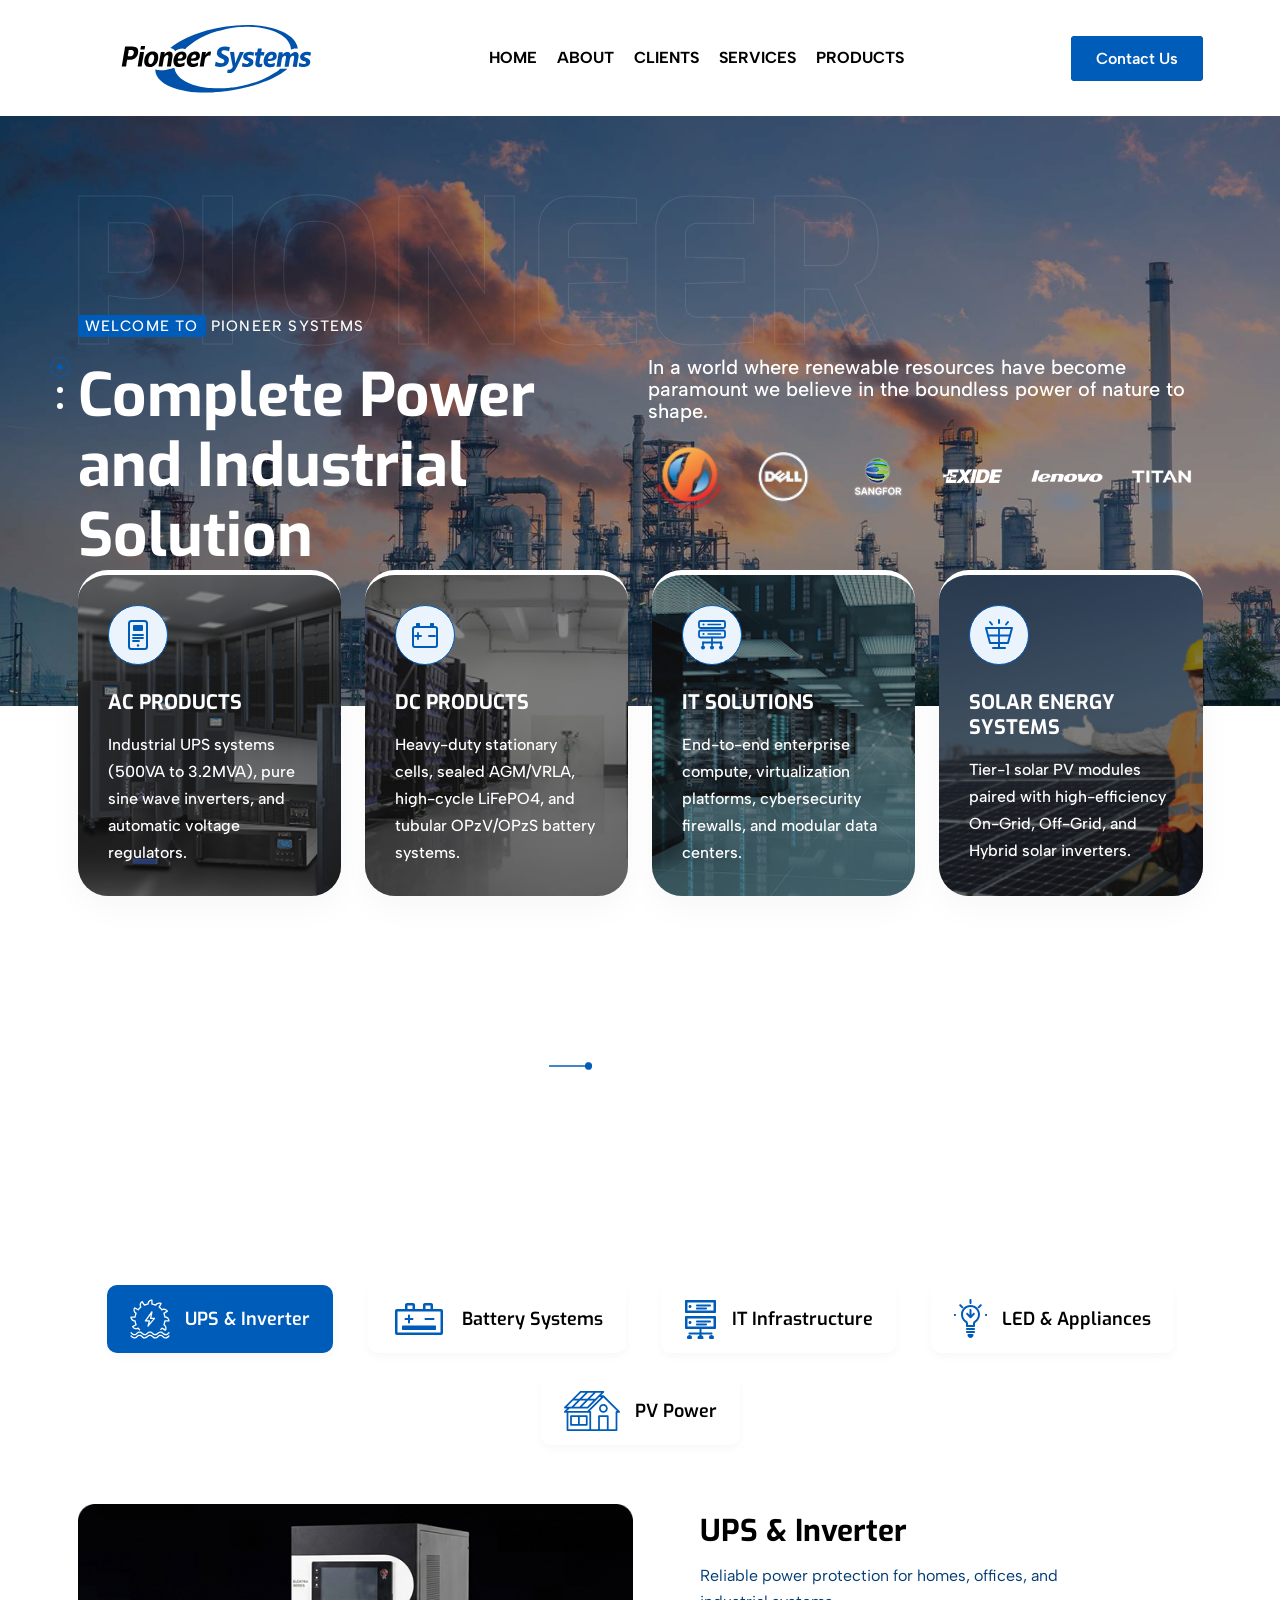
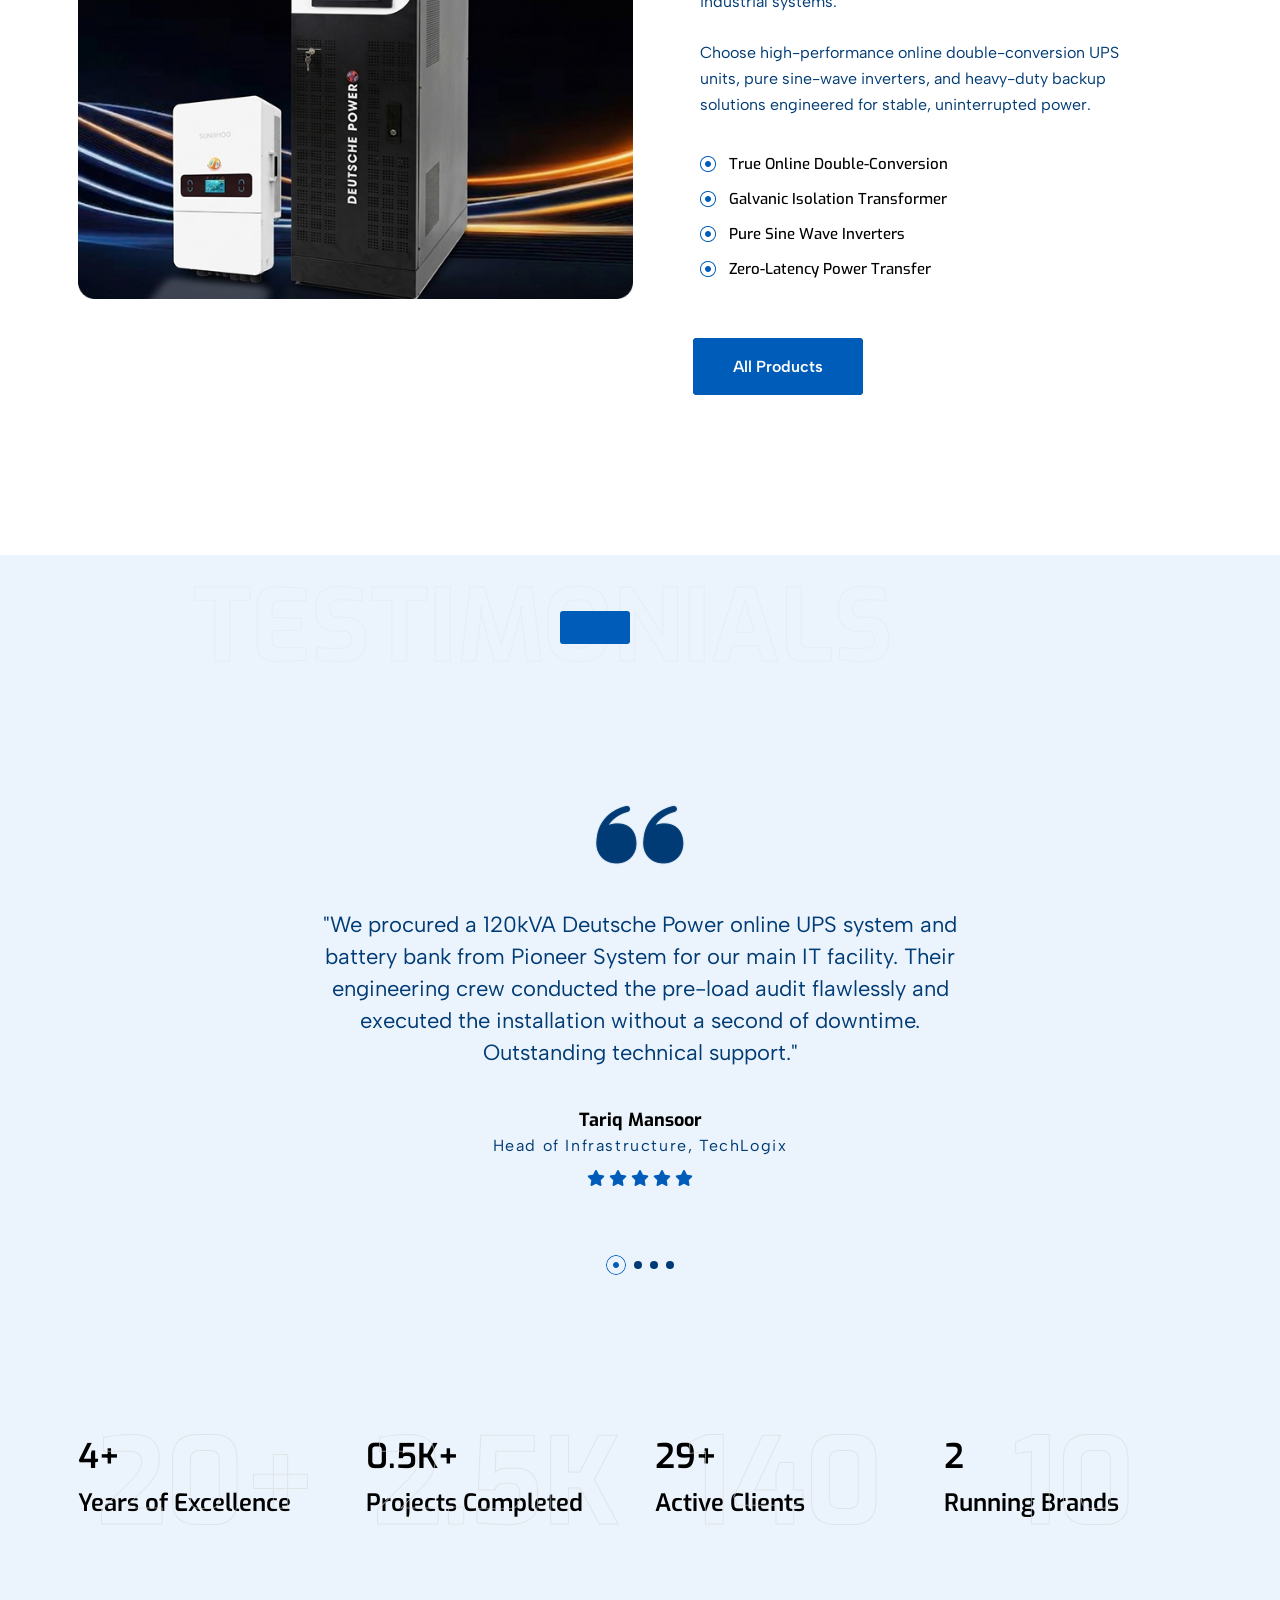
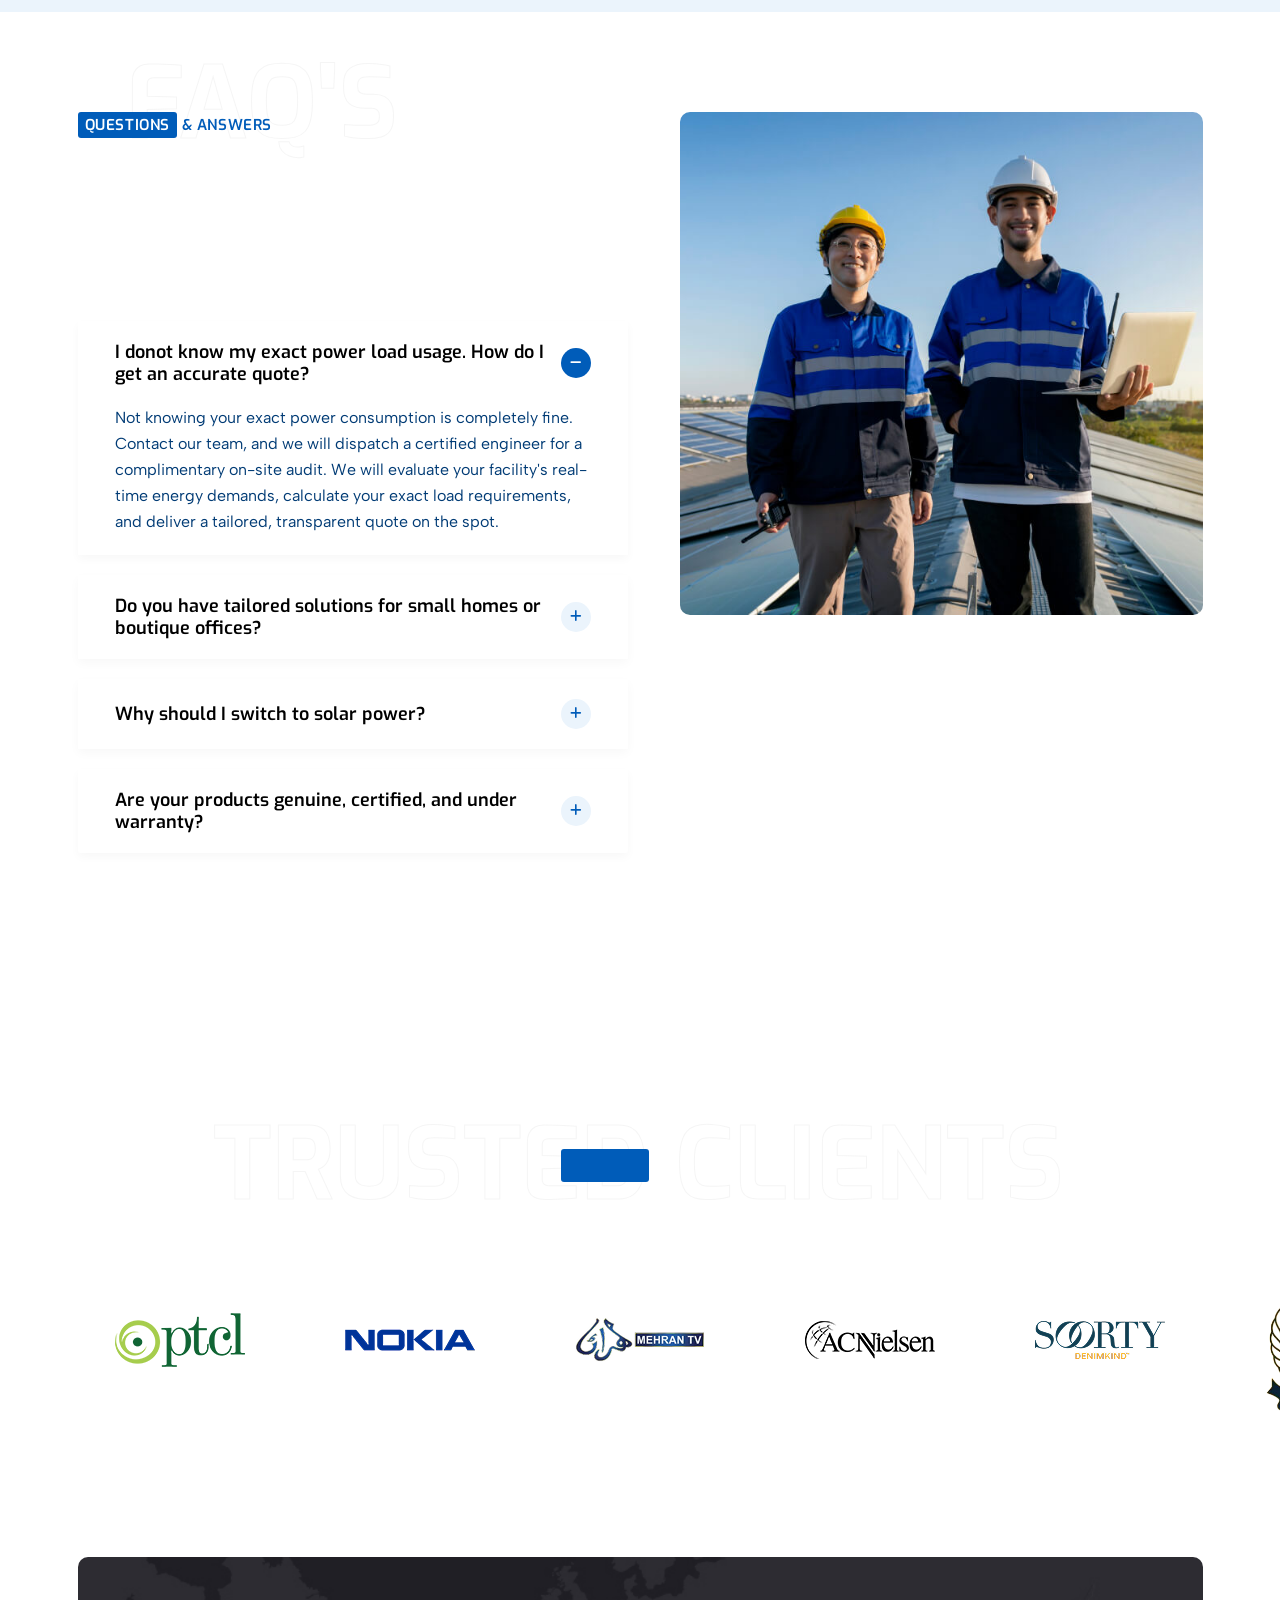
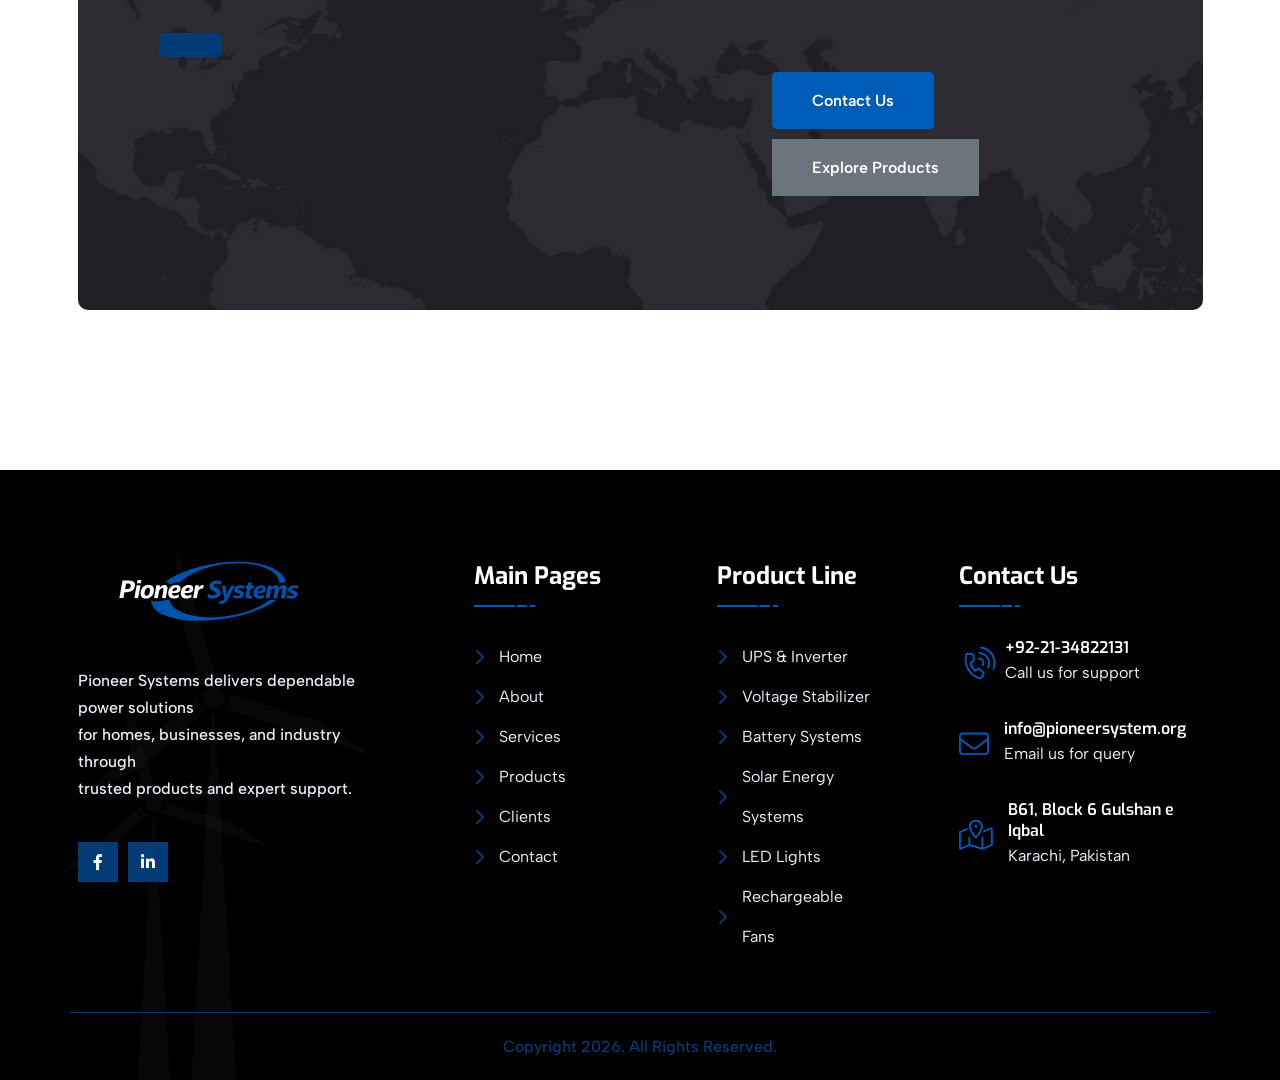
<file: index.html>
﻿<!DOCTYPE html>
<html lang="en">

<head>
    <meta charset="UTF-8">
    <meta http-equiv="X-UA-Compatible" content="IE=edge">
    <meta name="viewport" content="width=device-width, initial-scale=1.0">
    <!-- favicon -->
    <link rel="shortcut icon" type="image/x-icon" href="assets/images/fav.png">
    <title>Pioneer Systems - Home</title>

    <!-- fontawesome css -->
    <link rel="stylesheet" href="assets/css/plugins/fontawesome-6.css">
    <!-- fontawesome css -->
    <link rel="stylesheet" href="assets/css/plugins/swiper.css">
    <link rel="stylesheet" href="assets/css/plugins/unicons.css">
    <link rel="stylesheet" href="assets/css/plugins/metismenu.css">
    <link rel="stylesheet" href="assets/css/vendor/animate.css">
    <link rel="stylesheet" href="assets/css/vendor/magnific-popup.css">
    <!-- bootstrap css -->
    <link rel="stylesheet" href="assets/css/vendor/bootstrap.min.css">
    <!-- Custom css -->
    <link rel="stylesheet" href="assets/css/style.css">
</head>

<body class="index-two">

    <!-- header style two -->
    <div class="header-header-two">
        <!-- header man start -->
        <div class="header-main-h2  header--sticky">
            <div class="container">
                <div class="row">
                    <div class="col-lg-12">
                        <div class="main-haeder-wrapper-h2">
                            <a href="index.html" class="logo-area">
                                <img src="assets/images/logo/logo-01.svg" alt="logo">
                            </a>

                            <!-- navigation area start -->
                            <div class="header-nav main-nav-one">
                                <nav>
                                    <ul>
                                        <li><a class="nav-link" href="index.html">HOME</a></li>
                                        <li><a class="nav-link" href="about.html">ABOUT</a></li>
                                        <li><a class="nav-link" href="clients.html">CLIENTS</a></li>
                                        <li><a class="nav-link" href="service.html">SERVICES</a></li>
                                        <li><a class="nav-link" href="product-category.html">PRODUCTS</a></li>
                                    </ul>
                                </nav>
                            </div>
                            <!-- navigation area end -->
                            <div class="actions-area">
                                <!-- <div class="search-btn" id="search">
                                    <svg width="17" height="16" viewBox="0 0 17 16" fill="none"
                                        xmlns="http://www.w3.org/2000/svg">
                                        <path
                                            d="M15.75 14.7188C16.0625 15.0312 16.0625 15.5 15.75 15.7812C15.625 15.9375 15.4375 16 15.25 16C15.0312 16 14.8438 15.9375 14.6875 15.7812L10.5 11.5938C9.375 12.5 7.96875 13 6.46875 13C2.90625 13 0 10.0938 0 6.5C0 2.9375 2.875 0 6.46875 0C10.0312 0 12.9688 2.9375 12.9688 6.5C12.9688 8.03125 12.4688 9.4375 11.5625 10.5312L15.75 14.7188ZM1.5 6.5C1.5 9.28125 3.71875 11.5 6.5 11.5C9.25 11.5 11.5 9.28125 11.5 6.5C11.5 3.75 9.25 1.5 6.5 1.5C3.71875 1.5 1.5 3.75 1.5 6.5Z"
                                            fill="#005CB9" />
                                    </svg>
                                </div> -->
                                <div class="menu-btn" id="menu-btn">
                                    <svg width="20" height="16" viewBox="0 0 20 16" fill="none"
                                        xmlns="http://www.w3.org/2000/svg">
                                        <rect y="14" width="20" height="2" fill="#005CB9" />
                                        <rect y="7" width="20" height="2" fill="#005CB9" />
                                        <rect width="20" height="2" fill="#005CB9" />
                                    </svg>
                                </div>
                                <a href="contact.html" class="rts-btn btn-primary">Contact Us</a>
                            </div>
                        </div>
                    </div>
                </div>
            </div>
        </div>
        <!-- header man end -->
    </div>
    <!-- header style two End -->

    <!-- banner two swiper start -->
    <div class="banner-two-swiper-start">
        <div class="swiper mySwiper-banner-2">
            <div class="swiper-wrapper">
                <div class="swiper-slide">
                    <!-- single swiper style -->
                    <div class="banner-two-main-wrapper-solaric">
                        <span class="water-text images">Pioneer</span>
                        <div class="container">
                            <div class="row">
                                <div class="col-lg-6">
                                    <div class="banner-solari-2-content ptb--200">
                                        <span class="pre"> <span>Welcome To</span> Pioneer Systems</span>
                                        <h1 class="banner-title">
                                            Complete Power and Industrial Solution
                                        </h1>
                                    </div>
                                </div>
                                <div class="hero-content col-lg-6">
                                    <div class="banner-solari-2-content ptb--200 ptb_sm--130">
                                        <p class="disc">In a world where renewable resources have become paramount
                                            we believe in the boundless power of nature to shape.</p>
                                        <!-- <div class="button-solari-banner-area">
                                            <a href="contact.html" class="rts-btn btn-primary">Inquire Now</a>
                                            <div class="vedio-icone">
                                                <a class="video-play-button" href="assets/CP.pdf" target="_blank"
                                                    rel="noopener">
                                                    <i class="fa-regular fa-arrow-right" aria-hidden="true"></i>
                                                    <p class="text">
                                                        Company Profile
                                                    </p>
                                                </a>
                                            </div>
                                        </div> -->
                                        <div class="partner-right hero-partner-showcase" role="group" aria-label="Partner logos">
                                            <div class="partner-logo-track">
                                                <div class="partner-logo" data-name="DP" title="Deutsche Power"><img src="assets/images/partners/dp.png" alt="Deutsche Power"></div>
                                                <div class="partner-logo" data-name="Dell" title="Dell"><img src="assets/images/partners/dell2.png" alt="Dell"></div>
                                                <div class="partner-logo" data-name="Sangfor" title="Sangfor"><img src="assets/images/partners/sangfor2.png" alt="Sangfor"></div>
                                                <div class="partner-logo" data-name="Exide" title="Exide"><img src="assets/images/partners/exide2.png" alt="Exide"></div>
                                                <div class="partner-logo" data-name="Lenovo" title="Lenovo"><img src="assets/images/partners/lenovo2.png" alt="Lenovo"></div>
                                                <div class="partner-logo" data-name="Titan" title="Titan"><img src="assets/images/partners/titan.png" alt="Titan"></div>
                                            </div>
                                        </div>
                                    </div>
                                </div>
                            </div>
                        </div>
                    </div>
                    <!-- single swiper style end -->
                </div>
                <div class="swiper-slide">
                    <!-- single swiper style -->
                    <div class="banner-two-main-wrapper-solaric two">
                        <span class="water-text images">Pioneer</span>
                        <div class="container">
                            <div class="row">
                                <div class="col-lg-6">
                                    <div class="banner-solari-2-content ptb--200 ptb_sm--130">
                                        <span class="pre"> <span>Welcome To</span> Pioneer Systems</span>
                                        <h1 class="banner-title">
                                            Complete Power and Industrial Solution
                                        </h1>
                                    </div>
                                </div>
                                <div class="hero-content col-lg-6">
                                    <div class="banner-solari-2-content ptb--200 ptb_sm--130">
                                        <p class="disc">In a world where renewable resources have become paramount
                                            we believe in the boundless power of nature to shape.</p>
                                        <!-- <div class="button-solari-banner-area">
                                            <a href="contact.html" class="rts-btn btn-primary">Inquire Now</a>
                                            <div class="vedio-icone">
                                                <a class="video-play-button" href="assets/CP.pdf" target="_blank"
                                                    rel="noopener">
                                                    <i class="fa-regular fa-arrow-right" aria-hidden="true"></i>
                                                    <p class="text">
                                                        Company Profile
                                                    </p>
                                                </a>
                                            </div>
                                        </div> -->
                                        <div class="partner-right hero-partner-showcase" role="group" aria-label="Partner logos">
                                            <div class="partner-logo-track">
                                                <div class="partner-logo" data-name="DP" title="Deutsche Power"><img src="assets/images/partners/dp.png" alt="Deutsche Power"></div>
                                                <div class="partner-logo" data-name="Dell" title="Dell"><img src="assets/images/partners/dell2.png" alt="Dell"></div>
                                                <div class="partner-logo" data-name="Sangfor" title="Sangfor"><img src="assets/images/partners/sangfor2.png" alt="Sangfor"></div>
                                                <div class="partner-logo" data-name="Exide" title="Exide"><img src="assets/images/partners/exide2.png" alt="Exide"></div>
                                                <div class="partner-logo" data-name="Lenovo" title="Lenovo"><img src="assets/images/partners/lenovo2.png" alt="Lenovo"></div>
                                                <div class="partner-logo" data-name="Titan" title="Titan"><img src="assets/images/partners/titan.png" alt="Titan"></div>
                                            </div>
                                        </div>
                                    </div>
                                </div>
                            </div>
                        </div>
                    </div>
                    <!-- single swiper style end -->
                </div>
                <div class="swiper-slide">
                    <!-- single swiper style -->
                    <div class="banner-two-main-wrapper-solaric three">
                        <span class="water-text images">Pioneer</span>
                        <div class="container">
                            <div class="row">
                                <div class="col-lg-6">
                                    <div class="banner-solari-2-content ptb--200 ptb_sm--130">
                                        <span class="pre"> <span>Welcome To</span> Pioneer Systems</span>
                                        <h1 class="banner-title">
                                            Complete Power and Industrial Solution
                                        </h1>
                                    </div>
                                </div>
                                <div class="hero-content col-lg-6">
                                    <div class="banner-solari-2-content ptb--200 ptb_sm--130">
                                        <p class="disc">In a world where renewable resources have become paramount
                                            we believe in the boundless power of nature to shape.</p>
                                        <!-- <div class="button-solari-banner-area">
                                            <a href="contact.html" class="rts-btn btn-primary">Inquire Now</a>
                                            <div class="vedio-icone">
                                                <a class="video-play-button" href="assets/CP.pdf" target="_blank"
                                                    rel="noopener">
                                                    <i class="fa-regular fa-arrow-right" aria-hidden="true"></i>
                                                    <p class="text">
                                                        Company Profile
                                                    </p>
                                                </a>
                                            </div>
                                        </div> -->
                                        <div class="partner-right hero-partner-showcase" role="group" aria-label="Partner logos">
                                            <div class="partner-logo-track">
                                                <div class="partner-logo" data-name="DP" title="Deutsche Power"><img src="assets/images/partners/dp.png" alt="Deutsche Power"></div>
                                                <div class="partner-logo" data-name="Dell" title="Dell"><img src="assets/images/partners/dell2.png" alt="Dell"></div>
                                                <div class="partner-logo" data-name="Sangfor" title="Sangfor"><img src="assets/images/partners/sangfor2.png" alt="Sangfor"></div>
                                                <div class="partner-logo" data-name="Exide" title="Exide"><img src="assets/images/partners/exide2.png" alt="Exide"></div>
                                                <div class="partner-logo" data-name="Lenovo" title="Lenovo"><img src="assets/images/partners/lenovo2.png" alt="Lenovo"></div>
                                                <div class="partner-logo" data-name="Titan" title="Titan"><img src="assets/images/partners/titan.png" alt="Titan"></div>
                                            </div>
                                        </div>
                                    </div>
                                </div>
                            </div>
                        </div>
                    </div>
                    <!-- single swiper style end -->
                </div>

            </div>
            <div class="swiper-pagination-b2"></div>
            <!-- <div class="swiper-button-next"></div>
            <div class="swiper-button-prev"></div> -->
        </div>
    </div>
    <!-- banner two swiper end -->

    <!-- rts service area start -->
    <div class="rts-secvice-area-solaric-banner-bottom start rts-section-gapBottom">
        <div class="container">
            <div class="row g-24">
                <!-- Card 1: AC Products -->
                <div class="col-lg-3 col-md-6 cols-md-12 col-12">
                    <div class="single-service-solari">
                        <div class="icon-area">
                            <svg width="60" height="60" viewBox="0 0 60 60" fill="#EBF4FC"
                                xmlns="http://www.w3.org/2000/svg">
                                <circle cx="30" cy="30" r="29.5" stroke="#005CB9" />
                                <!-- Tower UPS / Industrial Inverter icon -->
                                <rect x="21" y="16" width="18" height="28" rx="2.5" stroke="#005CB9" stroke-width="2" />
                                <rect x="25" y="20" width="10" height="6" rx="1" fill="#005CB9" />
                                <line x1="25" y1="30" x2="35" y2="30" stroke="#005CB9" stroke-width="1.8"
                                    stroke-linecap="round" />
                                <line x1="25" y1="33" x2="35" y2="33" stroke="#005CB9" stroke-width="1.8"
                                    stroke-linecap="round" />
                                <line x1="25" y1="36" x2="31" y2="36" stroke="#005CB9" stroke-width="1.8"
                                    stroke-linecap="round" />
                                <circle cx="30" cy="40.5" r="1.25" fill="#005CB9" />
                            </svg>
                        </div>
                        <a href="product-category.html?category=AC%20Power%20Products">
                            <h5 class="title">AC Products</h5>
                        </a>
                        <p class="disc">
                            Industrial UPS systems (500VA to 3.2MVA), pure sine wave inverters, and automatic voltage
                            regulators.
                        </p>
                    </div>
                </div>

                <!-- Card 2: DC Products -->
                <div class="col-lg-3 col-md-6 cols-md-12 col-12">
                    <div class="single-service-solari two">
                        <div class="icon-area">
                            <svg width="60" height="60" viewBox="0 0 60 60" fill="#EBF4FC"
                                xmlns="http://www.w3.org/2000/svg">
                                <circle cx="30" cy="30" r="29.5" stroke="#005CB9" />
                                <!-- Storage Battery & Terminals icon -->
                                <rect x="18" y="22" width="24" height="20" rx="2" stroke="#005CB9" stroke-width="2" />
                                <rect x="21" y="18" width="4" height="4" rx="0.75" fill="#005CB9" />
                                <rect x="35" y="18" width="4" height="4" rx="0.75" fill="#005CB9" />
                                <!-- Positive terminal (+) -->
                                <line x1="23" y1="28" x2="23" y2="34" stroke="#005CB9" stroke-width="1.8"
                                    stroke-linecap="round" />
                                <line x1="20" y1="31" x2="26" y2="31" stroke="#005CB9" stroke-width="1.8"
                                    stroke-linecap="round" />
                                <!-- Negative terminal (-) -->
                                <line x1="34" y1="31" x2="40" y2="31" stroke="#005CB9" stroke-width="1.8"
                                    stroke-linecap="round" />
                            </svg>
                        </div>
                        <a href="product-category.html?category=DC%20Power%20Products">
                            <h5 class="title">DC Products</h5>
                        </a>
                        <p class="disc">
                            Heavy-duty stationary cells, sealed AGM/VRLA, high-cycle LiFePO4, and tubular OPzV/OPzS
                            battery systems.
                        </p>
                    </div>
                </div>

                <!-- Card 3: IT Solutions -->
                <div class="col-lg-3 col-md-6 cols-md-12 col-12">
                    <div class="single-service-solari four">
                        <div class="icon-area">
                            <svg width="60" height="60" viewBox="0 0 60 60" fill="#EBF4FC"
                                xmlns="http://www.w3.org/2000/svg">
                                <circle cx="30" cy="30" r="29.5" stroke="#005CB9" />
                                <!-- Server Unit 1 -->
                                <rect x="17" y="16" width="26" height="7" rx="1.5" stroke="#005CB9"
                                    stroke-width="1.8" />
                                <circle cx="21.5" cy="19.5" r="1.1" fill="#005CB9" />
                                <line x1="26" y1="19.5" x2="38.5" y2="19.5" stroke="#005CB9" stroke-width="1.5"
                                    stroke-linecap="round" />
                                <!-- Server Unit 2 -->
                                <rect x="17" y="25.5" width="26" height="7" rx="1.5" stroke="#005CB9"
                                    stroke-width="1.8" />
                                <circle cx="21.5" cy="29" r="1.1" fill="#005CB9" />
                                <line x1="26" y1="29" x2="38.5" y2="29" stroke="#005CB9" stroke-width="1.5"
                                    stroke-linecap="round" />
                                <!-- Network Topology -->
                                <path d="M30 32.5V37.5" stroke="#005CB9" stroke-width="1.8" stroke-linecap="round" />
                                <path d="M21 37.5H39" stroke="#005CB9" stroke-width="1.8" stroke-linecap="round" />
                                <path d="M21 37.5V40M30 37.5V40M39 37.5V40" stroke="#005CB9" stroke-width="1.8"
                                    stroke-linecap="round" />
                                <circle cx="21" cy="42.5" r="2" fill="#005CB9" />
                                <circle cx="30" cy="42.5" r="2" fill="#005CB9" />
                                <circle cx="39" cy="42.5" r="2" fill="#005CB9" />
                            </svg>
                        </div>
                        <a href="product-category.html?category=IT%20Infrastructure">
                            <h5 class="title">IT Solutions</h5>
                        </a>
                        <p class="disc">
                            End-to-end enterprise compute, virtualization platforms, cybersecurity firewalls, and
                            modular data centers.
                        </p>
                    </div>
                </div>

                <!-- Card 4: Complete Catalog (All Products) -->
                <!-- <div class="col-lg-3 col-md-6 cols-md-12 col-12">
                    <div class="single-service-solari three">
                        <div class="icon-area">
                            <svg width="60" height="60" viewBox="0 0 60 60" fill="#EBF4FC"
                                xmlns="http://www.w3.org/2000/svg">
                                <circle cx="30" cy="30" r="29.5" stroke="#005CB9" />
                                <rect x="18" y="18" width="10" height="10" rx="2" stroke="#005CB9" stroke-width="1.8" />
                                <rect x="32" y="18" width="10" height="10" rx="2" stroke="#005CB9" stroke-width="1.8" />
                                <rect x="18" y="32" width="10" height="10" rx="2" stroke="#005CB9" stroke-width="1.8" />
                                <rect x="32" y="32" width="10" height="10" rx="2" stroke="#005CB9" stroke-width="1.8" />
                                <circle cx="23" cy="23" r="1.5" fill="#005CB9" />
                                <circle cx="37" cy="23" r="1.5" fill="#005CB9" />
                                <circle cx="23" cy="37" r="1.5" fill="#005CB9" />
                                <circle cx="37" cy="37" r="1.5" fill="#005CB9" />
                            </svg>
                        </div>
                        <a href="product-category.html?category=All%20products">
                            <h5 class="title">Complete Catalog</h5>
                        </a>
                        <p class="disc">
                            Browse the entire portfolio of Pioneer Systems power management, battery storage, and IT
                            infrastructure.
                        </p>
                    </div>
                </div> -->

                <!-- Single Service 4: PV / Solar Products -->
                <div class="col-lg-3 col-md-6 cols-md-12 col-12">
                    <div class="single-service-solari three">
                        <div class="icon-area">
                            <svg width="60" height="60" viewBox="0 0 60 60" fill="#EBF4FC"
                                xmlns="http://www.w3.org/2000/svg">
                                <circle cx="30" cy="30" r="29.5" stroke="#005CB9" />
                                <!-- PV Solar Grid icon -->
                                <polygon points="21,38 39,38 43,23 17,23" stroke="#005CB9" stroke-width="2"
                                    stroke-linejoin="round" />
                                <line x1="30" y1="23" x2="30" y2="38" stroke="#005CB9" stroke-width="1.8" />
                                <line x1="18.5" y1="30.5" x2="41.5" y2="30.5" stroke="#005CB9" stroke-width="1.8" />
                                <!-- Sun rays -->
                                <line x1="30" y1="15" x2="30" y2="18" stroke="#005CB9" stroke-width="2"
                                    stroke-linecap="round" />
                                <line x1="21" y1="17" x2="23" y2="19.5" stroke="#005CB9" stroke-width="2"
                                    stroke-linecap="round" />
                                <line x1="39" y1="17" x2="37" y2="19.5" stroke="#005CB9" stroke-width="2"
                                    stroke-linecap="round" />
                                <!-- Stand -->
                                <line x1="30" y1="38" x2="30" y2="43" stroke="#005CB9" stroke-width="2"
                                    stroke-linecap="round" />
                                <line x1="24" y1="43" x2="36" y2="43" stroke="#005CB9" stroke-width="2"
                                    stroke-linecap="round" />
                            </svg>
                        </div>
                        <a href="service.html">
                            <h5 class="title">Solar Energy Systems</h5>
                        </a>
                        <p class="disc">
                            Tier-1 solar PV modules paired with high-efficiency On-Grid, Off-Grid, and Hybrid solar
                            inverters.
                        </p>
                    </div>
                </div>
            </div>
        </div>
    </div>
    <!-- rts service area end -->

    <!-- our product area start -->
    <div class="our-service-area-start rts-section-gapBottom">
        <div class="container">
            <div class="row">
                <div class="col-lg-12">
                    <div class="solari-title-area-three text-center">
                        <span class="pre-title skew-up">Our Products</span>
                        <h2 class="title skew-up">Our Product Line</h2>
                        <p class="disc skew-up">we are dedicated to providing high-quality power energy products <br>
                            and solutions for residential and commercial use.</p>
                    </div>
                </div>
            </div>
            <div class="row mt--60">
                <div class="col-lg-12">
                    <div class="tab-area-service-solari-3">
                        <ul class="nav nav-tabs" id="myTab" role="tablist">
                            <!-- Tab 1: UPS & Inverter -->
                            <li class="nav-item" role="presentation">
                                <div class="nav-link active" id="ups-tab" data-bs-toggle="tab" data-bs-target="#ups"
                                    role="tab" aria-controls="ups" aria-selected="true">
                                    <div class="icon">
                                        <svg width="40" height="40" viewBox="0 0 40 40" fill="none"
                                            xmlns="http://www.w3.org/2000/svg">
                                            <g clip-path="url(#clip0_70_112)">
                                                <path
                                                    d="M20.9407 0.510393C19.2495 0.877592 17.8871 2.25519 17.4891 4.00039L17.3743 4.51319L16.4943 4.71999C16.0047 4.83479 15.3615 5.01079 15.0707 5.11039C14.7723 5.20999 14.5275 5.28639 14.5195 5.27119C14.5119 5.26359 14.1139 4.58239 13.6395 3.76359C12.6827 2.09519 12.6371 2.03399 12.3615 1.96519C11.8719 1.84279 10.6855 2.84519 10.1803 3.80959C9.53748 5.04159 9.43788 6.14359 9.85868 7.48319L9.98108 7.86599L8.92508 8.92199L7.87668 9.97039L6.33828 9.09039C4.38668 7.96519 4.23348 7.95759 3.81268 8.88359C2.99388 10.7052 3.46068 12.9168 4.92228 14.1948L5.29748 14.524L5.11388 15.0596C5.01428 15.358 4.83828 16.0008 4.72348 16.4908L4.50908 17.3864H2.64988C0.889477 17.3864 0.775077 17.394 0.629477 17.5396C0.407477 17.7616 0.361477 18.0448 0.461077 18.726C0.529877 19.1776 0.637077 19.5144 0.889477 20.0272C1.53988 21.3436 2.65748 22.216 4.08068 22.5068L4.50908 22.5988L4.72348 23.4868C4.83828 23.9764 5.01428 24.6196 5.11388 24.9104C5.21348 25.2088 5.28988 25.4536 5.27468 25.4616C5.26708 25.4692 4.58588 25.8672 3.76708 26.3416C2.11388 27.2904 2.04508 27.344 1.96868 27.6196C1.83868 28.1476 2.87948 29.334 3.93548 29.862C5.06028 30.4208 6.12428 30.5124 7.34868 30.1528L7.90748 29.992L8.57348 30.6884C9.18588 31.3388 9.26228 31.3924 9.53028 31.3924C9.89748 31.3924 10.1963 31.1168 10.1963 30.7876C10.1963 30.604 10.0203 30.3592 9.31628 29.5632C8.82628 29.02 8.37508 28.5532 8.31388 28.53C8.09188 28.446 7.92348 28.484 7.41868 28.7136C6.77588 29.0196 6.17108 29.1192 5.52828 29.0196C4.97708 28.9276 4.25028 28.6064 3.84468 28.2544C3.61508 28.0552 3.59988 28.0096 3.69148 27.9176C3.75268 27.864 4.39548 27.4812 5.10748 27.0756C6.43148 26.3256 6.75308 26.0732 6.75308 25.7976C6.75308 25.7136 6.59988 25.1932 6.40868 24.6344C6.10268 23.716 5.75828 22.2696 5.75828 21.8868C5.75828 21.8028 5.66628 21.642 5.54388 21.5272C5.36028 21.3436 5.25308 21.3052 4.74028 21.2672C3.98148 21.212 3.30788 20.906 2.74188 20.3704C2.34388 19.9952 1.92268 19.3216 1.82348 18.8932L1.77748 18.6864H3.54548H5.31348L5.53548 18.4644C5.65788 18.342 5.75748 18.166 5.75748 18.074C5.75748 17.6836 6.09428 16.2756 6.41548 15.3264C6.60668 14.7676 6.75228 14.2168 6.73708 14.102C6.72188 13.9564 6.56868 13.796 6.17828 13.5052C5.55068 13.0384 5.36708 12.8316 5.07628 12.2576C4.79308 11.7144 4.65548 11.0332 4.70908 10.4896C4.80108 9.64759 4.68628 9.63999 6.36988 10.6196C7.33428 11.1784 7.93868 11.4844 8.09188 11.492C8.27548 11.492 8.39788 11.4 8.78068 10.9792C9.36988 10.3132 10.3191 9.36439 10.9847 8.77519C11.5895 8.23199 11.6123 8.11719 11.2755 7.44359C10.9619 6.83119 10.8471 6.14239 10.9619 5.51519C11.0539 4.96399 11.3827 4.23719 11.7195 3.83919C11.9183 3.60199 11.9643 3.58679 12.0563 3.68599C12.1175 3.74719 12.5003 4.38239 12.9059 5.10199C13.6559 6.42599 13.9083 6.74759 14.1839 6.74759C14.2679 6.74759 14.7883 6.59439 15.3471 6.40319C16.2883 6.08959 17.6967 5.75279 18.0791 5.75279C18.1711 5.75279 18.3471 5.65319 18.4695 5.53079C18.6531 5.34719 18.6915 5.23999 18.6915 4.93399C18.6991 4.10759 19.0359 3.29639 19.6251 2.70719C20.0003 2.32439 20.6811 1.91119 21.0867 1.81959L21.2935 1.77359V3.54159V5.30959L21.5155 5.53159C21.6379 5.65399 21.8139 5.75359 21.9059 5.75359C22.2963 5.75359 23.7043 6.09039 24.6763 6.41959C25.3879 6.65679 25.7783 6.75639 25.9163 6.71799C26.0463 6.68759 26.2531 6.48079 26.4979 6.14399C26.7047 5.85319 26.9879 5.53159 27.1255 5.43239C27.8067 4.91199 28.7327 4.62879 29.4903 4.70519C30.3319 4.79719 30.3399 4.68239 29.3603 6.36599C28.8015 7.33039 28.4955 7.93479 28.4879 8.08799C28.4879 8.27159 28.5799 8.39399 29.0007 8.77679C29.6667 9.36599 30.6155 10.3152 31.2047 10.9808C31.7479 11.5856 31.8551 11.6084 32.5211 11.2716C33.1259 10.9656 33.8223 10.8508 34.4575 10.95C35.0007 11.042 35.7279 11.3708 36.1411 11.7152C36.3783 11.914 36.3935 11.96 36.2943 12.052C36.2331 12.1132 35.5979 12.496 34.8787 12.9016C34.1671 13.3148 33.5011 13.7204 33.4091 13.8124C33.1719 14.0268 33.1871 14.2332 33.5391 15.236C33.7075 15.7104 33.9523 16.606 34.0747 17.226C34.3351 18.5348 34.4419 18.6876 35.0543 18.6876C35.8731 18.6952 36.6843 19.032 37.2735 19.6212C37.6563 19.9964 38.0695 20.6772 38.1615 21.0752L38.2075 21.2896H36.4551C34.2279 21.2896 34.3887 21.19 34.0751 22.7512C33.9527 23.3636 33.7079 24.2664 33.5395 24.7564C33.3635 25.254 33.2335 25.7436 33.2487 25.8584C33.2639 26.0192 33.4095 26.172 33.8075 26.4708C34.1059 26.6852 34.4195 26.9684 34.5191 27.0832C34.8099 27.4352 35.1239 28.1088 35.2231 28.5908C35.3455 29.1724 35.2459 30.1676 35.0699 30.1676C35.0391 30.1676 34.3583 29.7848 33.5547 29.3256C32.7511 28.8588 32.0239 28.4836 31.9399 28.4836C31.6643 28.4836 31.5571 28.5676 30.8455 29.3868C30.2487 30.068 30.1415 30.2364 30.1415 30.4584C30.1415 30.7952 30.4555 31.086 30.8075 31.086C31.0143 31.086 31.1367 30.994 31.5727 30.5424L32.0855 29.9916L33.6391 30.8872C35.2311 31.798 35.4835 31.8896 35.8051 31.6676C36.0195 31.5144 36.3563 30.7492 36.4939 30.0756C36.8079 28.5984 36.2031 26.7772 35.0627 25.7824L34.6875 25.4532L34.8635 24.9176C35.0167 24.4736 35.2843 23.4252 35.4223 22.7596L35.4531 22.5912H37.3127C39.2567 22.5836 39.3103 22.576 39.4939 22.2316C39.6931 21.8644 39.5167 20.7544 39.1267 19.974C38.4763 18.6652 37.3895 17.8084 35.9735 17.4868C35.5527 17.3948 35.4455 17.3412 35.4223 17.2036C35.2923 16.576 35.0167 15.5048 34.8635 15.0608C34.7715 14.77 34.6951 14.5252 34.7103 14.5176C34.7179 14.5024 35.3991 14.112 36.2179 13.6376C37.8787 12.6808 37.9475 12.6352 38.0163 12.3596C38.1387 11.87 37.1363 10.6836 36.1719 10.1784C34.9395 9.53559 33.8375 9.43599 32.4983 9.85679L32.1155 9.97919L31.0671 8.93079C30.4931 8.35679 30.0187 7.87479 30.0187 7.86719C30.0187 7.85199 30.4167 7.16319 30.8987 6.32119C32.0083 4.40799 32.0239 4.25479 31.1435 3.83399C29.6739 3.14519 27.9751 3.27519 26.6283 4.19359C26.3451 4.39239 25.9623 4.72159 25.7863 4.92079L25.4571 5.29599L24.9215 5.11239C24.6231 5.01279 23.9799 4.83679 23.4903 4.72199L22.5947 4.50759V2.66319C22.5871 1.33159 22.5639 0.787992 22.4951 0.696392C22.2571 0.380392 21.7903 0.326794 20.9407 0.510393Z"
                                                    fill="#005CB9" />
                                                <path
                                                    d="M21.538 12.3116C21.4536 12.388 19.9156 14.5156 18.1096 17.0412C14.5428 22.0388 14.566 21.9928 14.9716 22.3908L15.1628 22.59H16.816C17.8876 22.59 18.4616 22.6204 18.4616 22.6664C18.4616 22.7124 18.2244 23.7072 17.926 24.886C17.6352 26.0644 17.3904 27.1132 17.3904 27.2204C17.3904 27.6568 18.0564 27.9704 18.4008 27.6948C18.4696 27.6488 20.0308 25.7968 21.86 23.6004C24.8364 20.018 25.196 19.5588 25.196 19.3292C25.196 19.1456 25.1348 19 25.0048 18.8776L24.8212 18.6864H23.13C22.204 18.6864 21.4464 18.6788 21.4464 18.6636C21.4464 18.656 21.7068 17.3548 22.0204 15.7784C22.334 14.202 22.5944 12.832 22.5944 12.7324C22.594 12.2884 21.89 12.0052 21.538 12.3116ZM20.3364 17.5384C20.1448 18.48 19.992 19.314 19.992 19.3828C19.992 19.4592 20.076 19.62 20.1756 19.7348L20.3592 19.9492L21.7444 19.9876L23.1372 20.026L21.2776 22.2608C20.252 23.4852 19.4104 24.48 19.4028 24.4724C19.3952 24.4648 19.5252 23.9292 19.686 23.2784C19.8544 22.628 19.992 22.0156 19.992 21.924C19.992 21.832 19.908 21.656 19.8084 21.5412L19.6248 21.3268L18.1708 21.2884L16.7244 21.25L18.676 18.518C19.7552 17.0104 20.6428 15.7936 20.6584 15.8012C20.6656 15.8168 20.5276 16.5972 20.3364 17.5384Z"
                                                    fill="#005CB9" />
                                                <path
                                                    d="M8.74941 32.4696C7.96861 32.6228 7.37181 33.0132 6.17781 34.1532C5.48141 34.8192 5.18301 34.9492 4.30261 34.9492C3.39181 34.9492 3.16221 34.8344 2.24381 33.962C1.47101 33.2196 1.27181 33.0744 1.02701 33.0744C0.759014 33.0744 0.399414 33.4724 0.399414 33.7632C0.399414 33.97 0.514214 34.1152 1.17221 34.7428C2.46541 35.9828 2.94021 36.2276 4.14941 36.2736C5.48101 36.3272 6.10861 36.044 7.46301 34.766C8.38901 33.8936 8.71061 33.7328 9.54461 33.7328C10.3786 33.7328 10.7002 33.8936 11.6186 34.7584C12.9198 35.9828 13.547 36.2892 14.7486 36.2892C15.9426 36.2892 16.6314 35.9676 17.8174 34.8352C18.7818 33.9168 19.1414 33.7332 19.991 33.7332C20.8482 33.7332 21.185 33.9092 22.2334 34.8888C23.4042 35.9908 24.0394 36.2892 25.241 36.2892C26.4274 36.2892 27.0702 35.9756 28.3634 34.7584C29.2818 33.8936 29.603 33.7328 30.4374 33.7328C31.2718 33.7328 31.593 33.8936 32.519 34.766C33.8738 36.044 34.5318 36.3428 35.8866 36.2736C37.0498 36.2124 37.5318 35.96 38.8482 34.7048C39.6902 33.9012 39.7666 33.7024 39.361 33.2968C38.9554 32.8988 38.7718 32.9752 37.7386 33.9624C36.8202 34.8348 36.5906 34.9496 35.6798 34.9496C34.7538 34.9496 34.5702 34.8576 33.4146 33.8016C32.8406 33.2812 32.3738 32.9292 32.0522 32.7684C31.3942 32.4468 30.6058 32.3244 29.8558 32.4392C29.0138 32.5692 28.463 32.8908 27.4758 33.8092C26.3586 34.8424 26.1442 34.9496 25.195 34.9496C24.2766 34.9496 24.0698 34.8424 23.1058 33.9316C21.8046 32.684 21.2614 32.4316 19.991 32.4316C18.713 32.4392 18.177 32.692 16.8762 33.9316C15.9118 34.8424 15.7054 34.9496 14.787 34.9496C13.8382 34.9496 13.6162 34.8424 12.5218 33.8244C12.0626 33.388 11.5038 32.9444 11.2974 32.8296C10.5862 32.4392 9.59101 32.3016 8.74941 32.4696Z"
                                                    fill="#005CB9" />
                                                <path
                                                    d="M8.51222 35.7912C7.88462 35.9672 7.35662 36.3192 6.46102 37.1612C5.45062 38.1024 5.17542 38.2404 4.30262 38.2328C3.45302 38.2328 3.13182 38.0644 2.09102 37.1C1.44062 36.4876 1.27222 36.3652 1.06542 36.3652C0.789817 36.3728 0.621417 36.4724 0.491417 36.7248C0.315417 37.054 0.384217 37.2144 1.03462 37.8728C2.17502 39.0512 2.95542 39.48 4.07302 39.5564C5.29742 39.6404 6.04742 39.3192 7.29502 38.1636C8.38942 37.138 8.63422 37.0156 9.54502 37.0156C10.4558 37.0156 10.7082 37.1456 11.7798 38.1484C12.683 38.9904 13.1342 39.2812 13.831 39.4648C15.239 39.832 16.4102 39.434 17.803 38.118C18.8746 37.1152 19.0658 37.016 19.9918 37.016C20.9102 37.016 21.1322 37.1232 22.1118 38.0568C23.2598 39.1512 23.8874 39.4804 24.9666 39.5568C26.191 39.6488 26.9642 39.312 28.1962 38.1564C29.2754 37.1464 29.5278 37.016 30.4386 37.016C31.3494 37.016 31.5942 37.1384 32.6886 38.164C33.9362 39.3196 34.6862 39.6412 35.9106 39.5568C36.5918 39.5108 37.2194 39.3044 37.7246 38.96C38.245 38.6004 39.5002 37.368 39.5538 37.1616C39.6534 36.7636 39.3318 36.3656 38.9186 36.3656C38.6966 36.3656 38.5514 36.4728 37.893 37.0928C36.875 38.0572 36.5382 38.2332 35.6814 38.2332C34.809 38.2408 34.5334 38.1032 33.523 37.1616C32.291 36.006 31.6098 35.6768 30.4386 35.6768C29.2678 35.6768 28.6094 35.9984 27.3546 37.1616C26.3366 38.1028 26.069 38.2408 25.1962 38.2332C24.3466 38.2332 24.0022 38.0572 22.9998 37.108C21.8438 36.0132 21.1398 35.6764 19.9918 35.6764C18.8438 35.6764 18.1398 36.0132 16.9842 37.1076C15.9818 38.0564 15.6374 38.2328 14.7878 38.2328C13.9154 38.2404 13.6014 38.0872 12.6986 37.2224C11.4282 36.0132 10.9002 35.7452 9.69862 35.7072C9.17022 35.684 8.80302 35.7148 8.51222 35.7912Z"
                                                    fill="#005CB9" />
                                            </g>
                                            <defs>
                                                <clipPath id="clip0_70_112">
                                                    <rect width="40" height="40" fill="white" />
                                                </clipPath>
                                            </defs>
                                        </svg>
                                    </div>
                                    <p>UPS &amp; Inverter</p>
                                </div>
                            </li>

                            <!-- Tab 2: Battery Systems -->
                            <li class="nav-item" role="presentation">
                                <div class="nav-link" id="battery-tab" data-bs-toggle="tab" data-bs-target="#battery"
                                    role="tab" aria-controls="battery" aria-selected="false">
                                    <div class="icon">
                                        <svg width="56" height="40" viewBox="0 0 56 40" fill="none"
                                            xmlns="http://www.w3.org/2000/svg">
                                            <path
                                                d="M50 36H6C4.89543 36 4 35.1046 4 34V12C4 10.8954 4.89543 10 6 10H14V6C14 4.89543 14.8954 4 16 4H22C23.1046 4 24 4.89543 24 6V10H32V6C32 4.89543 32.8954 4 34 4H40C41.1046 4 42 4.89543 42 6V10H50C51.1046 10 52 10.8954 52 12V34C52 35.1046 51.1046 36 50 36ZM16.5 6.5V10H21.5V6.5H16.5ZM34.5 6.5V10H39.5V6.5H34.5ZM6.5 12.5V33.5H49.5V12.5H6.5Z"
                                                fill="#005CB9" />
                                            <path
                                                d="M19 16.5C19 15.9477 18.5523 15.5 18 15.5C17.4477 15.5 17 15.9477 17 16.5V19H14.5C13.9477 19 13.5 19.4477 13.5 20C13.5 20.5523 13.9477 21 14.5 21H17V23.5C17 24.0523 17.4477 24.5 18 24.5C18.5523 24.5 19 24.0523 19 23.5V21H21.5C22.0523 21 22.5 20.5523 22.5 20C22.5 19.4477 22.0523 19 21.5 19H19V16.5Z"
                                                fill="#005CB9" />
                                            <path
                                                d="M34.5 19C33.9477 19 33.5 19.4477 33.5 20C33.5 20.5523 33.9477 21 34.5 21H42.5C43.0523 21 43.5 20.5523 43.5 20C43.5 19.4477 43.0523 19 42.5 19H34.5Z"
                                                fill="#005CB9" />
                                            <path
                                                d="M11 27.5C11 26.9477 11.4477 26.5 12 26.5H44C44.5523 26.5 45 26.9477 45 27.5V30C45 30.5523 44.5523 31 44 31H12C11.4477 31 11 30.5523 11 30V27.5Z"
                                                fill="#005CB9" />
                                        </svg>
                                    </div>
                                    <p>Battery Systems</p>
                                </div>
                            </li>

                            <!-- Tab 3: IT Infrastructure -->
                            <li class="nav-item" role="presentation">
                                <div class="nav-link" id="it-infra-tab" data-bs-toggle="tab" data-bs-target="#it-infra"
                                    role="tab" aria-controls="it-infra" aria-selected="false">
                                    <div class="icon">
                                        <svg width="33" height="40" viewBox="0 0 33 40" fill="none"
                                            xmlns="http://www.w3.org/2000/svg">
                                            <path
                                                d="M2 1H31C31.5523 1 32 1.44772 32 2V13C32 13.5523 31.5523 14 31 14H2C1.44772 14 1 13.5523 1 13V2C1 1.44772 1.44772 1 2 1ZM3.5 3.5V11.5H29.5V3.5H3.5ZM6 6C6.82843 6 7.5 6.67157 7.5 7.5C7.5 8.32843 6.82843 9 6 9C5.17157 9 4.5 8.32843 4.5 7.5C4.5 6.67157 5.17157 6 6 6ZM12 6.5C12 5.94772 12.4477 5.5 13 5.5H26C26.5523 5.5 27 5.94772 27 6.5C27 7.05228 26.5523 7.5 26 7.5H13C12.4477 7.5 12 7.05228 12 6.5ZM12 9.5C12 8.94772 12.4477 8.5 13 8.5H22C22.5523 8.5 23 8.94772 23 9.5C23 10.0523 22.5523 10.5 22 10.5H13C12.4477 10.5 12 10.0523 12 9.5ZM2 17H31C31.5523 17 32 17.4477 32 18V29C32 29.5523 31.5523 30 31 30H2C1.44772 30 1 29.5523 1 29V18C1 17.4477 1.44772 17 2 17ZM3.5 19.5V27.5H29.5V19.5H3.5ZM6 22C6.82843 22 7.5 22.6716 7.5 23.5C7.5 24.3284 6.82843 25 6 25C5.17157 25 4.5 24.3284 4.5 23.5C4.5 22.6716 5.17157 22 6 22ZM12 22.5C12 21.9477 12.4477 21.5 13 21.5H26C26.5523 21.5 27 21.9477 27 22.5C27 23.0523 26.5523 23.5 26 23.5H13C12.4477 23.5 12 23.0523 12 22.5ZM12 25.5C12 24.9477 12.4477 24.5 13 24.5H22C22.5523 24.5 23 24.9477 23 25.5C23 26.0523 22.5523 26.5 22 26.5H13C12.4477 26.5 12 26.0523 12 25.5ZM15.5 30V33.5H5.5C4.94772 33.5 4.5 33.9477 4.5 34.5C4.5 35.0523 4.94772 35.5 5.5 35.5H15.5V36.2C14.3344 36.5925 13.5 37.6974 13.5 39C13.5 39.5523 13.9477 40 14.5 40H18.5C19.0523 40 19.5 39.5523 19.5 39C19.5 37.6974 18.6656 36.5925 17.5 36.2V35.5H27.5C28.0523 35.5 28.5 35.0523 28.5 34.5C28.5 33.9477 28.0523 33.5 27.5 33.5H17.5V30H15.5ZM5.5 36C4.11929 36 3 37.1193 3 38.5C3 39.8807 4.11929 41 5.5 41C6.88071 41 8 39.8807 8 38.5C8 37.1193 6.88071 36 5.5 36ZM27.5 36C26.1193 36 25 37.1193 25 38.5C25 39.8807 26.1193 41 27.5 41C28.8807 41 30 39.8807 30 38.5C30 37.1193 28.8807 36 27.5 36Z"
                                                fill="#005CB9" />
                                        </svg>
                                    </div>
                                    <p>IT Infrastructure</p>
                                </div>
                            </li>

                            <!-- Tab 4: LED & Appliances -->
                            <li class="nav-item" role="presentation">
                                <div class="nav-link" id="lighting-tab" data-bs-toggle="tab" data-bs-target="#lighting"
                                    role="tab" aria-controls="lighting" aria-selected="false">
                                    <div class="icon">
                                        <svg width="33" height="40" viewBox="0 0 33 40" fill="none"
                                            xmlns="http://www.w3.org/2000/svg">
                                            <path
                                                d="M16.5 0C17.0523 0 17.5 0.447715 17.5 1V4C17.5 4.55228 17.0523 5 16.5 5C15.9477 5 15.5 4.55228 15.5 4V1C15.5 0.447715 15.9477 0 16.5 0ZM5.53988 5.53988C5.9304 5.14936 6.56357 5.14936 6.95409 5.53988L9.07541 7.6612C9.46593 8.05172 9.46593 8.68489 9.07541 9.07541C8.68489 9.46593 8.05172 9.46593 7.6612 9.07541L5.53988 6.95409C5.14936 6.56357 5.14936 5.9304 5.53988 5.53988ZM27.4601 5.53988C27.8506 5.9304 27.8506 6.56357 27.4601 6.95409L25.3388 9.07541C24.9483 9.46593 24.3151 9.46593 23.9246 9.07541C23.5341 8.68489 23.5341 8.05172 23.9246 7.6612L26.0459 5.53988C26.4364 5.14936 27.0696 5.14936 27.4601 5.53988ZM16.5 6C11.2533 6 7 10.2533 7 15.5C7 18.826 8.70932 21.7517 11.2982 23.4563C11.7371 23.7454 12 24.2343 12 24.7607V27C12 27.5523 12.4477 28 13 28H20C20.5523 28 21 27.5523 21 27V24.7607C21 24.2343 21.2629 23.7454 21.7018 23.4563C24.2907 21.7517 26 18.826 26 15.5C26 10.2533 21.7467 6 16.5 6ZM16.5 8C20.6421 8 24 11.3579 24 15.5C24 18.1884 22.5843 20.548 20.5901 21.861C19.6234 22.4975 19 23.5857 19 24.7607V26H14V24.7607C14 23.5857 13.3766 22.4975 12.4099 21.861C10.4157 20.548 9 18.1884 9 15.5C9 11.3579 12.3579 8 16.5 8ZM1 15C1.55228 15 2 15.4477 2 16C2 16.5523 1.55228 17 1 17H0C-0.552285 17 -1 16.5523 -1 16C-1 15.4477 -0.552285 15 0 15H1ZM33 15C33.5523 15 34 15.4477 34 16C34 16.5523 33.5523 17 33 17H32C31.4477 17 31 16.5523 31 16C31 15.4477 31.4477 15 32 15H33ZM15.5 11C15.5 10.4477 15.9477 10 16.5 10C17.0523 10 17.5 10.4477 17.5 11V15.7929L19.1464 14.1464C19.537 13.7559 20.1701 13.7559 20.5607 14.1464C20.9512 14.537 20.9512 15.1701 20.5607 15.5607L17.2071 18.9142C16.8166 19.3047 16.1834 19.3047 15.7929 18.9142L12.4393 15.5607C12.0488 15.1701 12.0488 14.537 12.4393 14.1464C12.8299 13.7559 13.463 13.7559 13.8536 14.1464L15.5 15.7929V11ZM12 30C12 29.4477 12.4477 29 13 29H20C20.5523 29 21 29.4477 21 30C21 30.5523 20.5523 31 20 31H13C12.4477 31 12 30.5523 12 30ZM13 32C12.4477 32 12 32.4477 12 33C12 33.5523 12.4477 34 13 34H20C20.5523 34 21 33.5523 21 33C21 32.4477 20.5523 32 20 32H13ZM14.5 35C13.9477 35 13.5 35.4477 13.5 36C13.5 37.6569 14.8431 39 16.5 39C18.1569 39 19.5 37.6569 19.5 36C19.5 35.4477 19.0523 35 18.5 35H14.5Z"
                                                fill="#005CB9" />
                                        </svg>
                                    </div>
                                    <p>LED &amp; Appliances</p>
                                </div>
                            </li>

                            <!-- Tab 5: PV Power Products -->
                            <li class="nav-item" role="presentation">
                                <div class="nav-link" id="pv-tab" data-bs-toggle="tab" data-bs-target="#pv" role="tab"
                                    aria-controls="pv" aria-selected="false">
                                    <div class="icon">
                                        <svg width="56" height="40" viewBox="0 0 56 40" fill="none"
                                            xmlns="http://www.w3.org/2000/svg">
                                            <path
                                                d="M55.7435 20.2548L39.9936 4.60261C39.9621 4.5713 39.9384 4.55652 39.9122 4.54087C39.7617 4.42174 39.5762 4.34783 39.3749 4.34783H37.1122L39.9936 1.48435C40.2438 1.23565 40.3191 0.861739 40.1834 0.536521C40.0487 0.211304 39.7293 0 39.3749 0H16.6251C16.3923 0 16.1701 0.0913045 16.0064 0.254783L0.256539 15.907C0.00629055 16.1557 -0.068959 16.5296 0.0666652 16.8548C0.202289 17.18 0.521663 17.3913 0.87516 17.3913H3.1379L0.256539 20.2548C0.00629055 20.5035 -0.068959 20.8774 0.0666652 21.2026C0.202289 21.5278 0.521663 21.7391 0.87516 21.7391H2.62515V39.1304C2.62515 39.6113 3.01627 40 3.50014 40H52.4999C52.9837 40 53.3749 39.6113 53.3749 39.1304V21.7391H55.1248C55.4783 21.7391 55.7977 21.5278 55.9333 21.2026C56.069 20.8774 55.9937 20.5035 55.7435 20.2548ZM31.1377 7.82609H25.7373L31.8622 1.73913H37.2627L31.1377 7.82609ZM9.98736 15.6522L16.1123 9.56522H21.5128L15.3878 15.6522H9.98736ZM29.3877 1.73913L23.2628 7.82609H17.8623L23.9873 1.73913H29.3877ZM23.9873 9.56522H29.3877L23.2628 15.6522H17.8623L23.9873 9.56522ZM16.9873 1.73913H21.5128L15.3878 7.82609H10.8624L16.9873 1.73913ZM9.11236 9.56522H13.6378L7.51287 15.6522H2.9874L9.11236 9.56522ZM5.61238 17.3913H23.625C23.8578 17.3913 24.0791 17.2991 24.2436 17.1365L35.3622 6.08696H37.2627L23.2628 20H2.9874L5.61238 17.3913ZM4.37514 21.7391H25.375V38.2609H4.37514V21.7391ZM35.875 38.2609V26.087H42.8749V38.2609H35.875ZM52.4999 20C52.016 20 51.6249 20.3887 51.6249 20.8696V38.2609H44.6249V25.2174C44.6249 24.7365 44.2338 24.3478 43.7499 24.3478H35C34.5161 24.3478 34.125 24.7365 34.125 25.2174V38.2609H27.125V20.8696C27.125 20.3887 26.7339 20 26.25 20H25.7373L39.3749 6.44696L53.0126 20H52.4999Z"
                                                fill="#005CB9" />
                                            <path
                                                d="M39.3749 13.0435C36.9626 13.0435 35 14.9939 35 17.3913C35 19.7887 36.9626 21.7391 39.3749 21.7391C41.7873 21.7391 43.7499 19.7887 43.7499 17.3913C43.7499 14.9939 41.7873 13.0435 39.3749 13.0435ZM39.3749 20C37.9277 20 36.75 18.8296 36.75 17.3913C36.75 15.953 37.9277 14.7826 39.3749 14.7826C40.8222 14.7826 41.9999 15.953 41.9999 17.3913C41.9999 18.8304 40.8231 20 39.3749 20Z"
                                                fill="#005CB9" />
                                            <path
                                                d="M22.75 24.3478H7.00012C6.51625 24.3478 6.12513 24.7365 6.12513 25.2174V33.913C6.12513 34.3939 6.51625 34.7826 7.00012 34.7826H22.75C23.2339 34.7826 23.625 34.3939 23.625 33.913V25.2174C23.625 24.7374 23.2339 24.3478 22.75 24.3478ZM7.87512 26.087H14.0001V33.0435H7.87512V26.087ZM21.875 33.0435H15.7501V26.087H21.875V33.0435Z"
                                                fill="#005CB9" />
                                        </svg>
                                    </div>
                                    <p>PV Power</p>
                                </div>
                            </li>

                            <!-- Tab 6: Solar Systems -->
                            <!-- <li class="nav-item" role="presentation">
                                <div class="nav-link" id="solar-tab" data-bs-toggle="tab" data-bs-target="#solar"
                                    role="tab" aria-controls="solar" aria-selected="false">
                                    <div class="icon">
                                        <svg width="40" height="40" viewBox="0 0 40 40" fill="none"
                                            xmlns="http://www.w3.org/2000/svg">
                                            <path fill-rule="evenodd" clip-rule="evenodd"
                                                d="M30.7142 4.28601C27.9547 4.28601 25.7142 6.52648 25.7142 9.28599C25.7142 12.0455 27.9547 14.286 30.7142 14.286C33.4737 14.286 35.7141 12.0455 35.7141 9.28599C35.7141 6.52648 33.4737 4.28601 30.7142 4.28601ZM30.7142 5.71458C32.6851 5.71458 34.2856 7.31504 34.2856 9.28599C34.2856 11.2569 32.6851 12.8574 30.7142 12.8574C28.7432 12.8574 27.1428 11.2569 27.1428 9.28599C27.1428 7.31504 28.7432 5.71458 30.7142 5.71458Z"
                                                fill="#005CB9" />
                                            <path fill-rule="evenodd" clip-rule="evenodd"
                                                d="M31.4282 17.8573V16.4287C31.4282 16.0344 31.1082 15.7144 30.7139 15.7144C30.3197 15.7144 29.9997 16.0344 29.9997 16.4287V17.8573C29.9997 18.2516 30.3197 18.5715 30.7139 18.5715C31.1082 18.5715 31.4282 18.2516 31.4282 17.8573Z"
                                                fill="#005CB9" />
                                            <path fill-rule="evenodd" clip-rule="evenodd"
                                                d="M37.6476 15.2094L36.219 13.7809C35.9402 13.5023 35.4876 13.5023 35.2088 13.7809C34.9301 14.0594 34.9301 14.5123 35.2088 14.7909L36.6373 16.2194C36.9161 16.498 37.3688 16.498 37.6476 16.2194C37.9263 15.9409 37.9263 15.488 37.6476 15.2094Z"
                                                fill="#005CB9" />
                                            <path fill-rule="evenodd" clip-rule="evenodd"
                                                d="M39.2857 8.57161H37.8572C37.4629 8.57161 37.1429 8.8916 37.1429 9.28589C37.1429 9.68017 37.4629 10.0002 37.8572 10.0002H39.2857C39.6799 10.0002 40 9.68017 40 9.28589C40 8.8916 39.6799 8.57161 39.2857 8.57161Z"
                                                fill="#005CB9" />
                                            <path fill-rule="evenodd" clip-rule="evenodd"
                                                d="M36.6373 2.35236L35.2088 3.78092C34.9301 4.05949 34.9301 4.51234 35.2088 4.79091C35.4876 5.06948 35.9402 5.06948 36.219 4.79091L37.6476 3.36235C37.9263 3.08378 37.9263 2.63093 37.6476 2.35236C37.3688 2.07379 36.9161 2.07379 36.6373 2.35236Z"
                                                fill="#005CB9" />
                                            <path fill-rule="evenodd" clip-rule="evenodd"
                                                d="M26.2191 3.78092L24.7905 2.35236C24.5117 2.07379 24.0591 2.07379 23.7803 2.35236C23.5016 2.63093 23.5016 3.08378 23.7803 3.36235L25.2089 4.79091C25.4877 5.06948 25.9403 5.06948 26.2191 4.79091C26.4978 4.51234 26.4978 4.05949 26.2191 3.78092Z"
                                                fill="#005CB9" />
                                            <path fill-rule="evenodd" clip-rule="evenodd"
                                                d="M29.9997 0.714386V2.14292C29.9997 2.53722 30.3197 2.85731 30.7139 2.85731C31.1082 2.85731 31.4282 2.53722 31.4282 2.14292V0.714386C31.4282 0.320088 31.1082 0 30.7139 0C30.3197 0 29.9997 0.320088 29.9997 0.714386Z"
                                                fill="#005CB9" />
                                            <path fill-rule="evenodd" clip-rule="evenodd"
                                                d="M25.2089 13.7809L23.7803 15.2094C23.5016 15.488 23.5016 15.9409 23.7803 16.2194C24.0591 16.498 24.5117 16.498 24.7905 16.2194L26.2191 14.7909C26.4978 14.5123 26.4978 14.0594 26.2191 13.7809C25.9403 13.5023 25.4877 13.5023 25.2089 13.7809Z"
                                                fill="#005CB9" />
                                            <path fill-rule="evenodd" clip-rule="evenodd"
                                                d="M23.5716 8.57161H22.143C21.7488 8.57161 21.4287 8.8916 21.4287 9.28589C21.4287 9.68017 21.7488 10.0002 22.143 10.0002H23.5716C23.9658 10.0002 24.2858 9.68017 24.2858 9.28589C24.2858 8.8916 23.9658 8.57161 23.5716 8.57161Z"
                                                fill="#005CB9" />
                                            <path fill-rule="evenodd" clip-rule="evenodd"
                                                d="M1.94218 21.4287L0.0214778 13.7451C-0.0320932 13.5316 0.0157633 13.3051 0.151476 13.1323C0.286475 12.9587 0.494331 12.8573 0.714329 12.8573H22.1427C22.537 12.8573 22.857 13.1773 22.857 13.5716C22.857 13.9659 22.537 14.2859 22.1427 14.2859H16.6292L18.4149 21.4287H24.7998L24.1284 18.7451C24.0327 18.3623 24.2656 17.9744 24.6484 17.8787C25.0306 17.783 25.4191 18.0158 25.5148 18.398L26.272 21.4287H31.9419L31.8069 20.888C31.7112 20.5051 31.9441 20.1173 32.3262 20.0215C32.7091 19.9258 33.0969 20.1587 33.1926 20.5408L33.4148 21.4287H34.2855C34.6798 21.4287 34.9998 21.7487 34.9998 22.143C34.9998 22.5372 34.6798 22.8572 34.2855 22.8572H33.7719L35.6926 30.5408C35.7462 30.7543 35.6983 30.9808 35.5626 31.1536C35.4276 31.3272 35.2198 31.4286 34.9998 31.4286H20.7142V38.5714H39.2854C39.6797 38.5714 39.9997 38.8914 39.9997 39.2857C39.9997 39.68 39.6797 40 39.2854 40H0.714329C0.320047 40 4.92143e-05 39.68 4.92143e-05 39.2857C4.92143e-05 38.8914 0.320047 38.5714 0.714329 38.5714H14.9999V31.4286H5.00001C4.67215 31.4286 4.38644 31.2058 4.30716 30.8879L2.29932 22.8572H1.42861C1.03433 22.8572 0.714329 22.5372 0.714329 22.143C0.714329 21.7487 1.03433 21.4287 1.42861 21.4287H1.94218ZM16.4285 31.4286V38.5714H19.2856V31.4286H16.4285ZM11.2278 30.0001L9.44211 22.8572H3.77216L5.55786 30.0001H11.2278ZM10.915 22.8572L12.7007 30.0001H19.0849L17.2992 22.8572H10.915ZM18.772 22.8572L20.5577 30.0001H26.942L25.1563 22.8572H18.772ZM32.2991 22.8572H26.6291L28.4148 30.0001H34.0848L32.2991 22.8572ZM1.62932 14.2859L3.41502 21.4287H9.08569L7.29999 14.2859H1.62932ZM8.77212 14.2859L10.5578 21.4287H16.9428L15.1571 14.2859H8.77212Z"
                                                fill="#005CB9" />
                                        </svg>
                                    </div>
                                    <p>Solar Systems</p>
                                </div>
                            </li> -->
                        </ul>

                        <div class="tab-content tab-content-solari-service-m mt--60" id="myTabContent">
                            <!-- Content 1: UPS & Inverter -->
                            <div class="tab-pane fade show active" id="ups" role="tabpanel" aria-labelledby="ups-tab">
                                <div class="row">
                                    <div class="col-lg-6">
                                        <div class="thumbnail-area-left-image">
                                            <img src="assets/images/posters/product-line-1.png" alt="UPS & Inverter">
                                        </div>
                                    </div>
                                    <div class="col-lg-6 pl--60 pl_md--20 pl_sm--10 mt_sm--50">
                                        <div class="inner-content-service-right-solari">
                                            <h3 class="title">UPS &amp; Inverter</h3>
                                            <p class="disc">
                                                Reliable power protection for homes, offices, and industrial systems.
                                            </p>
                                            <p class="disc">
                                                Choose high-performance online double-conversion UPS units, pure
                                                sine-wave inverters, and heavy-duty backup solutions engineered for
                                                stable, uninterrupted power.
                                            </p>
                                        </div>
                                        <div class="row">
                                            <div class="service-singlew-main-wrapper-sm">
                                                <div class="single-service">
                                                    <img src="assets/images/service/dt.png" alt="service">
                                                    <p>True Online Double-Conversion</p>
                                                </div>
                                                <div class="single-service">
                                                    <img src="assets/images/service/dt.png" alt="service">
                                                    <p>Galvanic Isolation Transformer</p>
                                                </div>
                                                <div class="single-service">
                                                    <img src="assets/images/service/dt.png" alt="service">
                                                    <p>Pure Sine Wave Inverters</p>
                                                </div>
                                                <div class="single-service">
                                                    <img src="assets/images/service/dt.png" alt="service">
                                                    <p>Zero-Latency Power Transfer</p>
                                            </div>
                                        </div>
                                            <a href="product-category.html" class="rts-btn btn-primary">All Products</a>
                                        </div>
                                    </div>
                                </div>
                            </div>

                            <!-- Content 2: Battery Systems -->
                            <div class="tab-pane fade" id="battery" role="tabpanel" aria-labelledby="battery-tab">
                                <div class="row">
                                    <div class="col-lg-6">
                                        <div class="thumbnail-area-left-image">
                                            <img src="assets/images/posters/product-line-3.png" alt="Battery Systems">
                                        </div>
                                    </div>
                                    <div class="col-lg-6 pl--60 pl_md--20 pl_sm--10 mt_sm--50">
                                        <div class="inner-content-service-right-solari">
                                            <h3 class="title">Battery Systems</h3>
                                            <p class="disc">
                                                Durable energy storage for backup power, telecom, and renewable systems.
                                            </p>
                                            <p class="disc">
                                                We supply reliable VRLA, AGM, GEL, and heavy-duty tubular OPzV or OPzS
                                                stationary batteries engineered for high cyclic endurance and long
                                                service life.
                                            </p>
                                        </div>
                                        <div class="row">
                                            <div class="service-singlew-main-wrapper-sm">
                                                <div class="single-service">
                                                    <img src="assets/images/service/dt.png" alt="service">
                                                    <p>VRLA &amp; AGM Sealed Cells</p>
                                                </div>
                                                <div class="single-service">
                                                    <img src="assets/images/service/dt.png" alt="service">
                                                    <p>Tubular OPzV &amp; OPzS Banks</p>
                                                </div>
                                                <div class="single-service">
                                                    <img src="assets/images/service/dt.png" alt="service">
                                                    <p>Deep-Cycle Durability</p>
                                                </div>
                                                <div class="single-service">
                                                    <img src="assets/images/service/dt.png" alt="service">
                                                    <p>Telecom &amp; Substation Storage</p>
                                            </div>
                                        </div>
                                            <a href="product-category.html" class="rts-btn btn-primary">All Products</a>
                                        </div>
                                    </div>
                                </div>
                            </div>

                            <!-- Content 3: IT Infrastructure -->
                            <div class="tab-pane fade" id="it-infra" role="tabpanel" aria-labelledby="it-infra-tab">
                                <div class="row">
                                    <div class="col-lg-6">
                                        <div class="thumbnail-area-left-image">
                                            <img src="assets/images/posters/product-line-6.png"
                                                alt="IT &amp; Infrastructure Solutions">
                                        </div>
                                    </div>
                                    <div class="col-lg-6 pl--60 pl_md--20 pl_sm--10 mt_sm--50">
                                        <div class="inner-content-service-right-solari">
                                            <h3 class="title">IT &amp; Infrastructure Solutions</h3>
                                            <p class="disc">
                                                End-to-end enterprise IT and data center solutions engineered for high
                                                performance, continuous reliability, and intelligence-led protection.
                                            </p>
                                            <p class="disc">
                                                From hyper-converged virtualization and enterprise compute clusters to
                                                unified threat cybersecurity and turnkey modular data center (MDC)
                                                facilities.
                                            </p>
                                        </div>
                                        <div class="row">
                                            <div class="service-singlew-main-wrapper-sm">
                                                <div class="single-service">
                                                    <img src="assets/images/service/dt.png" alt="service">
                                                    <p>Cybersecurity &amp; Next-Gen Firewalls</p>
                                                </div>
                                                <div class="single-service">
                                                    <img src="assets/images/service/dt.png" alt="service">
                                                    <p>Cloud Platforms &amp; Virtualization</p>
                                                </div>
                                                <div class="single-service">
                                                    <img src="assets/images/service/dt.png" alt="service">
                                                    <p>Enterprise Servers &amp; SAN/NAS Storage</p>
                                                </div>
                                                <div class="single-service">
                                                    <img src="assets/images/service/dt.png" alt="service">
                                                    <p>Smart Modular Data Centers (MDC)</p>
                                            </div>
                                        </div>
                                            <a href="product-category.html" class="rts-btn btn-primary">All Products</a>
                                        </div>
                                    </div>
                                </div>
                            </div>

                            <!-- Content 4: LED & Appliances -->
                            <div class="tab-pane fade" id="lighting" role="tabpanel" aria-labelledby="lighting-tab">
                                <div class="row">
                                    <div class="col-lg-6">
                                        <div class="thumbnail-area-left-image">
                                            <img src="assets/images/posters/product-line-5.png"
                                                alt="LED Lights &amp; Appliances">
                                        </div>
                                    </div>
                                    <div class="col-lg-6 pl--60 pl_md--20 pl_sm--10 mt_sm--50">
                                        <div class="inner-content-service-right-solari">
                                            <h3 class="title">LED &amp; Rechargeable Fans</h3>
                                            <p class="disc">
                                                Efficient lighting and dependable air circulation for homes, offices,
                                                and industrial spaces.
                                            </p>
                                            <p class="disc">
                                                Explore long-life LED fittings, high-lumen SMD lights, and energy-smart
                                                DC rechargeable fans built for comfort and reduced energy costs.
                                            </p>
                                        </div>
                                        <div class="row">
                                            <div class="service-singlew-main-wrapper-sm">
                                                <div class="single-service">
                                                    <img src="assets/images/service/dt.png" alt="service">
                                                    <p>Commercial LED Luminaires</p>
                                                </div>
                                                <div class="single-service">
                                                    <img src="assets/images/service/dt.png" alt="service">
                                                    <p>Dual-Mode Rechargeable Fans</p>
                                                </div>
                                                <div class="single-service">
                                                    <img src="assets/images/service/dt.png" alt="service">
                                                    <p>High-Lumen Industrial SMD</p>
                                                </div>
                                                <div class="single-service">
                                                    <img src="assets/images/service/dt.png" alt="service">
                                                    <p>BLDC Energy-Saving Motors</p>
                                            </div>
                                        </div>
                                            <a href="product-category.html" class="rts-btn btn-primary">All Products</a>
                                        </div>
                                    </div>
                                </div>
                            </div>

                            <!-- Content 5: PV Power Products -->
                            <div class="tab-pane fade" id="pv" role="tabpanel" aria-labelledby="pv-tab">
                                <div class="row">
                                    <div class="col-lg-6">
                                        <div class="thumbnail-area-left-image">
                                            <img src="assets/images/posters/product-line-2.png" alt="PV Power Products">
                                        </div>
                                    </div>
                                    <div class="col-lg-6 pl--60 pl_md--20 pl_sm--10 mt_sm--50">
                                        <div class="inner-content-service-right-solari">
                                            <h3 class="title">PV Power Products</h3>
                                            <p class="disc">
                                                High-efficiency photovoltaic modules and dedicated power conditioning
                                                gear for solar setups.
                                            </p>
                                            <p class="disc">
                                                Engineered with Tier-1 mono-PERC cells, bifacial architecture, and smart
                                                solar charge controllers providing optimal yield under any irradiance.
                                            </p>
                                        </div>
                                        <div class="row">
                                            <div class="service-singlew-main-wrapper-sm">
                                                <div class="single-service">
                                                    <img src="assets/images/service/dt.png" alt="service">
                                                    <p>Tier-1 Mono-PERC Modules</p>
                                                </div>
                                                <div class="single-service">
                                                    <img src="assets/images/service/dt.png" alt="service">
                                                    <p>High-Yield Bifacial Panels</p>
                                                </div>
                                                <div class="single-service">
                                                    <img src="assets/images/service/dt.png" alt="service">
                                                    <p>Smart MPPT Regulators</p>
                                                </div>
                                                <div class="single-service">
                                                    <img src="assets/images/service/dt.png" alt="service">
                                                    <p>Weather-Resistant DC Combiners</p>
                                            </div>
                                        </div>
                                            <a href="product-category.html" class="rts-btn btn-primary">All Products</a>
                                        </div>
                                    </div>
                                </div>
                            </div>

                            <!-- Content 6: Solar Systems -->
                            <!-- <div class="tab-pane fade" id="solar" role="tabpanel" aria-labelledby="solar-tab">
                                <div class="row">
                                    <div class="col-lg-6">
                                        <div class="thumbnail-area-left-image">
                                            <img src="assets/images/posters/product-line-4.png"
                                                alt="Solar Energy Systems">
                                        </div>
                                    </div>
                                    <div class="col-lg-6 pl--60 pl_md--20 pl_sm--10 mt_sm--50">
                                        <div class="inner-content-service-right-solari">
                                            <h3 class="title">Solar Systems</h3>
                                            <p class="disc">
                                                Complete turnkey renewable power plants designed for residential,
                                                commercial, and industrial sites.
                                            </p>
                                            <p class="disc">
                                                Seamlessly integrate on-grid, off-grid, and hybrid inverters with
                                                net-metering enablement for maximum energy savings and self-reliance.
                                            </p>
                                        </div>
                                        <div class="row">
                                            <div class="service-singlew-main-wrapper-sm">
                                                <div class="single-service">
                                                    <img src="assets/images/service/dt.png" alt="service">
                                                    <p>Turnkey Commercial EPC</p>
                                                </div>
                                                <div class="single-service">
                                                    <img src="assets/images/service/dt.png" alt="service">
                                                    <p>On-Grid Net-Metering Systems</p>
                                                </div>
                                                <div class="single-service">
                                                    <img src="assets/images/service/dt.png" alt="service">
                                                    <p>Hybrid Energy Storage Inverters</p>
                                                </div>
                                                <div class="single-service">
                                                    <img src="assets/images/service/dt.png" alt="service">
                                                    <p>Cloud-Based Yield Monitoring</p>
                                            </div>
                                        </div>
                                            <a href="product-category.html" class="rts-btn btn-primary">All Products</a>
                                        </div>
                                    </div>
                                </div>
                            </div> -->
                        </div>
                    </div>
                </div>
            </div>
        </div>
    </div>
    <!-- aour service area end -->

    <!-- rts- clients review area start -->
    <div class="rts-client-review-area-h2 rts-section-gapBottom pt--60">
        <span class="stok-bg images-r">
            Testimonials
        </span>
        <div class="container">
            <div class="row">
                <div class="col-lg-12">
                    <div class="title-area-center">
                        <p class="pre skew-up">
                            <span> Client </span> Feedback
                        </p>
                        <h2 class="title skew-up">
                            Trusted By Businesses Across The Nation
                        </h2>
                    </div>
                </div>
            </div>
            <div class="row mt--30">
                <div class="col-lg-12">
                    <div class="testimonials-review-main-wrapper">

                        <div class="swiper mySwiper-testimonials-solari">
                            <div class="swiper-wrapper">
                                <!-- Testimonial 1: Corporate / Data Center UPS -->
                                <div class="swiper-slide">
                                    <div class="single-review-area-soalri">
                                        <img src="assets/images/testimonials/07.png" alt="testimonials" class="quote">
                                        <p class="dsic">
                                            "We procured a 120kVA Deutsche Power online UPS system and battery bank from
                                            Pioneer System for our main IT facility. Their engineering crew conducted
                                            the pre-load audit flawlessly and executed the installation without a second
                                            of downtime. Outstanding technical support."
                                        </p>
                                        <div class="author-area">
                                            <!-- <img src="assets/images/testimonials/08.png" alt="Tariq Mansoor"
                                                class="authoe"> -->
                                            <h6 class="title">Tariq Mansoor</h6>
                                            <span>Head of Infrastructure, TechLogix</span>
                                            <div class="star-area">
                                                <i class="fa-solid fa-star"></i>
                                                <i class="fa-solid fa-star"></i>
                                                <i class="fa-solid fa-star"></i>
                                                <i class="fa-solid fa-star"></i>
                                                <i class="fa-solid fa-star"></i>
                                            </div>
                                        </div>
                                    </div>
                                </div>

                                <!-- Testimonial 2: Commercial Solar System -->
                                <div class="swiper-slide">
                                    <div class="single-review-area-soalri">
                                        <img src="assets/images/testimonials/07.png" alt="testimonials" class="quote">
                                        <p class="dsic">
                                            "Pioneer System designed and commissioned a 50kW hybrid solar array for our
                                            manufacturing plant. We have noticed a 65% drop in our peak grid consumption
                                            since commissioning. The Tier-1 components and net-metering assistance made
                                            the entire project seamless."
                                        </p>
                                        <div class="author-area">
                                            <!-- <img src="assets/images/testimonials/03.png" alt="Kamran Sheikh"
                                                class="authoe"> -->
                                            <h6 class="title">Kamran Sheikh</h6>
                                            <span>Plant Director, Vertex Packaging</span>
                                            <div class="star-area">
                                                <i class="fa-solid fa-star"></i>
                                                <i class="fa-solid fa-star"></i>
                                                <i class="fa-solid fa-star"></i>
                                                <i class="fa-solid fa-star"></i>
                                                <i class="fa-solid fa-star"></i>
                                            </div>
                                        </div>
                                    </div>
                                </div>

                                <!-- Testimonial 3: DC Power & Battery Bank Replacement -->
                                <div class="swiper-slide">
                                    <div class="single-review-area-soalri">
                                        <img src="assets/images/testimonials/07.png" alt="testimonials" class="quote">
                                        <p class="dsic">
                                            "Finding genuine, certified deep-cycle VRLA and OPzV batteries with
                                            verifiable test sheets is difficult. Pioneer System delivered authentic
                                            imported packs with official warranties. Their after-sales service and
                                            preventive checkups are the best in the power sector."
                                        </p>
                                        <div class="author-area">
                                            <!-- <img src="assets/images/testimonials/05.png" alt="Engr. Bilal Farooq"
                                                class="authoe"> -->
                                            <h6 class="title">Engr. Bilal Farooq</h6>
                                            <span>Operations Manager, Prime Health Diagnostic</span>
                                            <div class="star-area">
                                                <i class="fa-solid fa-star"></i>
                                                <i class="fa-solid fa-star"></i>
                                                <i class="fa-solid fa-star"></i>
                                                <i class="fa-solid fa-star"></i>
                                                <i class="fa-solid fa-star"></i>
                                            </div>
                                        </div>
                                    </div>
                                </div>

                                <!-- Testimonial 4: Office Power Backup & Efficiency -->
                                <div class="swiper-slide">
                                    <div class="single-review-area-soalri">
                                        <img src="assets/images/testimonials/07.png" alt="testimonials" class="quote">
                                        <p class="dsic">
                                            "Severe load shedding was hurting our workstations and daily operations.
                                            Pioneer System audited our branch office load, deployed high-efficiency
                                            inverters along with energy-saving DC appliances, and completely resolved
                                            our midday power interruption issues."
                                        </p>
                                        <div class="author-area">
                                            <!-- <img src="assets/images/testimonials/04.png" alt="Rehan Siddiqui"
                                                class="authoe"> -->
                                            <h6 class="title">Rehan Siddiqui</h6>
                                            <span>General Manager, Apex Logistics</span>
                                            <div class="star-area">
                                                <i class="fa-solid fa-star"></i>
                                                <i class="fa-solid fa-star"></i>
                                                <i class="fa-solid fa-star"></i>
                                                <i class="fa-solid fa-star"></i>
                                                <i class="fa-solid fa-star"></i>
                                            </div>
                                        </div>
                                    </div>
                                </div>
                            </div>
                            <div class="swiper-pagination"></div>

                        </div>
                    </div>
                </div>
            </div>

            <!-- Counter Section (Calibrated for an engineering/power vendor) -->
            <div class="row mt--120 g-5">
                <div class="col-lg-3 col-md-6 col-sm-6 col-12">
                    <div class="single-counter-up-start-solari">
                        <div class="bg-text">20+</div>
                        <div class="main-content">
                            <h2 class="title"><span class="counter">20</span>+</h2>
                            <p>Years of Excellence</p>
                        </div>
                    </div>
                </div>
                <div class="col-lg-3 col-md-6 col-sm-6 col-12">
                    <div class="single-counter-up-start-solari">
                        <div class="bg-text">2.5k</div>
                        <div class="main-content">
                            <h2 class="title"><span class="counter">2.5</span>K+</h2>
                            <p>Projects Completed</p>
                        </div>
                    </div>
                </div>
                <div class="col-lg-3 col-md-6 col-sm-6 col-12">
                    <div class="single-counter-up-start-solari">
                        <div class="bg-text">140</div>
                        <div class="main-content">
                            <h2 class="title"><span class="counter">140</span>+</h2>
                            <p>Active Clients</p>
                        </div>
                    </div>
                </div>
                <div class="col-lg-3 col-md-6 col-sm-6 col-12">
                    <div class="single-counter-up-start-solari">
                        <div class="bg-text">10</div>
                        <div class="main-content">
                            <h2 class="title"><span class="counter">10</span></h2>
                            <p>Running Brands</p>
                        </div>
                    </div>
                </div>
            </div>
        </div>
        <!-- <div class="shape-author-img images">
            <img src="assets/images/testimonials/09.png" alt="">
        </div>
        <div class="shape-author-img-2 images-r">
            <img src="assets/images/testimonials/10.png" alt="">
        </div> -->
    </div>
    <!-- rts- clients review area end -->

    <div class="faq-section-start-solar rts-section-gapBottom">
        <span class="stok-bg images-r left">
            FAQ'S
        </span>
        <div class="container">
            <div class="row g-24 align-items-start">
                <div class="col-lg-6">
                    <div class="title-area-left">
                        <p class="pre">
                            <span>Questions</span> &amp; Answers
                        </p>
                        <h2 class="title skew-up">
                            Frequently Asked Questions
                        </h2>
                    </div>
                    <div class="accordion-solar-faq">
                        <div class="accordion" id="accordionExample">
                            <!-- FAQ 1: Power Load & Quote -->
                            <div class="accordion-item">
                                <h2 class="accordion-header" id="headingOne">
                                    <button class="accordion-button" type="button" data-bs-toggle="collapse"
                                        data-bs-target="#collapseOne" aria-expanded="true" aria-controls="collapseOne">
                                        I donot know my exact power load usage. How do I get an accurate quote?
                                    </button>
                                </h2>
                                <div id="collapseOne" class="accordion-collapse collapse show"
                                    aria-labelledby="headingOne" data-bs-parent="#accordionExample">
                                    <div class="accordion-body">
                                        Not knowing your exact power consumption is completely fine. Contact our team,
                                        and we will dispatch a certified engineer for a complimentary on-site audit. We
                                        will evaluate your facility's real-time energy demands, calculate your exact
                                        load requirements, and deliver a tailored, transparent quote on the spot.
                                    </div>
                                </div>
                            </div>

                            <!-- FAQ 2: Small Home / Office Solutions -->
                            <div class="accordion-item">
                                <h2 class="accordion-header" id="headingTwo">
                                    <button class="accordion-button collapsed" type="button" data-bs-toggle="collapse"
                                        data-bs-target="#collapseTwo" aria-expanded="false" aria-controls="collapseTwo">
                                        Do you have tailored solutions for small homes or boutique offices?
                                    </button>
                                </h2>
                                <div id="collapseTwo" class="accordion-collapse collapse" aria-labelledby="headingTwo"
                                    data-bs-parent="#accordionExample">
                                    <div class="accordion-body">
                                        Yes. We engineer customized setups whether you operate a 5-workstation office, a
                                        multi-server setup, or a residential household. From uninterruptible backup
                                        systems to beat load-shedding to energy-efficient DC rechargeable fans, low-draw
                                        LED lighting, and long-term solar arrays, Pioneer System provides scalable
                                        setups to curb electric costs and ensure continuous uptime.
                                    </div>
                                </div>
                            </div>

                            <!-- FAQ 3: Why Solar Power -->
                            <div class="accordion-item">
                                <h2 class="accordion-header" id="headingThree">
                                    <button class="accordion-button collapsed" type="button" data-bs-toggle="collapse"
                                        data-bs-target="#collapseThree" aria-expanded="false"
                                        aria-controls="collapseThree">
                                        Why should I switch to solar power?
                                    </button>
                                </h2>
                                <div id="collapseThree" class="accordion-collapse collapse"
                                    aria-labelledby="headingThree" data-bs-parent="#accordionExample">
                                    <div class="accordion-body">
                                        Transitioning to solar provides direct energy independence while drastically
                                        slashing recurring utility bills. Whether you require an on-grid net-metered
                                        system, an off-grid setup, or an intelligent hybrid architecture, our Tier-1
                                        solar systems reduce your carbon footprint, maximize long-term return on
                                        investment, and deliver reliable power around the clock.
                                    </div>
                                </div>
                            </div>

                            <!-- FAQ 4: Product Certification & Origin -->
                            <div class="accordion-item">
                                <h2 class="accordion-header" id="headingFour">
                                    <button class="accordion-button collapsed" type="button" data-bs-toggle="collapse"
                                        data-bs-target="#collapseFour" aria-expanded="false"
                                        aria-controls="collapseFour">
                                        Are your products genuine, certified, and under warranty?
                                    </button>
                                </h2>
                                <div id="collapseFour" class="accordion-collapse collapse" aria-labelledby="headingFour"
                                    data-bs-parent="#accordionExample">
                                    <div class="accordion-body">
                                        Every product supplied by Pioneer System is 100% authentic and internationally
                                        certified. We are direct authorized partners with leading global manufacturers
                                        including Deutsche Power, Titan, APC, Lenovo, and HPâ€”importing premium
                                        equipment
                                        directly from Germany and top-tier facilities in China with full manufacturer
                                        warranties.
                                    </div>
                                </div>
                            </div>
                        </div>
                    </div>
                </div>
                <div class="col-lg-6 pl--40">
                    <div class="faq-solari-image-area">
                        <div class="thumbnail-large-bottom">
                            <!-- <img src="assets/images/faq/05.png" alt="Pioneer System Solar FAQ"> -->
                            <img src="assets/images/appoinment/04.jpg" style="border-radius: 10px;"
                                alt="Pioneer System Solar FAQ">
                        </div>
                    </div>
                </div>
            </div>
        </div>
    </div>



    <!-- rts brand area start -->
    <div class="rts-brand-area rts-section-gap">
        <span class="stok-bg images-r">
            Trusted Clients
        </span>
        <div class="container">
            <div class="row">
                <div class="col-lg-12">
                    <div class="title-area-center">
                        <p class="pre skew-up">
                            <span> Trusted </span> Clients
                        </p>
                    </div>
                </div>
            </div>
            <div class="row mt--60">
                <div class="col-lg-12">
                    <div class="swiper mySwiper-brands">
                        <div class="swiper-wrapper brand-area-h2">
                            <div class="swiper-slide">
                                <a href="clients.html"><img src="assets/images/brands/PTCL.png" alt="brand_start"></a>
                            </div>
                            <div class="swiper-slide">
                                <a href="clients.html"><img src="assets/images/brands/Nokia.png" alt="brand_start"></a>
                            </div>
                            <div class="swiper-slide">
                                <a href="clients.html"><img src="assets/images/brands/MehranTV.png"
                                        alt="brand_start"></a>
                            </div>
                            <div class="swiper-slide">
                                <a href="clients.html"><img src="assets/images/brands/ACNielsen.png"
                                        alt="brand_start"></a>
                            </div>
                            <div class="swiper-slide">
                                <a href="clients.html"><img src="assets/images/brands/Soorty.png" alt="brand_start"></a>
                            </div>
                            <div class="swiper-slide">
                                <a href="clients.html"><img src="assets/images/brands/PNSKarsaz.png"
                                        alt="brand_start"></a>
                            </div>
                            <div class="swiper-slide">
                                <a href="clients.html"><img src="assets/images/brands/GHQISL.png" alt="brand_start"></a>
                            </div>
                            <div class="swiper-slide">
                                <a href="clients.html"><img src="assets/images/brands/Areva.png" alt="brand_start"></a>
                            </div>
                            <div class="swiper-slide">
                                <a href="clients.html"><img src="assets/images/brands/DarulSehat.png"
                                        alt="brand_start"></a>
                            </div>
                            <div class="swiper-slide">
                                <a href="clients.html"><img src="assets/images/brands/Hashmanis.png"
                                        alt="brand_start"></a>
                            </div>
                            <div class="swiper-slide">
                                <a href="clients.html"><img src="assets/images/brands/Suparco.png"
                                        alt="brand_start"></a>
                            </div>
                            <div class="swiper-slide">
                                <a href="clients.html"><img src="assets/images/brands/Nadra.png" alt="brand_start"></a>
                            </div>
                            <div class="swiper-slide">
                                <a href="clients.html"><img src="assets/images/brands/CathyPacific.png"
                                        alt="brand_start"></a>
                            </div>
                            <div class="swiper-slide">
                                <a href="clients.html"><img src="assets/images/brands/DeutscheBank.png"
                                        alt="brand_start"></a>
                            </div>
                            <div class="swiper-slide">
                                <a href="clients.html"><img src="assets/images/brands/Sybrid.png" alt="brand_start"></a>
                            </div>
                            <div class="swiper-slide">
                                <a href="clients.html"><img src="assets/images/brands/Multinet.png"
                                        alt="brand_start"></a>
                            </div>
                            <div class="swiper-slide">
                                <a href="clients.html"><img src="assets/images/brands/UBL.png" alt="brand_start"></a>
                            </div>
                            <div class="swiper-slide">
                                <a href="clients.html"><img src="assets/images/brands/BankIslami.png"
                                        alt="brand_start"></a>
                            </div>
                            <div class="swiper-slide">
                                <a href="clients.html"><img src="assets/images/brands/NED.png" alt="brand_start"></a>
                            </div>
                            <div class="swiper-slide">
                                <a href="clients.html"><img src="assets/images/brands/NUST.png" alt="brand_start"></a>
                            </div>
                            <div class="swiper-slide">
                                <a href="clients.html"><img src="assets/images/brands/Honda.png" alt="brand_start"></a>
                            </div>
                            <div class="swiper-slide">
                                <a href="clients.html"><img src="assets/images/brands/Hilal.png" alt="brand_start"></a>
                            </div>
                            <div class="swiper-slide">
                                <a href="clients.html"><img src="assets/images/brands/Admore.png" alt="brand_start"></a>
                            </div>
                        </div>
                    </div>
                </div>
            </div>
        </div>
    </div>
    <!-- rts brand area end -->


    <!-- rts cta area start -->
    <div class="rts-cta-area rts-section-gapBottom">
        <div class="container">
            <div class="row">
                <div class="col-lg-12">
                    <div class="cta-solari-wrapper">
                        <div class="left-area">
                            <span class="pre skew-up">
                                <span>Get In</span> Touch
                            </span>
                            <h4 class="title skew-up">
                                Need a reliable power solution? Inquire directly or explore our full catalog.
                            </h4>
                        </div>
                        <div class="right-area">
                            <div class="d-flex flex-wrap align-items-center gap-3">
                                <a href="contact.html" class="rts-btn btn-primary">Contact Us</a>
                                <a href="product-category.html" class="rts-btn btn-secondary"
                                    style="border-radius: 0">Explore Products</a>
                            </div>
                        </div>
                    </div>
                </div>
            </div>
        </div>
    </div>
    <!-- rts cta area end -->


    <!-- header style two -->
    <div id="side-bar" class="side-bar header-two">
        <button class="close-icon-menu"><i class="far fa-times"></i></button>
        <!-- mobile menu area start -->
        <div class="mobile-menu-main">
            <nav class="nav-main mainmenu-nav mt--30">
                <ul class="mainmenu metismenu" id="mobile-menu-active">
                    <li>
                        <a href="index.html" class="main">HOME</a>
                    </li>
                    <li>
                        <a href="about.html" class="main">ABOUT</a>
                    </li>
                    <li>
                        <a href="clients.html" class="main">CLIENTS</a>
                    </li>
                    <li>
                        <a href="service.html" class="main">SERVICES</a>
                    </li>
                    <li>
                        <a href="product-category.html" class="main">PRODUCTS</a>
                    </li>
                    <li>
                        <a href="contact.html" class="main">CONTACT</a>
                    </li>
                </ul>
            </nav>
        </div>
        <!-- mobile menu area end -->
    </div>
    <!-- header style two End -->

    <!-- Footer style two -->
    <!-- rts footer two area start -->
    <div class="rts-footer-one  footer-bg-two">
        <div class="shape-image-f-2">
            <img src="assets/images/footer/07.png" alt="shape-footer">
        </div>
        <div class="container">
            <div class="row pt--90  pb--55 pb_sm--40">
                <div class="col-lg-12">
                    <div class="single-footer-one-wrapper two">
                        <div class="single-footer-component first">
                            <a href="index.html" class="logo-area-footer">
                                <img src="assets/images/logo/logo-footer.svg" alt="logo">
                            </a>
                            <div class="body mt--45">
                                <p class="disc">
                                    Pioneer Systems delivers dependable power solutions <br> for homes, businesses, and
                                    industry through <br> trusted products and expert support.
                                </p>
                                <div class="rts-social-style-one">
                                    <ul>
                                        <li>
                                            <a href="#">
                                                <i class="fa-brands fa-facebook-f"></i>
                                            </a>
                                        </li>
                                        <!-- <li>
                                            <a href="#">
                                                <i class="fa-brands fa-twitter"></i>
                                            </a>
                                        </li> -->
                                        <!-- <li>
                                            <a href="#">
                                                <i class="fa-brands fa-youtube"></i>
                                            </a>
                                        </li> -->
                                        <li>
                                            <a href="#">
                                                <i class="fa-brands fa-linkedin-in"></i>
                                            </a>
                                        </li>
                                    </ul>
                                </div>
                            </div>
                        </div>
                        <div class="single-footer-component">
                            <div class="title-area">
                                <h5 class="title">Main Pages</h5>
                            </div>
                            <div class="body">
                                <div class="pages-footer">
                                    <ul>
                                        <li>
                                            <a href="index.html">
                                                <i class="fa-regular fa-chevron-right"></i>
                                                <p>Home</p>
                                            </a>
                                        </li>
                                        <li>
                                            <a href="about.html">
                                                <i class="fa-regular fa-chevron-right"></i>
                                                <p>About</p>
                                            </a>
                                        </li>
                                        <li>
                                            <a href="service.html">
                                                <i class="fa-regular fa-chevron-right"></i>
                                                <p>Services</p>
                                            </a>
                                        </li>
                                        <li>
                                            <a href="product-category.html">
                                                <i class="fa-regular fa-chevron-right"></i>
                                                <p>Products</p>
                                            </a>
                                        </li>
                                        <li>
                                            <a href="clients.html">
                                                <i class="fa-regular fa-chevron-right"></i>
                                                <p>Clients</p>
                                            </a>
                                        </li>
                                        <li>
                                            <a href="contact.html">
                                                <i class="fa-regular fa-chevron-right"></i>
                                                <p>Contact</p>
                                            </a>
                                        </li>
                                    </ul>
                                </div>
                            </div>
                        </div>
                        <div class="single-footer-component">
                            <div class="title-area">
                                <h5 class="title">Product Line</h5>
                            </div>
                            <div class="body">
                                <div class="pages-footer">
                                    <ul>
                                        <li>
                                            <a href="product-detail.html?product=vdc-inverter">
                                                <i class="fa-regular fa-chevron-right"></i>
                                                <p>UPS &amp; Inverter</p>
                                            </a>
                                        </li>
                                        <li>
                                            <a href="product-detail.html?product=avr-stablizer">
                                                <i class="fa-regular fa-chevron-right"></i>
                                                <p>Voltage Stabilizer</p>
                                            </a>
                                        </li>
                                        <li>
                                            <a href="product-detail.html?product=batteries">
                                                <i class="fa-regular fa-chevron-right"></i>
                                                <p>Battery Systems</p>
                                            </a>
                                        </li>
                                        <li>
                                            <a href="product-detail.html?product=solar">
                                                <i class="fa-regular fa-chevron-right"></i>
                                                <p>Solar Energy Systems</p>
                                            </a>
                                        </li>
                                        <li>
                                            <a href="product-detail.html?product=led-lights">
                                                <i class="fa-regular fa-chevron-right"></i>
                                                <p>LED Lights</p>
                                            </a>
                                        </li>
                                        <li>
                                            <a href="product-detail.html?product=dc-rechargable-fans">
                                                <i class="fa-regular fa-chevron-right"></i>
                                                <p>Rechargeable Fans</p>
                                            </a>
                                        </li>
                                    </ul>
                                </div>
                            </div>
                        </div>
                        <div class="single-footer-component last">
                            <div class="title-area">
                                <h5 class="title">Contact Us</h5>
                            </div>
                            <div class="body">
                                <!-- footer contact area start -->
                                <div class="footer-contact-wrapper-2">
                                    <!-- single contact area start -->
                                    <div class="contact-single">
                                        <div class="icon">
                                            <svg width="42" height="42" viewBox="0 0 42 42" fill="none"
                                                xmlns="http://www.w3.org/2000/svg">
                                                <path
                                                    d="M14.5332 21.1589L12.5385 22.04C13.16 24.5227 14.4784 26.8062 16.3178 28.5859L18.0781 27.2989C18.8822 26.6994 19.987 26.7381 20.7603 27.3742L24.6985 30.4454C25.5518 31.103 25.7825 32.323 25.3143 33.2699L23.2386 37.1746C23.0513 37.5534 22.7254 37.8092 22.3702 38.0143C21.8628 38.3072 21.2674 38.448 20.6485 38.1963C15.3952 36.8316 11.0703 33.4423 8.375 28.7739C5.67969 24.1055 4.90689 18.6654 6.35167 13.4334C6.63048 12.3929 7.53602 11.7348 8.56085 11.752L12.9803 11.9068C14.0344 11.9747 14.9463 12.7338 15.1184 13.8523L15.8091 18.7985C15.9734 19.7862 15.4544 20.7624 14.5332 21.1589ZM15.5922 30.4933C12.9875 28.2083 11.2004 25.1129 10.5239 21.7146C10.471 21.2715 10.6583 20.8928 11.0643 20.6584L13.7479 19.4473C13.7479 19.4473 13.7479 19.4473 13.7987 19.418C13.9002 19.3594 14.0231 19.2207 13.986 19.0392L13.1645 14.1008C13.1781 13.89 12.9887 13.7963 12.8286 13.7534L8.43847 13.6494C8.35843 13.628 8.30769 13.6573 8.25695 13.6866C8.15546 13.7452 8.10472 13.7745 8.06182 13.9346C6.79646 18.657 7.48712 23.6032 9.94805 27.8657C12.409 32.1281 16.398 35.1701 21.1204 36.4355C21.3605 36.4998 21.5127 36.4119 21.5556 36.2518L23.6606 32.3978C23.7035 32.2377 23.6664 32.0562 23.5278 31.9333L19.6402 28.8327C19.5016 28.7098 19.24 28.7255 19.1679 28.8348L16.7772 30.5534C16.4512 30.8092 15.9496 30.7606 15.5922 30.4933ZM22.2779 5.86222C27.3534 6.45011 31.8069 9.35917 34.3558 13.7739C36.9339 18.2393 37.2264 23.5507 35.1978 28.2402C35.1042 28.4296 34.9813 28.5682 34.829 28.6561C34.5753 28.8026 34.263 28.8476 33.9936 28.7325C33.484 28.5531 33.2926 27.987 33.5013 27.5282C35.2704 23.3269 35.0171 18.6694 32.732 14.7114C30.4761 10.8041 26.5693 8.256 22.0462 7.68745C21.5445 7.63881 21.15 7.18997 21.2494 6.65898C21.2981 6.15729 21.7469 5.76284 22.2779 5.86222ZM20.673 11.0513C24.3664 11.3546 27.668 13.4403 29.4844 16.5864C31.3301 19.7832 31.4855 23.6853 29.9016 27.0355C29.8079 27.2249 29.6557 27.3128 29.5035 27.4007C29.2497 27.5472 28.9374 27.5922 28.6173 27.5064C28.1292 27.2469 27.9377 26.6809 28.1971 26.1928C29.5295 23.4614 29.4133 20.2133 27.8606 17.5239C26.3371 14.8852 23.5823 13.1605 20.5507 12.9487C19.9982 12.9293 19.6038 12.4805 19.6231 11.9281C19.6718 11.4264 20.1206 11.0319 20.673 11.0513ZM19.8921 16.8471C21.8031 16.7587 23.5954 17.7536 24.5622 19.4282C25.5583 21.1535 25.5238 23.2031 24.4917 24.8139C24.3688 24.9525 24.2673 25.0111 24.1151 25.099C23.8614 25.2455 23.469 25.269 23.1703 25.1032C22.7329 24.8144 22.5922 24.2191 22.881 23.7818C23.5814 22.7684 23.6337 21.4527 22.9892 20.3364C22.3739 19.2708 21.2084 18.6582 19.9806 18.7581C19.4574 18.7895 19.0122 18.37 18.9808 17.8469C18.9494 17.3237 19.369 16.8785 19.8921 16.8471Z"
                                                    fill="#005CB9" />
                                            </svg>
                                        </div>
                                        <div class="info-content ml-dec-5">
                                            <a href="tel:+922134822131">
                                                <h6 class="title">+92-21-34822131</h6>
                                            </a>
                                            <span>Call us for support</span>
                                        </div>
                                    </div>
                                    <!-- single contact area end -->
                                    <!-- single contact area start -->
                                    <div class="contact-single">
                                        <div class="icon">

                                            <svg width="30" height="23" viewBox="0 0 30 23" fill="none"
                                                xmlns="http://www.w3.org/2000/svg">
                                                <path
                                                    d="M26.25 0.5C28.3008 0.5 30 2.19922 30 4.25V19.25C30 21.3594 28.3008 23 26.25 23H3.75C1.64063 23 0 21.3594 0 19.25L0 4.25C0 2.19922 1.64063 0.5 3.75 0.5L26.25 0.5ZM3.75 2.375C2.69531 2.375 1.875 3.25391 1.875 4.25V6.35938L13.3008 14.9727C14.2969 15.7344 15.6445 15.7344 16.6406 14.9727L28.125 6.41797V4.25C28.125 3.25391 27.2461 2.375 26.25 2.375L3.75 2.375ZM28.125 19.25V8.70312L17.8125 16.4375C16.9336 17.082 15.9375 17.4336 15 17.4336C14.0039 17.4336 13.0078 17.082 12.1875 16.4375L1.875 8.70312L1.875 19.25C1.875 20.3047 2.69531 21.125 3.75 21.125H26.25C27.2461 21.125 28.125 20.3047 28.125 19.25Z"
                                                    fill="#005CB9" />
                                            </svg>

                                        </div>
                                        <div class="info-content">
                                            <a href="mailto:info@pioneersystem.org">
                                                <h6 class="title">info@pioneersystem.org</h6>
                                            </a>
                                            <span>Email us for query</span>
                                        </div>
                                    </div>
                                    <!-- single contact area end -->
                                    <!-- single contact area start -->
                                    <div class="contact-single">
                                        <div class="icon">

                                            <svg width="34" height="31" viewBox="0 0 34 31" fill="none"
                                                xmlns="http://www.w3.org/2000/svg">
                                                <path
                                                    d="M15.4688 7.3125C15.4688 6.55078 16.0547 5.90625 16.875 5.90625C17.6367 5.90625 18.2812 6.55078 18.2812 7.3125C18.2812 8.13281 17.6367 8.71875 16.875 8.71875C16.0547 8.71875 15.4688 8.13281 15.4688 7.3125ZM15.9961 19.0312C14.1211 16.6875 9.84375 11.0039 9.84375 7.78125C9.84375 3.91406 12.9492 0.75 16.875 0.75C20.7422 0.75 23.9062 3.91406 23.9062 7.78125C23.9062 11.0039 19.5703 16.6875 17.6953 19.0312C17.2852 19.6172 16.4062 19.6172 15.9961 19.0312ZM21.4453 9.83203C21.8555 8.89453 22.0312 8.25 22.0312 7.78125C22.0312 4.96875 19.6875 2.625 16.875 2.625C14.0039 2.625 11.7188 4.96875 11.7188 7.78125C11.7188 8.25 11.8359 8.89453 12.2461 9.83203C12.5977 10.7695 13.1836 11.7656 13.7695 12.7617C14.7656 14.4023 15.9375 15.9844 16.875 17.1562C17.7539 15.9844 18.9258 14.4023 19.9219 12.7617C20.5078 11.7656 21.0938 10.7695 21.4453 9.83203ZM23.7305 13.8164C23.7305 13.875 23.6719 13.875 23.6133 13.875C24.082 13.0547 24.5508 12.1758 24.9023 11.3555L31.8164 8.60156C32.6953 8.25 33.75 8.89453 33.75 9.89062V25.7695C33.75 26.3555 33.3984 26.8828 32.8125 27.0586L23.7305 30.6914C23.5547 30.8086 23.3789 30.8086 23.1445 30.75L10.3125 27.0586L1.875 30.457C0.996094 30.8086 0 30.1641 0 29.168L0 13.2891C0 12.7031 0.292969 12.1758 0.878906 12L8.08594 9.07031C8.20312 9.71484 8.37891 10.3008 8.61328 10.8867L1.875 13.582L1.875 28.4648L9.375 25.4766V18.5625C9.375 18.0938 9.78516 17.625 10.3125 17.625C10.7813 17.625 11.25 18.0938 11.25 18.5625V25.3594L22.5 28.582V18.5625C22.5 18.0938 22.9102 17.625 23.4375 17.625C23.9062 17.625 24.375 18.0938 24.375 18.5625V28.4648L31.875 25.4766V10.5937L23.7305 13.8164Z"
                                                    fill="#005CB9" />
                                            </svg>

                                        </div>
                                        <div class="info-content">
                                            <a href="#">
                                                <h6 class="title">B61, Block 6 Gulshan e Iqbal</h6>
                                            </a>
                                            <span>Karachi, Pakistan</span>
                                        </div>
                                    </div>
                                    <!-- single contact area end -->
                                </div>
                                <!-- footer contact area end -->
                            </div>
                        </div>
                    </div>
                </div>
            </div>
            <div class="row pb--20 pt--20 border-top-copyright">
                <div class="col-lg-12">
                    <!-- copyright area start -->
                    <div class="copyright-area-two">
                        <div class="left">
                            <p>Copyright 2026. All Rights Reserved.</p>
                        </div>
                        <!-- <div class="right">
                        <ul>
                            <li><a href="#">Terms & conditions</a></li>
                            <li><a href="#">Privacy policy</a></li>
                        </ul>
                    </div> -->
                    </div>
                    <!-- copyright area end -->
                </div>
            </div>
        </div>
    </div>

    <!-- rts footer area one end -->
    <!-- Footer style two End -->

    <!-- header style two -->

    <div class="progress-wrap">
        <svg class="progress-circle svg-content" width="100%" height="100%" viewBox="-1 -1 102 102">
            <path d="M50,1 a49,49 0 0,1 0,98 a49,49 0 0,1 0,-98"
                style="transition: stroke-dashoffset 10ms linear 0s; stroke-dasharray: 307.919, 307.919; stroke-dashoffset: 307.919;">
            </path>
        </svg>
    </div>


    <!-- pre loader start -->
    <div id="elevate-load">
        <div class="loader-wrapper">
            <div class="lds-ellipsis">
                <div></div>
                <div></div>
                <div></div>
                <div></div>
            </div>
        </div>
    </div>
    <!-- pre loader end -->


    <div class="search-input-area">
        <div class="container">
            <div class="search-input-inner">
                <div class="input-div">
                    <input id="searchInput1" class="search-input" type="text" placeholder="Search by keyword or #">
                    <button><i class="far fa-search"></i></button>
                </div>
            </div>
        </div>
        <div id="close" class="search-close-icon"><i class="far fa-times"></i></div>
    </div>

    <div id="anywhere-home" class="">
    </div>


    <!-- jquery js -->
    <script src="assets/js/plugins/jquery.min.js"></script>
    <script src="assets/js/vendor/jqueryui.js"></script>
    <script src="assets/js/plugins/counter-up.js"></script>
    <script src="assets/js/plugins/swiper.js"></script>
    <script src="assets/js/plugins/metismenu.js"></script>
    <script src="assets/js/vendor/waypoint.js"></script>
    <script src="assets/js/vendor/waw.js"></script>
    <script src="assets/js/plugins/gsap.min.js"></script>
    <script src="assets/js/plugins/scrolltigger.js"></script>
    <script src="assets/js/vendor/split-text.js"></script>
    <script src="assets/js/vendor/contact.form.js"></script>
    <script src="assets/js/vendor/split-type.js"></script>
    <script src="assets/js/plugins/jquery-timepicker.js"></script>
    <script src="assets/js/plugins/bootstrap.min.js"></script>
    <script src="assets/js/vendor/magnific-popup.min.js"></script>

    <script src="assets/js/main.js"></script>
    <!-- header style two End -->
</body>

</html>
</file>
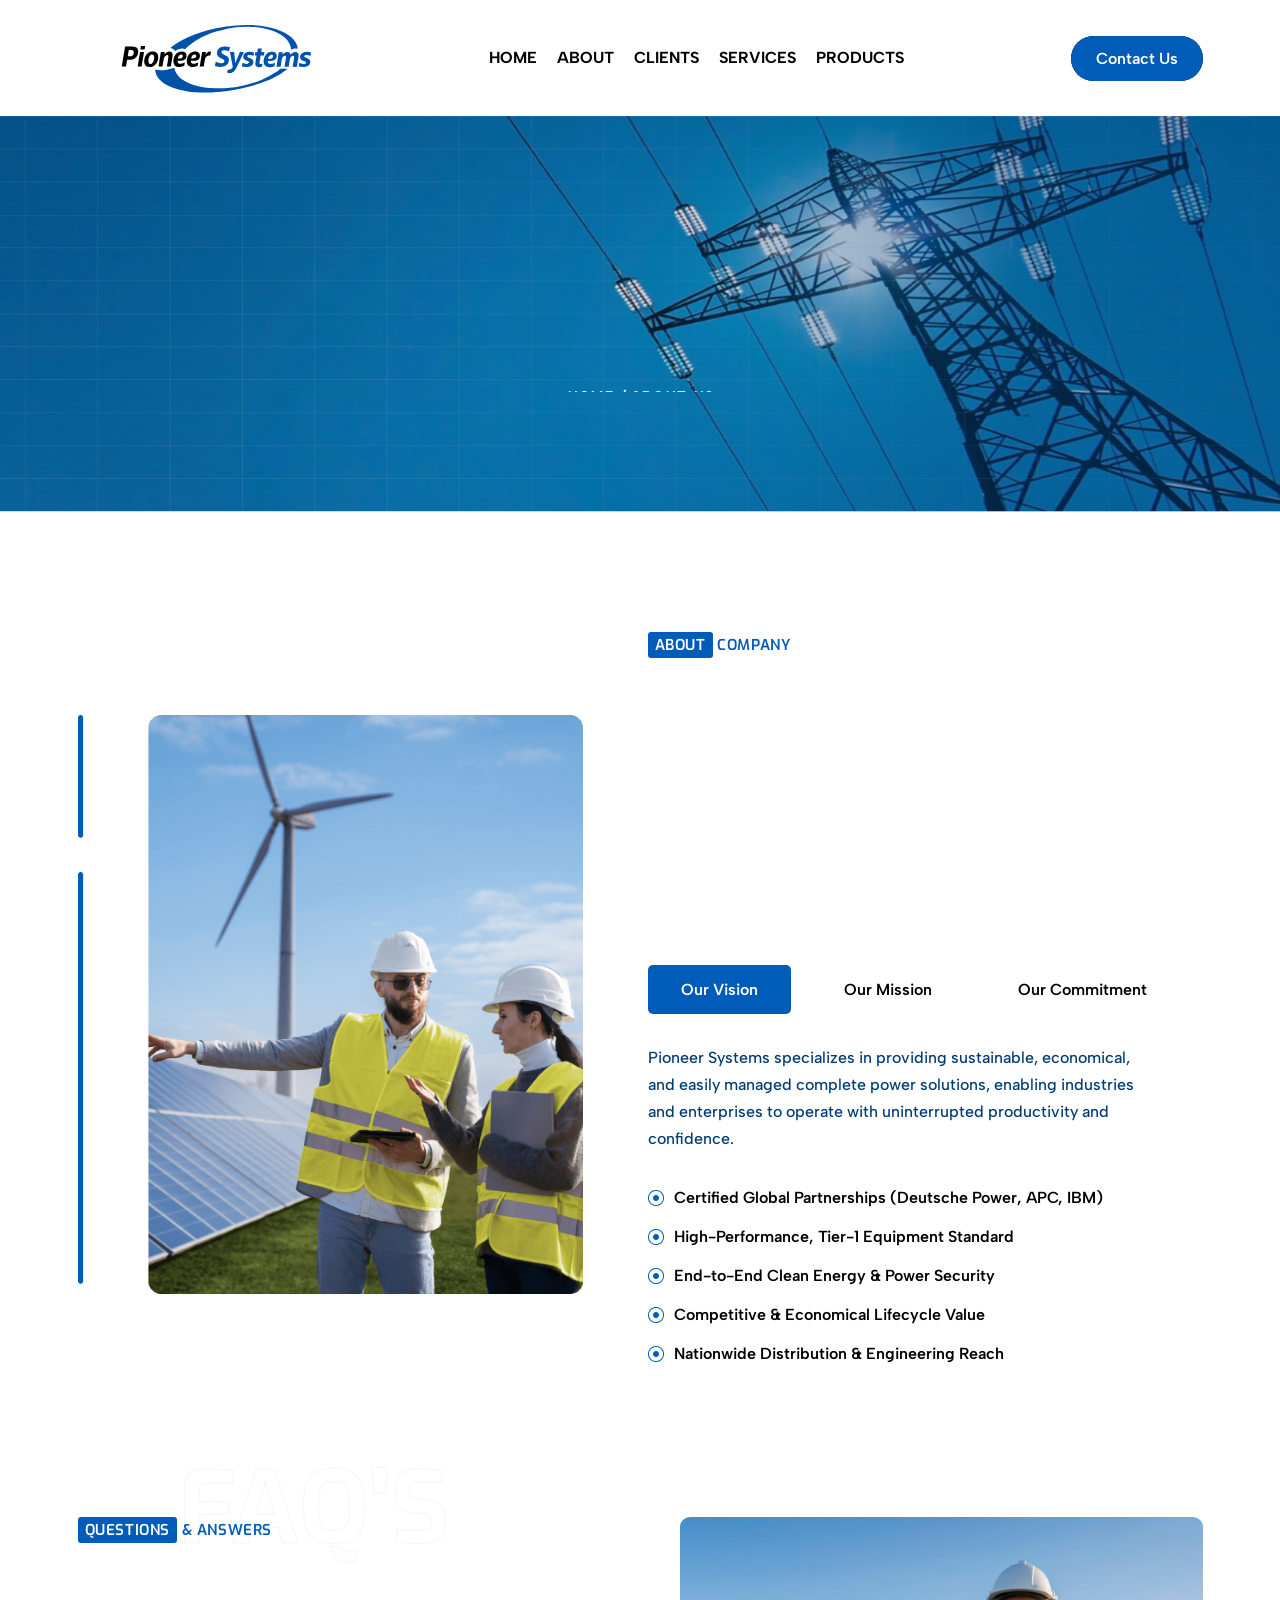
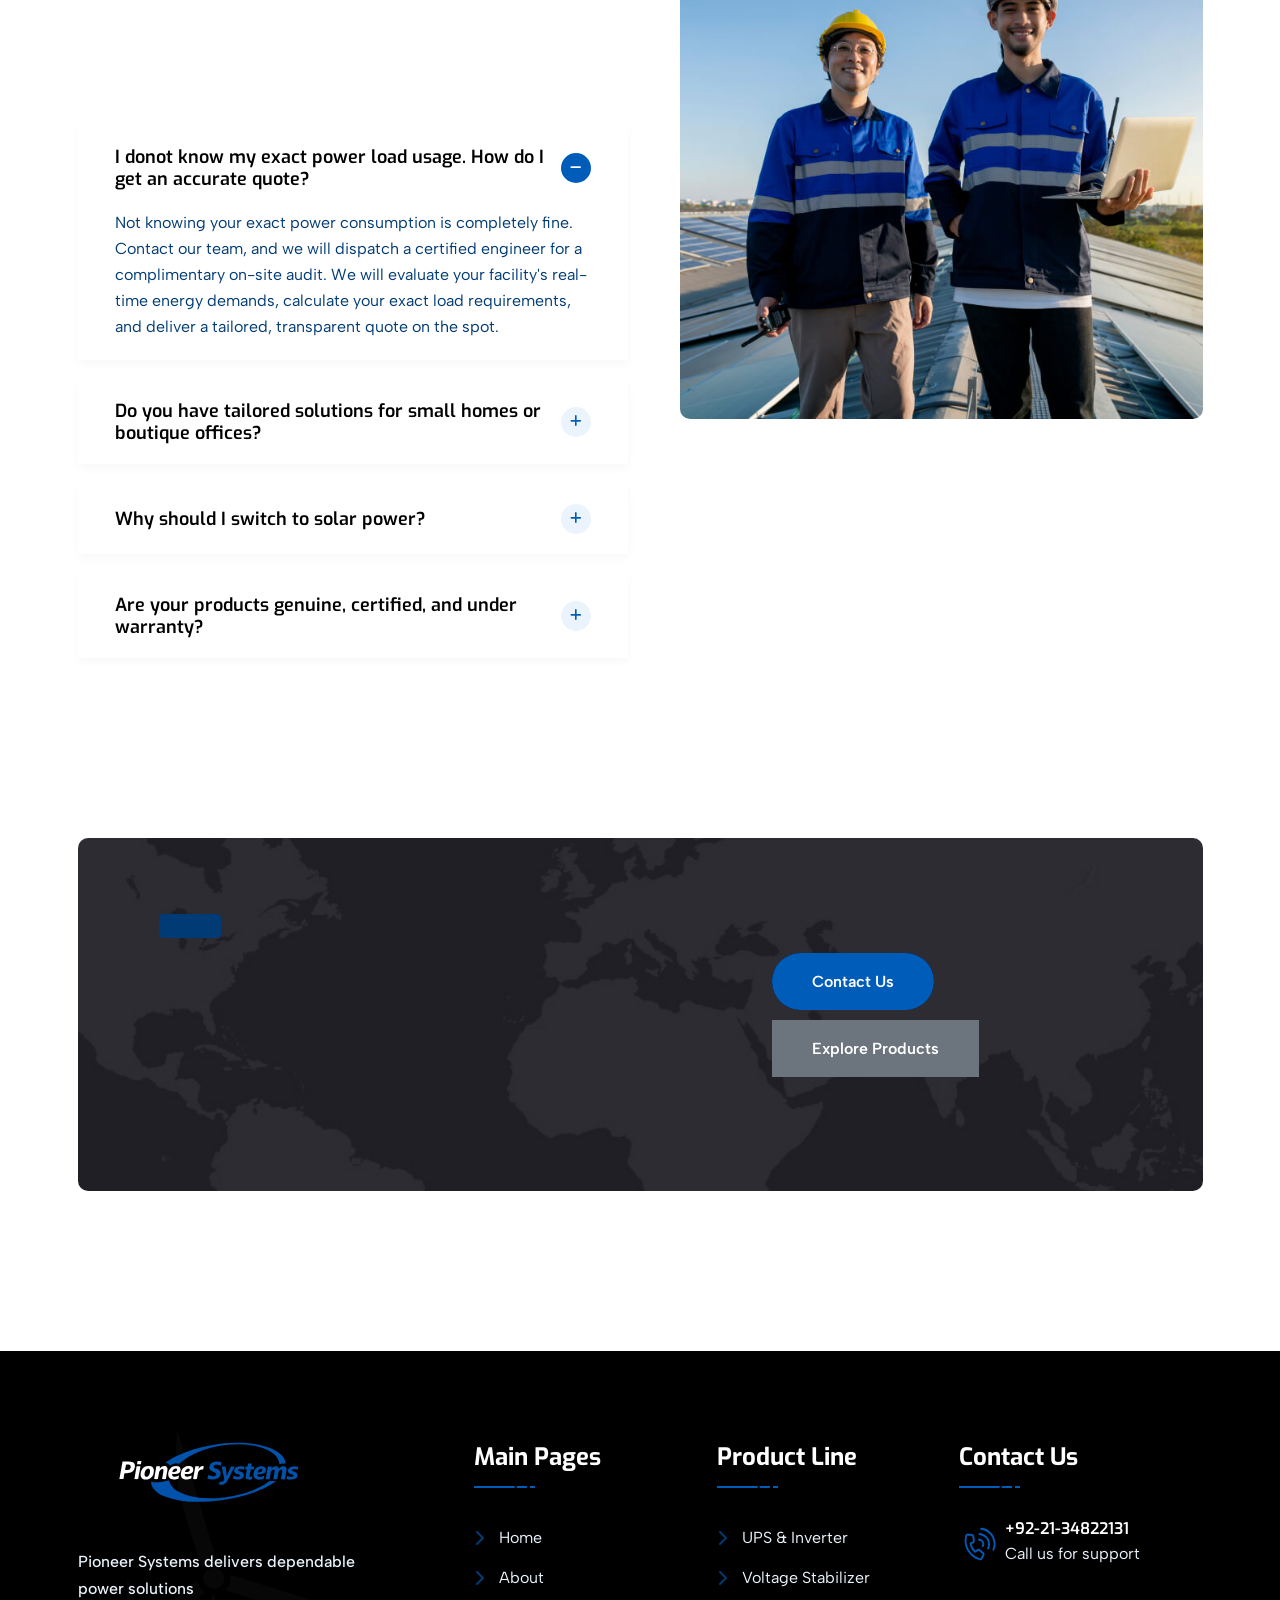
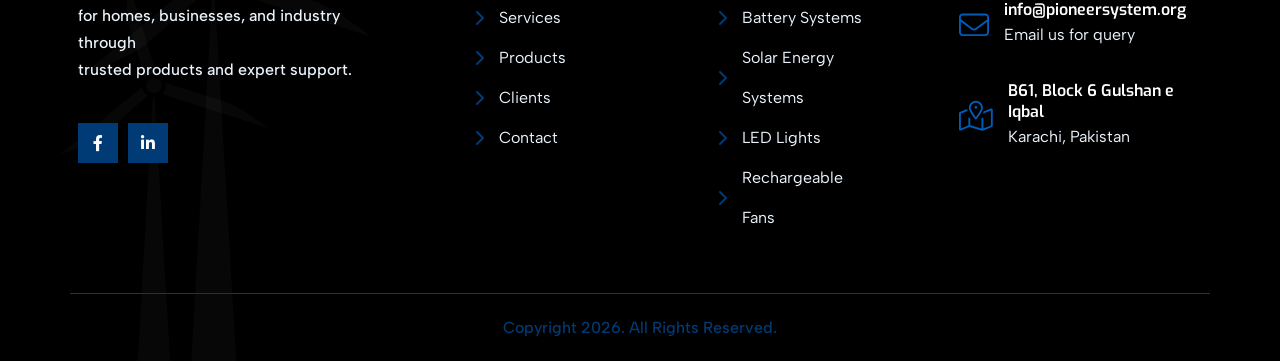
<file: about.html>
﻿<!DOCTYPE html>
<html lang="en">

<head>
    <meta charset="UTF-8">
    <meta http-equiv="X-UA-Compatible" content="IE=edge">
    <meta name="viewport" content="width=device-width, initial-scale=1.0">
    <!-- favicon -->
    <link rel="shortcut icon" type="image/x-icon" href="assets/images/fav.png">
    <title>Pioneer Systems - About</title>

    <!-- fontawesome css -->
    <link rel="stylesheet" href="assets/css/plugins/fontawesome-6.css">
    <!-- fontawesome css -->
    <link rel="stylesheet" href="assets/css/plugins/swiper.css">
    <link rel="stylesheet" href="assets/css/plugins/unicons.css">
    <link rel="stylesheet" href="assets/css/plugins/metismenu.css">
    <link rel="stylesheet" href="assets/css/vendor/animate.css">
    <link rel="stylesheet" href="assets/css/vendor/magnific-popup.css">
    <!-- bootstrap css -->
    <link rel="stylesheet" href="assets/css/vendor/bootstrap.min.css">
    <!-- Custom css -->
    <link rel="stylesheet" href="assets/css/style.css">
</head>

<body>
    <!-- header style two -->
    <div class="header-header-two">
        <!-- header man start -->
        <div class="header-main-h2  header--sticky">
            <div class="container">
                <div class="row">
                    <div class="col-lg-12">
                        <div class="main-haeder-wrapper-h2">
                            <a href="index.html" class="logo-area">
                                <img src="assets/images/logo/logo-01.svg" alt="logo">
                            </a>

                            <!-- navigation area start -->
                            <div class="header-nav main-nav-one">
                                <nav>
                                    <ul>
                                        <li><a class="nav-link" href="index.html">HOME</a></li>
                                        <li><a class="nav-link" href="about.html">ABOUT</a></li>
                                        <li><a class="nav-link" href="clients.html">CLIENTS</a></li>
                                        <li><a class="nav-link" href="service.html">SERVICES</a></li>
                                        <li><a class="nav-link" href="product-category.html">PRODUCTS</a></li>
                                    </ul>
                                </nav>
                            </div>
                            <!-- navigation area end -->
                                                        <div class="actions-area">
                                <!-- <div class="search-btn" id="search">
                                    <svg width="17" height="16" viewBox="0 0 17 16" fill="none"
                                        xmlns="http://www.w3.org/2000/svg">
                                        <path
                                            d="M15.75 14.7188C16.0625 15.0312 16.0625 15.5 15.75 15.7812C15.625 15.9375 15.4375 16 15.25 16C15.0312 16 14.8438 15.9375 14.6875 15.7812L10.5 11.5938C9.375 12.5 7.96875 13 6.46875 13C2.90625 13 0 10.0938 0 6.5C0 2.9375 2.875 0 6.46875 0C10.0312 0 12.9688 2.9375 12.9688 6.5C12.9688 8.03125 12.4688 9.4375 11.5625 10.5312L15.75 14.7188ZM1.5 6.5C1.5 9.28125 3.71875 11.5 6.5 11.5C9.25 11.5 11.5 9.28125 11.5 6.5C11.5 3.75 9.25 1.5 6.5 1.5C3.71875 1.5 1.5 3.75 1.5 6.5Z"
                                            fill="#005CB9" />
                                    </svg>
                                </div> -->
                                <div class="menu-btn" id="menu-btn">
                                    <svg width="20" height="16" viewBox="0 0 20 16" fill="none"
                                        xmlns="http://www.w3.org/2000/svg">
                                        <rect y="14" width="20" height="2" fill="#005CB9" />
                                        <rect y="7" width="20" height="2" fill="#005CB9" />
                                        <rect width="20" height="2" fill="#005CB9" />
                                    </svg>
                                </div>
                                <a href="contact.html" class="rts-btn btn-primary">Contact Us</a>
                            </div>
                        </div>
                    </div>
                </div>
            </div>
        </div>
        <!-- header man end -->
    </div>
    <!-- header style two End -->


    <!-- header style two -->
    <!-- rts breadcrumb area -->
    <div class="rts-bread-crumb-area bg_image bg-breadcrumb">
        <div class="container">
            <div class="row">
                <div class="col-lg-12">
                    <div class="con-tent-main">
                        <div class="wrapper">
                            <!-- <span class="bg-text-stok">About Us</span> -->
                            <div class="title skew-up">
                                <a href="#">About Us</a>
                            </div>
                            <div class="slug skew-up">
                                <a href="#index.html">HOME /</a>
                                <a class="active" href="#index.html">ABOUT US</a>
                            </div>
                        </div>
                    </div>
                </div>
            </div>
        </div>
    </div>
    <!-- rts breadcrumb area end -->
    <!-- header style two End -->


    <!-- rts about area start -->
    <div class="rts-about-area rts-section-gap">
        <div class="container">
            <div class="row align-items-center">
                <div class="col-lg-6">
                    <!-- about inner solar energy -->
                    <div class="rts-about-left-image-area">
                        <div class="thumbnail">
                            <img src="assets/images/about/20.png" alt="Pioneer System Power Solutions">
                        </div>
                    </div>
                    <!-- about inner solar energy end -->
                </div>
                <div class="col-lg-6">
                    <!-- about nrighht content area start -->
                    <div class="about-right-content-area-solar-energy">
                        <div class="title-area-left">
                            <p class="pre">
                                <span>About</span> Company
                            </p>
                            <h2 class="title skew-up">
                                Delivering Reliable Power &amp; <br>
                                Advanced IT Infrastructure
                            </h2>
                        </div>
                        <!-- tab area start about -->
                        <ul class="nav custom-nav-soalr-about nav-pills" id="pills-tab" role="tablist">
                            <li class="nav-item" role="presentation">
                                <button class="nav-link active" id="pills-home-tab" data-bs-toggle="pill"
                                    data-bs-target="#pills-home" type="button" role="tab" aria-controls="pills-home"
                                    aria-selected="true">Our Vision</button>
                            </li>
                            <li class="nav-item" role="presentation">
                                <button class="nav-link" id="pills-profile-tab" data-bs-toggle="pill"
                                    data-bs-target="#pills-profile" type="button" role="tab"
                                    aria-controls="pills-profile" aria-selected="false">Our Mission</button>
                            </li>
                            <li class="nav-item" role="presentation">
                                <button class="nav-link" id="pills-contact-tab" data-bs-toggle="pill"
                                    data-bs-target="#pills-contact" type="button" role="tab"
                                    aria-controls="pills-contact" aria-selected="false">Our Commitment</button>
                            </li>
                        </ul>

                        <!-- nav content start -->
                        <div class="tab-content" id="pills-tabContent">
                            <!-- Tab 1: Vision -->
                            <div class="tab-pane fade show active" id="pills-home" role="tabpanel"
                                aria-labelledby="pills-home-tab">
                                <div class="single-about-content-solar">
                                    <p class="disc">
                                        Pioneer Systems specializes in providing sustainable, economical, and easily
                                        managed complete power solutions, enabling industries and enterprises to operate
                                        with uninterrupted productivity and confidence.
                                    </p>
                                    <div class="row align-items-center">
                                        <div class="single-ckeck-wrapper">
                                            <img src="assets/images/about/dt.png" alt="check">
                                            <p>Certified Global Partnerships (Deutsche Power, APC, IBM)</p>
                                        </div>
                                        <div class="single-ckeck-wrapper">
                                            <img src="assets/images/about/dt.png" alt="check">
                                            <p>High-Performance, Tier-1 Equipment Standard</p>
                                        </div>
                                        <div class="single-ckeck-wrapper">
                                            <img src="assets/images/about/dt.png" alt="check">
                                            <p>End-to-End Clean Energy &amp; Power Security</p>
                                        </div>
                                        <div class="single-ckeck-wrapper">
                                            <img src="assets/images/about/dt.png" alt="check">
                                            <p>Competitive &amp; Economical Lifecycle Value</p>
                                        </div>
                                        <div class="single-ckeck-wrapper">
                                            <img src="assets/images/about/dt.png" alt="check">
                                            <p>Nationwide Distribution &amp; Engineering Reach</p>
                                        </div>
                                    </div>
                                </div>
                            </div>

                            <!-- Tab 2: Mission -->
                            <div class="tab-pane fade" id="pills-profile" role="tabpanel"
                                aria-labelledby="pills-profile-tab">
                                <div class="single-about-content-solar">
                                    <p class="disc">
                                        Our core mission is to serve as the definitive "Total Solution Provider" across
                                        IT and Power Technology by deploying tailor-made systems backed by extensive
                                        pre-sales and after-sales service.
                                    </p>
                                    <div class="row align-items-center">
                                        <div class="single-ckeck-wrapper">
                                            <img src="assets/images/about/dt.png" alt="check">
                                            <p>Turnkey Total Solution Provider for Power &amp; IT</p>
                                        </div>
                                        <div class="single-ckeck-wrapper">
                                            <img src="assets/images/about/dt.png" alt="check">
                                            <p>Comprehensive Pre-Sales Audits &amp; Consultations</p>
                                        </div>
                                        <div class="single-ckeck-wrapper">
                                            <img src="assets/images/about/dt.png" alt="check">
                                            <p>Rapid Post-Sales On-Site Engineering Support</p>
                                        </div>
                                        <div class="single-ckeck-wrapper">
                                            <img src="assets/images/about/dt.png" alt="check">
                                            <p>Seamless Execution of Large &amp; Complex Projects</p>
                                        </div>
                                        <div class="single-ckeck-wrapper">
                                            <img src="assets/images/about/dt.png" alt="check">
                                            <p>Long-Term, Mutually Beneficial Client Partnerships</p>
                                        </div>
                                    </div>
                                </div>
                            </div>

                            <!-- Tab 3: Commitment -->
                            <div class="tab-pane fade" id="pills-contact" role="tabpanel"
                                aria-labelledby="pills-contact-tab">
                                <div class="single-about-content-solar">
                                    <p class="disc">
                                        We are steadfast in providing reliable power continuity, immediate personalized
                                        technical assistance, and continuous technical training to eliminate operational
                                        downtime.
                                    </p>
                                    <div class="row align-items-center">
                                        <div class="single-ckeck-wrapper">
                                            <img src="assets/images/about/dt.png" alt="check">
                                            <p>Real-Time Support &amp; Rapid Emergency Response</p>
                                        </div>
                                        <div class="single-ckeck-wrapper">
                                            <img src="assets/images/about/dt.png" alt="check">
                                            <p>Deep Technical Product Mastery &amp; Customization</p>
                                        </div>
                                        <div class="single-ckeck-wrapper">
                                            <img src="assets/images/about/dt.png" alt="check">
                                            <p>Tailored Client Seminars &amp; Hands-On Tutoring</p>
                                        </div>
                                        <div class="single-ckeck-wrapper">
                                            <img src="assets/images/about/dt.png" alt="check">
                                            <p>Agile Engineering for Diverse Industrial Needs</p>
                                        </div>
                                        <div class="single-ckeck-wrapper">
                                            <img src="assets/images/about/dt.png" alt="check">
                                            <p>Guaranteed Peace of Mind &amp; Constant Power Uptime</p>
                                        </div>
                                    </div>
                                </div>
                            </div>
                        </div>
                        <!-- nav content end -->
                        <!-- tab area start about end -->

                    </div>
                    <!-- about nrighht content area end -->
                </div>
            </div>
        </div>
    </div>
    <!-- rts about area end -->

    <div class="faq-section-start-solar rts-section-gapBottom">
        <span class="stok-bg images-r left">
            FAQ'S
        </span>
        <div class="container">
            <div class="row g-24 align-items-start">
                <div class="col-lg-6">
                    <div class="title-area-left">
                        <p class="pre">
                            <span>Questions</span> &amp; Answers
                        </p>
                        <h2 class="title skew-up">
                            Frequently Asked Questions
                        </h2>
                    </div>
                    <div class="accordion-solar-faq">
                        <div class="accordion" id="accordionExample">
                            <!-- FAQ 1: Power Load & Quote -->
                            <div class="accordion-item">
                                <h2 class="accordion-header" id="headingOne">
                                    <button class="accordion-button" type="button" data-bs-toggle="collapse"
                                        data-bs-target="#collapseOne" aria-expanded="true" aria-controls="collapseOne">
                                        I donot know my exact power load usage. How do I get an accurate quote?
                                    </button>
                                </h2>
                                <div id="collapseOne" class="accordion-collapse collapse show"
                                    aria-labelledby="headingOne" data-bs-parent="#accordionExample">
                                    <div class="accordion-body">
                                        Not knowing your exact power consumption is completely fine. Contact our team,
                                        and we will dispatch a certified engineer for a complimentary on-site audit. We
                                        will evaluate your facility's real-time energy demands, calculate your exact
                                        load requirements, and deliver a tailored, transparent quote on the spot.
                                    </div>
                                </div>
                            </div>

                            <!-- FAQ 2: Small Home / Office Solutions -->
                            <div class="accordion-item">
                                <h2 class="accordion-header" id="headingTwo">
                                    <button class="accordion-button collapsed" type="button" data-bs-toggle="collapse"
                                        data-bs-target="#collapseTwo" aria-expanded="false" aria-controls="collapseTwo">
                                        Do you have tailored solutions for small homes or boutique offices?
                                    </button>
                                </h2>
                                <div id="collapseTwo" class="accordion-collapse collapse" aria-labelledby="headingTwo"
                                    data-bs-parent="#accordionExample">
                                    <div class="accordion-body">
                                        Yes. We engineer customized setups whether you operate a 5-workstation office, a
                                        multi-server setup, or a residential household. From uninterruptible backup
                                        systems to beat load-shedding to energy-efficient DC rechargeable fans, low-draw
                                        LED lighting, and long-term solar arrays, Pioneer System provides scalable
                                        setups to curb electric costs and ensure continuous uptime.
                                    </div>
                                </div>
                            </div>

                            <!-- FAQ 3: Why Solar Power -->
                            <div class="accordion-item">
                                <h2 class="accordion-header" id="headingThree">
                                    <button class="accordion-button collapsed" type="button" data-bs-toggle="collapse"
                                        data-bs-target="#collapseThree" aria-expanded="false"
                                        aria-controls="collapseThree">
                                        Why should I switch to solar power?
                                    </button>
                                </h2>
                                <div id="collapseThree" class="accordion-collapse collapse"
                                    aria-labelledby="headingThree" data-bs-parent="#accordionExample">
                                    <div class="accordion-body">
                                        Transitioning to solar provides direct energy independence while drastically
                                        slashing recurring utility bills. Whether you require an on-grid net-metered
                                        system, an off-grid setup, or an intelligent hybrid architecture, our Tier-1
                                        solar systems reduce your carbon footprint, maximize long-term return on
                                        investment, and deliver reliable power around the clock.
                                    </div>
                                </div>
                            </div>

                            <!-- FAQ 4: Product Certification & Origin -->
                            <div class="accordion-item">
                                <h2 class="accordion-header" id="headingFour">
                                    <button class="accordion-button collapsed" type="button" data-bs-toggle="collapse"
                                        data-bs-target="#collapseFour" aria-expanded="false"
                                        aria-controls="collapseFour">
                                        Are your products genuine, certified, and under warranty?
                                    </button>
                                </h2>
                                <div id="collapseFour" class="accordion-collapse collapse" aria-labelledby="headingFour"
                                    data-bs-parent="#accordionExample">
                                    <div class="accordion-body">
                                        Every product supplied by Pioneer System is 100% authentic and internationally
                                        certified. We are direct authorized partners with leading global manufacturers
                                        including Deutsche Power, Titan, APC, Lenovo, and HPâ€”importing premium equipment
                                        directly from Germany and top-tier facilities in China with full manufacturer
                                        warranties.
                                    </div>
                                </div>
                            </div>
                        </div>
                    </div>
                </div>
                <div class="col-lg-6 pl--40">
                    <div class="faq-solari-image-area">
                        <div class="thumbnail-large-bottom">
                            <!-- <img src="assets/images/faq/05.png" alt="Pioneer System Solar FAQ"> -->
                            <img src="assets/images/appoinment/04.jpg" style="border-radius: 10px;" alt="Pioneer System Solar FAQ">
                        </div>
                    </div>
                </div>
            </div>
        </div>
    </div>


    <!-- rts cta area start -->
    <div class="rts-cta-area rts-section-gapBottom">
        <div class="container">
            <div class="row">
                <div class="col-lg-12">
                    <div class="cta-solari-wrapper">
                        <div class="left-area">
                            <span class="pre skew-up">
                                <span>Get In</span> Touch
                            </span>
                            <h4 class="title skew-up">
                                Need a reliable power solution? Inquire directly or explore our full catalog.
                            </h4>
                        </div>
                        <div class="right-area">
                            <div class="d-flex flex-wrap align-items-center gap-3">
                                <a href="contact.html" class="rts-btn btn-primary">Contact Us</a>
                                <a href="product-category.html" class="rts-btn btn-secondary"
                                    style="border-radius: 0">Explore Products</a>
                            </div>
                        </div>
                    </div>
                </div>
            </div>
        </div>
    </div>
    <!-- rts cta area end -->


    <!-- header style two -->
    <div id="side-bar" class="side-bar header-two">
        <button class="close-icon-menu"><i class="far fa-times"></i></button>
        <!-- mobile menu area start -->
        <div class="mobile-menu-main">
            <nav class="nav-main mainmenu-nav mt--30">
                <ul class="mainmenu metismenu" id="mobile-menu-active">
                    <li>
                        <a href="index.html" class="main">HOME</a>
                    </li>
                    <li>
                        <a href="about.html" class="main">ABOUT</a>
                    </li>
                    <li>
                        <a href="clients.html" class="main">CLIENTS</a>
                    </li>
                    <li>
                        <a href="service.html" class="main">SERVICES</a>
                    </li>
                    <li>
                        <a href="product-category.html" class="main">PRODUCTS</a>
                    </li>
                    <li>
                        <a href="contact.html" class="main">CONTACT</a>
                    </li>
                </ul>
            </nav>
        </div>
        <!-- mobile menu area end -->
    </div>
    <!-- header style two End -->

    <!-- Footer style two -->
    <!-- rts footer two area start -->
    <div class="rts-footer-one  footer-bg-two">
        <div class="shape-image-f-2">
            <img src="assets/images/footer/07.png" alt="shape-footer">
        </div>
        <div class="container">
            <div class="row pt--90  pb--55 pb_sm--40">
                <div class="col-lg-12">
                    <div class="single-footer-one-wrapper two">
                        <div class="single-footer-component first">
                            <a href="index.html" class="logo-area-footer">
                                <img src="assets/images/logo/logo-footer.svg" alt="logo">
                            </a>
                            <div class="body mt--45">
                                <p class="disc">
                                    Pioneer Systems delivers dependable power solutions <br> for homes, businesses, and
                                    industry through <br> trusted products and expert support.
                                </p>
                                <div class="rts-social-style-one">
                                    <ul>
                                        <li>
                                            <a href="#">
                                                <i class="fa-brands fa-facebook-f"></i>
                                            </a>
                                        </li>
                                        <!-- <li>
                                            <a href="#">
                                                <i class="fa-brands fa-twitter"></i>
                                            </a>
                                        </li> -->
                                        <!-- <li>
                                            <a href="#">
                                                <i class="fa-brands fa-youtube"></i>
                                            </a>
                                        </li> -->
                                        <li>
                                            <a href="#">
                                                <i class="fa-brands fa-linkedin-in"></i>
                                            </a>
                                        </li>
                                    </ul>
                                </div>
                            </div>
                        </div>
                        <div class="single-footer-component">
                            <div class="title-area">
                                <h5 class="title">Main Pages</h5>
                            </div>
                            <div class="body">
                                <div class="pages-footer">
                                    <ul>
                                        <li>
                                            <a href="index.html">
                                                <i class="fa-regular fa-chevron-right"></i>
                                                <p>Home</p>
                                            </a>
                                        </li>
                                        <li>
                                            <a href="about.html">
                                                <i class="fa-regular fa-chevron-right"></i>
                                                <p>About</p>
                                            </a>
                                        </li>
                                        <li>
                                            <a href="service.html">
                                                <i class="fa-regular fa-chevron-right"></i>
                                                <p>Services</p>
                                            </a>
                                        </li>
                                        <li>
                                            <a href="product-category.html">
                                                <i class="fa-regular fa-chevron-right"></i>
                                                <p>Products</p>
                                            </a>
                                        </li>
                                        <li>
                                            <a href="clients.html">
                                                <i class="fa-regular fa-chevron-right"></i>
                                                <p>Clients</p>
                                            </a>
                                        </li>
                                        <li>
                                            <a href="contact.html">
                                                <i class="fa-regular fa-chevron-right"></i>
                                                <p>Contact</p>
                                            </a>
                                        </li>
                                    </ul>
                                </div>
                            </div>
                        </div>
                        <div class="single-footer-component">
                            <div class="title-area">
                                <h5 class="title">Product Line</h5>
                            </div>
                            <div class="body">
                                <div class="pages-footer">
                                    <ul>
                                        <li>
                                            <a href="product-detail.html?product=vdc-inverter">
                                                <i class="fa-regular fa-chevron-right"></i>
                                                <p>UPS &amp; Inverter</p>
                                            </a>
                                        </li>
                                        <li>
                                            <a href="product-detail.html?product=avr-stablizer">
                                                <i class="fa-regular fa-chevron-right"></i>
                                                <p>Voltage Stabilizer</p>
                                            </a>
                                        </li>
                                        <li>
                                            <a href="product-detail.html?product=batteries">
                                                <i class="fa-regular fa-chevron-right"></i>
                                                <p>Battery Systems</p>
                                            </a>
                                        </li>
                                        <li>
                                            <a href="product-detail.html?product=solar">
                                                <i class="fa-regular fa-chevron-right"></i>
                                                <p>Solar Energy Systems</p>
                                            </a>
                                        </li>
                                        <li>
                                            <a href="product-detail.html?product=led-lights">
                                                <i class="fa-regular fa-chevron-right"></i>
                                                <p>LED Lights</p>
                                            </a>
                                        </li>
                                        <li>
                                            <a href="product-detail.html?product=dc-rechargable-fans">
                                                <i class="fa-regular fa-chevron-right"></i>
                                                <p>Rechargeable Fans</p>
                                            </a>
                                        </li>
                                    </ul>
                                </div>
                            </div>
                        </div>
                        <div class="single-footer-component last">
                            <div class="title-area">
                                <h5 class="title">Contact Us</h5>
                            </div>
                            <div class="body">
                                <!-- footer contact area start -->
                                <div class="footer-contact-wrapper-2">
                                    <!-- single contact area start -->
                                    <div class="contact-single">
                                        <div class="icon">
                                            <svg width="42" height="42" viewBox="0 0 42 42" fill="none"
                                                xmlns="http://www.w3.org/2000/svg">
                                                <path
                                                    d="M14.5332 21.1589L12.5385 22.04C13.16 24.5227 14.4784 26.8062 16.3178 28.5859L18.0781 27.2989C18.8822 26.6994 19.987 26.7381 20.7603 27.3742L24.6985 30.4454C25.5518 31.103 25.7825 32.323 25.3143 33.2699L23.2386 37.1746C23.0513 37.5534 22.7254 37.8092 22.3702 38.0143C21.8628 38.3072 21.2674 38.448 20.6485 38.1963C15.3952 36.8316 11.0703 33.4423 8.375 28.7739C5.67969 24.1055 4.90689 18.6654 6.35167 13.4334C6.63048 12.3929 7.53602 11.7348 8.56085 11.752L12.9803 11.9068C14.0344 11.9747 14.9463 12.7338 15.1184 13.8523L15.8091 18.7985C15.9734 19.7862 15.4544 20.7624 14.5332 21.1589ZM15.5922 30.4933C12.9875 28.2083 11.2004 25.1129 10.5239 21.7146C10.471 21.2715 10.6583 20.8928 11.0643 20.6584L13.7479 19.4473C13.7479 19.4473 13.7479 19.4473 13.7987 19.418C13.9002 19.3594 14.0231 19.2207 13.986 19.0392L13.1645 14.1008C13.1781 13.89 12.9887 13.7963 12.8286 13.7534L8.43847 13.6494C8.35843 13.628 8.30769 13.6573 8.25695 13.6866C8.15546 13.7452 8.10472 13.7745 8.06182 13.9346C6.79646 18.657 7.48712 23.6032 9.94805 27.8657C12.409 32.1281 16.398 35.1701 21.1204 36.4355C21.3605 36.4998 21.5127 36.4119 21.5556 36.2518L23.6606 32.3978C23.7035 32.2377 23.6664 32.0562 23.5278 31.9333L19.6402 28.8327C19.5016 28.7098 19.24 28.7255 19.1679 28.8348L16.7772 30.5534C16.4512 30.8092 15.9496 30.7606 15.5922 30.4933ZM22.2779 5.86222C27.3534 6.45011 31.8069 9.35917 34.3558 13.7739C36.9339 18.2393 37.2264 23.5507 35.1978 28.2402C35.1042 28.4296 34.9813 28.5682 34.829 28.6561C34.5753 28.8026 34.263 28.8476 33.9936 28.7325C33.484 28.5531 33.2926 27.987 33.5013 27.5282C35.2704 23.3269 35.0171 18.6694 32.732 14.7114C30.4761 10.8041 26.5693 8.256 22.0462 7.68745C21.5445 7.63881 21.15 7.18997 21.2494 6.65898C21.2981 6.15729 21.7469 5.76284 22.2779 5.86222ZM20.673 11.0513C24.3664 11.3546 27.668 13.4403 29.4844 16.5864C31.3301 19.7832 31.4855 23.6853 29.9016 27.0355C29.8079 27.2249 29.6557 27.3128 29.5035 27.4007C29.2497 27.5472 28.9374 27.5922 28.6173 27.5064C28.1292 27.2469 27.9377 26.6809 28.1971 26.1928C29.5295 23.4614 29.4133 20.2133 27.8606 17.5239C26.3371 14.8852 23.5823 13.1605 20.5507 12.9487C19.9982 12.9293 19.6038 12.4805 19.6231 11.9281C19.6718 11.4264 20.1206 11.0319 20.673 11.0513ZM19.8921 16.8471C21.8031 16.7587 23.5954 17.7536 24.5622 19.4282C25.5583 21.1535 25.5238 23.2031 24.4917 24.8139C24.3688 24.9525 24.2673 25.0111 24.1151 25.099C23.8614 25.2455 23.469 25.269 23.1703 25.1032C22.7329 24.8144 22.5922 24.2191 22.881 23.7818C23.5814 22.7684 23.6337 21.4527 22.9892 20.3364C22.3739 19.2708 21.2084 18.6582 19.9806 18.7581C19.4574 18.7895 19.0122 18.37 18.9808 17.8469C18.9494 17.3237 19.369 16.8785 19.8921 16.8471Z"
                                                    fill="#005CB9" />
                                            </svg>
                                        </div>
                                        <div class="info-content ml-dec-5">
                                            <a href="tel:+922134822131">
                                                <h6 class="title">+92-21-34822131</h6>
                                            </a>
                                            <span>Call us for support</span>
                                        </div>
                                    </div>
                                    <!-- single contact area end -->
                                    <!-- single contact area start -->
                                    <div class="contact-single">
                                        <div class="icon">

                                            <svg width="30" height="23" viewBox="0 0 30 23" fill="none"
                                                xmlns="http://www.w3.org/2000/svg">
                                                <path
                                                    d="M26.25 0.5C28.3008 0.5 30 2.19922 30 4.25V19.25C30 21.3594 28.3008 23 26.25 23H3.75C1.64063 23 0 21.3594 0 19.25L0 4.25C0 2.19922 1.64063 0.5 3.75 0.5L26.25 0.5ZM3.75 2.375C2.69531 2.375 1.875 3.25391 1.875 4.25V6.35938L13.3008 14.9727C14.2969 15.7344 15.6445 15.7344 16.6406 14.9727L28.125 6.41797V4.25C28.125 3.25391 27.2461 2.375 26.25 2.375L3.75 2.375ZM28.125 19.25V8.70312L17.8125 16.4375C16.9336 17.082 15.9375 17.4336 15 17.4336C14.0039 17.4336 13.0078 17.082 12.1875 16.4375L1.875 8.70312L1.875 19.25C1.875 20.3047 2.69531 21.125 3.75 21.125H26.25C27.2461 21.125 28.125 20.3047 28.125 19.25Z"
                                                    fill="#005CB9" />
                                            </svg>

                                        </div>
                                        <div class="info-content">
                                            <a href="mailto:info@pioneersystem.org">
                                                <h6 class="title">info@pioneersystem.org</h6>
                                            </a>
                                            <span>Email us for query</span>
                                        </div>
                                    </div>
                                    <!-- single contact area end -->
                                    <!-- single contact area start -->
                                    <div class="contact-single">
                                        <div class="icon">

                                            <svg width="34" height="31" viewBox="0 0 34 31" fill="none"
                                                xmlns="http://www.w3.org/2000/svg">
                                                <path
                                                    d="M15.4688 7.3125C15.4688 6.55078 16.0547 5.90625 16.875 5.90625C17.6367 5.90625 18.2812 6.55078 18.2812 7.3125C18.2812 8.13281 17.6367 8.71875 16.875 8.71875C16.0547 8.71875 15.4688 8.13281 15.4688 7.3125ZM15.9961 19.0312C14.1211 16.6875 9.84375 11.0039 9.84375 7.78125C9.84375 3.91406 12.9492 0.75 16.875 0.75C20.7422 0.75 23.9062 3.91406 23.9062 7.78125C23.9062 11.0039 19.5703 16.6875 17.6953 19.0312C17.2852 19.6172 16.4062 19.6172 15.9961 19.0312ZM21.4453 9.83203C21.8555 8.89453 22.0312 8.25 22.0312 7.78125C22.0312 4.96875 19.6875 2.625 16.875 2.625C14.0039 2.625 11.7188 4.96875 11.7188 7.78125C11.7188 8.25 11.8359 8.89453 12.2461 9.83203C12.5977 10.7695 13.1836 11.7656 13.7695 12.7617C14.7656 14.4023 15.9375 15.9844 16.875 17.1562C17.7539 15.9844 18.9258 14.4023 19.9219 12.7617C20.5078 11.7656 21.0938 10.7695 21.4453 9.83203ZM23.7305 13.8164C23.7305 13.875 23.6719 13.875 23.6133 13.875C24.082 13.0547 24.5508 12.1758 24.9023 11.3555L31.8164 8.60156C32.6953 8.25 33.75 8.89453 33.75 9.89062V25.7695C33.75 26.3555 33.3984 26.8828 32.8125 27.0586L23.7305 30.6914C23.5547 30.8086 23.3789 30.8086 23.1445 30.75L10.3125 27.0586L1.875 30.457C0.996094 30.8086 0 30.1641 0 29.168L0 13.2891C0 12.7031 0.292969 12.1758 0.878906 12L8.08594 9.07031C8.20312 9.71484 8.37891 10.3008 8.61328 10.8867L1.875 13.582L1.875 28.4648L9.375 25.4766V18.5625C9.375 18.0938 9.78516 17.625 10.3125 17.625C10.7813 17.625 11.25 18.0938 11.25 18.5625V25.3594L22.5 28.582V18.5625C22.5 18.0938 22.9102 17.625 23.4375 17.625C23.9062 17.625 24.375 18.0938 24.375 18.5625V28.4648L31.875 25.4766V10.5937L23.7305 13.8164Z"
                                                    fill="#005CB9" />
                                            </svg>

                                        </div>
                                        <div class="info-content">
                                            <a href="#">
                                                <h6 class="title">B61, Block 6 Gulshan e Iqbal</h6>
                                            </a>
                                            <span>Karachi, Pakistan</span>
                                        </div>
                                    </div>
                                    <!-- single contact area end -->
                                </div>
                                <!-- footer contact area end -->
                            </div>
                        </div>
                    </div>
                </div>
            </div>
            <div class="row pb--20 pt--20 border-top-copyright">
                <div class="col-lg-12">
                    <!-- copyright area start -->
                    <div class="copyright-area-two">
                        <div class="left">
                            <p>Copyright 2026. All Rights Reserved.</p>
                        </div>
                        <!-- <div class="right">
                        <ul>
                            <li><a href="#">Terms & conditions</a></li>
                            <li><a href="#">Privacy policy</a></li>
                        </ul>
                    </div> -->
                    </div>
                    <!-- copyright area end -->
                </div>
            </div>
        </div>
    </div>

    <!-- rts footer area one end -->
    <!-- Footer style two End -->
    <!-- rts footer area one end -->
    <!-- Scripts style two -->

    <div class="progress-wrap">
        <svg class="progress-circle svg-content" width="100%" height="100%" viewBox="-1 -1 102 102">
            <path d="M50,1 a49,49 0 0,1 0,98 a49,49 0 0,1 0,-98"
                style="transition: stroke-dashoffset 10ms linear 0s; stroke-dasharray: 307.919, 307.919; stroke-dashoffset: 307.919;">
            </path>
        </svg>
    </div>


    <!-- pre loader start -->
    <div id="elevate-load">
        <div class="loader-wrapper">
            <div class="lds-ellipsis">
                <div></div>
                <div></div>
                <div></div>
                <div></div>
            </div>
        </div>
    </div>
    <!-- pre loader end -->


    <div class="search-input-area">
        <div class="container">
            <div class="search-input-inner">
                <div class="input-div">
                    <input id="searchInput1" class="search-input" type="text" placeholder="Search by keyword or #">
                    <button><i class="far fa-search"></i></button>
                </div>
            </div>
        </div>
        <div id="close" class="search-close-icon"><i class="far fa-times"></i></div>
    </div>

    <div id="anywhere-home" class="">
    </div>


    <!-- jquery js -->
    <script src="assets/js/plugins/jquery.min.js"></script>
    <script src="assets/js/vendor/jqueryui.js"></script>
    <script src="assets/js/plugins/counter-up.js"></script>
    <script src="assets/js/plugins/swiper.js"></script>
    <script src="assets/js/plugins/metismenu.js"></script>
    <script src="assets/js/vendor/waypoint.js"></script>
    <script src="assets/js/vendor/waw.js"></script>
    <script src="assets/js/plugins/gsap.min.js"></script>
    <script src="assets/js/plugins/scrolltigger.js"></script>
    <script src="assets/js/vendor/split-text.js"></script>
    <script src="assets/js/vendor/contact.form.js"></script>
    <script src="assets/js/vendor/split-type.js"></script>
    <script src="assets/js/plugins/jquery-timepicker.js"></script>
    <script src="assets/js/plugins/bootstrap.min.js"></script>
    <script src="assets/js/vendor/magnific-popup.min.js"></script>

    <script src="assets/js/main.js"></script>
    <!-- Scripts style two End -->
</body>

</html>
</file>
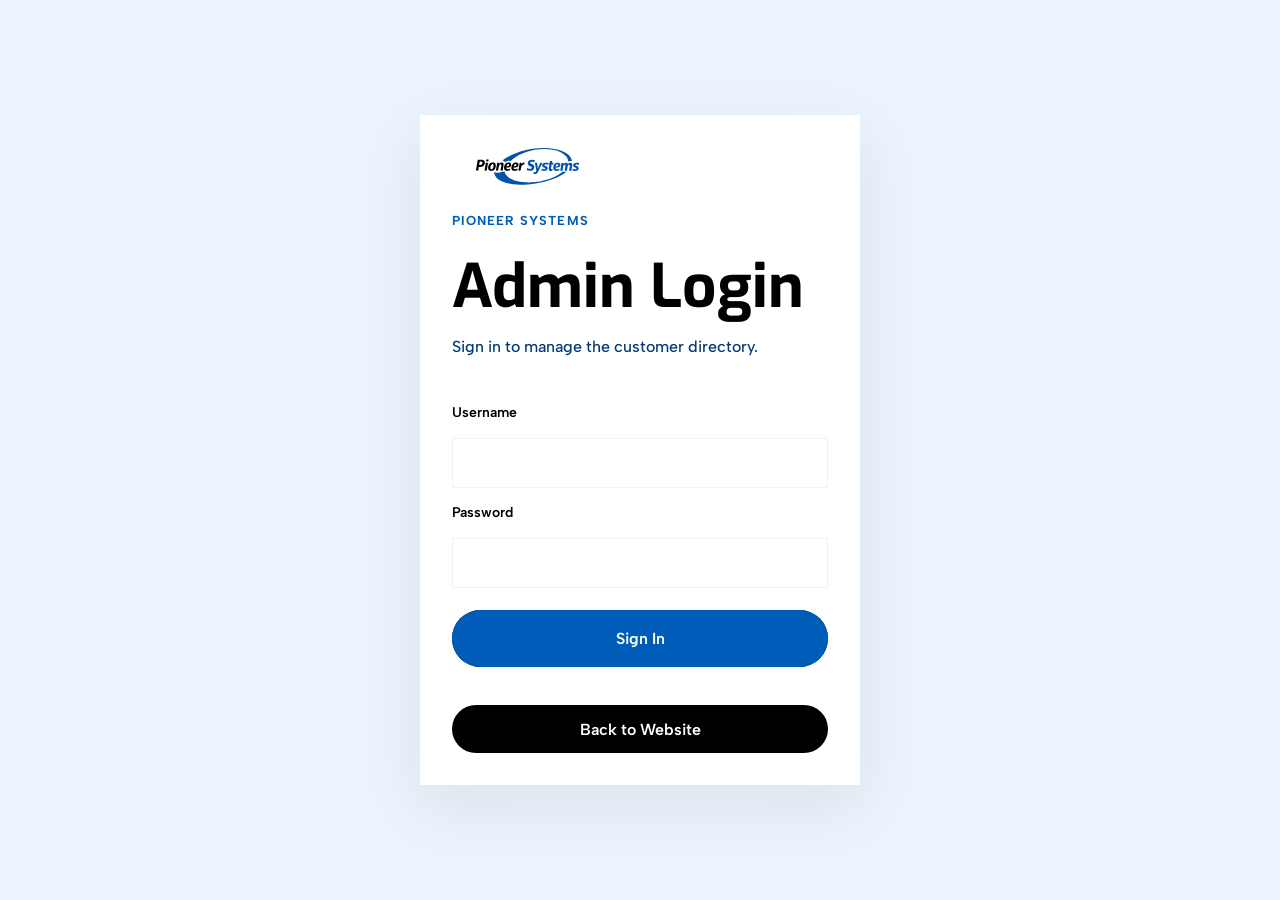
<file: admin-login.html>
﻿<!DOCTYPE html>
<html lang="en">

<head>
	<meta charset="UTF-8">
	<meta name="viewport" content="width=device-width, initial-scale=1.0">
	<title>Admin Login | Pioneer Systems</title>
	<link rel="shortcut icon" type="image/x-icon" href="assets/images/fav.png">
	<link rel="stylesheet" href="assets/css/plugins/fontawesome-6.css">
	<link rel="stylesheet" href="assets/css/vendor/bootstrap.min.css">
	<link rel="stylesheet" href="assets/css/style.css">
</head>

<body class="admin-page">
	<main class="admin-auth-page">
		<section class="admin-auth-card">
			<a href="index.html" class="admin-brand"><img src="assets/images/logo/logo-01.svg"
					alt="Pioneer Systems"></a>
			<p class="admin-eyebrow">Pioneer Systems</p>
			<h1>Admin Login</h1>
			<p class="admin-muted">Sign in to manage the customer directory.</p>
			<form id="admin-login-form" class="admin-form">
				<label for="admin-username">Username</label>
				<input id="admin-username" name="username" type="text" autocomplete="username" required>
				<label for="admin-password">Password</label>
				<input id="admin-password" name="password" type="password" autocomplete="current-password" required>
				<button class="rts-btn btn-primary" type="submit">Sign In</button>
				<p id="admin-login-message" class="admin-error" role="alert"></p>
				<a href="index.html" class="rts-btn btn-secondary admin-back-link" style="
    margin-top: -10px;
">Back to Website</a>
			</form>

		</section>
	</main>
	<script src="assets/js/admin-login.js"></script>
</body>

</html>
</file>
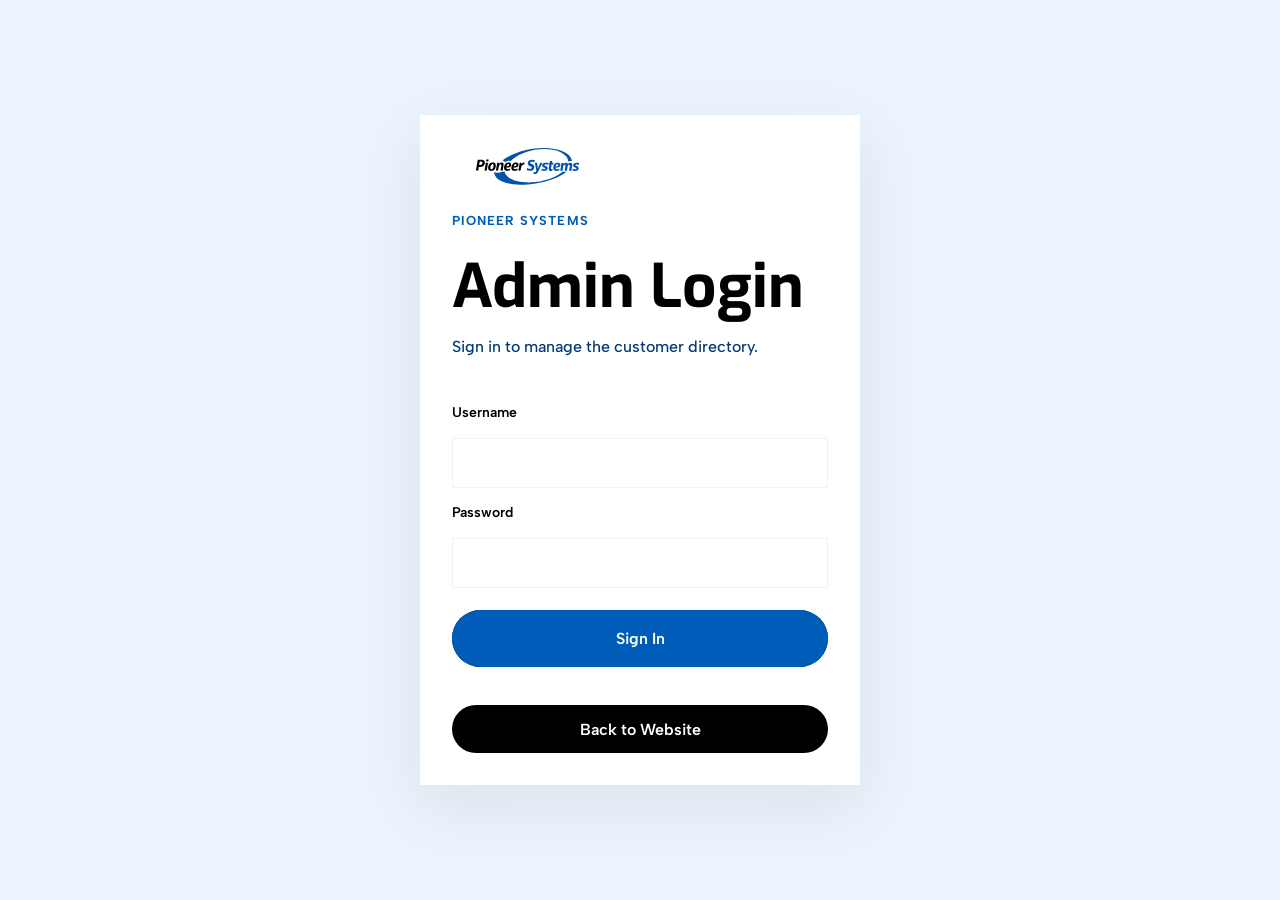
<file: admin-manage.html>
﻿<!DOCTYPE html>
<html lang="en">

<head>
    <meta charset="UTF-8">
    <meta http-equiv="X-UA-Compatible" content="IE=edge">
    <meta name="viewport" content="width=device-width, initial-scale=1.0">
    <!-- favicon -->
    <link rel="shortcut icon" type="image/x-icon" href="assets/images/fav.png">
    <title>Admin Manage | Pioneer Systems</title>

    <!-- fontawesome css -->
    <link rel="stylesheet" href="assets/css/plugins/fontawesome-6.css">
    <!-- fontawesome css -->
    <link rel="stylesheet" href="assets/css/plugins/swiper.css">
    <link rel="stylesheet" href="assets/css/plugins/unicons.css">
    <link rel="stylesheet" href="assets/css/plugins/metismenu.css">
    <link rel="stylesheet" href="assets/css/vendor/animate.css">
    <link rel="stylesheet" href="assets/css/vendor/magnific-popup.css">
    <!-- bootstrap css -->
    <link rel="stylesheet" href="assets/css/vendor/bootstrap.min.css">
    <!-- Custom css -->
    <link rel="stylesheet" href="assets/css/style.css">
</head>

<body class="admin-page">
    <header class="admin-header">
        <a href="index.html" class="admin-brand"><img src="assets/images/logo/logo-01.svg" alt="Pioneer Systems"></a>
        <div class="admin-header-actions">
            <a href="clients.html" class="rts-btn btn-primary admin-view-clients" target="_blank" rel="noopener noreferrer">
                <i class="fa-regular fa-arrow-up-right-from-square" aria-hidden="true"></i>
                <span>View Client Page</span>
            </a>
            <span class="admin-welcome">Welcome, Admin</span>
            <button id="open-logout" class="admin-profile-button" type="button" aria-label="Open logout options" title="Logout">
                <i class="fa-regular fa-user"></i>
            </button>
        </div>
    </header>


    <main class="admin-content">
        <div class="admin-content-heading">
            <div>
                <p class="admin-eyebrow">Directory management</p>
                <h1>Customer List</h1>
            </div>
            <div class="admin-controls">
                <button id="customer-sort-toggle" class="admin-sort-toggle" type="button" aria-pressed="false">
                    <i class="fa-regular fa-arrow-down-short-wide" aria-hidden="true"></i>
                    <span>Oldest first</span>
                </button>
                <button id="open-add-customer" class="rts-btn btn-primary" type="button"><i class="fa-regular fa-plus"></i> Add Customer</button>
            </div>
        </div>
        <p id="admin-status-message" class="admin-status" role="status"></p>
    <section class="client-customer-area rts-section-gapBottom">
        <div class="container">
            <div class="title-area-center mb--40">
                <p class="pre"><span>Our Selected</span> Customer List</p>
            </div>
            <div class="client-customer-table-wrap">
                <table class="client-customer-table">
                    <thead>
                        <tr>
                            <th scope="col">Customer Name</th>
                            <th scope="col">Locations</th>
                            <th scope="col">Products</th>
                            <th scope="col" class="admin-actions-heading">Actions</th>
                        </tr>
                    </thead>
                    <tbody id="admin-customer-list">
                        <tr>
                            <td colspan="4">Loading customer list...</td>
                        </tr>
                    </tbody>
                </table>
            </div>
        </div>
    </section>
    <!-- selected customer list end -->
    </main>

    <dialog id="add-customer-modal" class="admin-modal">
        <form method="dialog" id="add-customer-form" class="admin-modal-form">
            <div class="admin-modal-heading"><h2 id="customer-modal-title">Add Customer</h2><button id="close-add-customer" type="button" class="admin-modal-close" aria-label="Close">&times;</button></div>
            <label for="customer-name">Customer Name</label>
            <input id="customer-name" name="customerName" type="text" required>
            <label for="customer-location">Locations</label>
            <input id="customer-location" name="locations" type="text" required>
            <label for="customer-products">Products</label>
            <textarea id="customer-products" name="products" rows="4" required></textarea>
            <button id="save-customer-button" class="rts-btn btn-primary" type="submit">Save Customer</button>
        </form>
    </dialog>

    <dialog id="delete-modal" class="admin-modal admin-confirm-modal">
        <div class="admin-modal-form"><div class="admin-modal-heading"><h2>Delete Customer?</h2></div><p class="admin-muted">This customer will be removed from the directory.</p><div class="admin-modal-actions"><button id="cancel-delete" class="rts-btn btn-secondary" type="button">Cancel</button><button id="confirm-delete" class="rts-btn btn-primary" type="button">Delete</button></div></div>
    </dialog>

    <dialog id="logout-modal" class="admin-modal admin-confirm-modal">
        <div class="admin-modal-form"><div class="admin-modal-heading"><h2>Logout?</h2></div><p class="admin-muted">Are you sure you want to sign out of the admin panel?</p><div class="admin-modal-actions"><button id="cancel-logout" class="rts-btn btn-secondary" type="button">Cancel</button><button id="confirm-logout" class="rts-btn btn-primary" type="button">Logout</button></div></div>
    </dialog>

    <!-- Footer style two -->
    <!-- rts footer two area start -->
    <div class="rts-footer-one  footer-bg-two">
        
        <div class="container">
            <div class="row pb--20 pt--20 border-top-copyright">
                <div class="col-lg-12">
                    <!-- copyright area start -->
                    <div class="copyright-area-two">
                        <div class="left">
                            <p>Copyright 2023. All Rights Reserved.</p>
                        </div>
                        <!-- <div class="right">
                        <ul>
                            <li><a href="#">Terms & conditions</a></li>
                            <li><a href="#">Privacy policy</a></li>
                        </ul>
                    </div> -->
                    </div>
                    <!-- copyright area end -->
                </div>
            </div>
        </div>
    </div>

    <!-- rts footer area one end -->
    <!-- Footer style two End -->
    <!-- rts footer area one end -->
    <!-- Scripts style two -->

    <div class="progress-wrap">
        <svg class="progress-circle svg-content" width="100%" height="100%" viewBox="-1 -1 102 102">
            <path d="M50,1 a49,49 0 0,1 0,98 a49,49 0 0,1 0,-98"
                style="transition: stroke-dashoffset 10ms linear 0s; stroke-dasharray: 307.919, 307.919; stroke-dashoffset: 307.919;">
            </path>
        </svg>
    </div>


    <!-- pre loader start -->
    <div id="elevate-load">
        <div class="loader-wrapper">
            <div class="lds-ellipsis">
                <div></div>
                <div></div>
                <div></div>
                <div></div>
            </div>
        </div>
    </div>
    <!-- pre loader end -->


    <div class="search-input-area">
        <div class="container">
            <div class="search-input-inner">
                <div class="input-div">
                    <input id="searchInput1" class="search-input" type="text" placeholder="Search by keyword or #">
                    <button><i class="far fa-search"></i></button>
                </div>
            </div>
        </div>
        <div id="close" class="search-close-icon"><i class="far fa-times"></i></div>
    </div>

    <div id="anywhere-home" class="">
    </div>


    <!-- jquery js -->
    <script src="assets/js/plugins/jquery.min.js"></script>
    <script src="assets/js/vendor/jqueryui.js"></script>
    <script src="assets/js/plugins/counter-up.js"></script>
    <script src="assets/js/plugins/swiper.js"></script>
    <script src="assets/js/plugins/metismenu.js"></script>
    <script src="assets/js/vendor/waypoint.js"></script>
    <script src="assets/js/vendor/waw.js"></script>
    <script src="assets/js/plugins/gsap.min.js"></script>
    <script src="assets/js/plugins/scrolltigger.js"></script>
    <script src="assets/js/vendor/split-text.js"></script>
    <script src="assets/js/vendor/contact.form.js"></script>
    <script src="assets/js/vendor/split-type.js"></script>
    <script src="assets/js/plugins/jquery-timepicker.js"></script>
    <script src="assets/js/plugins/bootstrap.min.js"></script>
    <script src="assets/js/vendor/magnific-popup.min.js"></script>

    <script src="assets/js/main.js"></script>
    <script src="assets/js/admin-manage.js"></script>
    <!-- Scripts style two End -->
</body>

</html>
</file>
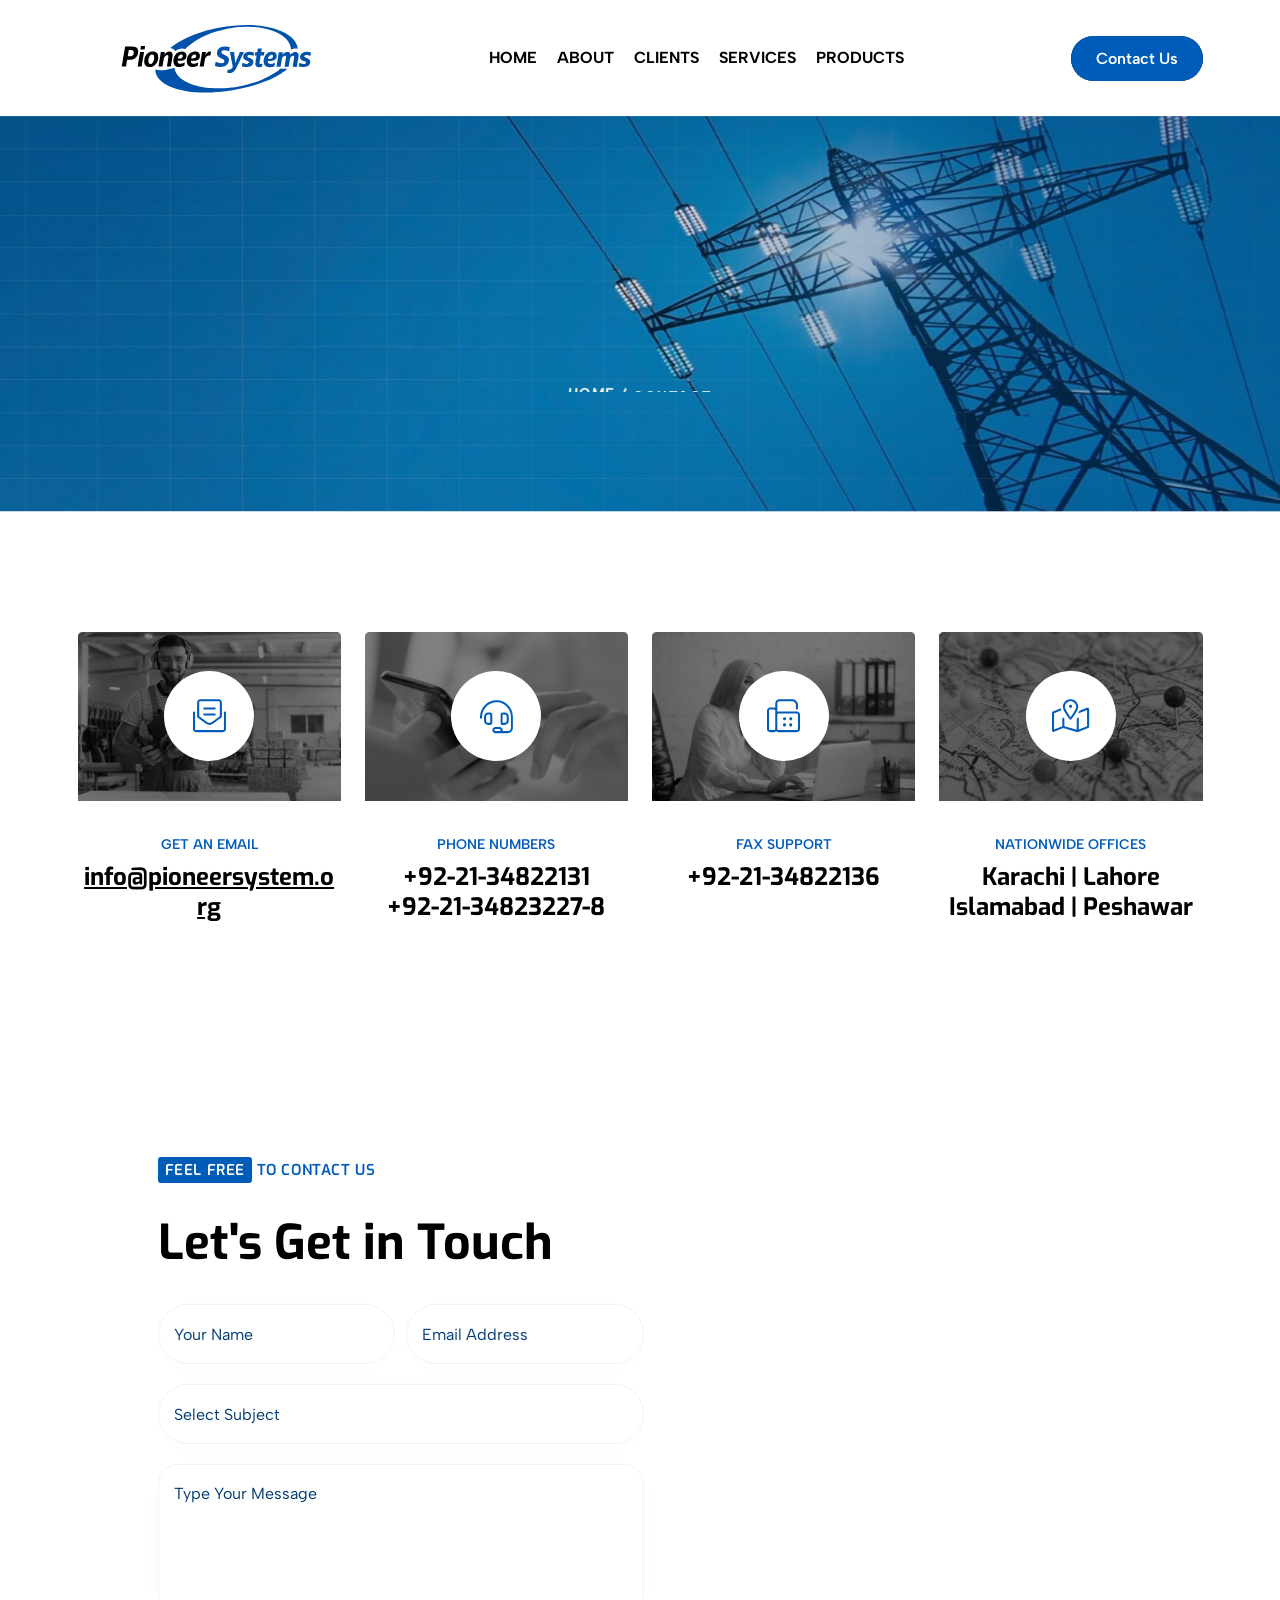
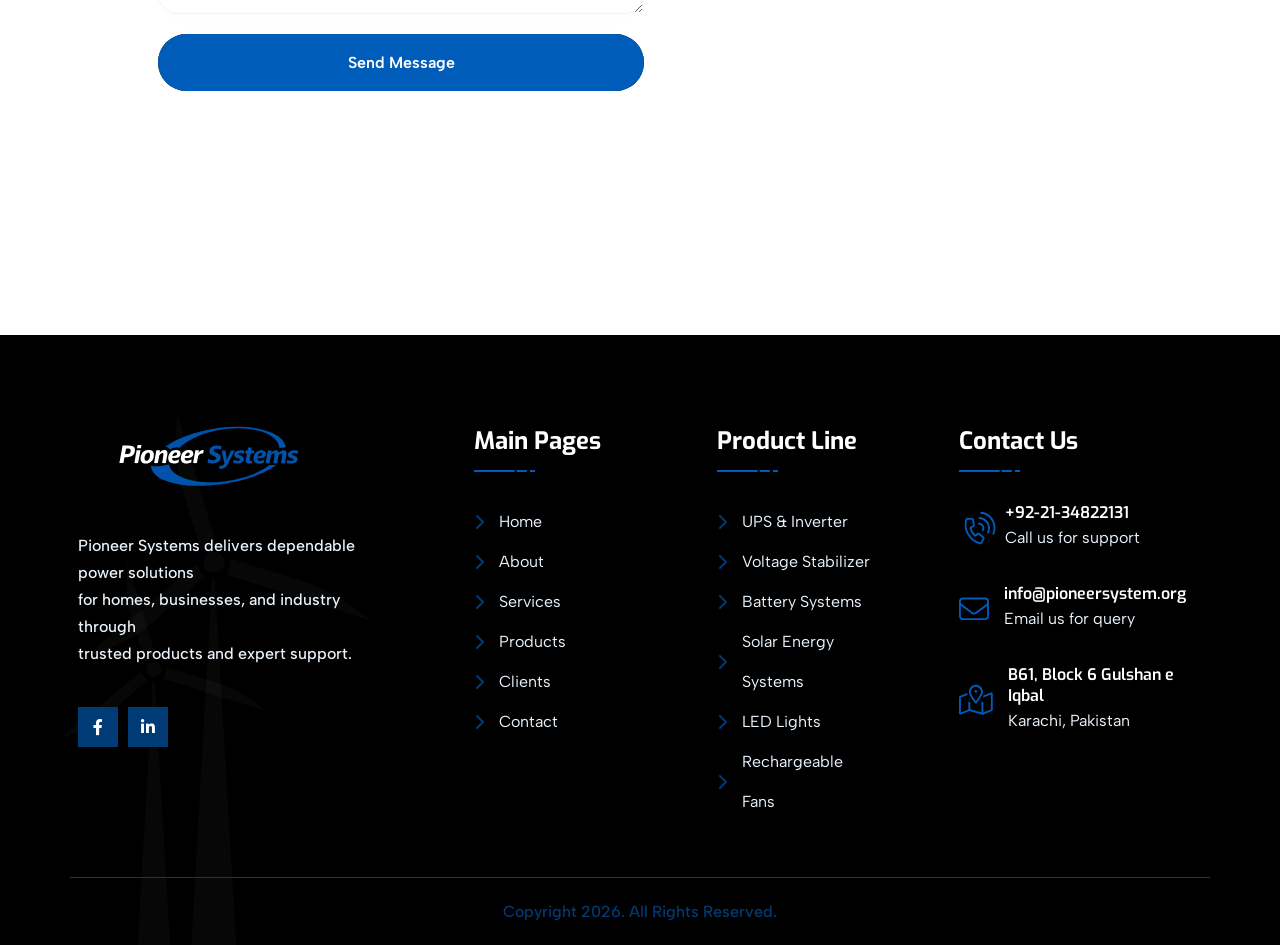
<file: contact.html>
﻿<!DOCTYPE html>
<html lang="en">

<head>
    <meta charset="UTF-8">
    <meta http-equiv="X-UA-Compatible" content="IE=edge">
    <meta name="viewport" content="width=device-width, initial-scale=1.0">
    <!-- favicon -->
    <link rel="shortcut icon" type="image/x-icon" href="assets/images/fav.png">
    <title>Pioneer Systems - Contact</title>

    <!-- fontawesome css -->
    <link rel="stylesheet" href="assets/css/plugins/fontawesome-6.css">
    <!-- fontawesome css -->
    <link rel="stylesheet" href="assets/css/plugins/swiper.css">
    <link rel="stylesheet" href="assets/css/plugins/unicons.css">
    <link rel="stylesheet" href="assets/css/plugins/metismenu.css">
    <link rel="stylesheet" href="assets/css/vendor/animate.css">
    <link rel="stylesheet" href="assets/css/vendor/magnific-popup.css">
    <!-- bootstrap css -->
    <link rel="stylesheet" href="assets/css/vendor/bootstrap.min.css">
    <!-- Custom css -->
    <link rel="stylesheet" href="assets/css/style.css">
</head>

<body>
    <!-- header style two -->

    <div class="header-header-two">
        <!-- header man start -->
        <div class="header-main-h2  header--sticky">
            <div class="container">
                <div class="row">
                    <div class="col-lg-12">
                        <div class="main-haeder-wrapper-h2">
                            <a href="index.html" class="logo-area">
                                <img src="assets/images/logo/logo-01.svg" alt="logo">
                            </a>

                            <!-- navigation area start -->
                            <div class="header-nav main-nav-one">
                                <nav>
                                    <ul>
                                        <li><a class="nav-link" href="index.html">HOME</a></li>
                                        <li><a class="nav-link" href="about.html">ABOUT</a></li>
                                        <li><a class="nav-link" href="clients.html">CLIENTS</a></li>
                                        <li><a class="nav-link" href="service.html">SERVICES</a></li>
                                        <li><a class="nav-link" href="product-category.html">PRODUCTS</a></li>
                                    </ul>
                                </nav>
                            </div>
                            <!-- navigation area end -->
                            <div class="actions-area">
                                <!-- <div class="search-btn" id="search">
                                    <svg width="17" height="16" viewBox="0 0 17 16" fill="none"
                                        xmlns="http://www.w3.org/2000/svg">
                                        <path
                                            d="M15.75 14.7188C16.0625 15.0312 16.0625 15.5 15.75 15.7812C15.625 15.9375 15.4375 16 15.25 16C15.0312 16 14.8438 15.9375 14.6875 15.7812L10.5 11.5938C9.375 12.5 7.96875 13 6.46875 13C2.90625 13 0 10.0938 0 6.5C0 2.9375 2.875 0 6.46875 0C10.0312 0 12.9688 2.9375 12.9688 6.5C12.9688 8.03125 12.4688 9.4375 11.5625 10.5312L15.75 14.7188ZM1.5 6.5C1.5 9.28125 3.71875 11.5 6.5 11.5C9.25 11.5 11.5 9.28125 11.5 6.5C11.5 3.75 9.25 1.5 6.5 1.5C3.71875 1.5 1.5 3.75 1.5 6.5Z"
                                            fill="#005CB9" />
                                    </svg>
                                </div> -->
                                <div class="menu-btn" id="menu-btn">
                                    <svg width="20" height="16" viewBox="0 0 20 16" fill="none"
                                        xmlns="http://www.w3.org/2000/svg">
                                        <rect y="14" width="20" height="2" fill="#005CB9" />
                                        <rect y="7" width="20" height="2" fill="#005CB9" />
                                        <rect width="20" height="2" fill="#005CB9" />
                                    </svg>
                                </div>
                                <a href="contact.html" class="rts-btn btn-primary">Contact Us</a>
                            </div>
                        </div>
                    </div>
                </div>
            </div>
        </div>
        <!-- header man end -->
    </div>
    <!-- header style two End -->

    <!-- header style two -->
    <div id="side-bar" class="side-bar header-two">
        <button class="close-icon-menu"><i class="far fa-times"></i></button>
        <!-- mobile menu area start -->
        <div class="mobile-menu-main">
            <nav class="nav-main mainmenu-nav mt--30">
                <ul class="mainmenu metismenu" id="mobile-menu-active">
                    <li>
                        <a href="index.html" class="main">HOME</a>
                    </li>
                    <li>
                        <a href="about.html" class="main">ABOUT</a>
                    </li>
                    <li>
                        <a href="clients.html" class="main">CLIENTS</a>
                    </li>
                    <li>
                        <a href="service.html" class="main">SERVICES</a>
                    </li>
                    <li>
                        <a href="product-category.html" class="main">PRODUCTS</a>
                    </li>
                    <li>
                        <a href="contact.html" class="main">CONTACT</a>
                    </li>
                </ul>
            </nav>
        </div>
        <!-- mobile menu area end -->
    </div>
    <!-- header style two End -->


    <!-- header style two -->
    <!-- rts breadcrumb area -->
    <div class="rts-bread-crumb-area bg_image bg-breadcrumb">
        <div class="container">
            <div class="row">
                <div class="col-lg-12">
                    <div class="con-tent-main">
                        <div class="wrapper">
                            <!-- <span class="bg-text-stok">Contact Us</span> -->
                            <div class="title skew-up">
                                <a href="#">Contact Us</a>
                            </div>
                            <div class="slug skew-up">
                                <a href="#index.html">HOME /</a>
                                <a class="active" href="#index.html">CONTACT</a>
                            </div>
                        </div>
                    </div>
                </div>
            </div>
        </div>
    </div>
    <!-- rts breadcrumb area end -->
    <!-- header style two End -->


    <!-- rts footer contact info area start -->
    <div class="rts-contact-info-area rts-section-gap">
        <div class="container">
            <div class="row g-24">
                <!-- Card 1: Email Address -->
                <div class="col-lg-3 col-md-6 col-sm-6 col-12">
                    <div class="single-contact--info-wrapper">
                        <div class="thumbnail">
                            <img src="assets/images/footer/03.jpg" alt="Email Us">
                            <div class="icon">
                                <svg width="33" height="34" viewBox="0 0 33 34" fill="none"
                                    xmlns="http://www.w3.org/2000/svg">
                                    <path
                                        d="M31.9688 12.5C31.3887 12.5 30.9375 13.0156 30.9375 13.5312V30.0312C30.9375 30.6113 30.4219 31.0625 29.9062 31.0625H3.09375C2.51367 31.0625 2.0625 30.6113 2.0625 30.0312V13.5312C2.0625 13.0156 1.54688 12.5 1.03125 12.5C0.451172 12.5 0 13.0156 0 13.5312V30.0312C0 31.7715 1.35352 33.125 3.09375 33.125H29.9062C31.582 33.125 33 31.7715 33 30.0957V13.5312C33 13.0156 32.4844 12.5 31.9688 12.5ZM4.125 17.9785C4.18945 18.043 4.18945 18.1074 4.18945 18.1719C4.25391 18.2363 4.25391 18.2363 4.31836 18.3008C4.38281 18.3652 4.38281 18.4297 4.44727 18.4941C4.51172 18.4941 4.51172 18.4941 4.51172 18.4941L13.084 24.8105C14.0508 25.5195 15.2109 25.9062 16.5 25.9062C17.7246 25.9062 18.8848 25.5195 19.8516 24.7461L28.4238 18.4297C28.4238 18.4297 28.4238 18.4297 28.4883 18.4297C28.5527 18.3652 28.5527 18.3008 28.6172 18.2363C28.6816 18.1719 28.6816 18.1719 28.7461 18.1074C28.7461 18.043 28.7461 17.9785 28.8105 17.9141C28.8105 17.8496 28.8105 17.7852 28.8105 17.7207C28.8105 17.7207 28.875 17.7207 28.875 17.6562V3.21875C28.875 1.54297 27.457 0.125 25.7812 0.125H7.21875C5.47852 0.125 4.125 1.54297 4.125 3.21875V17.6562C4.125 17.7207 4.125 17.7207 4.125 17.7852C4.125 17.8496 4.125 17.9141 4.125 17.9785ZM6.1875 3.21875C6.1875 2.70312 6.63867 2.1875 7.21875 2.1875H25.7812C26.2969 2.1875 26.8125 2.70312 26.8125 3.21875V17.1406L18.627 23.1348C17.3379 24.1016 15.5977 24.1016 14.3086 23.1348L6.1875 17.1406V3.21875ZM22.6875 15.5938C22.6875 15.0137 22.1719 14.5625 21.6562 14.5625H11.3438C10.7637 14.5625 10.3125 15.0137 10.3125 15.5938C10.3125 16.1094 10.7637 16.5605 11.3438 16.5605H21.6562C22.1719 16.625 22.6875 16.1738 22.6875 15.5938ZM11.3438 10.4375H21.6562C22.1719 10.4375 22.6875 9.92188 22.6875 9.40625C22.6875 8.89062 22.1719 8.43945 21.6562 8.43945H11.3438C10.7637 8.43945 10.3125 8.95508 10.3125 9.40625C10.3125 9.98633 10.7637 10.4375 11.3438 10.4375Z"
                                        fill="#FD8F14" />
                                </svg>
                            </div>
                        </div>
                        <div class="content">
                            <span>Get An Email</span>
                            <a href="mailto:info@pioneersystem.org">
                                <h5 class="title under-line">info@pioneersystem.org</h5>
                            </a>
                        </div>
                    </div>
                </div>

                <!-- Card 2: Phone Numbers -->
                <div class="col-lg-3 col-md-6 col-sm-6 col-12">
                    <div class="single-contact--info-wrapper">
                        <div class="thumbnail">
                            <img src="assets/images/footer/04.jpg" alt="Call Us">
                            <div class="icon">
                                <svg width="34" height="35" viewBox="0 0 34 35" fill="none"
                                    xmlns="http://www.w3.org/2000/svg">
                                    <path
                                        d="M13.3105 15.5625C13.3105 14.4668 12.3438 13.5 11.248 13.5H9.18555C6.86523 13.5 5.06055 15.3691 5.06055 17.625V21.75C5.06055 24.0059 6.92969 25.875 9.18555 25.875H11.248C12.4082 25.875 13.3105 24.9727 13.3105 23.8125V15.5625ZM11.248 23.8125H9.18555C8.02539 23.8125 7.12305 22.9102 7.12305 21.75V17.625C7.12305 16.5293 8.02539 15.5625 9.18555 15.5625H11.248V23.8125ZM25.6855 25.875C27.9414 25.875 29.8105 24.0059 29.8105 21.75V17.625C29.8105 15.3691 27.9414 13.5645 25.6855 13.5645H23.6875C22.5273 13.5645 21.625 14.5312 21.625 15.627V23.877C21.625 25.0371 22.5273 25.9395 23.6875 25.9395H25.6855V25.875ZM23.623 15.5625H25.6211C26.7168 15.5625 27.6836 16.5293 27.6836 17.625V21.75C27.6836 22.9102 26.7168 23.8125 25.6211 23.8125H23.5586L23.623 15.5625ZM19.0469 1.25391C9.12109 0.287109 1.25781 8.21484 1 17.6895L0.935547 18.6562C0.935547 19.2363 1.45117 19.6875 2.03125 19.6875C2.54688 19.6875 2.99805 19.2363 3.0625 18.7207V17.625C3.25586 9.43945 10.1523 2.47852 18.7891 3.25195C26.3301 3.96094 31.9375 10.5352 31.9375 18.0762V28.9688C31.9375 30.6445 30.5195 32.0625 28.8438 32.0625H23.4297C23.752 31.3535 23.752 30.5156 23.3008 29.6777C22.7207 28.582 21.4961 27.9375 20.2715 27.9375H16.5332C15.0508 27.9375 13.6973 28.9688 13.375 30.4512C13.0527 32.4492 14.5352 34.125 16.4043 34.125H28.7148C31.5508 34.125 33.8711 31.8691 33.8711 29.0332V18.0762C34 9.50391 27.5547 2.02734 19.0469 1.25391ZM20.5293 32.0625H16.4043C15.8242 32.0625 15.373 31.6113 15.373 31.0312C15.373 30.5156 15.8242 30 16.4043 30H20.5293C21.0449 30 21.5605 30.5156 21.5605 31.0312C21.5605 31.6113 21.1094 32.0625 20.5293 32.0625Z"
                                        fill="#FD8F14" />
                                </svg>
                            </div>
                        </div>
                        <div class="content">
                            <span>Phone Numbers</span>
                            <a href="tel:+922134822131">
                                <h5 class="title">+92-21-34822131</h5>
                            </a>
                            <a href="tel:+922134823227">
                                <h5 class="title">+92-21-34823227-8</h5>
                            </a>
                        </div>
                    </div>
                </div>

                <!-- Card 3: Fax Number -->
                <div class="col-lg-3 col-md-6 col-sm-6 col-12">
                    <div class="single-contact--info-wrapper">
                        <div class="thumbnail">
                            <img src="assets/images/footer/05.jpg" alt="Fax Us">
                            <div class="icon">
                                <svg width="33" height="34" viewBox="0 0 33 34" fill="none"
                                    xmlns="http://www.w3.org/2000/svg">
                                    <path
                                        d="M29.9062 12.5H11.3438C10.957 12.5 10.6348 12.6289 10.3125 12.6934V4.25C10.3125 3.1543 11.2148 2.1875 12.375 2.1875H26.3613L28.875 4.70117V9.40625C28.875 9.98633 29.3262 10.4375 29.9062 10.4375C30.4219 10.4375 30.9375 9.98633 30.9375 9.40625V4.70117C30.9375 4.18555 30.6797 3.60547 30.293 3.21875L27.8438 0.769531C27.3926 0.382812 26.877 0.125 26.3613 0.125H12.375C10.0547 0.125 8.25 1.99414 8.25 4.25V8.56836C7.86328 8.50391 7.54102 8.375 7.21875 8.375H3.09375C1.35352 8.375 0 9.79297 0 11.4688V30.0312C0 31.7715 1.35352 33.125 3.09375 33.125H7.21875C7.99219 33.125 8.70117 32.8672 9.28125 32.3516C9.79688 32.8672 10.5059 33.125 11.3438 33.125H29.9062C31.582 33.125 33 31.7715 33 30.0312V15.5938C33 13.918 31.582 12.5 29.9062 12.5ZM8.25 30.0312C8.25 30.6113 7.73438 31.0625 7.21875 31.0625H3.09375C2.51367 31.0625 2.0625 30.6113 2.0625 30.0312V11.4688C2.0625 10.9531 2.51367 10.4375 3.09375 10.4375H7.21875C7.73438 10.4375 8.25 10.9531 8.25 11.4688V30.0312ZM30.9375 30.0312C30.9375 30.6113 30.4219 31.0625 29.9062 31.0625H11.3438C10.7637 31.0625 10.3125 30.6113 10.3125 30.0312V15.5938C10.3125 15.0781 10.7637 14.5625 11.3438 14.5625H29.9062C30.4219 14.5625 30.9375 15.0781 30.9375 15.5938V30.0312ZM17.5312 18.1719C16.6289 18.1719 15.9844 18.8809 15.9844 19.7188C15.9844 20.6211 16.6289 21.2656 17.5312 21.2656C18.3691 21.2656 19.0781 20.6211 19.0781 19.7188C19.0781 18.8809 18.3691 18.1719 17.5312 18.1719ZM17.5312 24.3594C16.6289 24.3594 15.9844 25.0684 15.9844 25.9062C15.9844 26.8086 16.6289 27.4531 17.5312 27.4531C18.3691 27.4531 19.0781 26.8086 19.0781 25.9062C19.0781 25.0684 18.3691 24.3594 17.5312 24.3594ZM23.7188 18.1719C22.8164 18.1719 22.1719 18.8809 22.1719 19.7188C22.1719 20.6211 22.8164 21.2656 23.7188 21.2656C24.5566 21.2656 25.2656 20.6211 25.2656 19.7188C25.2656 18.8809 24.5566 18.1719 23.7188 18.1719ZM23.7188 24.3594C22.8164 24.3594 22.1719 25.0684 22.1719 25.9062C22.1719 26.8086 22.8164 27.4531 23.7188 27.4531C24.5566 27.4531 25.2656 26.8086 25.2656 25.9062C25.2656 25.0684 24.5566 24.3594 23.7188 24.3594Z"
                                        fill="#FD8F14" />
                                </svg>
                            </div>
                        </div>
                        <div class="content">
                            <span>Fax Support</span>
                            <a href="tel:+922134822136">
                                <h5 class="title">+92-21-34822136</h5>
                            </a>
                        </div>
                    </div>
                </div>

                <!-- Card 4: Nationwide Branch Network -->
                <div class="col-lg-3 col-md-6 col-sm-6 col-12">
                    <div class="single-contact--info-wrapper">
                        <div class="thumbnail">
                            <img src="assets/images/footer/06.jpg" alt="Locations">
                            <div class="icon">
                                <svg width="38" height="34" viewBox="0 0 38 34" fill="none"
                                    xmlns="http://www.w3.org/2000/svg">
                                    <path
                                        d="M17.0156 7.34375C17.0156 6.50586 17.6602 5.79688 18.5625 5.79688C19.4004 5.79688 20.1094 6.50586 20.1094 7.34375C20.1094 8.24609 19.4004 8.89062 18.5625 8.89062C17.6602 8.89062 17.0156 8.24609 17.0156 7.34375ZM17.5957 20.2344C15.5332 17.6562 10.8281 11.4043 10.8281 7.85938C10.8281 3.60547 14.2441 0.125 18.5625 0.125C22.8164 0.125 26.2969 3.60547 26.2969 7.85938C26.2969 11.4043 21.5273 17.6562 19.4648 20.2344C19.0137 20.8789 18.0469 20.8789 17.5957 20.2344ZM23.5898 10.1152C24.041 9.08398 24.2344 8.375 24.2344 7.85938C24.2344 4.76562 21.6562 2.1875 18.5625 2.1875C15.4043 2.1875 12.8906 4.76562 12.8906 7.85938C12.8906 8.375 13.0195 9.08398 13.4707 10.1152C13.8574 11.1465 14.502 12.2422 15.1465 13.3379C16.2422 15.1426 17.5312 16.8828 18.5625 18.1719C19.5293 16.8828 20.8184 15.1426 21.9141 13.3379C22.5586 12.2422 23.2031 11.1465 23.5898 10.1152ZM26.1035 14.498C26.1035 14.5625 26.0391 14.5625 25.9746 14.5625C26.4902 13.6602 27.0059 12.6934 27.3926 11.791L34.998 8.76172C35.9648 8.375 37.125 9.08398 37.125 10.1797V27.6465C37.125 28.291 36.7383 28.8711 36.0938 29.0645L26.1035 33.0605C25.9102 33.1895 25.7168 33.1895 25.459 33.125L11.3438 29.0645L2.0625 32.8027C1.0957 33.1895 0 32.4805 0 31.3848V13.918C0 13.2734 0.322266 12.6934 0.966797 12.5L8.89453 9.27734C9.02344 9.98633 9.2168 10.6309 9.47461 11.2754L2.0625 14.2402V30.6113L10.3125 27.3242V19.7188C10.3125 19.2031 10.7637 18.6875 11.3438 18.6875C11.8594 18.6875 12.375 19.2031 12.375 19.7188V27.1953L24.75 30.7402V19.7188C24.75 19.2031 25.2012 18.6875 25.7812 18.6875C26.2969 18.6875 26.8125 19.2031 26.8125 19.7188V30.6113L35.0625 27.3242V10.9531L26.1035 14.498Z"
                                        fill="#FD8F14" />
                                </svg>
                            </div>
                        </div>
                        <div class="content">
                            <span>Nationwide Offices</span>
                            <h5 class="title">Karachi | Lahore</h5>
                            <h5 class="title">Islamabad | Peshawar</h5>
                        </div>
                    </div>
                </div>
            </div>
        </div>
    </div>
    <!-- rts footer contact info area end -->

    <!-- rts contact form area start  -->
    <div class="rts-contact-wrapper-form-area rts-section-gapBottom">
        <div class="container">
            <div class="row g-24">
                <div class="col-lg-7 col-md-12 col-sm-12 col-12">
                    <div class="form--area">
                        <div class="title-area-left">
                            <p class="pre">
                                <span>Feel Free</span> To COntact Us
                            </p>
                            <h2 class="title">
                                Let's Get in Touch
                            </h2>
                        </div>
                        <div id="form-messages"></div>
                        <form id="contact-form" action="send-mail.php" method="post" class="contact-page-form mt--30">
                            <div class="name-email-wraper">
                                <input name="name" type="text" placeholder="Your Name" required>
                                <input name="email" type="email" placeholder="Email Address" required>
                            </div>
                            <input type="text" name="subject" placeholder="Select Subject">
                            <textarea name="message" placeholder="Type Your Message" required></textarea>

                            <button type="submit" class="rts-btn btn-primary">Send Message</button>
                        </form>
                    </div>
                </div>
                <div class="col-lg-5 col-md-12 col-sm-12 col-12">
                    <div class="map-area-wrapper">
                        <iframe
                            src="https://www.google.com/maps/embed?pb=!1m18!1m12!1m3!1d584.204337878378!2d67.09433894954209!3d24.92527194414499!2m3!1f0!2f0!3f0!3m2!1i1024!2i768!4f13.1!3m3!1m2!1s0x3eb338cad9dc5d91%3A0xbd193d7d8528e2f4!2sPlot%20B%2061%2C%20Block%206%20Gulshan-e-Iqbal%2C%20Karachi%2C%20Pakistan!5e1!3m2!1sen!2s!4v1789742181899!5m2!1sen!2s"
                            width="690" height="690" style="border:0;" allowfullscreen="" loading="lazy"
                            referrerpolicy="strict-origin-when-cross-origin"></iframe>
                    </div>
                </div>
            </div>
        </div>
    </div>
    <!-- rts contact form area end  -->

    <!-- Footer style two -->
    <!-- rts footer two area start -->
    <div class="rts-footer-one  footer-bg-two">
        <div class="shape-image-f-2">
            <img src="assets/images/footer/07.png" alt="shape-footer">
        </div>
        <div class="container">
            <div class="row pt--90  pb--55 pb_sm--40">
                <div class="col-lg-12">
                    <div class="single-footer-one-wrapper two">
                        <div class="single-footer-component first">
                            <a href="index.html" class="logo-area-footer">
                                <img src="assets/images/logo/logo-footer.svg" alt="logo">
                            </a>
                            <div class="body mt--45">
                                <p class="disc">
                                    Pioneer Systems delivers dependable power solutions <br> for homes, businesses, and
                                    industry through <br> trusted products and expert support.
                                </p>
                                <div class="rts-social-style-one">
                                    <ul>
                                        <li>
                                            <a href="#">
                                                <i class="fa-brands fa-facebook-f"></i>
                                            </a>
                                        </li>
                                        <!-- <li>
                                            <a href="#">
                                                <i class="fa-brands fa-twitter"></i>
                                            </a>
                                        </li> -->
                                        <!-- <li>
                                            <a href="#">
                                                <i class="fa-brands fa-youtube"></i>
                                            </a>
                                        </li> -->
                                        <li>
                                            <a href="#">
                                                <i class="fa-brands fa-linkedin-in"></i>
                                            </a>
                                        </li>
                                    </ul>
                                </div>
                            </div>
                        </div>
                        <div class="single-footer-component">
                            <div class="title-area">
                                <h5 class="title">Main Pages</h5>
                            </div>
                            <div class="body">
                                <div class="pages-footer">
                                    <ul>
                                        <li>
                                            <a href="index.html">
                                                <i class="fa-regular fa-chevron-right"></i>
                                                <p>Home</p>
                                            </a>
                                        </li>
                                        <li>
                                            <a href="about.html">
                                                <i class="fa-regular fa-chevron-right"></i>
                                                <p>About</p>
                                            </a>
                                        </li>
                                        <li>
                                            <a href="service.html">
                                                <i class="fa-regular fa-chevron-right"></i>
                                                <p>Services</p>
                                            </a>
                                        </li>
                                        <li>
                                            <a href="product-category.html">
                                                <i class="fa-regular fa-chevron-right"></i>
                                                <p>Products</p>
                                            </a>
                                        </li>
                                        <li>
                                            <a href="clients.html">
                                                <i class="fa-regular fa-chevron-right"></i>
                                                <p>Clients</p>
                                            </a>
                                        </li>
                                        <li>
                                            <a href="contact.html">
                                                <i class="fa-regular fa-chevron-right"></i>
                                                <p>Contact</p>
                                            </a>
                                        </li>
                                    </ul>
                                </div>
                            </div>
                        </div>
                        <div class="single-footer-component">
                            <div class="title-area">
                                <h5 class="title">Product Line</h5>
                            </div>
                            <div class="body">
                                <div class="pages-footer">
                                    <ul>
                                        <li>
                                            <a href="product-detail.html?product=vdc-inverter">
                                                <i class="fa-regular fa-chevron-right"></i>
                                                <p>UPS &amp; Inverter</p>
                                            </a>
                                        </li>
                                        <li>
                                            <a href="product-detail.html?product=avr-stablizer">
                                                <i class="fa-regular fa-chevron-right"></i>
                                                <p>Voltage Stabilizer</p>
                                            </a>
                                        </li>
                                        <li>
                                            <a href="product-detail.html?product=batteries">
                                                <i class="fa-regular fa-chevron-right"></i>
                                                <p>Battery Systems</p>
                                            </a>
                                        </li>
                                        <li>
                                            <a href="product-detail.html?product=solar">
                                                <i class="fa-regular fa-chevron-right"></i>
                                                <p>Solar Energy Systems</p>
                                            </a>
                                        </li>
                                        <li>
                                            <a href="product-detail.html?product=led-lights">
                                                <i class="fa-regular fa-chevron-right"></i>
                                                <p>LED Lights</p>
                                            </a>
                                        </li>
                                        <li>
                                            <a href="product-detail.html?product=dc-rechargable-fans">
                                                <i class="fa-regular fa-chevron-right"></i>
                                                <p>Rechargeable Fans</p>
                                            </a>
                                        </li>
                                    </ul>
                                </div>
                            </div>
                        </div>
                        <div class="single-footer-component last">
                            <div class="title-area">
                                <h5 class="title">Contact Us</h5>
                            </div>
                            <div class="body">
                                <!-- footer contact area start -->
                                <div class="footer-contact-wrapper-2">
                                    <!-- single contact area start -->
                                    <div class="contact-single">
                                        <div class="icon">
                                            <svg width="42" height="42" viewBox="0 0 42 42" fill="none"
                                                xmlns="http://www.w3.org/2000/svg">
                                                <path
                                                    d="M14.5332 21.1589L12.5385 22.04C13.16 24.5227 14.4784 26.8062 16.3178 28.5859L18.0781 27.2989C18.8822 26.6994 19.987 26.7381 20.7603 27.3742L24.6985 30.4454C25.5518 31.103 25.7825 32.323 25.3143 33.2699L23.2386 37.1746C23.0513 37.5534 22.7254 37.8092 22.3702 38.0143C21.8628 38.3072 21.2674 38.448 20.6485 38.1963C15.3952 36.8316 11.0703 33.4423 8.375 28.7739C5.67969 24.1055 4.90689 18.6654 6.35167 13.4334C6.63048 12.3929 7.53602 11.7348 8.56085 11.752L12.9803 11.9068C14.0344 11.9747 14.9463 12.7338 15.1184 13.8523L15.8091 18.7985C15.9734 19.7862 15.4544 20.7624 14.5332 21.1589ZM15.5922 30.4933C12.9875 28.2083 11.2004 25.1129 10.5239 21.7146C10.471 21.2715 10.6583 20.8928 11.0643 20.6584L13.7479 19.4473C13.7479 19.4473 13.7479 19.4473 13.7987 19.418C13.9002 19.3594 14.0231 19.2207 13.986 19.0392L13.1645 14.1008C13.1781 13.89 12.9887 13.7963 12.8286 13.7534L8.43847 13.6494C8.35843 13.628 8.30769 13.6573 8.25695 13.6866C8.15546 13.7452 8.10472 13.7745 8.06182 13.9346C6.79646 18.657 7.48712 23.6032 9.94805 27.8657C12.409 32.1281 16.398 35.1701 21.1204 36.4355C21.3605 36.4998 21.5127 36.4119 21.5556 36.2518L23.6606 32.3978C23.7035 32.2377 23.6664 32.0562 23.5278 31.9333L19.6402 28.8327C19.5016 28.7098 19.24 28.7255 19.1679 28.8348L16.7772 30.5534C16.4512 30.8092 15.9496 30.7606 15.5922 30.4933ZM22.2779 5.86222C27.3534 6.45011 31.8069 9.35917 34.3558 13.7739C36.9339 18.2393 37.2264 23.5507 35.1978 28.2402C35.1042 28.4296 34.9813 28.5682 34.829 28.6561C34.5753 28.8026 34.263 28.8476 33.9936 28.7325C33.484 28.5531 33.2926 27.987 33.5013 27.5282C35.2704 23.3269 35.0171 18.6694 32.732 14.7114C30.4761 10.8041 26.5693 8.256 22.0462 7.68745C21.5445 7.63881 21.15 7.18997 21.2494 6.65898C21.2981 6.15729 21.7469 5.76284 22.2779 5.86222ZM20.673 11.0513C24.3664 11.3546 27.668 13.4403 29.4844 16.5864C31.3301 19.7832 31.4855 23.6853 29.9016 27.0355C29.8079 27.2249 29.6557 27.3128 29.5035 27.4007C29.2497 27.5472 28.9374 27.5922 28.6173 27.5064C28.1292 27.2469 27.9377 26.6809 28.1971 26.1928C29.5295 23.4614 29.4133 20.2133 27.8606 17.5239C26.3371 14.8852 23.5823 13.1605 20.5507 12.9487C19.9982 12.9293 19.6038 12.4805 19.6231 11.9281C19.6718 11.4264 20.1206 11.0319 20.673 11.0513ZM19.8921 16.8471C21.8031 16.7587 23.5954 17.7536 24.5622 19.4282C25.5583 21.1535 25.5238 23.2031 24.4917 24.8139C24.3688 24.9525 24.2673 25.0111 24.1151 25.099C23.8614 25.2455 23.469 25.269 23.1703 25.1032C22.7329 24.8144 22.5922 24.2191 22.881 23.7818C23.5814 22.7684 23.6337 21.4527 22.9892 20.3364C22.3739 19.2708 21.2084 18.6582 19.9806 18.7581C19.4574 18.7895 19.0122 18.37 18.9808 17.8469C18.9494 17.3237 19.369 16.8785 19.8921 16.8471Z"
                                                    fill="#005CB9" />
                                            </svg>
                                        </div>
                                        <div class="info-content ml-dec-5">
                                            <a href="tel:+922134822131">
                                                <h6 class="title">+92-21-34822131</h6>
                                            </a>
                                            <span>Call us for support</span>
                                        </div>
                                    </div>
                                    <!-- single contact area end -->
                                    <!-- single contact area start -->
                                    <div class="contact-single">
                                        <div class="icon">

                                            <svg width="30" height="23" viewBox="0 0 30 23" fill="none"
                                                xmlns="http://www.w3.org/2000/svg">
                                                <path
                                                    d="M26.25 0.5C28.3008 0.5 30 2.19922 30 4.25V19.25C30 21.3594 28.3008 23 26.25 23H3.75C1.64063 23 0 21.3594 0 19.25L0 4.25C0 2.19922 1.64063 0.5 3.75 0.5L26.25 0.5ZM3.75 2.375C2.69531 2.375 1.875 3.25391 1.875 4.25V6.35938L13.3008 14.9727C14.2969 15.7344 15.6445 15.7344 16.6406 14.9727L28.125 6.41797V4.25C28.125 3.25391 27.2461 2.375 26.25 2.375L3.75 2.375ZM28.125 19.25V8.70312L17.8125 16.4375C16.9336 17.082 15.9375 17.4336 15 17.4336C14.0039 17.4336 13.0078 17.082 12.1875 16.4375L1.875 8.70312L1.875 19.25C1.875 20.3047 2.69531 21.125 3.75 21.125H26.25C27.2461 21.125 28.125 20.3047 28.125 19.25Z"
                                                    fill="#005CB9" />
                                            </svg>

                                        </div>
                                        <div class="info-content">
                                            <a href="mailto:info@pioneersystem.org">
                                                <h6 class="title">info@pioneersystem.org</h6>
                                            </a>
                                            <span>Email us for query</span>
                                        </div>
                                    </div>
                                    <!-- single contact area end -->
                                    <!-- single contact area start -->
                                    <div class="contact-single">
                                        <div class="icon">

                                            <svg width="34" height="31" viewBox="0 0 34 31" fill="none"
                                                xmlns="http://www.w3.org/2000/svg">
                                                <path
                                                    d="M15.4688 7.3125C15.4688 6.55078 16.0547 5.90625 16.875 5.90625C17.6367 5.90625 18.2812 6.55078 18.2812 7.3125C18.2812 8.13281 17.6367 8.71875 16.875 8.71875C16.0547 8.71875 15.4688 8.13281 15.4688 7.3125ZM15.9961 19.0312C14.1211 16.6875 9.84375 11.0039 9.84375 7.78125C9.84375 3.91406 12.9492 0.75 16.875 0.75C20.7422 0.75 23.9062 3.91406 23.9062 7.78125C23.9062 11.0039 19.5703 16.6875 17.6953 19.0312C17.2852 19.6172 16.4062 19.6172 15.9961 19.0312ZM21.4453 9.83203C21.8555 8.89453 22.0312 8.25 22.0312 7.78125C22.0312 4.96875 19.6875 2.625 16.875 2.625C14.0039 2.625 11.7188 4.96875 11.7188 7.78125C11.7188 8.25 11.8359 8.89453 12.2461 9.83203C12.5977 10.7695 13.1836 11.7656 13.7695 12.7617C14.7656 14.4023 15.9375 15.9844 16.875 17.1562C17.7539 15.9844 18.9258 14.4023 19.9219 12.7617C20.5078 11.7656 21.0938 10.7695 21.4453 9.83203ZM23.7305 13.8164C23.7305 13.875 23.6719 13.875 23.6133 13.875C24.082 13.0547 24.5508 12.1758 24.9023 11.3555L31.8164 8.60156C32.6953 8.25 33.75 8.89453 33.75 9.89062V25.7695C33.75 26.3555 33.3984 26.8828 32.8125 27.0586L23.7305 30.6914C23.5547 30.8086 23.3789 30.8086 23.1445 30.75L10.3125 27.0586L1.875 30.457C0.996094 30.8086 0 30.1641 0 29.168L0 13.2891C0 12.7031 0.292969 12.1758 0.878906 12L8.08594 9.07031C8.20312 9.71484 8.37891 10.3008 8.61328 10.8867L1.875 13.582L1.875 28.4648L9.375 25.4766V18.5625C9.375 18.0938 9.78516 17.625 10.3125 17.625C10.7813 17.625 11.25 18.0938 11.25 18.5625V25.3594L22.5 28.582V18.5625C22.5 18.0938 22.9102 17.625 23.4375 17.625C23.9062 17.625 24.375 18.0938 24.375 18.5625V28.4648L31.875 25.4766V10.5937L23.7305 13.8164Z"
                                                    fill="#005CB9" />
                                            </svg>

                                        </div>
                                        <div class="info-content">
                                            <a href="#">
                                                <h6 class="title">B61, Block 6 Gulshan e Iqbal</h6>
                                            </a>
                                            <span>Karachi, Pakistan</span>
                                        </div>
                                    </div>
                                    <!-- single contact area end -->
                                </div>
                                <!-- footer contact area end -->
                            </div>
                        </div>
                    </div>
                </div>
            </div>
            <div class="row pb--20 pt--20 border-top-copyright">
                <div class="col-lg-12">
                    <!-- copyright area start -->
                    <div class="copyright-area-two">
                        <div class="left">
                            <p>Copyright 2026. All Rights Reserved.</p>
                        </div>
                        <!-- <div class="right">
                        <ul>
                            <li><a href="#">Terms & conditions</a></li>
                            <li><a href="#">Privacy policy</a></li>
                        </ul>
                    </div> -->
                    </div>
                    <!-- copyright area end -->
                </div>
            </div>
        </div>
    </div>
    <!-- rts footer area one end -->
    <!-- Footer style two End -->

    <!-- Footer style two End -->

    <!-- header style two -->

    <div class="progress-wrap">
        <svg class="progress-circle svg-content" width="100%" height="100%" viewBox="-1 -1 102 102">
            <path d="M50,1 a49,49 0 0,1 0,98 a49,49 0 0,1 0,-98"
                style="transition: stroke-dashoffset 10ms linear 0s; stroke-dasharray: 307.919, 307.919; stroke-dashoffset: 307.919;">
            </path>
        </svg>
    </div>


    <!-- pre loader start -->
    <div id="elevate-load">
        <div class="loader-wrapper">
            <div class="lds-ellipsis">
                <div></div>
                <div></div>
                <div></div>
                <div></div>
            </div>
        </div>
    </div>
    <!-- pre loader end -->


    <div class="search-input-area">
        <div class="container">
            <div class="search-input-inner">
                <div class="input-div">
                    <input id="searchInput1" class="search-input" type="text" placeholder="Search by keyword or #">
                    <button><i class="far fa-search"></i></button>
                </div>
            </div>
        </div>
        <div id="close" class="search-close-icon"><i class="far fa-times"></i></div>
    </div>

    <div id="anywhere-home" class="">
    </div>


    <!-- jquery js -->
    <script src="assets/js/plugins/jquery.min.js"></script>
    <script src="assets/js/vendor/jqueryui.js"></script>
    <script src="assets/js/plugins/counter-up.js"></script>
    <script src="assets/js/plugins/swiper.js"></script>
    <script src="assets/js/plugins/metismenu.js"></script>
    <script src="assets/js/vendor/waypoint.js"></script>
    <script src="assets/js/vendor/waw.js"></script>
    <script src="assets/js/plugins/gsap.min.js"></script>
    <script src="assets/js/plugins/scrolltigger.js"></script>
    <script src="assets/js/vendor/split-text.js"></script>
    <script src="assets/js/vendor/split-type.js"></script>
    <script src="assets/js/plugins/jquery-timepicker.js"></script>
    <script src="assets/js/plugins/bootstrap.min.js"></script>
    <script src="assets/js/vendor/magnific-popup.min.js"></script>
    <script src="assets/js/main.js"></script>
    <script src="assets/js/send-mail.js"></script>
    <!-- header style two End -->
</body>

</html>
</file>
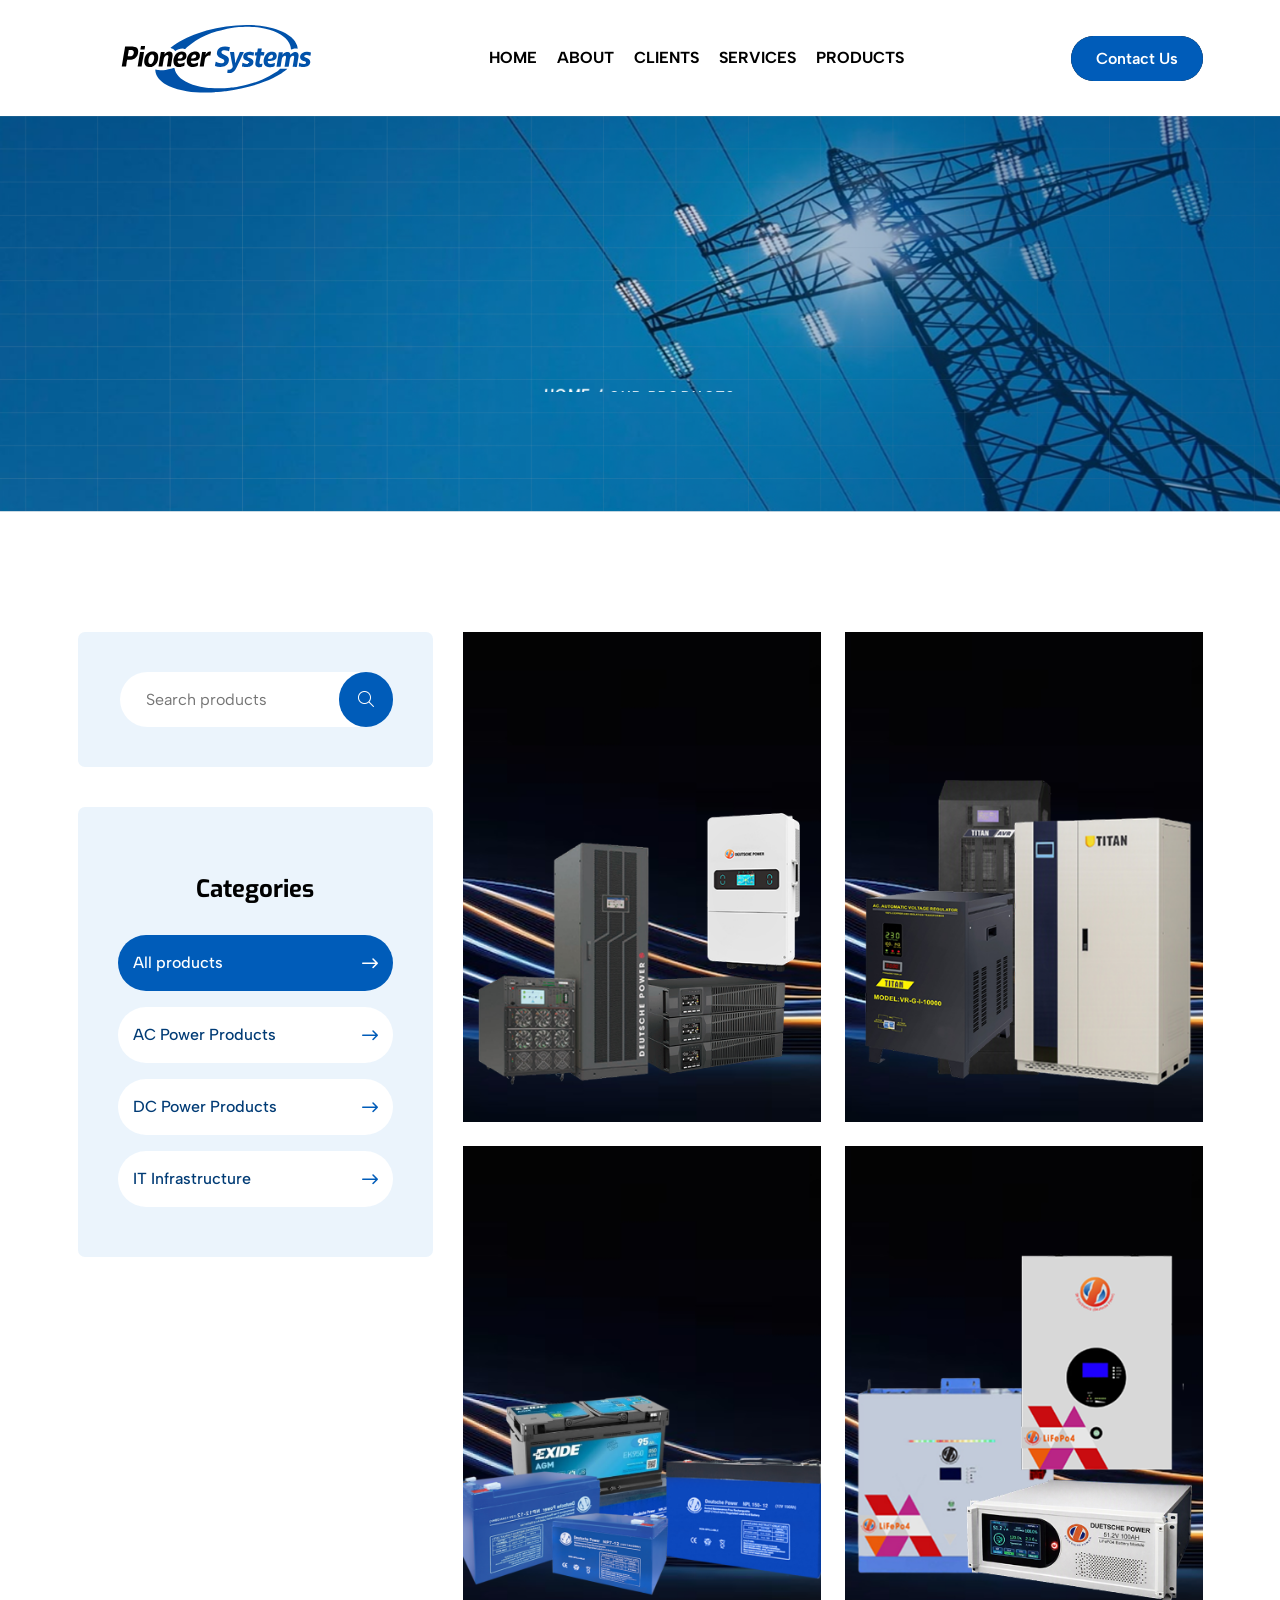
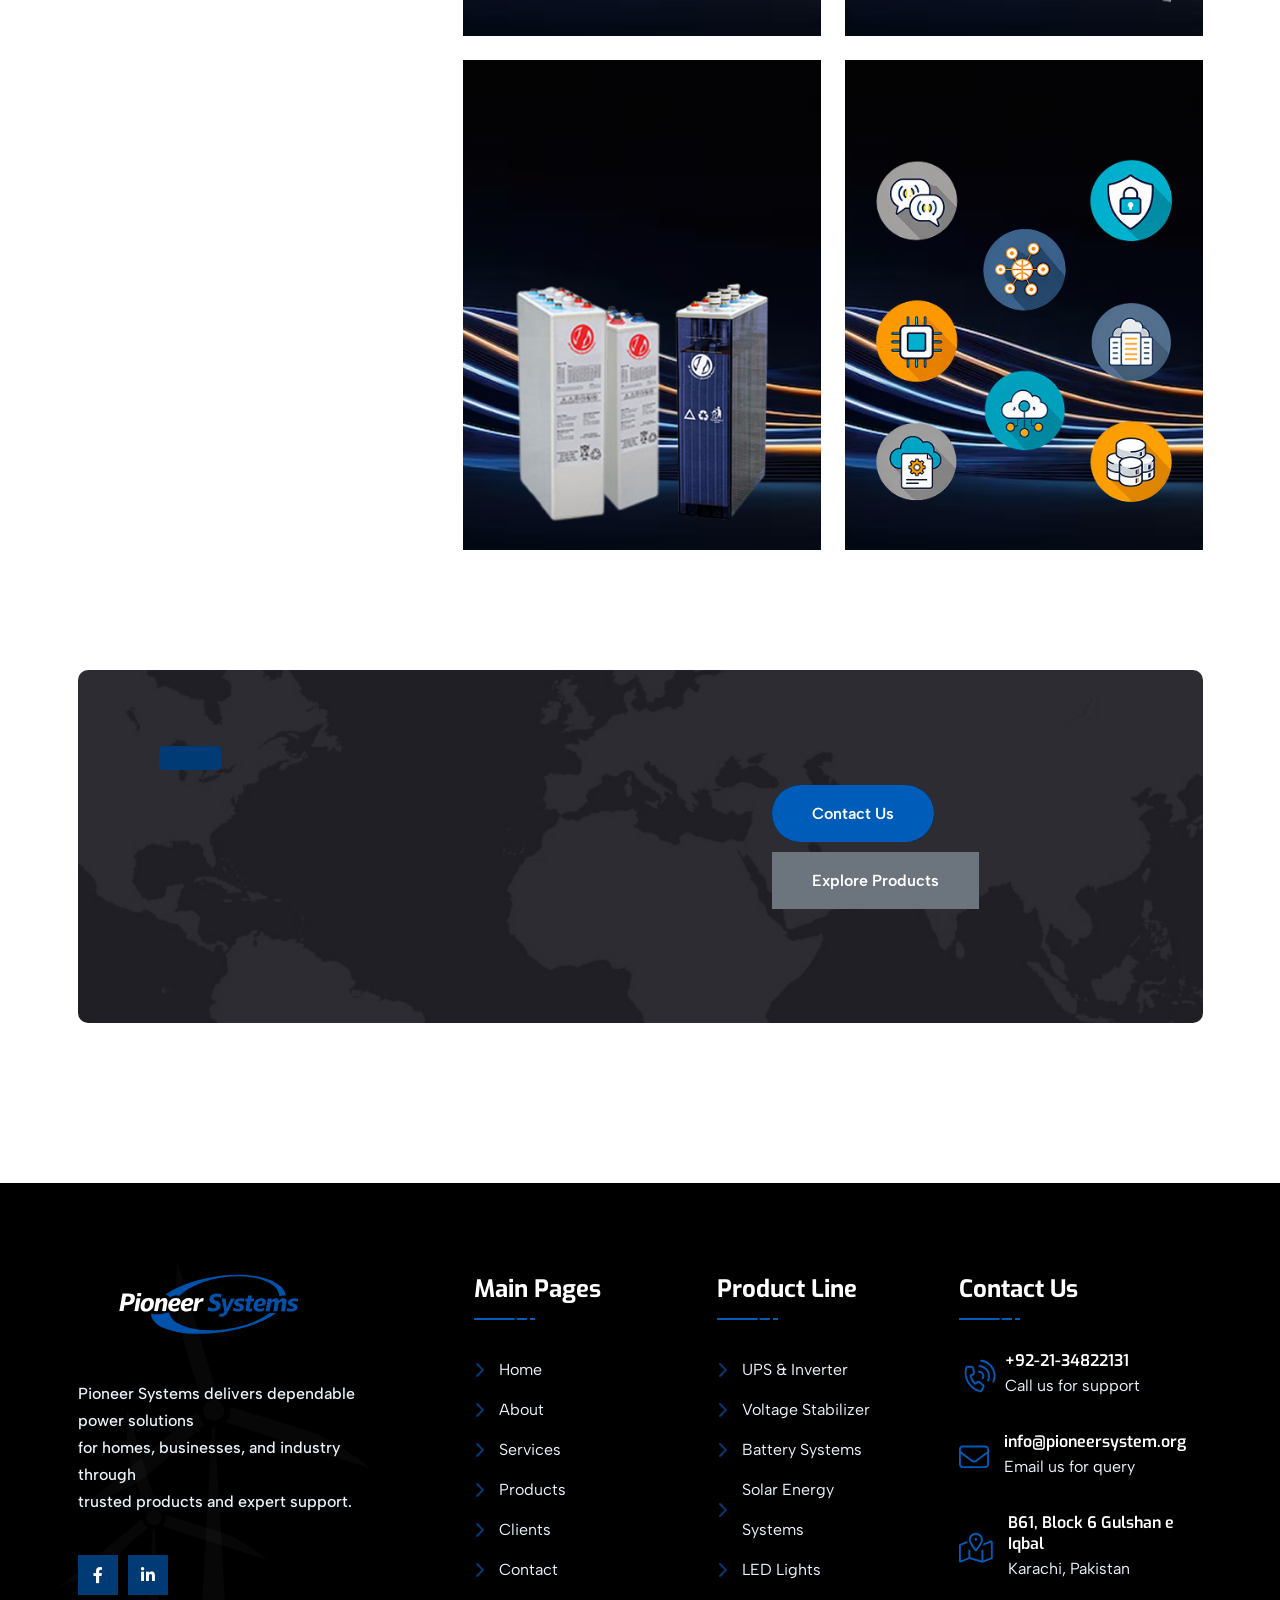
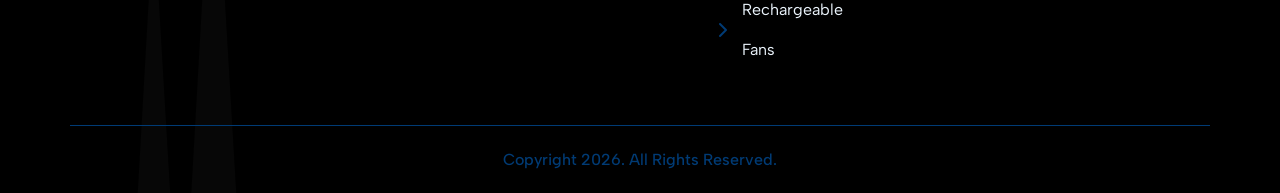
<file: product-category.html>
﻿<!DOCTYPE html>
<html lang="en">

<head>
    <meta charset="UTF-8">
    <meta http-equiv="X-UA-Compatible" content="IE=edge">
    <meta name="viewport" content="width=device-width, initial-scale=1.0">
    <!-- favicon -->
    <link rel="shortcut icon" type="image/x-icon" href="assets/images/fav.png">
    <title>Pioneer Systems - Products</title>

    <!-- fontawesome css -->
    <link rel="stylesheet" href="assets/css/plugins/fontawesome-6.css">
    <!-- fontawesome css -->
    <link rel="stylesheet" href="assets/css/plugins/swiper.css">
    <link rel="stylesheet" href="assets/css/plugins/unicons.css">
    <link rel="stylesheet" href="assets/css/plugins/metismenu.css">
    <link rel="stylesheet" href="assets/css/vendor/animate.css">
    <link rel="stylesheet" href="assets/css/vendor/magnific-popup.css">
    <!-- bootstrap css -->
    <link rel="stylesheet" href="assets/css/vendor/bootstrap.min.css">
    <!-- Custom css -->
    <link rel="stylesheet" href="assets/css/style.css">
</head>

<body>
    <!-- header style two -->
    <div class="header-header-two">
        <!-- header man start -->
        <div class="header-main-h2  header--sticky">
            <div class="container">
                <div class="row">
                    <div class="col-lg-12">
                        <div class="main-haeder-wrapper-h2">
                            <a href="index.html" class="logo-area">
                                <img src="assets/images/logo/logo-01.svg" alt="logo">
                            </a>

                            <!-- navigation area start -->
                            <div class="header-nav main-nav-one">
                                <nav>
                                    <ul>
                                        <li><a class="nav-link" href="index.html">HOME</a></li>
                                        <li><a class="nav-link" href="about.html">ABOUT</a></li>
                                        <li><a class="nav-link" href="clients.html">CLIENTS</a></li>
                                        <li><a class="nav-link" href="service.html">SERVICES</a></li>
                                        <li><a class="nav-link" href="product-category.html">PRODUCTS</a></li>
                                    </ul>
                                </nav>
                            </div>
                            <!-- navigation area end -->
                            <div class="actions-area">
                                <!-- <div class="search-btn" id="search">
                                    <svg width="17" height="16" viewBox="0 0 17 16" fill="none"
                                        xmlns="http://www.w3.org/2000/svg">
                                        <path
                                            d="M15.75 14.7188C16.0625 15.0312 16.0625 15.5 15.75 15.7812C15.625 15.9375 15.4375 16 15.25 16C15.0312 16 14.8438 15.9375 14.6875 15.7812L10.5 11.5938C9.375 12.5 7.96875 13 6.46875 13C2.90625 13 0 10.0938 0 6.5C0 2.9375 2.875 0 6.46875 0C10.0312 0 12.9688 2.9375 12.9688 6.5C12.9688 8.03125 12.4688 9.4375 11.5625 10.5312L15.75 14.7188ZM1.5 6.5C1.5 9.28125 3.71875 11.5 6.5 11.5C9.25 11.5 11.5 9.28125 11.5 6.5C11.5 3.75 9.25 1.5 6.5 1.5C3.71875 1.5 1.5 3.75 1.5 6.5Z"
                                            fill="#005CB9" />
                                    </svg>
                                </div> -->
                                <div class="menu-btn" id="menu-btn">
                                    <svg width="20" height="16" viewBox="0 0 20 16" fill="none"
                                        xmlns="http://www.w3.org/2000/svg">
                                        <rect y="14" width="20" height="2" fill="#005CB9" />
                                        <rect y="7" width="20" height="2" fill="#005CB9" />
                                        <rect width="20" height="2" fill="#005CB9" />
                                    </svg>
                                </div>
                                <a href="contact.html" class="rts-btn btn-primary">Contact Us</a>
                            </div>
                        </div>
                    </div>
                </div>
            </div>
        </div>
        <!-- header man end -->
    </div>
    <!-- header style two End -->


    <!-- header style two -->
    <!-- rts breadcrumb area -->
    <div class="rts-bread-crumb-area bg_image bg-breadcrumb">
        <div class="container">
            <div class="row">
                <div class="col-lg-12">
                    <div class="con-tent-main">
                        <div class="wrapper">
                            <!-- <span class="bg-text-stok">Products</span> -->
                            <div class="title skew-up">
                                <a href="#">Our Products</a>
                            </div>
                            <div class="slug skew-up">
                                <a href="index.html">HOME /</a>
                                <a class="active" href="product-category.html">OUR PRODUCTS</a>
                            </div>
                        </div>
                    </div>
                </div>
            </div>
        </div>
    </div>
    <!-- rts breadcrumb area end -->
    <!-- header style two End -->


    <!-- blog details area start -->
    <div class="rts-blog-list-area rts-section-gap product-category-layout">
        <div class="container">
            <div class="row g-5">
                                <!-- rts blog wizard area -->
                <div class="col-xl-4 col-md-12 col-sm-12 col-12">
                    <!-- Search widget -->
                    <div class="rts-single-wized search">
                        <div class="wized-body mt--0">
                            <div class="rts-search-wrapper">
                                <input id="product-search" class="Search" type="search" placeholder="Search products">
                                <button id="product-search-button" type="button" aria-label="Search products"><i
                                        class="fal fa-search"></i></button>
                            </div>
                        </div>
                    </div>

                    <!-- Categories widget -->
                    <div class="rts-single-wized Categories">
                        <div class="wized-header">
                            <h5 class="title">Categories</h5>
                        </div>
                        <div class="wized-body" id="product-category-list">
                            <ul class="single-categories">
                                <li><a href="#">AC Power Products <i class="far fa-long-arrow-right"></i></a></li>
                            </ul>
                            <ul class="single-categories">
                                <li><a href="#">DC Power Products <i class="far fa-long-arrow-right"></i></a></li>
                            </ul>
                            <ul class="single-categories">
                                <li><a href="#">PV / Solar Products <i class="far fa-long-arrow-right"></i></a></li>
                            </ul>
                            <ul class="single-categories">
                                <li><a href="#">AC / DC Products <i class="far fa-long-arrow-right"></i></a></li>
                            </ul>
                            <ul class="single-categories">
                                <li><a href="#">IT Infrastructure <i class="far fa-long-arrow-right"></i></a></li>
                            </ul>
                        </div>
                    </div>
                    <!-- Vendor & Technology Partners Box -->
                    <!-- <div class="rts-single-wized product-partners-box mt--35" id="product-partners-box">
                        <div class="wized-header">
                            <h5 class="title">Vendor &amp; Technology Partners</h5>
                        </div>
                        <div class="wized-body">
                            <div class="product-partners" id="product-partners"
                                aria-label="Vendor and technology partners"></div>
                        </div>
                    </div> -->
                </div>
                <!-- rts-blog wizard end area -->
                <!-- rts blog post area -->
                <div class="col-xl-8 col-md-8 col-sm-12 col-12">
                    <div class="row g-24" id="product-grid">
                        <!-- 1. UPS & Inverter Solutions -->
                        <div class="col-lg-6 col-md-6 col-sm-6 col-12">
                            <div class="project-one-wrapper">
                                <div class="shape"><img src="assets/images/project/shape/01.png" alt="shape"></div>
                                <a href="product-detail.html?product=ups-inverter" class="thumbnail">
                                    <img src="assets/images/products/ups/ups-cover.png"
                                        alt="UPS &amp; Inverter Solutions">
                                </a>
                                <div class="content">
                                    <span class="pre">AC Power Products</span>
                                    <a href="product-detail.html?product=ups-inverter">
                                        <h5 class="title">UPS &amp; Inverter Solutions</h5>
                                    </a>
                                </div>
                            </div>
                        </div>

                        <!-- 2. AVR & Line Conditioner -->
                        <div class="col-lg-6 col-md-6 col-sm-6 col-12">
                            <div class="project-one-wrapper">
                                <div class="shape"><img src="assets/images/project/shape/01.png" alt="shape"></div>
                                <a href="product-detail.html?product=avr-line-conditioner" class="thumbnail">
                                    <img src="assets/images/products/avr/avr-cover.png"
                                        alt="AVR &amp; Line Conditioner">
                                </a>
                                <div class="content">
                                    <span class="pre">AC Power Products</span>
                                    <a href="product-detail.html?product=avr-line-conditioner">
                                        <h5 class="title">AVR &amp; Line Conditioner</h5>
                                    </a>
                                </div>
                            </div>
                        </div>


                        <!-- 3. Industrial AGM & VRLA Batteries -->
                        <div class="col-lg-6 col-md-6 col-sm-6 col-12">
                            <div class="project-one-wrapper">
                                <div class="shape"><img src="assets/images/project/shape/01.png" alt="shape"></div>
                                <a href="product-detail.html?product=batteries" class="thumbnail">
                                    <img src="assets/images/products/batteries/batteries-cover.png"
                                        alt="Industrial AGM &amp; VRLA Batteries">
                                </a>
                                <div class="content">
                                    <span class="pre">DC Power Products</span>
                                    <a href="product-detail.html?product=batteries">
                                        <h5 class="title">Industrial AGM &amp; VRLA Batteries</h5>
                                    </a>
                                </div>
                            </div>
                        </div>

                        <!-- 4. Lithium Iron Phosphate (LiFePO4) Storage -->
                        <div class="col-lg-6 col-md-6 col-sm-6 col-12">
                            <div class="project-one-wrapper">
                                <div class="shape"><img src="assets/images/project/shape/01.png" alt="shape"></div>
                                <a href="product-detail.html?product=lifepo4" class="thumbnail">
                                    <img src="assets/images/products/lifepo4/lifepo4-cover.png"
                                        alt="Lithium Iron Phosphate (LiFePO4) Storage">
                                </a>
                                <div class="content">
                                    <span class="pre">DC Power Products</span>
                                    <a href="product-detail.html?product=lifepo4">
                                        <h5 class="title">Lithium Iron Phosphate (LiFePO4) Storage</h5>
                                    </a>
                                </div>
                            </div>
                        </div>

                        <!-- 5. Tubular OPzV & OPzS Stationary Cells -->
                        <div class="col-lg-6 col-md-6 col-sm-6 col-12">
                            <div class="project-one-wrapper">
                                <div class="shape"><img src="assets/images/project/shape/01.png" alt="shape"></div>
                                <a href="product-detail.html?product=opzv-opzs" class="thumbnail">
                                    <img src="assets/images/products/opz/opz-cover.png"
                                        alt="Tubular OPzV &amp; OPzS Stationary Cells">
                                </a>
                                <div class="content">
                                    <span class="pre">DC Power Products</span>
                                    <a href="product-detail.html?product=opzv-opzs">
                                        <h5 class="title">Tubular OPzV &amp; OPzS Stationary Cells</h5>
                                    </a>
                                </div>
                            </div>
                        </div>

                        <!-- 6. IT & Infrastructure Solutions -->
                        <div class="col-lg-6 col-md-6 col-sm-6 col-12">
                            <div class="project-one-wrapper">
                                <div class="shape"><img src="assets/images/project/shape/01.png" alt="shape"></div>
                                <a href="product-detail.html?product=it-infrastructure" class="thumbnail">
                                    <img src="assets/images/products/it/cover.png"
                                        alt="IT and Infrastructure Solutions">
                                </a>
                                <div class="content">
                                    <span class="pre">IT Infrastructure</span>
                                    <a href="product-detail.html?product=it-infrastructure">
                                        <h5 class="title">IT &amp; Infrastructure Solutions</h5>
                                    </a>
                                </div>
                            </div>
                        </div>
                    </div>
                </div>
                <!-- rts-blog post end area -->
            </div>
        </div>
    </div>
    <!-- blog details area end -->


    <!-- rts cta area start -->
    <div class="rts-cta-area rts-section-gapBottom">
        <div class="container">
            <div class="row">
                <div class="col-lg-12">
                    <div class="cta-solari-wrapper">
                        <div class="left-area">
                            <span class="pre skew-up">
                                <span>Get In</span> Touch
                            </span>
                            <h4 class="title skew-up">
                                Need a reliable power solution? Inquire directly or explore our full catalog.
                            </h4>
                        </div>
                        <div class="right-area">
                            <div class="d-flex flex-wrap align-items-center gap-3">
                                <a href="contact.html" class="rts-btn btn-primary">Contact Us</a>
                                <a href="product-category.html" class="rts-btn btn-secondary"
                                    style="border-radius: 0">Explore Products</a>
                            </div>
                        </div>
                    </div>
                </div>
            </div>
        </div>
    </div>
    <!-- rts cta area end -->


    <!-- header style two -->
    <div id="side-bar" class="side-bar header-two">
        <button class="close-icon-menu"><i class="far fa-times"></i></button>
        <!-- mobile menu area start -->
        <div class="mobile-menu-main">
            <nav class="nav-main mainmenu-nav mt--30">
                <ul class="mainmenu metismenu" id="mobile-menu-active">
                    <li>
                        <a href="index.html" class="main">HOME</a>
                    </li>
                    <li>
                        <a href="about.html" class="main">ABOUT</a>
                    </li>
                    <li>
                        <a href="clients.html" class="main">CLIENTS</a>
                    </li>
                    <li>
                        <a href="service.html" class="main">SERVICES</a>
                    </li>
                    <li>
                        <a href="product-category.html" class="main">PRODUCTS</a>
                    </li>
                    <li>
                        <a href="contact.html" class="main">CONTACT</a>
                    </li>
                </ul>
            </nav>
        </div>
        <!-- mobile menu area end -->
    </div>
    <!-- header style two End -->

    <!-- Footer style two -->
    <!-- rts footer two area start -->
    <div class="rts-footer-one  footer-bg-two">
        <div class="shape-image-f-2">
            <img src="assets/images/footer/07.png" alt="shape-footer">
        </div>
        <div class="container">
            <div class="row pt--90  pb--55 pb_sm--40">
                <div class="col-lg-12">
                    <div class="single-footer-one-wrapper two">
                        <div class="single-footer-component first">
                            <a href="index.html" class="logo-area-footer">
                                <img src="assets/images/logo/logo-footer.svg" alt="logo">
                            </a>
                            <div class="body mt--45">
                                <p class="disc">
                                    Pioneer Systems delivers dependable power solutions <br> for homes, businesses, and
                                    industry through <br> trusted products and expert support.
                                </p>
                                <div class="rts-social-style-one">
                                    <ul>
                                        <li>
                                            <a href="#">
                                                <i class="fa-brands fa-facebook-f"></i>
                                            </a>
                                        </li>
                                        <!-- <li>
                                            <a href="#">
                                                <i class="fa-brands fa-twitter"></i>
                                            </a>
                                        </li> -->
                                        <!-- <li>
                                            <a href="#">
                                                <i class="fa-brands fa-youtube"></i>
                                            </a>
                                        </li> -->
                                        <li>
                                            <a href="#">
                                                <i class="fa-brands fa-linkedin-in"></i>
                                            </a>
                                        </li>
                                    </ul>
                                </div>
                            </div>
                        </div>
                        <div class="single-footer-component">
                            <div class="title-area">
                                <h5 class="title">Main Pages</h5>
                            </div>
                            <div class="body">
                                <div class="pages-footer">
                                    <ul>
                                        <li>
                                            <a href="index.html">
                                                <i class="fa-regular fa-chevron-right"></i>
                                                <p>Home</p>
                                            </a>
                                        </li>
                                        <li>
                                            <a href="about.html">
                                                <i class="fa-regular fa-chevron-right"></i>
                                                <p>About</p>
                                            </a>
                                        </li>
                                        <li>
                                            <a href="service.html">
                                                <i class="fa-regular fa-chevron-right"></i>
                                                <p>Services</p>
                                            </a>
                                        </li>
                                        <li>
                                            <a href="product-category.html">
                                                <i class="fa-regular fa-chevron-right"></i>
                                                <p>Products</p>
                                            </a>
                                        </li>
                                        <li>
                                            <a href="clients.html">
                                                <i class="fa-regular fa-chevron-right"></i>
                                                <p>Clients</p>
                                            </a>
                                        </li>
                                        <li>
                                            <a href="contact.html">
                                                <i class="fa-regular fa-chevron-right"></i>
                                                <p>Contact</p>
                                            </a>
                                        </li>
                                    </ul>
                                </div>
                            </div>
                        </div>
                        <div class="single-footer-component">
                            <div class="title-area">
                                <h5 class="title">Product Line</h5>
                            </div>
                            <div class="body">
                                <div class="pages-footer">
                                    <ul>
                                        <li>
                                            <a href="product-detail.html?product=vdc-inverter">
                                                <i class="fa-regular fa-chevron-right"></i>
                                                <p>UPS &amp; Inverter</p>
                                            </a>
                                        </li>
                                        <li>
                                            <a href="product-detail.html?product=avr-stablizer">
                                                <i class="fa-regular fa-chevron-right"></i>
                                                <p>Voltage Stabilizer</p>
                                            </a>
                                        </li>
                                        <li>
                                            <a href="product-detail.html?product=batteries">
                                                <i class="fa-regular fa-chevron-right"></i>
                                                <p>Battery Systems</p>
                                            </a>
                                        </li>
                                        <li>
                                            <a href="product-detail.html?product=solar">
                                                <i class="fa-regular fa-chevron-right"></i>
                                                <p>Solar Energy Systems</p>
                                            </a>
                                        </li>
                                        <li>
                                            <a href="product-detail.html?product=led-lights">
                                                <i class="fa-regular fa-chevron-right"></i>
                                                <p>LED Lights</p>
                                            </a>
                                        </li>
                                        <li>
                                            <a href="product-detail.html?product=dc-rechargable-fans">
                                                <i class="fa-regular fa-chevron-right"></i>
                                                <p>Rechargeable Fans</p>
                                            </a>
                                        </li>
                                    </ul>
                                </div>
                            </div>
                        </div>
                        <div class="single-footer-component last">
                            <div class="title-area">
                                <h5 class="title">Contact Us</h5>
                            </div>
                            <div class="body">
                                <!-- footer contact area start -->
                                <div class="footer-contact-wrapper-2">
                                    <!-- single contact area start -->
                                    <div class="contact-single">
                                        <div class="icon">
                                            <svg width="42" height="42" viewBox="0 0 42 42" fill="none"
                                                xmlns="http://www.w3.org/2000/svg">
                                                <path
                                                    d="M14.5332 21.1589L12.5385 22.04C13.16 24.5227 14.4784 26.8062 16.3178 28.5859L18.0781 27.2989C18.8822 26.6994 19.987 26.7381 20.7603 27.3742L24.6985 30.4454C25.5518 31.103 25.7825 32.323 25.3143 33.2699L23.2386 37.1746C23.0513 37.5534 22.7254 37.8092 22.3702 38.0143C21.8628 38.3072 21.2674 38.448 20.6485 38.1963C15.3952 36.8316 11.0703 33.4423 8.375 28.7739C5.67969 24.1055 4.90689 18.6654 6.35167 13.4334C6.63048 12.3929 7.53602 11.7348 8.56085 11.752L12.9803 11.9068C14.0344 11.9747 14.9463 12.7338 15.1184 13.8523L15.8091 18.7985C15.9734 19.7862 15.4544 20.7624 14.5332 21.1589ZM15.5922 30.4933C12.9875 28.2083 11.2004 25.1129 10.5239 21.7146C10.471 21.2715 10.6583 20.8928 11.0643 20.6584L13.7479 19.4473C13.7479 19.4473 13.7479 19.4473 13.7987 19.418C13.9002 19.3594 14.0231 19.2207 13.986 19.0392L13.1645 14.1008C13.1781 13.89 12.9887 13.7963 12.8286 13.7534L8.43847 13.6494C8.35843 13.628 8.30769 13.6573 8.25695 13.6866C8.15546 13.7452 8.10472 13.7745 8.06182 13.9346C6.79646 18.657 7.48712 23.6032 9.94805 27.8657C12.409 32.1281 16.398 35.1701 21.1204 36.4355C21.3605 36.4998 21.5127 36.4119 21.5556 36.2518L23.6606 32.3978C23.7035 32.2377 23.6664 32.0562 23.5278 31.9333L19.6402 28.8327C19.5016 28.7098 19.24 28.7255 19.1679 28.8348L16.7772 30.5534C16.4512 30.8092 15.9496 30.7606 15.5922 30.4933ZM22.2779 5.86222C27.3534 6.45011 31.8069 9.35917 34.3558 13.7739C36.9339 18.2393 37.2264 23.5507 35.1978 28.2402C35.1042 28.4296 34.9813 28.5682 34.829 28.6561C34.5753 28.8026 34.263 28.8476 33.9936 28.7325C33.484 28.5531 33.2926 27.987 33.5013 27.5282C35.2704 23.3269 35.0171 18.6694 32.732 14.7114C30.4761 10.8041 26.5693 8.256 22.0462 7.68745C21.5445 7.63881 21.15 7.18997 21.2494 6.65898C21.2981 6.15729 21.7469 5.76284 22.2779 5.86222ZM20.673 11.0513C24.3664 11.3546 27.668 13.4403 29.4844 16.5864C31.3301 19.7832 31.4855 23.6853 29.9016 27.0355C29.8079 27.2249 29.6557 27.3128 29.5035 27.4007C29.2497 27.5472 28.9374 27.5922 28.6173 27.5064C28.1292 27.2469 27.9377 26.6809 28.1971 26.1928C29.5295 23.4614 29.4133 20.2133 27.8606 17.5239C26.3371 14.8852 23.5823 13.1605 20.5507 12.9487C19.9982 12.9293 19.6038 12.4805 19.6231 11.9281C19.6718 11.4264 20.1206 11.0319 20.673 11.0513ZM19.8921 16.8471C21.8031 16.7587 23.5954 17.7536 24.5622 19.4282C25.5583 21.1535 25.5238 23.2031 24.4917 24.8139C24.3688 24.9525 24.2673 25.0111 24.1151 25.099C23.8614 25.2455 23.469 25.269 23.1703 25.1032C22.7329 24.8144 22.5922 24.2191 22.881 23.7818C23.5814 22.7684 23.6337 21.4527 22.9892 20.3364C22.3739 19.2708 21.2084 18.6582 19.9806 18.7581C19.4574 18.7895 19.0122 18.37 18.9808 17.8469C18.9494 17.3237 19.369 16.8785 19.8921 16.8471Z"
                                                    fill="#005CB9" />
                                            </svg>
                                        </div>
                                        <div class="info-content ml-dec-5">
                                            <a href="tel:+922134822131">
                                                <h6 class="title">+92-21-34822131</h6>
                                            </a>
                                            <span>Call us for support</span>
                                        </div>
                                    </div>
                                    <!-- single contact area end -->
                                    <!-- single contact area start -->
                                    <div class="contact-single">
                                        <div class="icon">

                                            <svg width="30" height="23" viewBox="0 0 30 23" fill="none"
                                                xmlns="http://www.w3.org/2000/svg">
                                                <path
                                                    d="M26.25 0.5C28.3008 0.5 30 2.19922 30 4.25V19.25C30 21.3594 28.3008 23 26.25 23H3.75C1.64063 23 0 21.3594 0 19.25L0 4.25C0 2.19922 1.64063 0.5 3.75 0.5L26.25 0.5ZM3.75 2.375C2.69531 2.375 1.875 3.25391 1.875 4.25V6.35938L13.3008 14.9727C14.2969 15.7344 15.6445 15.7344 16.6406 14.9727L28.125 6.41797V4.25C28.125 3.25391 27.2461 2.375 26.25 2.375L3.75 2.375ZM28.125 19.25V8.70312L17.8125 16.4375C16.9336 17.082 15.9375 17.4336 15 17.4336C14.0039 17.4336 13.0078 17.082 12.1875 16.4375L1.875 8.70312L1.875 19.25C1.875 20.3047 2.69531 21.125 3.75 21.125H26.25C27.2461 21.125 28.125 20.3047 28.125 19.25Z"
                                                    fill="#005CB9" />
                                            </svg>

                                        </div>
                                        <div class="info-content">
                                            <a href="mailto:info@pioneersystem.org">
                                                <h6 class="title">info@pioneersystem.org</h6>
                                            </a>
                                            <span>Email us for query</span>
                                        </div>
                                    </div>
                                    <!-- single contact area end -->
                                    <!-- single contact area start -->
                                    <div class="contact-single">
                                        <div class="icon">

                                            <svg width="34" height="31" viewBox="0 0 34 31" fill="none"
                                                xmlns="http://www.w3.org/2000/svg">
                                                <path
                                                    d="M15.4688 7.3125C15.4688 6.55078 16.0547 5.90625 16.875 5.90625C17.6367 5.90625 18.2812 6.55078 18.2812 7.3125C18.2812 8.13281 17.6367 8.71875 16.875 8.71875C16.0547 8.71875 15.4688 8.13281 15.4688 7.3125ZM15.9961 19.0312C14.1211 16.6875 9.84375 11.0039 9.84375 7.78125C9.84375 3.91406 12.9492 0.75 16.875 0.75C20.7422 0.75 23.9062 3.91406 23.9062 7.78125C23.9062 11.0039 19.5703 16.6875 17.6953 19.0312C17.2852 19.6172 16.4062 19.6172 15.9961 19.0312ZM21.4453 9.83203C21.8555 8.89453 22.0312 8.25 22.0312 7.78125C22.0312 4.96875 19.6875 2.625 16.875 2.625C14.0039 2.625 11.7188 4.96875 11.7188 7.78125C11.7188 8.25 11.8359 8.89453 12.2461 9.83203C12.5977 10.7695 13.1836 11.7656 13.7695 12.7617C14.7656 14.4023 15.9375 15.9844 16.875 17.1562C17.7539 15.9844 18.9258 14.4023 19.9219 12.7617C20.5078 11.7656 21.0938 10.7695 21.4453 9.83203ZM23.7305 13.8164C23.7305 13.875 23.6719 13.875 23.6133 13.875C24.082 13.0547 24.5508 12.1758 24.9023 11.3555L31.8164 8.60156C32.6953 8.25 33.75 8.89453 33.75 9.89062V25.7695C33.75 26.3555 33.3984 26.8828 32.8125 27.0586L23.7305 30.6914C23.5547 30.8086 23.3789 30.8086 23.1445 30.75L10.3125 27.0586L1.875 30.457C0.996094 30.8086 0 30.1641 0 29.168L0 13.2891C0 12.7031 0.292969 12.1758 0.878906 12L8.08594 9.07031C8.20312 9.71484 8.37891 10.3008 8.61328 10.8867L1.875 13.582L1.875 28.4648L9.375 25.4766V18.5625C9.375 18.0938 9.78516 17.625 10.3125 17.625C10.7813 17.625 11.25 18.0938 11.25 18.5625V25.3594L22.5 28.582V18.5625C22.5 18.0938 22.9102 17.625 23.4375 17.625C23.9062 17.625 24.375 18.0938 24.375 18.5625V28.4648L31.875 25.4766V10.5937L23.7305 13.8164Z"
                                                    fill="#005CB9" />
                                            </svg>

                                        </div>
                                        <div class="info-content">
                                            <a href="#">
                                                <h6 class="title">B61, Block 6 Gulshan e Iqbal</h6>
                                            </a>
                                            <span>Karachi, Pakistan</span>
                                        </div>
                                    </div>
                                    <!-- single contact area end -->
                                </div>
                                <!-- footer contact area end -->
                            </div>
                        </div>
                    </div>
                </div>
            </div>
            <div class="row pb--20 pt--20 border-top-copyright">
                <div class="col-lg-12">
                    <!-- copyright area start -->
                    <div class="copyright-area-two">
                        <div class="left">
                            <p>Copyright 2026. All Rights Reserved.</p>
                        </div>
                        <!-- <div class="right">
                        <ul>
                            <li><a href="#">Terms & conditions</a></li>
                            <li><a href="#">Privacy policy</a></li>
                        </ul>
                    </div> -->
                    </div>
                    <!-- copyright area end -->
                </div>
            </div>
        </div>
    </div>
    <!-- rts footer area one end -->
    <!-- Footer style two End -->



    <!-- header style two -->

    <div class="progress-wrap">
        <svg class="progress-circle svg-content" width="100%" height="100%" viewBox="-1 -1 102 102">
            <path d="M50,1 a49,49 0 0,1 0,98 a49,49 0 0,1 0,-98"
                style="transition: stroke-dashoffset 10ms linear 0s; stroke-dasharray: 307.919, 307.919; stroke-dashoffset: 307.919;">
            </path>
        </svg>
    </div>


    <!-- pre loader start -->
    <div id="elevate-load">
        <div class="loader-wrapper">
            <div class="lds-ellipsis">
                <div></div>
                <div></div>
                <div></div>
                <div></div>
            </div>
        </div>
    </div>
    <!-- pre loader end -->


    <div class="search-input-area">
        <div class="container">
            <div class="search-input-inner">
                <div class="input-div">
                    <input id="searchInput1" class="search-input" type="text" placeholder="Search by keyword or #">
                    <button><i class="far fa-search"></i></button>
                </div>
            </div>
        </div>
        <div id="close" class="search-close-icon"><i class="far fa-times"></i></div>
    </div>

    <div id="anywhere-home" class="">
    </div>


    <!-- jquery js -->
    <script src="assets/js/plugins/jquery.min.js"></script>
    <script src="assets/js/vendor/jqueryui.js"></script>
    <script src="assets/js/plugins/counter-up.js"></script>
    <script src="assets/js/plugins/swiper.js"></script>
    <script src="assets/js/plugins/metismenu.js"></script>
    <script src="assets/js/vendor/waypoint.js"></script>
    <script src="assets/js/vendor/waw.js"></script>
    <script src="assets/js/plugins/gsap.min.js"></script>
    <script src="assets/js/plugins/scrolltigger.js"></script>
    <script src="assets/js/vendor/split-text.js"></script>
    <script src="assets/js/vendor/contact.form.js"></script>
    <script src="assets/js/vendor/split-type.js"></script>
    <script src="assets/js/plugins/jquery-timepicker.js"></script>
    <script src="assets/js/plugins/bootstrap.min.js"></script>
    <script src="assets/js/vendor/magnific-popup.min.js"></script>

    <script src="assets/js/main.js"></script>
    <script src="assets/js/product-logic.js"></script>
    <script src="assets/js/product-category-logic.js"></script>
    <!-- header style two End -->

</body>

</html>
</file>
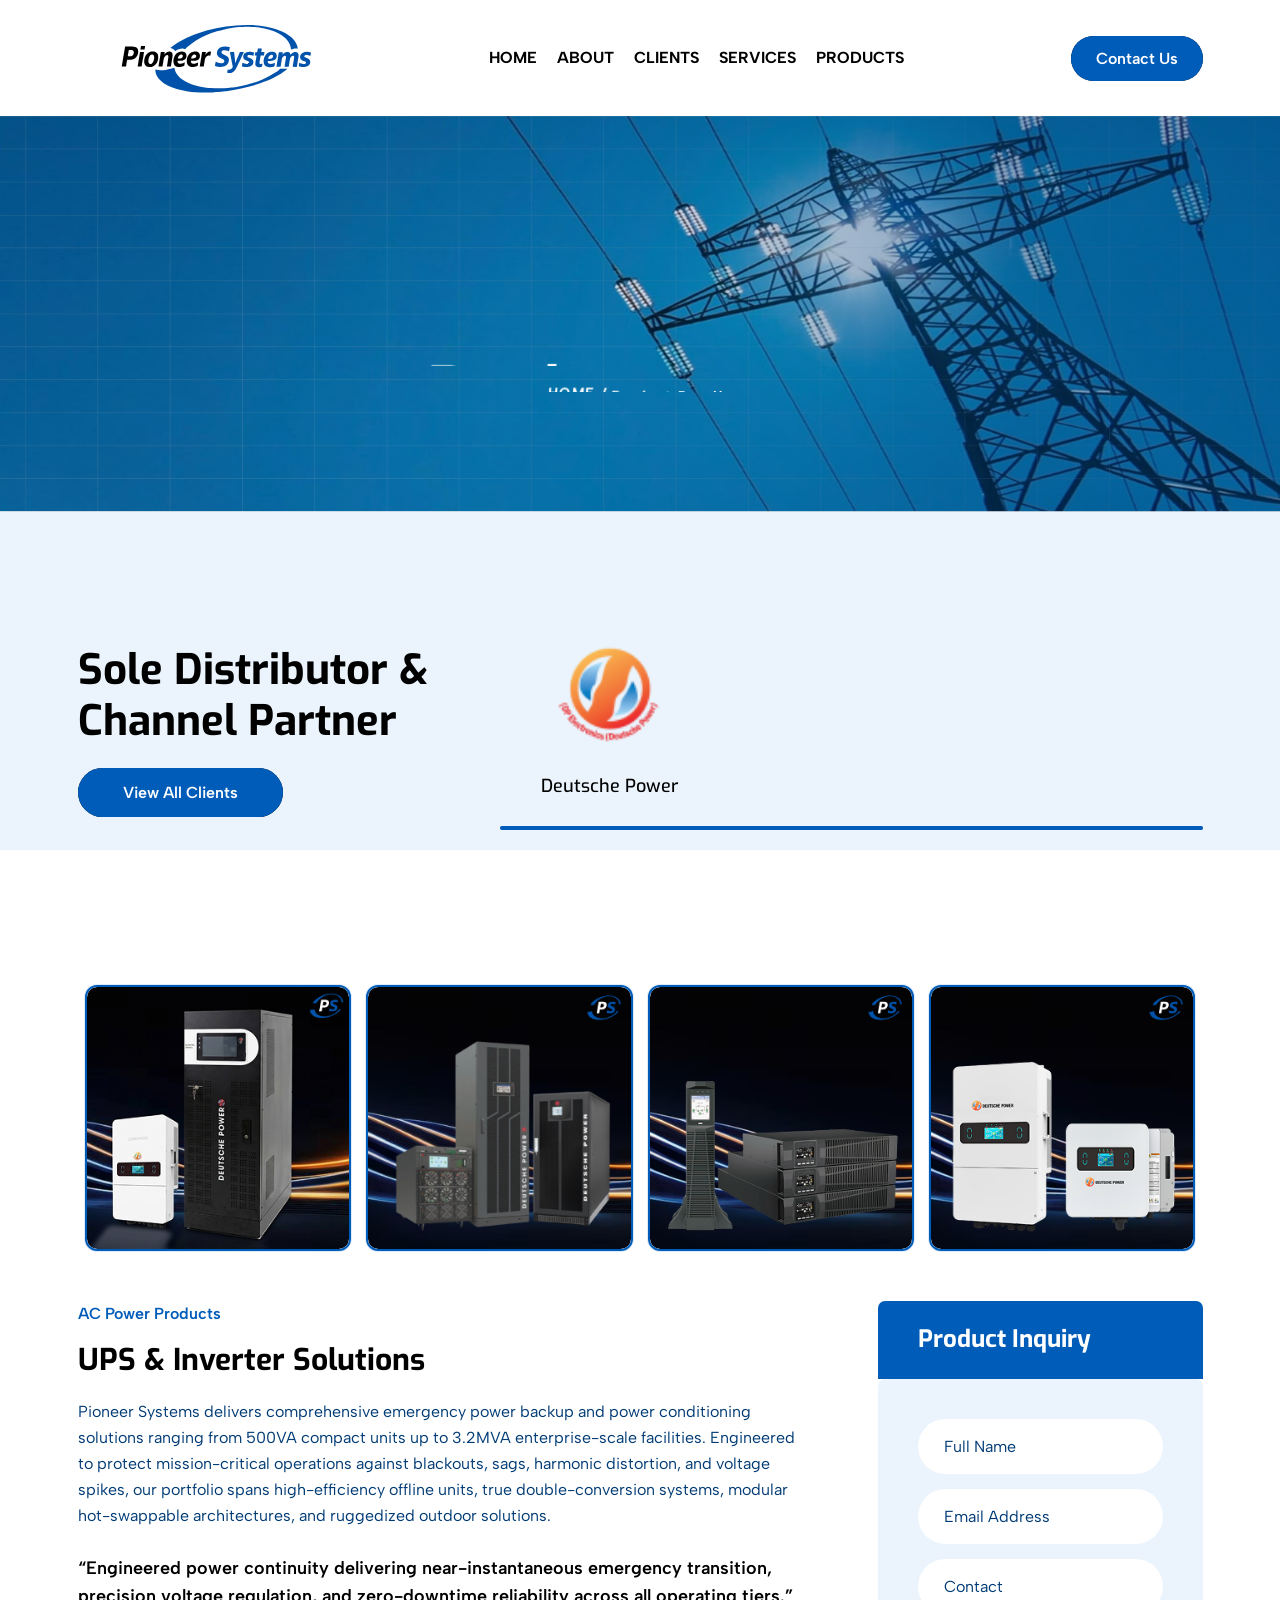
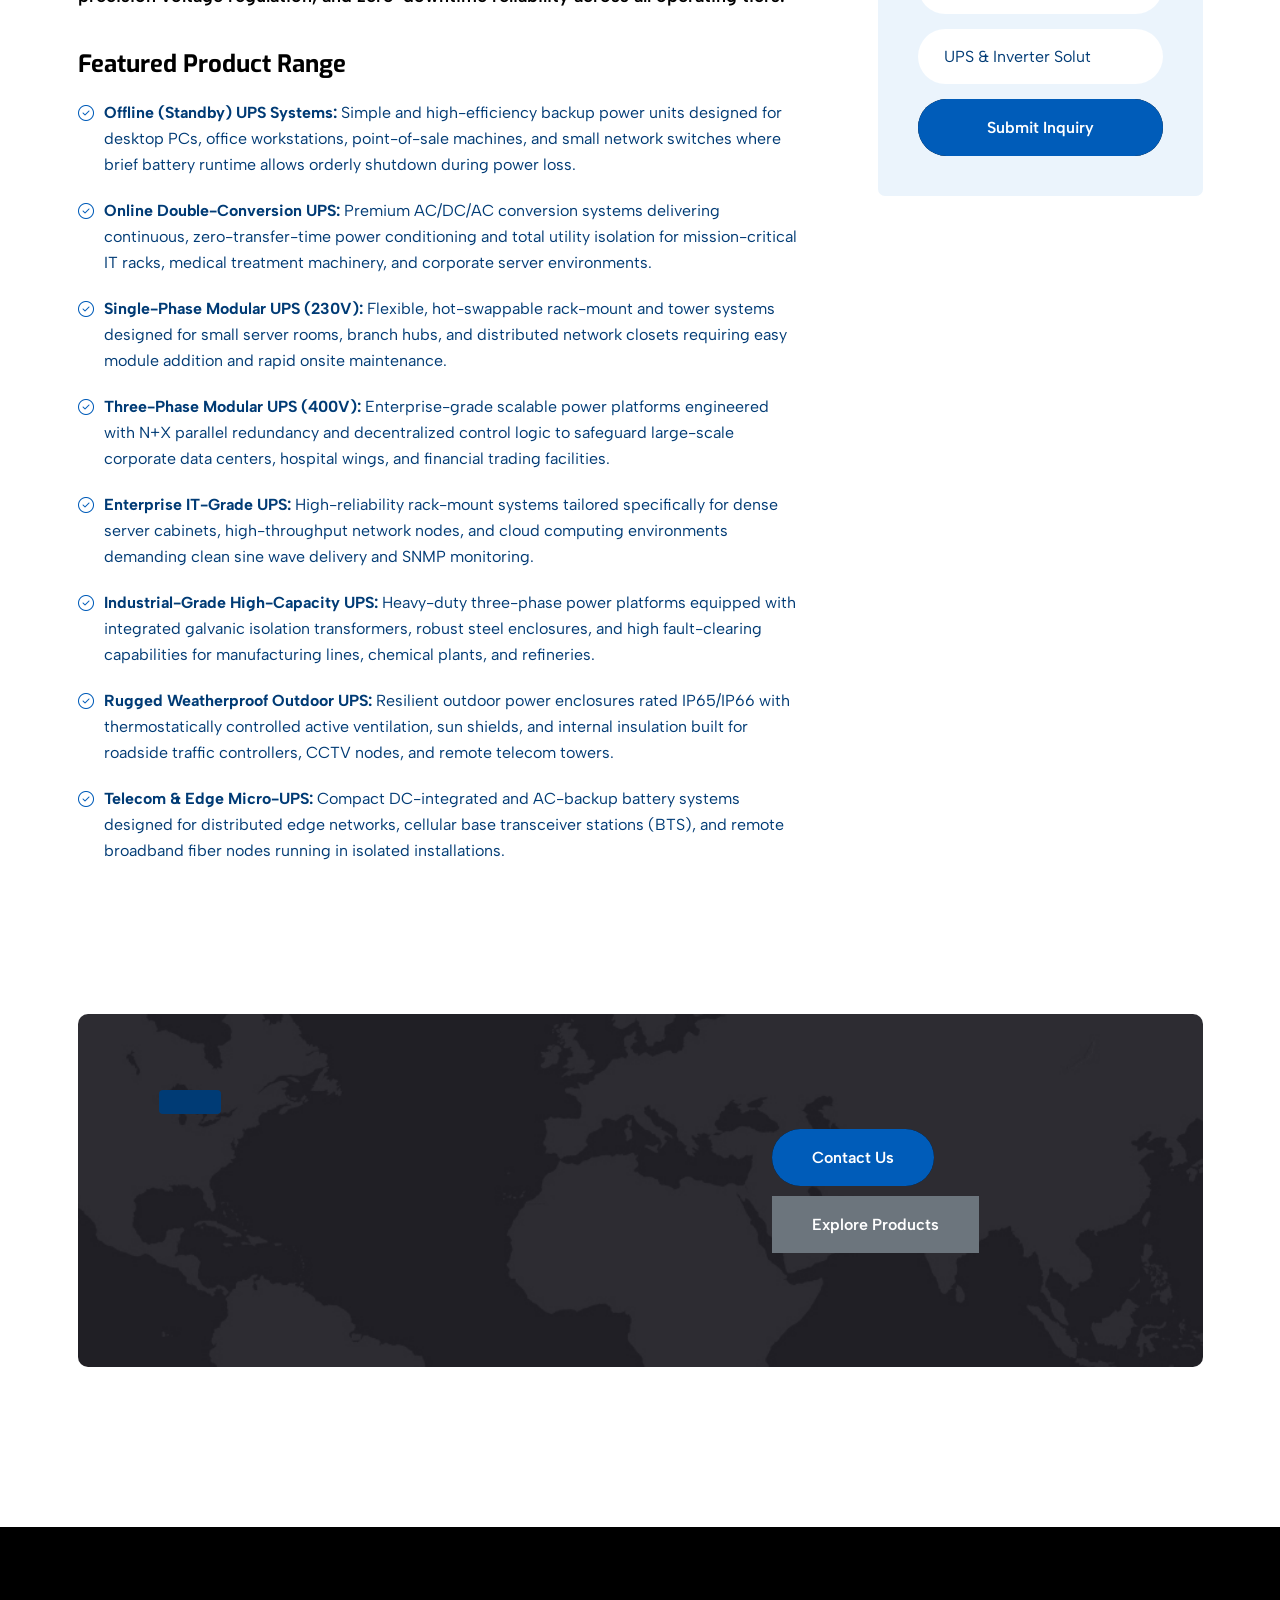
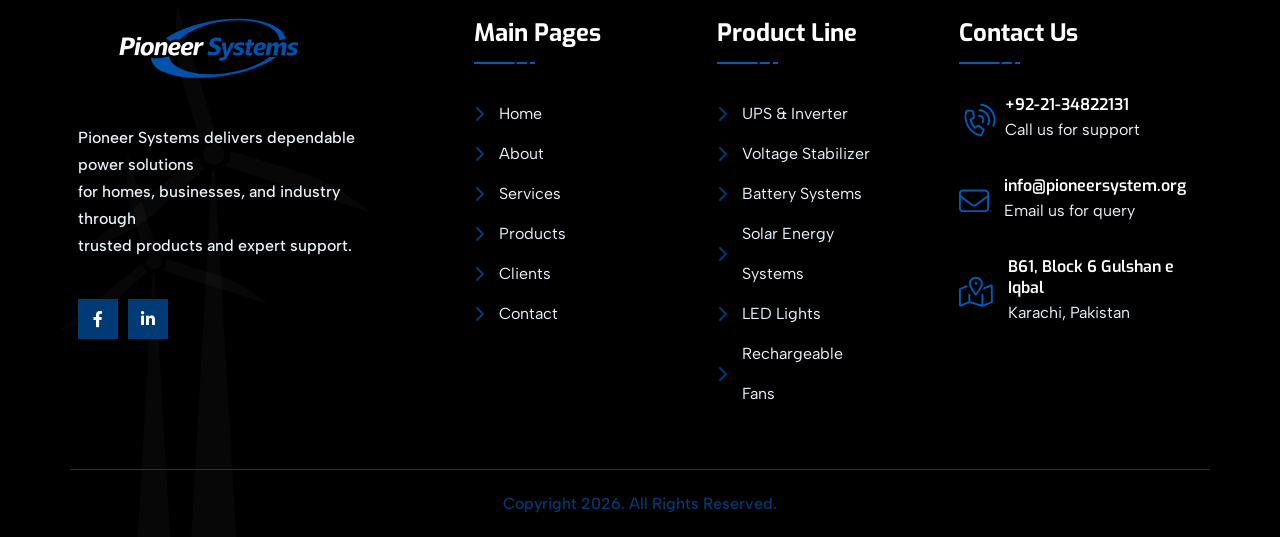
<file: product-detail.html>
﻿<!DOCTYPE html>
<html lang="en">

<head>
    <meta charset="UTF-8">
    <meta http-equiv="X-UA-Compatible" content="IE=edge">
    <meta name="viewport" content="width=device-width, initial-scale=1.0">
    <!-- favicon -->
    <link rel="shortcut icon" type="image/x-icon" href="assets/images/fav.png">
    <title>Pioneer Systems - Product Details</title>

    <!-- fontawesome css -->
    <link rel="stylesheet" href="assets/css/plugins/fontawesome-6.css">
    <!-- fontawesome css -->
    <link rel="stylesheet" href="assets/css/plugins/swiper.css">
    <link rel="stylesheet" href="assets/css/plugins/unicons.css">
    <link rel="stylesheet" href="assets/css/plugins/metismenu.css">
    <link rel="stylesheet" href="assets/css/vendor/animate.css">
    <link rel="stylesheet" href="assets/css/vendor/magnific-popup.css">
    <!-- bootstrap css -->
    <link rel="stylesheet" href="assets/css/vendor/bootstrap.min.css">
    <!-- Custom css -->
    <link rel="stylesheet" href="assets/css/style.css">
</head>

<body>
    <!-- header style two -->
    <div class="header-header-two">
        <!-- header man start -->
        <div class="header-main-h2  header--sticky">
            <div class="container">
                <div class="row">
                    <div class="col-lg-12">
                        <div class="main-haeder-wrapper-h2">
                            <a href="index.html" class="logo-area">
                                <img src="assets/images/logo/logo-01.svg" alt="logo">
                            </a>

                            <!-- navigation area start -->
                            <div class="header-nav main-nav-one">
                                <nav>
                                    <ul>
                                        <li><a class="nav-link" href="index.html">HOME</a></li>
                                        <li><a class="nav-link" href="about.html">ABOUT</a></li>
                                        <li><a class="nav-link" href="clients.html">CLIENTS</a></li>
                                        <li><a class="nav-link" href="service.html">SERVICES</a></li>
                                        <li><a class="nav-link" href="product-category.html">PRODUCTS</a></li>
                                    </ul>
                                </nav>
                            </div>
                            <!-- navigation area end -->
                            <div class="actions-area">
                                <!-- <div class="search-btn" id="search">
                                    <svg width="17" height="16" viewBox="0 0 17 16" fill="none"
                                        xmlns="http://www.w3.org/2000/svg">
                                        <path
                                            d="M15.75 14.7188C16.0625 15.0312 16.0625 15.5 15.75 15.7812C15.625 15.9375 15.4375 16 15.25 16C15.0312 16 14.8438 15.9375 14.6875 15.7812L10.5 11.5938C9.375 12.5 7.96875 13 6.46875 13C2.90625 13 0 10.0938 0 6.5C0 2.9375 2.875 0 6.46875 0C10.0312 0 12.9688 2.9375 12.9688 6.5C12.9688 8.03125 12.4688 9.4375 11.5625 10.5312L15.75 14.7188ZM1.5 6.5C1.5 9.28125 3.71875 11.5 6.5 11.5C9.25 11.5 11.5 9.28125 11.5 6.5C11.5 3.75 9.25 1.5 6.5 1.5C3.71875 1.5 1.5 3.75 1.5 6.5Z"
                                            fill="#005CB9" />
                                    </svg>
                                </div> -->
                                <div class="menu-btn" id="menu-btn">
                                    <svg width="20" height="16" viewBox="0 0 20 16" fill="none"
                                        xmlns="http://www.w3.org/2000/svg">
                                        <rect y="14" width="20" height="2" fill="#005CB9" />
                                        <rect y="7" width="20" height="2" fill="#005CB9" />
                                        <rect width="20" height="2" fill="#005CB9" />
                                    </svg>
                                </div>
                                <a href="contact.html" class="rts-btn btn-primary">Contact Us</a>
                            </div>
                        </div>
                    </div>
                </div>
            </div>
        </div>
        <!-- header man end -->
    </div>
    <!-- header style two End -->


    <!-- header style two -->
    <!-- rts breadcrumb area -->

    <div class="rts-bread-crumb-area bg_image bg-breadcrumb">
        <div class="container">
            <div class="row">
                <div class="col-lg-12">
                    <div class="con-tent-main">
                        <div class="wrapper">
                            <!-- <span class="bg-text-stok">Product</span> -->
                            <div class="title skew-up">
                                <a href="#">Product Details</a>
                            </div>
                            <div class="slug skew-up">
                                <a href="index.html">HOME /</a>
                                <a class="active" href="product-detail.html">Product Details</a>
                            </div>
                        </div>
                    </div>
                </div>
            </div>
        </div>
    </div>
    <!-- rts breadcrumb area end -->
    <!-- header style two End -->

    <!-- solari category area start -->
    <div class="solari-category-area-start partners rts-section-gapTop">
        <div class="container">
            <div class="row align-items-center">
                <div class="col-xl-4 col-lg-6 col-md-12">
                    <div class="category-title-left-area">
                        <h2 class="title">Sole Distributor &amp; <br>Channel Partner</h2>
                        <!-- <p class="disc">
                            Explore the authorized brands and channel partners supporting this product.
                        </p> -->
                        <a href="clients.html" class="rts-btn btn-primary">View All Clients</a>
                    </div>
                </div>
                <div class="partners-slider col-xl-8 col-lg-6 col-md-12 pl--50 pl_md--10 pl_sm--10 mt_md--50 mt_sm--50">
                    <div class="swiper-category-shop">
                        <div class="swiper mySwiper-category-soalr">
                            <div class="swiper-wrapper" id="product-partners-slider"></div>
                            <div class="swiper-pagination"></div>
                        </div>
                    </div>

                </div>
            </div>
        </div>
    </div>
    <!-- solari category area end -->

    <!-- rts project details area start -->
    <div class="rts-project-details-area rts-section-gap">
        <div class="container">
            <section id="gallery" class="rts-section-gap">
                <div class="container">
                    <div id="image-gallery">
                        <div class="row g-4" id="product-gallery-row">
                            <!-- 4 Dynamic Project Images Rendered via JS -->
                        </div>
                    </div>
                </div>
            </section>
            <div class="row">
                <div class="col-lg-8 pr--30">
                    <div class="portfolio-disc-content">

                        <!-- Title & Category -->
                        <div class="title-area">
                            <span id="product-category"></span>
                            <h4 class="title" id="product-title"></h4>
                        </div>

                        <!-- Description Paragraph -->
                        <p class="disc" id="product-description"></p>

                        <!-- Product Quote / Core Value -->
                        <p class="quote" id="product-quote"></p>

                        <!-- Dynamic Technical Capabilities -->
                        <div class="check-area-pd">
                            <h5 class="title" id="product-features-heading"></h5>
                            <div id="product-features-container">
                                <!-- Injected via JavaScript -->
                            </div>
                        </div>

                        <!-- Technical Specification Report Action -->
                        <!-- <div class="spec-report-action mt--35">
                            <a href="assets/CP.pdf" id="product-spec-btn" target="_blank"
                                class="rts-btn btn-primary d-inline-flex align-items-center gap-2">
                                <i class="far fa-file-chart-column"></i>
                                <span>Technical Specification Report</span>
                            </a>
                        </div> -->

                        <!-- Vendor & Technology Partners Box -->
                        <!-- <div class="rts-single-wized product-partners-box mt--35" id="product-partners-box">
                            <div class="wized-header">
                                <h5 class="title">Vendor &amp; Technology Partners</h5>
                            </div>
                            <div class="wized-body">
                                <div class="product-partners" id="product-partners"
                                    aria-label="Vendor and technology partners"></div>
                            </div>
                        </div> -->
                    </div>
                </div>
                <div class="col-lg-4">
                    <div class="big-bg-porduct-details">
                        <div class="project-info">
                            <div class="info-head">
                                <h5 class="title">Product Inquiry</h5>
                            </div>
                            <form class="rts-single-wized search" id="product-inquiry-form">
                                <div class="wized-body mt-0">
                                    <div class="rts-search-wrapper">
                                        <input class="Name" name="name" type="text" placeholder="Full Name" required>
                                    </div>
                                </div>
                                <div class="wized-body mt-4">
                                    <div class="rts-search-wrapper">
                                        <input class="Email" name="email" type="email" placeholder="Email Address"
                                            required>
                                    </div>
                                </div>
                                <div class="wized-body mt-4">
                                    <div class="rts-search-wrapper">
                                        <input class="Contact" name="contact" type="tel" placeholder="Contact" required>
                                    </div>
                                </div>
                                <div class="wized-body mt-4">
                                    <div class="rts-search-wrapper">
                                        <input class="Product" name="product_name" type="text"
                                            placeholder="Product Name" readonly required>
                                    </div>
                                </div>
                                <button type="submit" class="rts-btn btn-primary w-100 text-center mt-4">
                                    Submit Inquiry
                                </button>
                            </form>
                        </div>
                    </div>
                </div>
            </div>
        </div>
    </div>
    <!-- rts project details area end -->

    <!-- rts cta area start -->
    <div class="rts-cta-area rts-section-gapBottom">
        <div class="container">
            <div class="row">
                <div class="col-lg-12">
                    <div class="cta-solari-wrapper">
                        <div class="left-area">
                            <span class="pre skew-up">
                                <span>Get In</span> Touch
                            </span>
                            <h4 class="title skew-up">
                                Need a reliable power solution? Inquire directly or explore our full catalog.
                            </h4>
                        </div>
                        <div class="right-area">
                            <div class="d-flex flex-wrap align-items-center gap-3">
                                <a href="contact.html" class="rts-btn btn-primary">Contact Us</a>
                                <a href="product-category.html" class="rts-btn btn-secondary"
                                    style="border-radius: 0">Explore Products</a>
                            </div>
                        </div>
                    </div>
                </div>
            </div>
        </div>
    </div>
    <!-- rts cta area end -->


    <!-- header style two -->
    <div id="side-bar" class="side-bar header-two">
        <button class="close-icon-menu"><i class="far fa-times"></i></button>
        <!-- mobile menu area start -->
        <div class="mobile-menu-main">
            <nav class="nav-main mainmenu-nav mt--30">
                <ul class="mainmenu metismenu" id="mobile-menu-active">
                    <li>
                        <a href="index.html" class="main">HOME</a>
                    </li>
                    <li>
                        <a href="about.html" class="main">ABOUT</a>
                    </li>
                    <li>
                        <a href="clients.html" class="main">CLIENTS</a>
                    </li>
                    <li>
                        <a href="service.html" class="main">SERVICES</a>
                    </li>
                    <li>
                        <a href="product-category.html" class="main">PRODUCTS</a>
                    </li>
                    <li>
                        <a href="contact.html" class="main">CONTACT</a>
                    </li>
                </ul>
            </nav>
        </div>
        <!-- mobile menu area end -->
    </div>
    <!-- header style two End -->

    <!-- Footer style two -->
    <!-- rts footer two area start -->
    <div class="rts-footer-one  footer-bg-two">
        <div class="shape-image-f-2">
            <img src="assets/images/footer/07.png" alt="shape-footer">
        </div>
        <div class="container">
            <div class="row pt--90  pb--55 pb_sm--40">
                <div class="col-lg-12">
                    <div class="single-footer-one-wrapper two">
                        <div class="single-footer-component first">
                            <a href="index.html" class="logo-area-footer">
                                <img src="assets/images/logo/logo-footer.svg" alt="logo">
                            </a>
                            <div class="body mt--45">
                                <p class="disc">
                                    Pioneer Systems delivers dependable power solutions <br> for homes, businesses, and
                                    industry through <br> trusted products and expert support.
                                </p>
                                <div class="rts-social-style-one">
                                    <ul>
                                        <li>
                                            <a href="#">
                                                <i class="fa-brands fa-facebook-f"></i>
                                            </a>
                                        </li>
                                        <!-- <li>
                                            <a href="#">
                                                <i class="fa-brands fa-twitter"></i>
                                            </a>
                                        </li> -->
                                        <!-- <li>
                                            <a href="#">
                                                <i class="fa-brands fa-youtube"></i>
                                            </a>
                                        </li> -->
                                        <li>
                                            <a href="#">
                                                <i class="fa-brands fa-linkedin-in"></i>
                                            </a>
                                        </li>
                                    </ul>
                                </div>
                            </div>
                        </div>
                        <div class="single-footer-component">
                            <div class="title-area">
                                <h5 class="title">Main Pages</h5>
                            </div>
                            <div class="body">
                                <div class="pages-footer">
                                    <ul>
                                        <li>
                                            <a href="index.html">
                                                <i class="fa-regular fa-chevron-right"></i>
                                                <p>Home</p>
                                            </a>
                                        </li>
                                        <li>
                                            <a href="about.html">
                                                <i class="fa-regular fa-chevron-right"></i>
                                                <p>About</p>
                                            </a>
                                        </li>
                                        <li>
                                            <a href="service.html">
                                                <i class="fa-regular fa-chevron-right"></i>
                                                <p>Services</p>
                                            </a>
                                        </li>
                                        <li>
                                            <a href="product-category.html">
                                                <i class="fa-regular fa-chevron-right"></i>
                                                <p>Products</p>
                                            </a>
                                        </li>
                                        <li>
                                            <a href="clients.html">
                                                <i class="fa-regular fa-chevron-right"></i>
                                                <p>Clients</p>
                                            </a>
                                        </li>
                                        <li>
                                            <a href="contact.html">
                                                <i class="fa-regular fa-chevron-right"></i>
                                                <p>Contact</p>
                                            </a>
                                        </li>
                                    </ul>
                                </div>
                            </div>
                        </div>
                        <div class="single-footer-component">
                            <div class="title-area">
                                <h5 class="title">Product Line</h5>
                            </div>
                            <div class="body">
                                <div class="pages-footer">
                                    <ul>
                                        <li>
                                            <a href="product-detail.html?product=vdc-inverter">
                                                <i class="fa-regular fa-chevron-right"></i>
                                                <p>UPS &amp; Inverter</p>
                                            </a>
                                        </li>
                                        <li>
                                            <a href="product-detail.html?product=avr-stablizer">
                                                <i class="fa-regular fa-chevron-right"></i>
                                                <p>Voltage Stabilizer</p>
                                            </a>
                                        </li>
                                        <li>
                                            <a href="product-detail.html?product=batteries">
                                                <i class="fa-regular fa-chevron-right"></i>
                                                <p>Battery Systems</p>
                                            </a>
                                        </li>
                                        <li>
                                            <a href="product-detail.html?product=solar">
                                                <i class="fa-regular fa-chevron-right"></i>
                                                <p>Solar Energy Systems</p>
                                            </a>
                                        </li>
                                        <li>
                                            <a href="product-detail.html?product=led-lights">
                                                <i class="fa-regular fa-chevron-right"></i>
                                                <p>LED Lights</p>
                                            </a>
                                        </li>
                                        <li>
                                            <a href="product-detail.html?product=dc-rechargable-fans">
                                                <i class="fa-regular fa-chevron-right"></i>
                                                <p>Rechargeable Fans</p>
                                            </a>
                                        </li>
                                    </ul>
                                </div>
                            </div>
                        </div>
                        <div class="single-footer-component last">
                            <div class="title-area">
                                <h5 class="title">Contact Us</h5>
                            </div>
                            <div class="body">
                                <!-- footer contact area start -->
                                <div class="footer-contact-wrapper-2">
                                    <!-- single contact area start -->
                                    <div class="contact-single">
                                        <div class="icon">
                                            <svg width="42" height="42" viewBox="0 0 42 42" fill="none"
                                                xmlns="http://www.w3.org/2000/svg">
                                                <path
                                                    d="M14.5332 21.1589L12.5385 22.04C13.16 24.5227 14.4784 26.8062 16.3178 28.5859L18.0781 27.2989C18.8822 26.6994 19.987 26.7381 20.7603 27.3742L24.6985 30.4454C25.5518 31.103 25.7825 32.323 25.3143 33.2699L23.2386 37.1746C23.0513 37.5534 22.7254 37.8092 22.3702 38.0143C21.8628 38.3072 21.2674 38.448 20.6485 38.1963C15.3952 36.8316 11.0703 33.4423 8.375 28.7739C5.67969 24.1055 4.90689 18.6654 6.35167 13.4334C6.63048 12.3929 7.53602 11.7348 8.56085 11.752L12.9803 11.9068C14.0344 11.9747 14.9463 12.7338 15.1184 13.8523L15.8091 18.7985C15.9734 19.7862 15.4544 20.7624 14.5332 21.1589ZM15.5922 30.4933C12.9875 28.2083 11.2004 25.1129 10.5239 21.7146C10.471 21.2715 10.6583 20.8928 11.0643 20.6584L13.7479 19.4473C13.7479 19.4473 13.7479 19.4473 13.7987 19.418C13.9002 19.3594 14.0231 19.2207 13.986 19.0392L13.1645 14.1008C13.1781 13.89 12.9887 13.7963 12.8286 13.7534L8.43847 13.6494C8.35843 13.628 8.30769 13.6573 8.25695 13.6866C8.15546 13.7452 8.10472 13.7745 8.06182 13.9346C6.79646 18.657 7.48712 23.6032 9.94805 27.8657C12.409 32.1281 16.398 35.1701 21.1204 36.4355C21.3605 36.4998 21.5127 36.4119 21.5556 36.2518L23.6606 32.3978C23.7035 32.2377 23.6664 32.0562 23.5278 31.9333L19.6402 28.8327C19.5016 28.7098 19.24 28.7255 19.1679 28.8348L16.7772 30.5534C16.4512 30.8092 15.9496 30.7606 15.5922 30.4933ZM22.2779 5.86222C27.3534 6.45011 31.8069 9.35917 34.3558 13.7739C36.9339 18.2393 37.2264 23.5507 35.1978 28.2402C35.1042 28.4296 34.9813 28.5682 34.829 28.6561C34.5753 28.8026 34.263 28.8476 33.9936 28.7325C33.484 28.5531 33.2926 27.987 33.5013 27.5282C35.2704 23.3269 35.0171 18.6694 32.732 14.7114C30.4761 10.8041 26.5693 8.256 22.0462 7.68745C21.5445 7.63881 21.15 7.18997 21.2494 6.65898C21.2981 6.15729 21.7469 5.76284 22.2779 5.86222ZM20.673 11.0513C24.3664 11.3546 27.668 13.4403 29.4844 16.5864C31.3301 19.7832 31.4855 23.6853 29.9016 27.0355C29.8079 27.2249 29.6557 27.3128 29.5035 27.4007C29.2497 27.5472 28.9374 27.5922 28.6173 27.5064C28.1292 27.2469 27.9377 26.6809 28.1971 26.1928C29.5295 23.4614 29.4133 20.2133 27.8606 17.5239C26.3371 14.8852 23.5823 13.1605 20.5507 12.9487C19.9982 12.9293 19.6038 12.4805 19.6231 11.9281C19.6718 11.4264 20.1206 11.0319 20.673 11.0513ZM19.8921 16.8471C21.8031 16.7587 23.5954 17.7536 24.5622 19.4282C25.5583 21.1535 25.5238 23.2031 24.4917 24.8139C24.3688 24.9525 24.2673 25.0111 24.1151 25.099C23.8614 25.2455 23.469 25.269 23.1703 25.1032C22.7329 24.8144 22.5922 24.2191 22.881 23.7818C23.5814 22.7684 23.6337 21.4527 22.9892 20.3364C22.3739 19.2708 21.2084 18.6582 19.9806 18.7581C19.4574 18.7895 19.0122 18.37 18.9808 17.8469C18.9494 17.3237 19.369 16.8785 19.8921 16.8471Z"
                                                    fill="#005CB9" />
                                            </svg>
                                        </div>
                                        <div class="info-content ml-dec-5">
                                            <a href="tel:+922134822131">
                                                <h6 class="title">+92-21-34822131</h6>
                                            </a>
                                            <span>Call us for support</span>
                                        </div>
                                    </div>
                                    <!-- single contact area end -->
                                    <!-- single contact area start -->
                                    <div class="contact-single">
                                        <div class="icon">

                                            <svg width="30" height="23" viewBox="0 0 30 23" fill="none"
                                                xmlns="http://www.w3.org/2000/svg">
                                                <path
                                                    d="M26.25 0.5C28.3008 0.5 30 2.19922 30 4.25V19.25C30 21.3594 28.3008 23 26.25 23H3.75C1.64063 23 0 21.3594 0 19.25L0 4.25C0 2.19922 1.64063 0.5 3.75 0.5L26.25 0.5ZM3.75 2.375C2.69531 2.375 1.875 3.25391 1.875 4.25V6.35938L13.3008 14.9727C14.2969 15.7344 15.6445 15.7344 16.6406 14.9727L28.125 6.41797V4.25C28.125 3.25391 27.2461 2.375 26.25 2.375L3.75 2.375ZM28.125 19.25V8.70312L17.8125 16.4375C16.9336 17.082 15.9375 17.4336 15 17.4336C14.0039 17.4336 13.0078 17.082 12.1875 16.4375L1.875 8.70312L1.875 19.25C1.875 20.3047 2.69531 21.125 3.75 21.125H26.25C27.2461 21.125 28.125 20.3047 28.125 19.25Z"
                                                    fill="#005CB9" />
                                            </svg>

                                        </div>
                                        <div class="info-content">
                                            <a href="mailto:info@pioneersystem.org">
                                                <h6 class="title">info@pioneersystem.org</h6>
                                            </a>
                                            <span>Email us for query</span>
                                        </div>
                                    </div>
                                    <!-- single contact area end -->
                                    <!-- single contact area start -->
                                    <div class="contact-single">
                                        <div class="icon">

                                            <svg width="34" height="31" viewBox="0 0 34 31" fill="none"
                                                xmlns="http://www.w3.org/2000/svg">
                                                <path
                                                    d="M15.4688 7.3125C15.4688 6.55078 16.0547 5.90625 16.875 5.90625C17.6367 5.90625 18.2812 6.55078 18.2812 7.3125C18.2812 8.13281 17.6367 8.71875 16.875 8.71875C16.0547 8.71875 15.4688 8.13281 15.4688 7.3125ZM15.9961 19.0312C14.1211 16.6875 9.84375 11.0039 9.84375 7.78125C9.84375 3.91406 12.9492 0.75 16.875 0.75C20.7422 0.75 23.9062 3.91406 23.9062 7.78125C23.9062 11.0039 19.5703 16.6875 17.6953 19.0312C17.2852 19.6172 16.4062 19.6172 15.9961 19.0312ZM21.4453 9.83203C21.8555 8.89453 22.0312 8.25 22.0312 7.78125C22.0312 4.96875 19.6875 2.625 16.875 2.625C14.0039 2.625 11.7188 4.96875 11.7188 7.78125C11.7188 8.25 11.8359 8.89453 12.2461 9.83203C12.5977 10.7695 13.1836 11.7656 13.7695 12.7617C14.7656 14.4023 15.9375 15.9844 16.875 17.1562C17.7539 15.9844 18.9258 14.4023 19.9219 12.7617C20.5078 11.7656 21.0938 10.7695 21.4453 9.83203ZM23.7305 13.8164C23.7305 13.875 23.6719 13.875 23.6133 13.875C24.082 13.0547 24.5508 12.1758 24.9023 11.3555L31.8164 8.60156C32.6953 8.25 33.75 8.89453 33.75 9.89062V25.7695C33.75 26.3555 33.3984 26.8828 32.8125 27.0586L23.7305 30.6914C23.5547 30.8086 23.3789 30.8086 23.1445 30.75L10.3125 27.0586L1.875 30.457C0.996094 30.8086 0 30.1641 0 29.168L0 13.2891C0 12.7031 0.292969 12.1758 0.878906 12L8.08594 9.07031C8.20312 9.71484 8.37891 10.3008 8.61328 10.8867L1.875 13.582L1.875 28.4648L9.375 25.4766V18.5625C9.375 18.0938 9.78516 17.625 10.3125 17.625C10.7813 17.625 11.25 18.0938 11.25 18.5625V25.3594L22.5 28.582V18.5625C22.5 18.0938 22.9102 17.625 23.4375 17.625C23.9062 17.625 24.375 18.0938 24.375 18.5625V28.4648L31.875 25.4766V10.5937L23.7305 13.8164Z"
                                                    fill="#005CB9" />
                                            </svg>

                                        </div>
                                        <div class="info-content">
                                            <a href="#">
                                                <h6 class="title">B61, Block 6 Gulshan e Iqbal</h6>
                                            </a>
                                            <span>Karachi, Pakistan</span>
                                        </div>
                                    </div>
                                    <!-- single contact area end -->
                                </div>
                                <!-- footer contact area end -->
                            </div>
                        </div>
                    </div>
                </div>
            </div>
            <div class="row pb--20 pt--20 border-top-copyright">
                <div class="col-lg-12">
                    <!-- copyright area start -->
                    <div class="copyright-area-two">
                        <div class="left">
                            <p>Copyright 2026. All Rights Reserved.</p>
                        </div>
                        <!-- <div class="right">
                        <ul>
                            <li><a href="#">Terms & conditions</a></li>
                            <li><a href="#">Privacy policy</a></li>
                        </ul>
                    </div> -->
                    </div>
                    <!-- copyright area end -->
                </div>
            </div>
        </div>
    </div>
    <!-- rts footer area one end -->
    <!-- Footer style two End -->



    <!-- rts footer area one end -->
    <!-- Footer style two End -->

    <!-- Scripts style two -->

    <div class="progress-wrap">
        <svg class="progress-circle svg-content" width="100%" height="100%" viewBox="-1 -1 102 102">
            <path d="M50,1 a49,49 0 0,1 0,98 a49,49 0 0,1 0,-98"
                style="transition: stroke-dashoffset 10ms linear 0s; stroke-dasharray: 307.919, 307.919; stroke-dashoffset: 307.919;">
            </path>
        </svg>
    </div>


    <!-- pre loader start -->
    <div id="elevate-load">
        <div class="loader-wrapper">
            <div class="lds-ellipsis">
                <div></div>
                <div></div>
                <div></div>
                <div></div>
            </div>
        </div>
    </div>
    <!-- pre loader end -->


    <div class="search-input-area">
        <div class="container">
            <div class="search-input-inner">
                <div class="input-div">
                    <input id="searchInput1" class="search-input" type="text" placeholder="Search by keyword or #">
                    <button><i class="far fa-search"></i></button>
                </div>
            </div>
        </div>
        <div id="close" class="search-close-icon"><i class="far fa-times"></i></div>
    </div>

    <div id="anywhere-home" class="">
    </div>


    <!-- jquery js -->
    <script src="assets/js/plugins/jquery.min.js"></script>
    <script src="assets/js/vendor/jqueryui.js"></script>
    <script src="assets/js/plugins/counter-up.js"></script>
    <script src="assets/js/plugins/swiper.js"></script>
    <script src="assets/js/plugins/metismenu.js"></script>
    <script src="assets/js/vendor/waypoint.js"></script>
    <script src="assets/js/vendor/waw.js"></script>
    <script src="assets/js/plugins/gsap.min.js"></script>
    <script src="assets/js/plugins/scrolltigger.js"></script>
    <script src="assets/js/vendor/split-text.js"></script>
    <script src="assets/js/vendor/split-type.js"></script>
    <script src="assets/js/plugins/jquery-timepicker.js"></script>
    <script src="assets/js/plugins/bootstrap.min.js"></script>
    <script src="assets/js/vendor/magnific-popup.min.js"></script>

    <script src="assets/js/main.js"></script>
    <script src="assets/js/product-logic.js"></script>
    <script src="assets/js/send-mail.js"></script>
    <!-- Scripts style two End -->
</body>

</html>
</file>
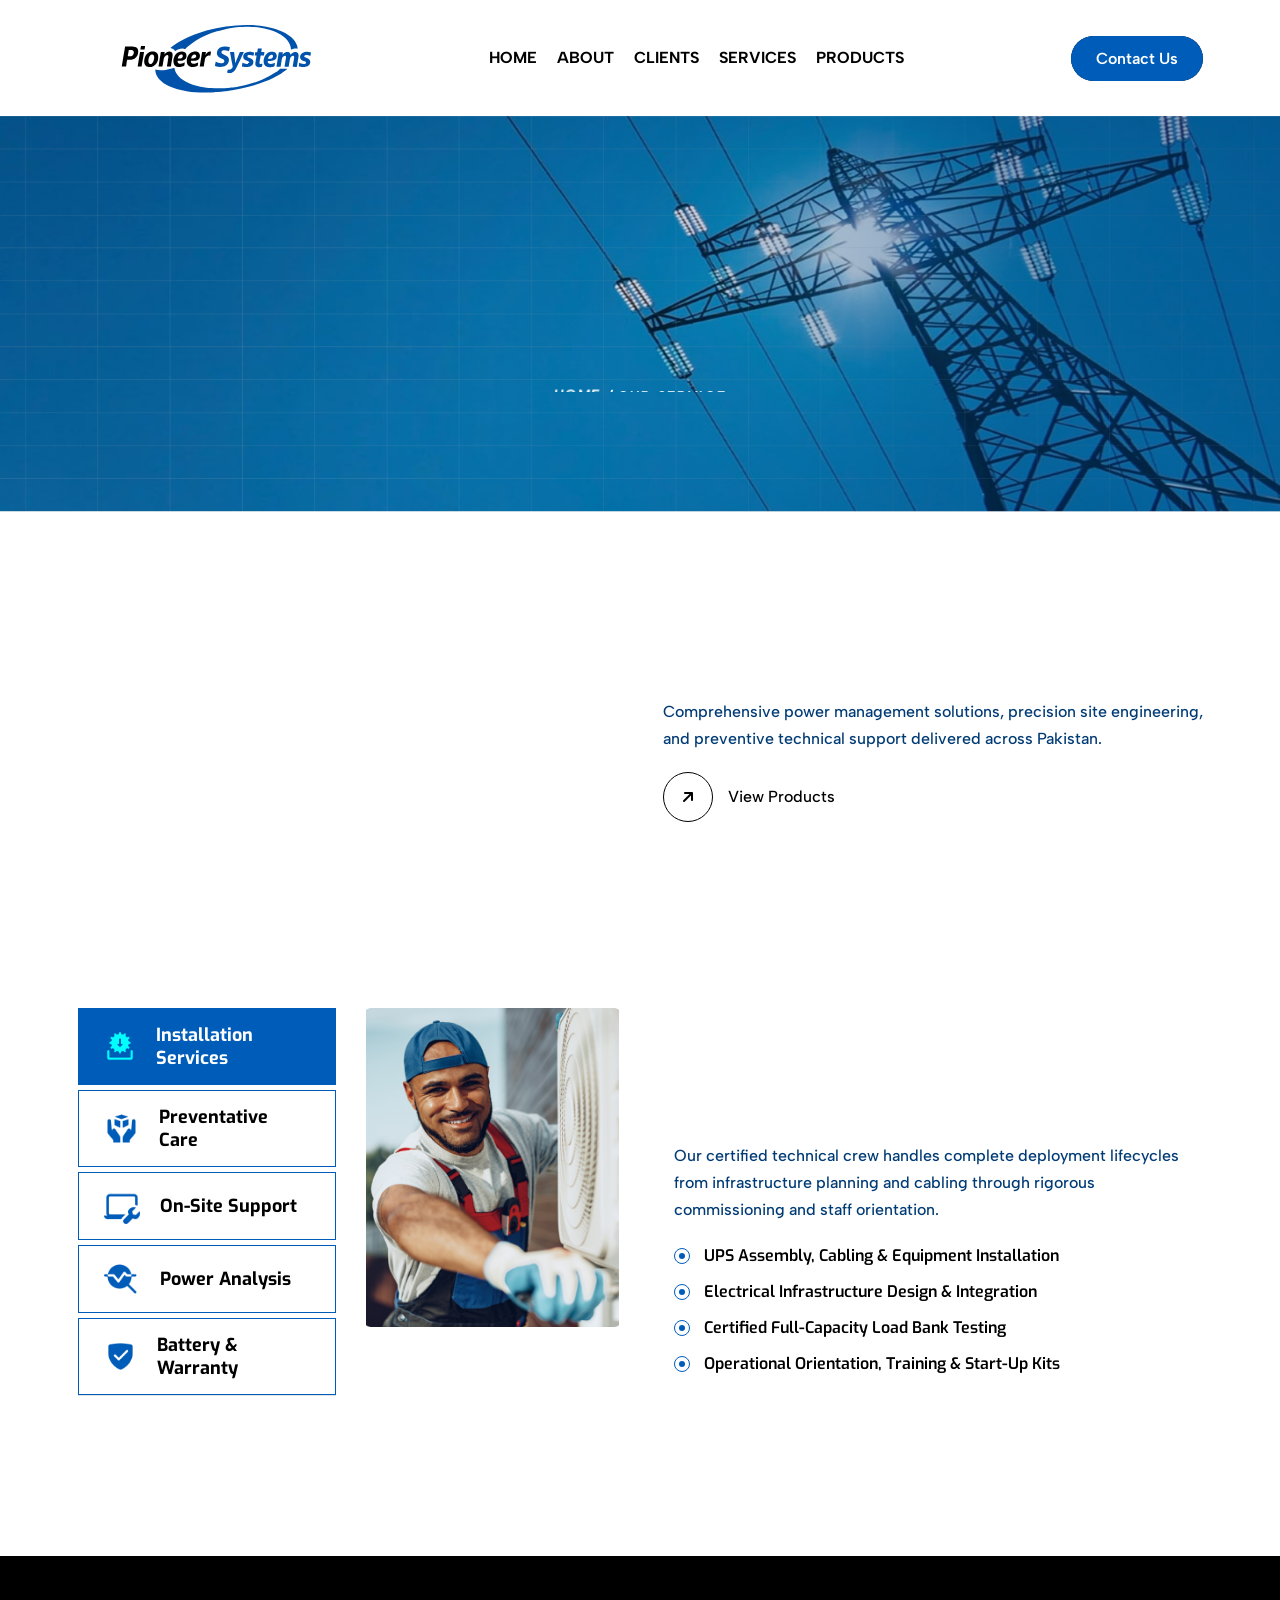
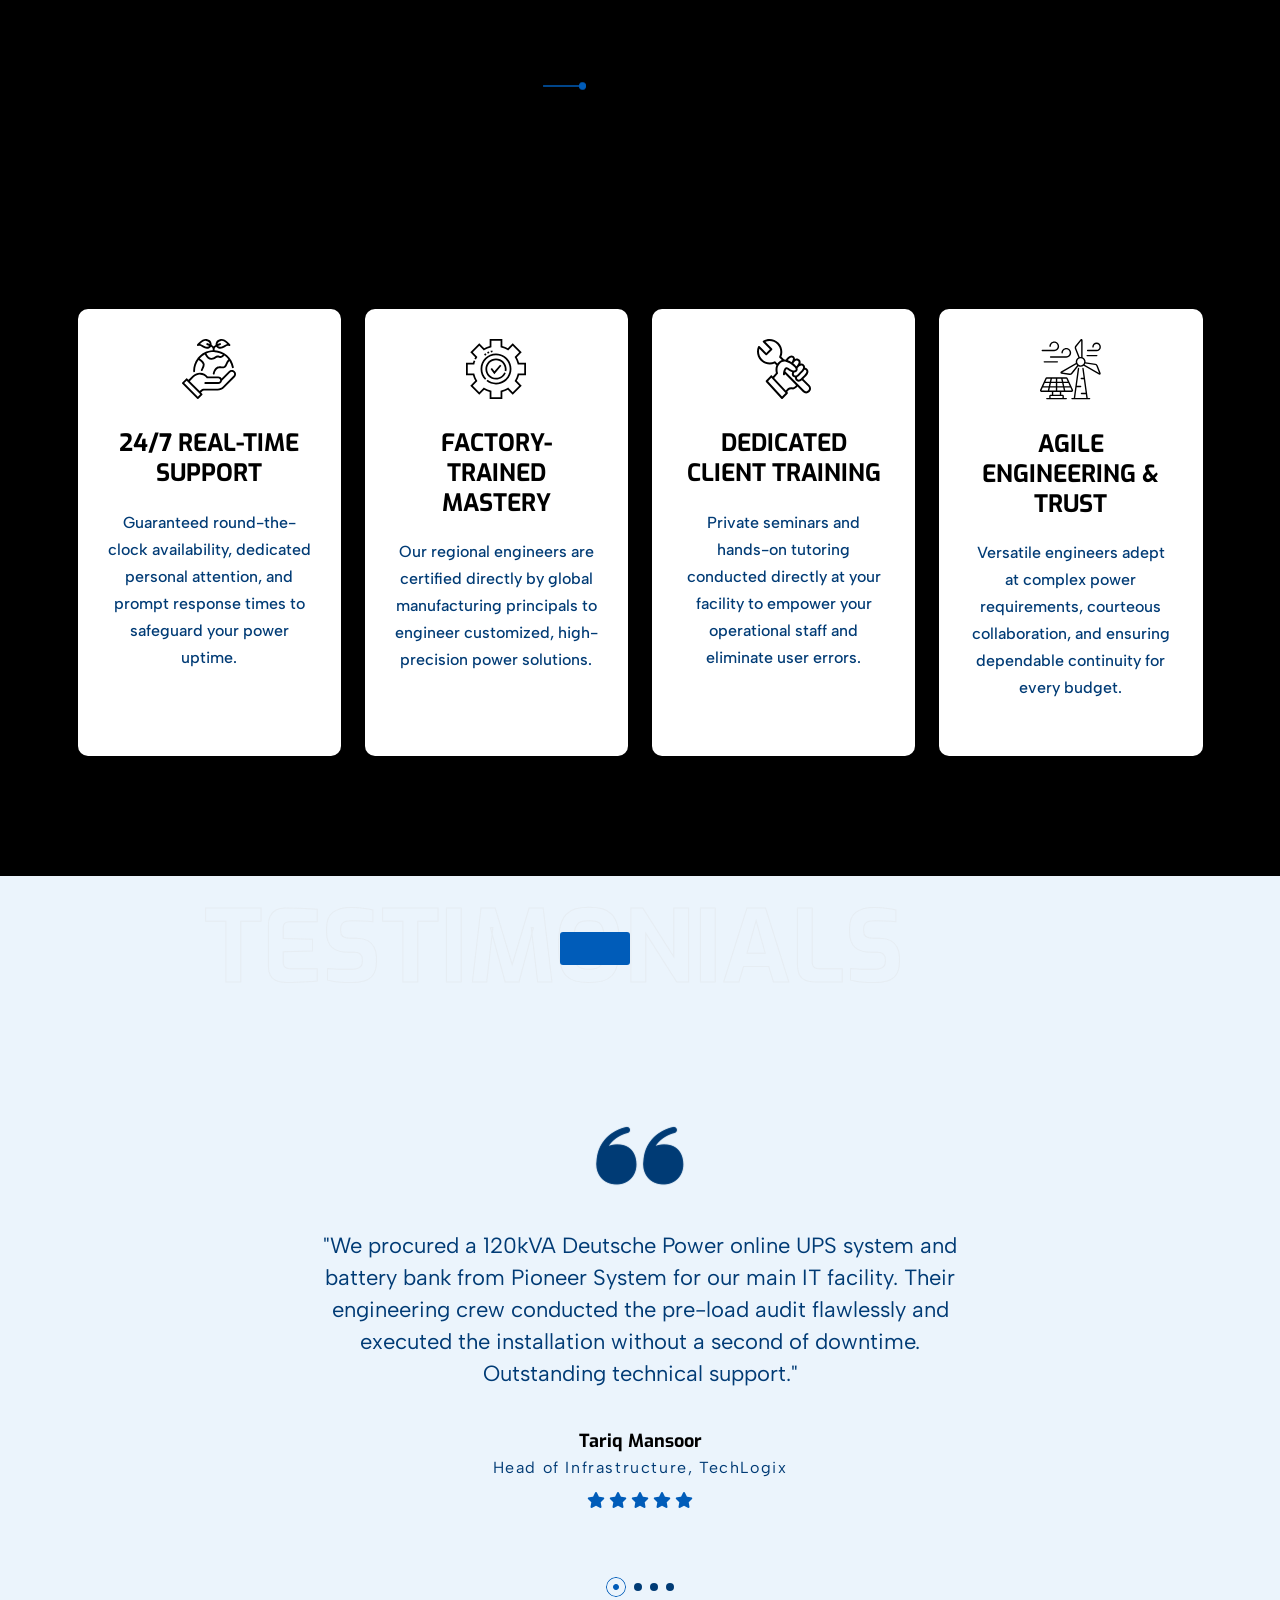
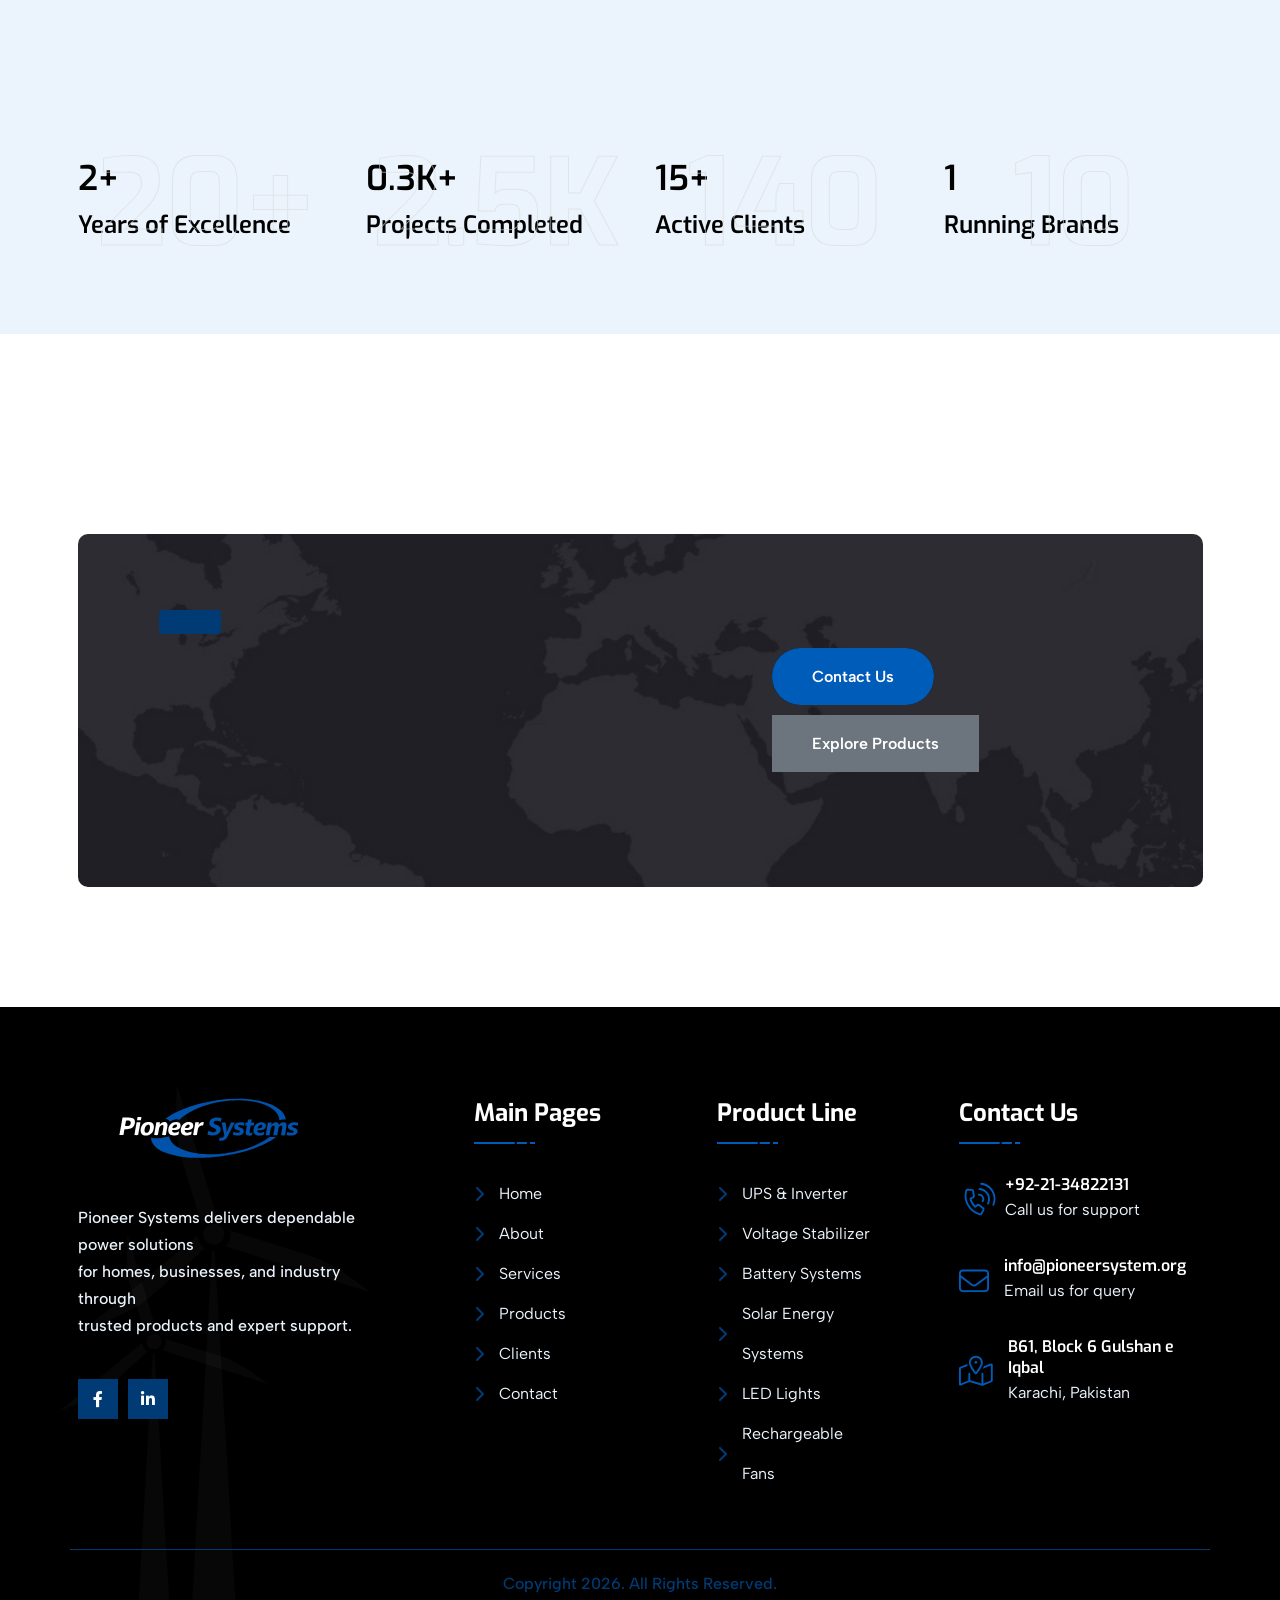
<file: service.html>
﻿<!DOCTYPE html>
<html lang="en">

<head>
    <meta charset="UTF-8">
    <meta http-equiv="X-UA-Compatible" content="IE=edge">
    <meta name="viewport" content="width=device-width, initial-scale=1.0">
    <!-- favicon -->
    <link rel="shortcut icon" type="image/x-icon" href="assets/images/fav.png">
    <title>Pioneer Systems - Services</title>

    <!-- fontawesome css -->
    <link rel="stylesheet" href="assets/css/plugins/fontawesome-6.css">
    <!-- fontawesome css -->
    <link rel="stylesheet" href="assets/css/plugins/swiper.css">
    <link rel="stylesheet" href="assets/css/plugins/unicons.css">
    <link rel="stylesheet" href="assets/css/plugins/metismenu.css">
    <link rel="stylesheet" href="assets/css/vendor/animate.css">
    <link rel="stylesheet" href="assets/css/vendor/magnific-popup.css">
    <!-- bootstrap css -->
    <link rel="stylesheet" href="assets/css/vendor/bootstrap.min.css">
    <!-- Custom css -->
    <link rel="stylesheet" href="assets/css/style.css">
</head>

<body>
    <!-- header style two -->
    <div class="header-header-two">
        <!-- header man start -->
        <div class="header-main-h2  header--sticky">
            <div class="container">
                <div class="row">
                    <div class="col-lg-12">
                        <div class="main-haeder-wrapper-h2">
                            <a href="index.html" class="logo-area">
                                <img src="assets/images/logo/logo-01.svg" alt="logo">
                            </a>

                            <!-- navigation area start -->
                            <div class="header-nav main-nav-one">
                                <nav>
                                    <ul>
                                        <li><a class="nav-link" href="index.html">HOME</a></li>
                                        <li><a class="nav-link" href="about.html">ABOUT</a></li>
                                        <li><a class="nav-link" href="clients.html">CLIENTS</a></li>
                                        <li><a class="nav-link" href="service.html">SERVICES</a></li>
                                        <li><a class="nav-link" href="product-category.html">PRODUCTS</a></li>
                                    </ul>
                                </nav>
                            </div>
                            <!-- navigation area end -->
                            <div class="actions-area">
                                                        <div class="actions-area">
                                <!-- <div class="search-btn" id="search">
                                    <svg width="17" height="16" viewBox="0 0 17 16" fill="none"
                                        xmlns="http://www.w3.org/2000/svg">
                                        <path
                                            d="M15.75 14.7188C16.0625 15.0312 16.0625 15.5 15.75 15.7812C15.625 15.9375 15.4375 16 15.25 16C15.0312 16 14.8438 15.9375 14.6875 15.7812L10.5 11.5938C9.375 12.5 7.96875 13 6.46875 13C2.90625 13 0 10.0938 0 6.5C0 2.9375 2.875 0 6.46875 0C10.0312 0 12.9688 2.9375 12.9688 6.5C12.9688 8.03125 12.4688 9.4375 11.5625 10.5312L15.75 14.7188ZM1.5 6.5C1.5 9.28125 3.71875 11.5 6.5 11.5C9.25 11.5 11.5 9.28125 11.5 6.5C11.5 3.75 9.25 1.5 6.5 1.5C3.71875 1.5 1.5 3.75 1.5 6.5Z"
                                            fill="#005CB9" />
                                    </svg>
                                </div> -->
                                <div class="menu-btn" id="menu-btn">
                                    <svg width="20" height="16" viewBox="0 0 20 16" fill="none"
                                        xmlns="http://www.w3.org/2000/svg">
                                        <rect y="14" width="20" height="2" fill="#005CB9" />
                                        <rect y="7" width="20" height="2" fill="#005CB9" />
                                        <rect width="20" height="2" fill="#005CB9" />
                                    </svg>
                                </div>
                                <a href="contact.html" class="rts-btn btn-primary">Contact Us</a>
                            </div>
                        </div>
                    </div>
                </div>
            </div>
        </div>
        <!-- header man end -->
    </div>
    <!-- header style two End -->


    <!-- header style two -->
    <!-- rts breadcrumb area -->
    <div class="rts-bread-crumb-area bg_image bg-breadcrumb">
        <div class="container">
            <div class="row">
                <div class="col-lg-12">
                    <div class="con-tent-main">
                        <div class="wrapper">
                            <!-- <span class="bg-text-stok">Our Service</span> -->
                            <div class="title skew-up">
                                <a href="#">Our Service</a>
                            </div>
                            <div class="slug skew-up">
                                <a href="#index.html">HOME /</a>
                                <a class="active" href="#index.html">OUR SERVICE</a>
                            </div>
                        </div>
                    </div>
                </div>
            </div>
        </div>
    </div>
    <!-- rts breadcrumb area end -->
    <!-- header style two End -->


    <!-- insallation -->
    <div class="rts-installation flex-col rts-section-gap">
        <div class="container">
            <div class="row">
                <div class="col-lg-12">
                    <div class="title-wrapper-6-basis">
                        <div class="title-area">
                            <h2 class="title skew-up">Engineering &amp; Power Services <br>
                                Built For Uncompromised Uptime
                            </h2>
                        </div>
                        <div class="button-area-start">
                            <p class="disc mb--20">
                                Comprehensive power management solutions, precision site engineering,
                                <br>and preventive technical support delivered across Pakistan.
                            </p>
                            <a class="button-circle-text" href="product-category.html">
                                <i class="fa-solid fa-arrow-up-right"></i>
                                View Products
                            </a>
                        </div>
                    </div>
                </div>
            </div>
        </div>
    </div>
    <!-- insallation end-->

    <!-- solar panel type -->
    <div class="rts-solar-panel rts-section-gapBottom fun-fact-bg">
        <div class="container">
            <div class="row g-5">
                <div class="col-lg-3">
                    <div class="tab__item nav nav-tabs" id="nav-tab" role="tablist">
                        <!-- Tab Nav 1 -->
                        <div class="tab__item__selector active" data-bs-toggle="tab"
                            data-bs-target="#installation-service" type="button" role="tab"
                            aria-controls="installation-service" aria-selected="true">
                            <div class="item__icon">
                                <img src="assets/images/icons/service-1.svg" alt="Installation Services">
                            </div>
                            <h6 class="item__text">Installation Services</h6>
                        </div>
                        <!-- Tab Nav 2 -->
                        <div class="tab__item__selector" data-bs-toggle="tab" data-bs-target="#preventative-maintenance"
                            type="button" role="tab" aria-controls="preventative-maintenance" aria-selected="false">
                            <div class="item__icon">
                                <img src="assets/images/icons/service-2.svg" alt="Preventative Maintenance">
                            </div>
                            <h6 class="item__text">Preventative Care</h6>
                        </div>
                        <!-- Tab Nav 3 -->
                        <div class="tab__item__selector" data-bs-toggle="tab" data-bs-target="#onsite-service"
                            type="button" role="tab" aria-controls="onsite-service" aria-selected="false">
                            <div class="item__icon">
                                <img src="assets/images/icons/service-3.svg" alt="On-Site Service">
                            </div>
                            <h6 class="item__text">On-Site Support</h6>
                        </div>
                        <!-- Tab Nav 4 -->
                        <div class="tab__item__selector" data-bs-toggle="tab" data-bs-target="#power-analysis"
                            type="button" role="tab" aria-controls="power-analysis" aria-selected="false">
                            <div class="item__icon">
                                <img src="assets/images/icons/service-4.svg" alt="Power Analysis">
                            </div>
                            <h6 class="item__text">Power Analysis</h6>
                        </div>
                        <!-- Tab Nav 5 -->
                        <div class="tab__item__selector" data-bs-toggle="tab" data-bs-target="#warranty-battery"
                            type="button" role="tab" aria-controls="warranty-battery" aria-selected="false">
                            <div class="item__icon">
                                <img src="assets/images/icons/service-5.svg" alt="Battery & Warranty">
                            </div>
                            <h6 class="item__text">Battery &amp; Warranty</h6>
                        </div>
                    </div>
                </div>
                <div class="col-lg-9">
                    <div class="tab-content" id="nav-tabContent">
                        <!-- tab one: Installation Services -->
                        <div class="tab-pane fade show active" role="tabpanel" id="installation-service">
                            <div class="tab__content">
                                <div class="tab__content--img">
                                    <img src="assets/images/posters/service-1.png" alt="Installation Services">
                                </div>
                                <div class="tab__content__info">
                                    <h2 class="title skew-up">
                                        Turnkey Installation <br>
                                        &amp; Commissioning
                                    </h2>
                                    <p>Our certified technical crew handles complete deployment lifecycles from
                                        infrastructure planning and cabling through rigorous commissioning and staff
                                        orientation.</p>
                                    <div class="tab__content--list">
                                        <ul>
                                            <li>UPS Assembly, Cabling &amp; Equipment Installation</li>
                                            <li>Electrical Infrastructure Design &amp; Integration</li>
                                            <li>Certified Full-Capacity Load Bank Testing</li>
                                            <li>Operational Orientation, Training &amp; Start-Up Kits</li>
                                        </ul>
                                    </div>
                                </div>
                            </div>
                        </div>

                        <!-- tab two: Preventative Maintenance -->
                        <div class="tab-pane fade" role="tabpanel" id="preventative-maintenance">
                            <div class="tab__content">
                                <div class="tab__content--img">
                                    <img src="assets/images/posters/service-2.png" alt="Preventative Maintenance">
                                </div>
                                <div class="tab__content__info">
                                    <h2 class="title skew-up">
                                        Preventative Care <br>
                                        &amp; Lifecycle Health
                                    </h2>
                                    <p>Proactive equipment audits, scheduled load verification, and systematic part
                                        diagnostics ensure your critical power setups never suffer unexpected failures.
                                    </p>
                                    <div class="tab__content--list">
                                        <ul>
                                            <li>Scheduled Electrical &amp; Component Diagnostics</li>
                                            <li>Precision Load Bank &amp; Runtime Verification</li>
                                            <li>Infrastructure Inspection &amp; Calibration Plans</li>
                                            <li>Preventive Servicing &amp; Start-Up Maintenance Kits</li>
                                        </ul>
                                    </div>
                                </div>
                            </div>
                        </div>

                        <!-- tab three: On-Site Support -->
                        <div class="tab-pane fade" role="tabpanel" id="onsite-service">
                            <div class="tab__content">
                                <div class="tab__content--img">
                                    <img src="assets/images/posters/service-3.png" alt="On-Site Service">
                                </div>
                                <div class="tab__content__info">
                                    <h2 class="title skew-up">
                                        Nationwide On-Site <br>
                                        Technical Support
                                    </h2>
                                    <p>Immediate on-demand engineering assistance across Pakistan with SLA-backed
                                        response options designed to safeguard enterprise operations on any budget.</p>
                                    <div class="tab__content--list">
                                        <ul>
                                            <li>Rapid Pakistan-Wide On-Site Field Deployment</li>
                                            <li>Factory-Trained &amp; Certified Service Engineers</li>
                                            <li>4-Hour, Next-Day &amp; Business-Day SLA Response</li>
                                            <li>Customized Engineering Tiers for All Budgets</li>
                                        </ul>
                                    </div>
                                </div>
                            </div>
                        </div>

                        <!-- tab four: Power Analysis -->
                        <div class="tab-pane fade" role="tabpanel" id="power-analysis">
                            <div class="tab__content">
                                <div class="tab__content--img">
                                    <img src="assets/images/posters/service-4.png" alt="Power Analysis">
                                </div>
                                <div class="tab__content__info">
                                    <h2 class="title skew-up">
                                        Power Quality Analysis <br>
                                        &amp; Electrical Audits
                                    </h2>
                                    <p>Advanced diagnostic system studies, thermal imaging, and load quality surveys
                                        designed to detect hidden anomalies and optimize your electrical efficiency.</p>
                                    <div class="tab__content--list">
                                        <ul>
                                            <li>Power Quality Monitoring, Logging &amp; System Studies</li>
                                            <li>Electrical Equipment &amp; PFCU Commissioning</li>
                                            <li>Infrared Thermography &amp; Fault Detection</li>
                                            <li>Comprehensive Electrical Safety &amp; Compliance Audits</li>
                                        </ul>
                                    </div>
                                </div>
                            </div>
                        </div>

                        <!-- tab five: Battery & Warranty -->
                        <div class="tab-pane fade" role="tabpanel" id="warranty-battery">
                            <div class="tab__content">
                                <div class="tab__content--img">
                                    <img src="assets/images/posters/service-5.png" alt="Battery Replacement & Warranty">
                                </div>
                                <div class="tab__content__info">
                                    <h2 class="title skew-up">
                                        Battery Replacement <br>
                                        &amp; Extended Warranty
                                    </h2>
                                    <p>Maximize asset life and guarantee long-term power continuity with genuine
                                        replacement battery banks and flexible manufacturer-backed protection
                                        agreements.</p>
                                    <div class="tab__content--list">
                                        <ul>
                                            <li>OEM Battery Bank Replacement &amp; Safe Disposal</li>
                                            <li>Deep-Cycle VRLA, GEL &amp; OPzV/OPzS Cell Sourcing</li>
                                            <li>1 to 5-Year Extended Warranty Coverage Plans</li>
                                            <li>Multiple Tiered Warranty &amp; SLA Packages</li>
                                        </ul>
                                    </div>
                                </div>
                            </div>
                        </div>
                    </div>
                </div>
            </div>
        </div>
    </div>
    <!-- solar panel type end -->

    <!-- why choose us section start -->
    <div class="rts-section-gap bg_dark-solar reveal">
        <div class="container">
            <div class="row">
                <div class="col-lg-12">
                    <div class="solari-title-area-three text-center">
                        <span class="pre-title skew-up">Why Choose Us</span>
                        <h2 class="title skew-up" style="color: white;">Engineered for Constant Power &amp; Reliability</h2>
                        <p class="disc skew-up" style="color: #EBF4FC;">From factory-certified engineering to 24/7 technical assistance, <br>
                            we provide complete energy security and total peace of mind.</p>
                    </div>
                </div>
            </div>
            <div class="row mt--40 g-24">
                <!-- Card 1: Real-Time Support & Peace of Mind -->
                <div class="col-lg-3 col-md-6 col-sm-12 col-12">
                    <div class="single-feature-soalri-3">
                        <div class="icon">
                            <svg width="54" height="60" viewBox="0 0 54 60" fill="none"
                                xmlns="http://www.w3.org/2000/svg">
                                <path
                                    d="M52.763 32.1828C52.3709 31.7879 51.9055 31.4746 51.3931 31.2609C50.8808 31.0472 50.3317 30.9372 49.7772 30.9372C49.2226 30.9372 48.6735 31.0472 48.1612 31.2609C47.6489 31.4746 47.1834 31.7879 46.7913 32.1828L39.5631 39.4612C39.246 38.8701 38.7766 38.3759 38.2042 38.0308C37.6318 37.6856 36.9776 37.5021 36.3104 37.4997H25.7371C24.8269 36.3904 23.6965 35.4849 22.4185 34.8411C21.1404 34.1973 19.7429 33.8295 18.3155 33.7613C16.888 33.693 15.4622 33.9259 14.1294 34.4449C12.7965 34.9639 11.586 35.7575 10.5755 36.775L6.51727 40.8616L5.31344 39.6494C5.22701 39.5624 5.12439 39.4933 5.01145 39.4462C4.8985 39.399 4.77743 39.3748 4.65517 39.3748C4.53291 39.3748 4.41185 39.399 4.2989 39.4462C4.18595 39.4933 4.08333 39.5624 3.9969 39.6494L0.272769 43.3995C0.186293 43.4865 0.117695 43.5898 0.0708922 43.7036C0.0240895 43.8173 0 43.9392 0 44.0623C0 44.1854 0.0240895 44.3074 0.0708922 44.4211C0.117695 44.5348 0.186293 44.6382 0.272769 44.7252L15.1693 59.7253C15.2557 59.8124 15.3584 59.8815 15.4713 59.9286C15.5843 59.9757 15.7053 60 15.8276 60C15.9498 60 16.0709 59.9757 16.1839 59.9286C16.2968 59.8815 16.3994 59.8124 16.4859 59.7253L20.21 55.9753C20.2965 55.8883 20.3651 55.7849 20.4119 55.6712C20.4587 55.5575 20.4828 55.4356 20.4828 55.3125C20.4828 55.1893 20.4587 55.0674 20.4119 54.9537C20.3651 54.84 20.2965 54.7366 20.21 54.6496L19.0062 53.4374L20.0504 52.3859C20.5755 51.8605 21.285 51.5646 22.0253 51.5624H35.6326C36.8558 51.5658 38.0675 51.3249 39.1976 50.8535C40.3277 50.3821 41.3537 49.6897 42.2162 48.8162L52.763 38.196C53.1552 37.8012 53.4663 37.3325 53.6785 36.8166C53.8908 36.3007 54 35.7478 54 35.1894C54 34.631 53.8908 34.078 53.6785 33.5622C53.4663 33.0463 53.1552 32.5776 52.763 32.1828ZM15.8276 57.7368L2.2476 44.0623L4.6552 41.638L18.2352 55.3124L15.8276 57.7368ZM51.4465 36.8703L40.8996 47.4905C40.2095 48.1892 39.3887 48.7431 38.4846 49.1202C37.5805 49.4973 36.6111 49.69 35.6326 49.6874H22.0253C21.4137 49.6857 20.808 49.8061 20.243 50.0418C19.678 50.2774 19.1651 50.6236 18.7339 51.0602L17.6897 52.1117L7.83381 42.1873L11.8921 38.1008C12.73 37.2572 13.7357 36.6017 14.8431 36.1774C15.9505 35.7531 17.1345 35.5696 18.3173 35.639C19.5002 35.7084 20.6551 36.0291 21.706 36.58C22.757 37.131 23.6803 37.8996 24.4152 38.8355L24.5584 39.0182C24.6454 39.1293 24.7564 39.2192 24.883 39.2809C25.0095 39.3427 25.1483 39.3748 25.2889 39.3748H36.3104C36.8042 39.3748 37.2778 39.5723 37.627 39.9239C37.9762 40.2756 38.1724 40.7525 38.1724 41.2498C38.1724 41.7471 37.9762 42.224 37.627 42.5756C37.2778 42.9273 36.8042 43.1248 36.3104 43.1248H23.2759C23.029 43.1248 22.7921 43.2236 22.6175 43.3994C22.4429 43.5752 22.3448 43.8137 22.3448 44.0623C22.3448 44.3109 22.4429 44.5494 22.6175 44.7252C22.7921 44.901 23.029 44.9998 23.2759 44.9998H36.3104C37.2211 44.9969 38.099 44.6574 38.7776 44.0457C39.4561 43.434 39.8879 42.5928 39.9911 41.6816L48.1079 33.5084C48.5576 33.0761 49.1554 32.8348 49.7772 32.8348C50.399 32.8348 50.9968 33.0761 51.4465 33.5084C51.6657 33.7292 51.8396 33.9912 51.9583 34.2796C52.0769 34.568 52.138 34.8772 52.138 35.1893C52.138 35.5015 52.0769 35.8106 51.9583 36.099C51.8396 36.3875 51.6657 36.6496 51.4465 36.8703Z"
                                    fill="#000000" />
                                <path
                                    d="M15.5893 19.1037C15.5762 19.122 15.5567 19.1324 15.5448 19.1519C15.5418 19.157 15.542 19.1629 15.539 19.1681C12.7074 22.7895 11.1692 27.2655 11.1724 31.8747C11.1724 32.028 11.1734 32.1805 11.1838 32.3334C11.2002 32.57 11.305 32.7916 11.4772 32.9535C11.6494 33.1154 11.8761 33.2056 12.1117 33.2059C12.1335 33.2059 12.1553 33.2049 12.1771 33.2036C12.2991 33.1951 12.4182 33.1624 12.5277 33.1076C12.6371 33.0527 12.7347 32.9766 12.815 32.8837C12.8952 32.7909 12.9565 32.683 12.9954 32.5662C13.0342 32.4495 13.0498 32.3262 13.0413 32.2034C13.0336 32.0935 13.0345 31.9841 13.0345 31.8747C13.0353 27.9341 14.2773 24.0954 16.5817 20.9105C19.2147 22.6417 20.7558 24.3142 20.8192 25.5602C20.7218 26.7454 20.35 27.8912 19.7336 28.9056C19.4595 29.4755 19.1717 30.0752 18.9062 30.7174C18.8592 30.8311 18.8349 30.953 18.8347 31.0761C18.8345 31.1993 18.8584 31.3212 18.905 31.4351C18.9991 31.665 19.1801 31.8478 19.4081 31.9433C19.521 31.9907 19.642 32.0151 19.7643 32.0153C19.8866 32.0155 20.0077 31.9915 20.1208 31.9445C20.3491 31.8498 20.5307 31.6675 20.6255 31.438C20.8769 30.83 21.1502 30.2624 21.4097 29.7227C22.1827 28.4325 22.6192 26.9665 22.6785 25.4609C22.5823 23.5699 20.9144 21.548 17.7531 19.4439C19.1786 17.8191 20.8717 16.454 22.758 15.4086C24.5714 18.9668 26.7533 20.8448 29.1358 20.8448C29.3091 20.8448 29.4823 20.835 29.6545 20.8155C31.3051 20.7096 32.8805 20.0821 34.1564 19.0224C34.9761 18.3842 35.3157 18.1205 37.195 18.7816C38.9503 19.3969 40.8006 18.6255 42.477 16.6235C43.928 17.6702 45.2221 18.9214 46.3197 20.3387C45.199 21.5439 44.3171 22.9535 43.7214 24.4918C42.9272 26.2377 42.3903 27.313 41.4029 27.4064C40.7615 27.4466 40.1182 27.4438 39.4772 27.3982C37.0205 27.2764 33.9651 27.1322 31.7825 31.4526C31.2876 32.4261 30.9551 33.475 30.7983 34.5572C30.7641 34.8034 30.8283 35.0532 30.977 35.2517C31.1257 35.4502 31.3466 35.5811 31.5911 35.6156C31.6343 35.6218 31.6779 35.6248 31.7216 35.6247C31.9459 35.6244 32.1626 35.5426 32.3317 35.3942C32.5009 35.2458 32.6111 35.0409 32.6421 34.8172C32.7688 33.9392 33.0396 33.0884 33.4436 32.2999C35.0784 29.0635 36.9823 29.1583 39.3885 29.2709C40.1162 29.3222 40.8465 29.3231 41.5742 29.2736C43.6859 29.0731 44.5646 27.1409 45.4143 25.2723C45.8955 24.0464 46.5695 22.9064 47.4104 21.8961C48.6556 23.8802 49.5164 26.0839 49.9472 28.3906C49.9696 28.5117 50.0154 28.6272 50.0821 28.7304C50.1488 28.8337 50.235 28.9227 50.3359 28.9924C50.4368 29.062 50.5503 29.111 50.67 29.1365C50.7897 29.1619 50.9132 29.1634 51.0334 29.1408C51.1537 29.1182 51.2683 29.0719 51.3708 29.0047C51.4733 28.9374 51.5616 28.8505 51.6307 28.7488C51.6998 28.6472 51.7483 28.5328 51.7735 28.4123C51.7987 28.2918 51.8 28.1674 51.7775 28.0464C50.9203 23.4851 48.5588 19.3489 45.0757 16.3079C41.5925 13.2669 37.1917 11.4991 32.5862 11.2911V10.2552C32.5863 9.73014 32.733 9.21569 33.0095 8.77055C33.286 8.32542 33.6813 7.96754 34.1501 7.73775C34.6681 8.34551 35.3104 8.83337 36.0331 9.16793C36.7557 9.50249 37.5416 9.67584 38.337 9.67612C39.0912 9.66961 39.8389 9.53432 40.5482 9.27602C41.7357 8.85745 42.862 8.28009 43.8968 7.55942C44.3448 7.15454 44.896 6.88329 45.4884 6.77608C46.0809 6.66887 46.6914 6.72993 47.2513 6.95242C47.4399 7.00113 47.6389 6.98909 47.8204 6.91799C48.0018 6.84689 48.1565 6.72031 48.2628 6.55604C48.3691 6.39178 48.4216 6.19811 48.4128 6.00226C48.4041 5.80641 48.3346 5.61825 48.2142 5.46422C48.0146 5.20875 43.274 -0.771082 38.7107 0.0844898C34.3059 0.911223 33.7899 3.60146 33.5752 5.93449C32.8113 6.26035 32.1483 6.78659 31.6552 7.45834C31.1622 6.78647 30.4991 6.26012 29.7352 5.93419C29.5203 3.60126 29.0044 0.911167 24.5997 0.0844898C20.0359 -0.775657 15.2957 5.20921 15.0962 5.46418C14.9757 5.61821 14.9062 5.80638 14.8975 6.00222C14.8888 6.19807 14.9413 6.39175 15.0475 6.55601C15.1538 6.72027 15.3085 6.84685 15.49 6.91795C15.6714 6.98905 15.8704 7.0011 16.059 6.95239C16.619 6.72976 17.2294 6.66863 17.8219 6.77585C18.4145 6.88306 18.9656 7.15439 19.4135 7.55939C20.4483 8.28006 21.5746 8.85743 22.7622 9.27601C23.4714 9.53456 24.2191 9.66985 24.9734 9.6761C25.7688 9.67579 26.5547 9.50241 27.2773 9.16783C28 8.83325 28.6423 8.34538 29.1603 7.73762C29.6291 7.96743 30.0244 8.32534 30.3009 8.7705C30.5774 9.21565 30.7241 9.73012 30.7242 10.2552V11.2733C27.7906 11.4057 24.9199 12.1738 22.308 13.5252C19.6961 14.8765 17.4044 16.7793 15.5893 19.1037ZM39.0516 1.92747C41.0914 1.54157 43.53 3.32549 45.1902 4.92264C44.3486 5.09876 43.5574 5.46416 42.8758 5.99153C41.9669 6.62808 40.9766 7.13764 39.9317 7.50629C39.2874 7.78936 38.5777 7.88698 37.8816 7.7883C37.1855 7.68962 36.5302 7.3985 35.9885 6.9473L38.4493 5.90731C38.5623 5.85989 38.665 5.79047 38.7514 5.70302C38.8378 5.61557 38.9062 5.51182 38.9526 5.39771C38.9991 5.2836 39.0228 5.16138 39.0223 5.03804C39.0218 4.9147 38.9971 4.79268 38.9497 4.67896C38.9022 4.56525 38.833 4.46208 38.7459 4.37536C38.6588 4.28864 38.5555 4.22008 38.4421 4.17362C38.3286 4.12715 38.2072 4.10368 38.0847 4.10457C37.9622 4.10545 37.8411 4.13066 37.7283 4.17876L35.5478 5.10042C35.8066 3.49675 36.4604 2.41407 39.0516 1.92747ZM23.3786 7.50629C22.3338 7.13764 21.3434 6.62808 20.4346 5.99153C19.7524 5.46336 18.9602 5.09776 18.1175 4.92221C19.775 3.3246 22.2062 1.54342 24.2587 1.92748C26.8499 2.41398 27.5037 3.49688 27.7624 5.10028L25.5821 4.17876C25.4694 4.13109 25.3485 4.10624 25.2262 4.10563C25.1039 4.10503 24.9828 4.12867 24.8696 4.17522C24.7564 4.22176 24.6535 4.2903 24.5666 4.37691C24.4797 4.46353 24.4106 4.56652 24.3633 4.68002C24.316 4.79352 24.2913 4.91529 24.2907 5.03839C24.2901 5.1615 24.3136 5.28351 24.3598 5.39747C24.406 5.51144 24.4741 5.61512 24.5601 5.70259C24.6461 5.79007 24.7484 5.85963 24.8611 5.9073L27.3223 6.94734C26.7804 7.39827 26.125 7.68921 25.4289 7.78837C24.7327 7.88654 24.0231 7.78907 23.3786 7.50629ZM37.8087 17.0109C35.1738 16.0853 34.2005 16.6186 33.0176 17.5388C32.0107 18.3856 30.7585 18.8813 29.4485 18.9519C27.2426 19.2065 25.4672 16.6307 24.4229 14.5971C27.0613 13.4771 29.9207 12.9848 32.7788 13.1586C35.6368 13.3324 38.4166 14.1675 40.902 15.5991C40.0952 16.5138 38.9571 17.4149 37.8087 17.0109Z"
                                    fill="#000000" />
                            </svg>
                        </div>
                        <h5 class="title">24/7 Real-Time Support</h5>
                        <p class="disc">
                            Guaranteed round-the-clock availability, dedicated personal attention, and prompt response
                            times to safeguard your power uptime.
                        </p>
                    </div>
                </div>

                <!-- Card 2: Intimate Product Knowledge -->
                <div class="col-lg-3 col-md-6 col-sm-12 col-12">
                    <div class="single-feature-soalri-3">
                        <div class="icon">
                            <svg width="60" height="60" viewBox="0 0 60 60" fill="none"
                                xmlns="http://www.w3.org/2000/svg">
                                <path
                                    d="M60 36.3436V23.6566H53.085C52.5575 21.7375 51.7929 19.8962 50.805 18.166L55.6987 13.2723L46.7277 4.3013L41.834 9.19498C40.1038 8.20709 38.2626 7.44254 36.3435 6.915V0H23.6565V6.915C21.7374 7.44254 19.8962 8.20709 18.166 9.19498L13.2723 4.3013L4.30129 13.2723L9.19496 18.1661C8.90783 18.6693 8.63812 19.1845 8.38959 19.7044L9.98221 20.4655C10.3046 19.7908 10.6659 19.1245 11.056 18.4852L11.4176 17.8924L6.79743 13.2722L13.2722 6.79744L17.8924 11.4176L18.4851 11.056C20.4302 9.86926 22.5373 8.99422 24.7479 8.45527L25.4215 8.29099V1.76514H34.5782V8.29111L35.2518 8.45538C37.4625 8.99434 39.5696 9.86938 41.5146 11.0561L42.1074 11.4178L46.7276 6.79756L53.2023 13.2723L48.5821 17.8925L48.9438 18.4853C50.1305 20.4303 51.0056 22.5375 51.5445 24.7481L51.7088 25.4217H58.2347V34.5784H51.7088L51.5445 35.252C51.0056 37.4627 50.1305 39.5698 48.9438 41.5148L48.5821 42.1076L53.2023 46.7278L46.7276 53.2026L42.1074 48.5824L41.5146 48.944C39.5696 50.1307 37.4625 51.0058 35.2518 51.5447L34.5782 51.709V58.235H25.4215V51.709L24.7479 51.5447C22.5373 51.0058 20.4302 50.1307 18.4851 48.944L17.8924 48.5824L13.2722 53.2026L6.79743 46.7278L11.4176 42.1076L11.056 41.5148C9.86924 39.5698 8.9942 37.4627 8.45525 35.252L8.29097 34.5784H1.76514V25.4217H8.29109L8.45537 24.7481C8.68083 23.8235 8.96914 22.9047 9.3124 22.0174L7.66623 21.3805C7.37887 22.1231 7.12716 22.886 6.91522 23.6564H0V36.3434H6.91499C7.44253 38.2625 8.20707 40.1038 9.19496 41.834L4.30129 46.7277L13.2723 55.6987L18.166 50.805C19.8962 51.7929 21.7374 52.5575 23.6565 53.085V60H36.3435V53.085C38.2626 52.5575 40.1038 51.7929 41.834 50.805L46.7277 55.6987L55.6987 46.7277L50.805 41.834C51.7929 40.1038 52.5575 38.2625 53.085 36.3434L60 36.3436Z"
                                    fill="#000000" />
                                <path
                                    d="M19.0271 40.8696L20.2811 39.6273C17.7267 37.0488 16.32 33.6298 16.32 30C16.32 22.4568 22.4568 16.32 29.9999 16.32C37.5431 16.32 43.6799 22.4568 43.6799 30C43.6799 37.5432 37.5431 43.68 29.9999 43.68C26.8902 43.68 23.9599 42.6632 21.5257 40.7398L20.4314 42.1249C23.1803 44.2969 26.4891 45.4451 29.9999 45.4451C38.5164 45.4451 45.445 38.5165 45.445 30C45.445 21.4835 38.5165 14.555 30.0001 14.555C21.4836 14.555 14.555 21.4837 14.555 30.0001C14.555 34.0982 16.1433 37.9584 19.0271 40.8696Z"
                                    fill="#000000" />
                                <path
                                    d="M25.9826 28.9544L24.5517 29.988L28.3179 35.2022L35.4074 26.7997L34.0582 25.6614L28.4258 32.337L25.9826 28.9544Z"
                                    fill="#000000" />
                                <path
                                    d="M40.358 32.2184C40.5125 31.4937 40.5909 30.7472 40.5909 30C40.5909 24.1602 35.8398 19.4091 30.0001 19.4091C24.1603 19.4091 19.4092 24.1602 19.4092 30C19.4092 35.8398 24.1603 40.5909 30.0001 40.5909C34.2979 40.5909 38.1392 38.0257 39.7862 34.0561L38.1559 33.3797C36.7833 36.688 33.5819 38.8257 30.0001 38.8257C25.1336 38.8257 21.1744 34.8665 21.1744 30C21.1744 25.1335 25.1336 21.1743 30.0001 21.1743C34.8665 21.1743 38.8257 25.1335 38.8257 30C38.8257 30.6238 38.7604 31.2463 38.6317 31.8505L40.358 32.2184Z"
                                    fill="#000000" />
                                <path
                                    d="M22.7733 12.4544C22.2058 12.689 21.6427 12.9547 21.0996 13.2442L21.9301 14.8018C22.4226 14.5392 22.9332 14.2982 23.4477 14.0856L22.7733 12.4544Z"
                                    fill="#000000" />
                                <path
                                    d="M26.3132 11.3843C25.7097 11.5037 25.1053 11.6543 24.5168 11.8322L25.0278 13.5218C25.5611 13.3605 26.1088 13.224 26.6556 13.1158L26.3132 11.3843Z"
                                    fill="#000000" />
                                <path
                                    d="M20.4894 15.6629L19.5113 14.1936C18.9999 14.5341 18.4991 14.9037 18.0229 15.2922L19.1387 16.6599C19.5709 16.3073 20.0253 15.9718 20.4894 15.6629Z"
                                    fill="#000000" />
                            </svg>
                        </div>
                        <h5 class="title">Factory-Trained Mastery</h5>
                        <p class="disc">
                            Our regional engineers are certified directly by global manufacturing principals to engineer
                            customized, high-precision power solutions.
                        </p>
                    </div>
                </div>

                <!-- Card 3: Technical Training & Seminars -->
                <div class="col-lg-3 col-md-6 col-sm-12 col-12">
                    <div class="single-feature-soalri-3">
                        <div class="icon">
                            <svg width="54" height="60" viewBox="0 0 54 60" fill="none"
                                xmlns="http://www.w3.org/2000/svg">
                                <path
                                    d="M52.6332 46.1828L46.3851 39.8997C46.6134 39.6637 46.8347 39.4307 47.0412 39.2097C47.2794 38.9557 47.5097 38.7107 47.731 38.4837C48.2749 38.0417 51.3022 35.4546 51.4094 32.6666C51.4521 31.5525 51.0183 30.5365 50.1538 29.7285C49.5364 29.1515 48.8258 28.8225 48.0556 28.7365C48.0645 28.6455 48.0794 28.5545 48.0824 28.4625C48.1211 27.3585 47.6903 26.3545 46.8377 25.5575C46.0635 24.8334 45.1127 24.4894 44.0755 24.5654C43.8482 24.5814 43.6238 24.6234 43.4005 24.6764C43.5296 24.2674 43.6179 23.8524 43.6358 23.4374C43.6784 22.4524 43.3509 21.5564 42.6869 20.8494C41.4531 19.5344 40.1906 19.3794 39.3499 19.4844C38.8586 19.5444 38.3901 19.7074 37.9465 19.9304C37.9514 19.6754 37.9395 19.4234 37.8939 19.1764C37.7232 18.2603 37.1951 17.5193 36.3644 17.0313C33.3073 15.2393 30.2503 18.3473 28.8051 20.6384C28.2483 20.5574 27.7014 20.5294 27.1674 20.5534L24.3655 17.7333C26.3158 12.9993 25.2369 7.47517 21.5774 3.77911C17.497 -0.32995 11.1825 -1.18696 6.2247 1.69508C5.95671 1.85008 5.77706 2.12209 5.73637 2.43009C5.69567 2.7391 5.80088 3.0491 6.01825 3.26911L12.9244 10.2222L9.26983 13.9023L2.6565 7.24317C2.42424 7.00917 2.09372 6.90416 1.77114 6.96816C1.44857 7.02817 1.1776 7.24617 1.04559 7.54917C-1.03379 12.3232 0.0510616 18.0223 3.74135 21.7274C7.40682 25.4185 12.8946 26.5115 17.6003 24.5464L19.3392 26.2975C18.0042 29.4155 18.5809 32.6316 18.9114 33.9226L15.7958 37.4486L15.0494 36.6486C14.8618 36.4476 14.5998 36.3336 14.3259 36.3336C14.3259 36.3336 14.3259 36.3336 14.3249 36.3336C14.0509 36.3336 13.7889 36.4476 13.6013 36.6496L8.97703 41.6227C8.6217 42.0057 8.61971 42.6007 8.97306 42.9847L24.288 59.679C24.4717 59.879 24.7287 59.995 24.9997 60H25.0166C25.2816 60 25.5347 59.894 25.7213 59.704L30.6056 54.7359C30.9818 54.3529 30.9897 53.7399 30.6235 53.3469L30.2136 52.9079C30.9212 51.8529 32.6026 49.8058 34.7356 50.3178C36.676 50.7769 38.6939 49.8108 40.4943 47.5918L45.863 52.9949C46.7712 53.9149 47.9662 54.3759 49.1613 54.3759C50.3404 54.3759 51.5196 53.9269 52.4198 53.0259L52.662 52.7819C53.5314 51.9069 54.0069 50.7359 53.9999 49.4848C53.995 48.2368 53.5086 47.0648 52.6332 46.1828ZM48.8039 31.1965C49.2486 31.6116 49.4461 32.0526 49.4253 32.5876C49.3627 34.2646 47.2546 36.3106 46.4476 36.9576C46.4169 36.9816 46.3871 37.0096 46.3603 37.0366C46.1161 37.2846 45.862 37.5556 45.599 37.8367C43.2576 40.3317 41.9206 41.3417 40.6561 40.3137C39.7221 39.5567 39.9881 38.5827 40.2532 38.0357C41.5951 37.3316 42.807 36.0416 43.7648 35.0096C44 34.7556 44.2283 34.5096 44.4477 34.2826C44.8338 33.9636 46.4784 32.5376 47.4184 30.7345C47.9484 30.6725 48.399 30.8175 48.8039 31.1965ZM44.2204 26.5605C44.7067 26.5315 45.1117 26.6735 45.4878 27.0255C45.9226 27.4305 46.1161 27.8655 46.0983 28.3915C46.0417 30.0605 43.9534 32.1146 43.1544 32.7646C43.1246 32.7886 43.0948 32.8156 43.068 32.8436C42.8268 33.0916 42.5747 33.3636 42.3147 33.6446C40.002 36.1396 38.6829 37.1526 37.4433 36.1526C36.285 35.2186 37.0016 33.9376 37.1534 33.6966C37.1981 33.6286 37.214 33.5526 37.2398 33.4786C38.8021 33.4546 39.6288 32.7276 39.9534 32.3436C40.7028 31.4596 40.8556 30.2345 40.4725 29.0535C40.7097 28.8165 41.0045 28.5055 41.3211 28.1375C42.1658 27.3845 43.2516 26.6295 44.2204 26.5605ZM39.5921 21.4704C40.1618 21.3994 40.7058 21.6474 41.2467 22.2234C41.5445 22.5404 41.6735 22.8984 41.6546 23.3474C41.608 24.4304 40.7405 25.7305 39.9048 26.7235C39.7112 26.9005 39.5316 27.0725 39.3728 27.2325C39.342 27.1995 39.3182 27.1635 39.2864 27.1305C38.2403 26.0725 37.2289 25.1585 36.2433 24.3584C36.3733 24.1664 36.5172 23.9434 36.6651 23.6934C37.4274 22.7074 38.5222 21.5984 39.5921 21.4704ZM35.3678 18.7614C35.7023 18.9574 35.88 19.1994 35.9445 19.5434C36.0964 20.3564 35.6001 21.5554 35.0185 22.5614C34.8636 22.7664 34.7237 22.9604 34.6056 23.1354C33.3172 22.2514 32.0766 21.5974 30.8736 21.1684C31.7768 19.9544 33.7083 17.7843 35.3678 18.7614ZM18.5214 22.6454C18.2226 22.3434 17.768 22.2654 17.3889 22.4524C13.3065 24.4344 8.38647 23.5764 5.14481 20.3114C2.38851 17.5433 1.35328 13.4643 2.3627 9.77421L8.56909 16.0223C8.95718 16.4133 9.58447 16.4133 9.97255 16.0223L15.0316 10.9282C15.2182 10.7402 15.3224 10.4872 15.3224 10.2212C15.3224 9.95521 15.2182 9.70121 15.0316 9.5142L8.39837 2.8361C12.3646 1.15407 17.0454 2.04309 20.173 5.19114C23.4067 8.45719 24.2573 13.4113 22.2891 17.5183C22.1054 17.9013 22.1829 18.3603 22.4816 18.6603L24.8191 21.0134C23.5158 21.4904 22.296 22.3224 21.1695 23.5104C20.8657 23.8304 20.6047 24.1624 20.3625 24.4984L18.5214 22.6454ZM25.0434 57.554L11.0594 42.3107L14.3278 38.7947L28.5223 54.0139L25.0434 57.554ZM35.1932 48.3708C32.146 47.6498 29.9158 49.9468 28.8319 51.4249L17.1616 38.9117L20.7595 34.8396C20.9968 34.5706 21.0722 34.1916 20.9571 33.8506C20.9392 33.7976 19.2003 28.4815 22.6047 24.8924C24.424 22.9744 26.427 22.2394 28.7337 22.6404C31.3877 23.1034 34.4656 25.0894 37.879 28.5425C38.7842 29.4565 38.8765 30.5325 38.4428 31.0445C37.7013 31.9216 35.2259 31.6426 31.5406 28.9615C30.2533 28.0235 29.2448 28.1875 28.6265 28.4885C26.3664 29.5895 26.0399 34.3416 25.9972 35.2816C25.9724 35.8336 26.3952 36.3016 26.9431 36.3266C27.4751 36.3266 27.9545 35.9256 27.9803 35.3736C27.9853 35.2586 27.9982 35.1396 28.0061 35.0226L39.0839 46.1718C38.1559 47.3618 36.7187 48.7288 35.1932 48.3708ZM51.2595 51.3689L51.0203 51.6099C49.9871 52.6419 48.3067 52.6309 47.2705 51.5819L28.3823 32.5726C28.6592 31.4286 29.0493 30.5045 29.492 30.2895C29.7312 30.1795 30.1083 30.3855 30.3803 30.5825C32.3207 31.9956 33.9058 32.7746 35.1951 33.1606C34.6711 34.3456 34.4269 36.2826 36.2046 37.7136C36.8309 38.2177 37.4522 38.4597 38.0616 38.5267C37.9107 39.6587 38.2125 40.8967 39.4125 41.8697C40.1688 42.4837 40.9201 42.7347 41.6507 42.7347C42.8189 42.7347 43.9305 42.0857 44.93 41.2607L51.2307 47.5958C51.7339 48.1028 52.0138 48.7778 52.0178 49.4938C52.0208 50.2078 51.7518 50.8729 51.2595 51.3689Z"
                                    fill="#000000" />
                            </svg>
                        </div>
                        <h5 class="title">Dedicated Client Training</h5>
                        <p class="disc">
                            Private seminars and hands-on tutoring conducted directly at your facility to empower your
                            operational staff and eliminate user errors.
                        </p>
                    </div>
                </div>

                <!-- Card 4: Engineering Flexibility & Peace of Mind -->
                <div class="col-lg-3 col-md-6 col-sm-12 col-12">
                    <div class="single-feature-soalri-3">
                        <div class="icon">
                            <svg width="61" height="61" viewBox="0 0 61 61" fill="none"
                                xmlns="http://www.w3.org/2000/svg">
                                <path
                                    d="M26.3008 58.8975H23.856V57.0759C23.856 56.3377 23.252 55.7337 22.5138 55.7337H21.2291V52.9247H31.6313C32.1298 52.9247 32.59 52.6754 32.8585 52.2535C33.1269 51.8317 33.1652 51.314 32.9639 50.8634L27.6909 39.1478C27.4608 38.6301 26.9335 38.2849 26.3583 38.2849H6.73318C6.15794 38.2849 5.64023 38.6205 5.40055 39.1478L0.127559 50.8634C-0.0737736 51.314 -0.0354246 51.8317 0.233019 52.2535C0.501462 52.6754 0.96165 52.9247 1.46019 52.9247H11.8624V55.7337H10.5777C9.83945 55.7337 9.23545 56.3377 9.23545 57.0759V58.8975H6.80029C6.4168 58.8975 6.10042 59.2139 6.10042 59.5974C6.10042 59.9809 6.4168 60.2972 6.80029 60.2972H26.3008C26.6843 60.2972 27.0006 59.9809 27.0006 59.5974C27.0006 59.2139 26.6938 58.8975 26.3008 58.8975ZM31.6984 51.4386L31.6409 51.5249H25.2749L24.6038 48.5433H30.4041L31.6984 51.4386ZM29.7714 47.1435H24.2874L23.5876 44.0564H28.3812L29.7714 47.1435ZM26.3679 39.6847C26.3966 39.6847 26.4158 39.7038 26.4254 39.723L27.7484 42.6663H23.2712L22.6001 39.6847H26.3679ZM17.2504 39.6847H21.1716L21.8427 42.6663H17.2504V39.6847ZM17.2504 44.066H22.1591L22.8589 47.1531H17.26V44.066H17.2504ZM17.2504 48.5433H23.1657L23.8368 51.5249H17.2408V48.5433H17.2504ZM19.839 52.9247V55.7337H13.2621V52.9247H19.839ZM11.9391 39.6847H15.8602V42.6663H11.268L11.9391 39.6847ZM15.8507 44.066V47.1531H10.2517L10.9516 44.066H15.8507ZM6.73318 39.6847H10.501L9.82986 42.6663H5.38138L6.73318 39.6847ZM7.83571 51.5249H1.46019L1.40266 51.4386L2.71612 48.5433H8.50682L7.83571 51.5249ZM3.34888 47.1435L4.74862 44.0564H9.51348L8.81361 47.1435H3.34888ZM9.26421 51.5249L9.93532 48.5433H15.8507V51.5249H9.26421ZM22.4659 58.8975H10.6256L10.5873 57.1239L22.4659 57.0759V58.8975Z"
                                    fill="#000000" />
                                <path
                                    d="M57.6793 26.4831C57.2958 25.486 56.4234 24.7862 55.3975 24.6424L45.5706 23.1659C45.5802 23.0605 45.5994 22.955 45.5994 22.8495C45.5994 20.8074 44.353 19.053 42.589 18.3052V1.19192C42.589 0.674209 42.2822 0.233195 41.7932 0.0702116C41.3139 -0.102359 40.8057 0.0510371 40.4894 0.444115L35.3506 6.79088C34.6987 7.6058 34.5165 8.70833 34.9 9.69582L38.3802 18.5161C36.8174 19.3502 35.7341 20.9704 35.7341 22.8591C35.7341 23.233 35.782 23.5878 35.8587 23.9329L20.9985 32.5135C20.5575 32.7628 20.3369 33.2517 20.4232 33.7502C20.5191 34.2488 20.9026 34.6227 21.4011 34.6994L29.464 35.9745C29.6078 35.9937 29.7612 36.0033 29.905 36.0033C30.7871 36.0033 31.6403 35.6006 32.1964 34.9007L38.3418 27.1734C39.0417 27.5473 39.8278 27.787 40.6715 27.787C41.8028 27.787 42.8287 27.3939 43.6627 26.7515L58.9161 35.5431C59.1078 35.6485 59.3091 35.706 59.5105 35.706C59.7885 35.706 60.057 35.6102 60.287 35.4088C60.6705 35.0733 60.7952 34.5652 60.613 34.105L57.6793 26.4831ZM36.1943 9.17811C36.0025 8.66998 36.0888 8.08516 36.434 7.66332L41.1892 1.78633V17.9696C41.0167 17.9504 40.8441 17.9121 40.6715 17.9121C40.336 17.9121 40.0004 17.9504 39.684 18.008L36.1943 9.17811ZM31.1034 34.0379C30.7583 34.4693 30.231 34.6802 29.6845 34.5939L22.2256 33.4147L36.3764 25.2368C36.6065 25.649 36.875 26.0325 37.2105 26.3585L31.1034 34.0379ZM40.6715 26.3872C38.7157 26.3872 37.1338 24.7957 37.1338 22.8495C37.1338 20.8937 38.7253 19.3118 40.6715 19.3118C42.6177 19.3118 44.2092 20.9033 44.2092 22.8495C44.2092 24.8053 42.6177 26.3872 40.6715 26.3872ZM44.6694 25.7161C44.9283 25.3614 45.1296 24.9587 45.283 24.5369L55.1962 26.0229C55.7235 26.09 56.1741 26.4639 56.3659 26.9816L59.0791 34.0283L44.6694 25.7161Z"
                                    fill="#000000" />
                                <path
                                    d="M49.6366 58.8976H47.7479L43.6829 29.3784C43.635 28.9949 43.2802 28.7361 42.8967 28.784C42.5133 28.832 42.2448 29.1867 42.3023 29.5702L43.5679 38.7452H41.2765C40.893 38.7452 40.5766 39.0616 40.5766 39.4451C40.5766 39.8285 40.893 40.1449 41.2765 40.1449H43.7596L45.6387 53.7876H41.4874C41.1039 53.7876 40.7875 54.104 40.7875 54.4875C40.7875 54.871 41.1039 55.1873 41.4874 55.1873H45.8304L46.3386 58.8976H35.1598L36.6363 48.1503H40.6437C41.0272 48.1503 41.3436 47.8339 41.3436 47.4504C41.3436 47.0669 41.0272 46.7505 40.6437 46.7505H36.828L39.1865 29.6277C39.2344 29.2442 38.9756 28.8895 38.5921 28.8416C38.199 28.7936 37.8538 29.0525 37.8059 29.436L33.7505 58.8976H31.9577C31.5742 58.8976 31.2578 59.214 31.2578 59.5975C31.2578 59.981 31.5742 60.2973 31.9577 60.2973H49.627C50.0105 60.2973 50.3269 59.981 50.3269 59.5975C50.3269 59.214 50.0201 58.8976 49.6366 58.8976Z"
                                    fill="#000000" />
                                <path
                                    d="M22.1111 14.547C22.4946 14.547 22.811 14.2306 22.811 13.8471C22.811 11.9297 24.3737 10.367 26.2912 10.367C28.2086 10.367 29.7618 11.9297 29.7618 13.8471C29.7618 15.7646 28.2086 17.3177 26.2912 17.3177H10.5968C10.2134 17.3177 9.89697 17.6341 9.89697 18.0176C9.89697 18.4011 10.2134 18.7175 10.5968 18.7175H26.2912C28.9756 18.7175 31.1615 16.5316 31.1615 13.8471C31.1615 11.1627 28.9756 8.97681 26.2912 8.97681C23.6067 8.97681 21.4209 11.1627 21.4209 13.8471C21.4113 14.2402 21.7181 14.547 22.1111 14.547Z"
                                    fill="#000000" />
                                <path
                                    d="M2.28483 12.2172H14.2497C16.9342 12.2172 19.1201 10.0313 19.1201 7.34689C19.1201 4.66246 16.9342 2.47656 14.2497 2.47656C11.5653 2.47656 9.3794 4.66246 9.3794 7.34689C9.3794 7.73038 9.69578 8.04676 10.0793 8.04676C10.4628 8.04676 10.7791 7.73038 10.7791 7.34689C10.7791 5.42944 12.3419 3.86672 14.2593 3.86672C16.1768 3.86672 17.7299 5.42944 17.7299 7.34689C17.7299 9.26434 16.1768 10.8175 14.2593 10.8175H2.28483C1.90134 10.8175 1.58496 11.1339 1.58496 11.5173C1.59455 11.9008 1.90134 12.2172 2.28483 12.2172Z"
                                    fill="#000000" />
                                <path
                                    d="M47.5939 12.2171H56.5868C58.9644 12.2171 60.8914 10.2901 60.8914 7.91241C60.8914 5.53477 58.9644 3.59814 56.5868 3.59814C54.2091 3.59814 52.2725 5.53477 52.2725 7.91241C52.2725 8.2959 52.5889 8.61228 52.9724 8.61228C53.3559 8.61228 53.6722 8.2959 53.6722 7.91241C53.6722 6.30175 54.9761 4.99788 56.5868 4.99788C58.1878 4.99788 59.4917 6.30175 59.4917 7.91241C59.4917 9.51348 58.1878 10.8173 56.5868 10.8173H47.5939C47.2104 10.8173 46.894 11.1337 46.894 11.5172C46.9036 11.9007 47.2104 12.2171 47.5939 12.2171Z"
                                    fill="#000000" />
                                <path
                                    d="M47.1432 17.2889H56.8168C57.2003 17.2889 57.5166 16.9725 57.5166 16.589C57.5166 16.2055 57.2003 15.8892 56.8168 15.8892H47.1432C46.7597 15.8892 46.4434 16.2055 46.4434 16.589C46.4434 16.9725 46.7502 17.2889 47.1432 17.2889Z"
                                    fill="#000000" />
                                <path
                                    d="M4.25993 22.1497C3.87644 22.1497 3.56006 22.466 3.56006 22.8495C3.56006 23.233 3.87644 23.5494 4.25993 23.5494H17.3657C17.7492 23.5494 18.0656 23.233 18.0656 22.8495C18.0656 22.466 17.7492 22.1497 17.3657 22.1497H4.25993Z"
                                    fill="#000000" />
                            </svg>
                        </div>
                        <h5 class="title">Agile Engineering &amp; Trust</h5>
                        <p class="disc">
                            Versatile engineers adept at complex power requirements, courteous collaboration, and
                            ensuring dependable continuity for every budget.
                        </p>
                    </div>
                </div>
            </div>
        </div>
    </div>
    <!-- why choose us section end -->


    <!-- rts- clients review area start -->
    <div class="rts-client-review-area-h2 rts-section-gapBottom pt--60">
        <span class="stok-bg images-r">
            Testimonials
        </span>
        <div class="container">
            <div class="row">
                <div class="col-lg-12">
                    <div class="title-area-center">
                        <p class="pre skew-up">
                            <span> Client </span> Feedback
                        </p>
                        <h2 class="title skew-up">
                            Trusted By Businesses Across The Nation
                        </h2>
                    </div>
                </div>
            </div>
            <div class="row mt--30">
                <div class="col-lg-12">
                    <div class="testimonials-review-main-wrapper">

                        <div class="swiper mySwiper-testimonials-solari">
                            <div class="swiper-wrapper">
                                <!-- Testimonial 1: Corporate / Data Center UPS -->
                                <div class="swiper-slide">
                                    <div class="single-review-area-soalri">
                                        <img src="assets/images/testimonials/07.png" alt="testimonials" class="quote">
                                        <p class="dsic">
                                            "We procured a 120kVA Deutsche Power online UPS system and battery bank from
                                            Pioneer System for our main IT facility. Their engineering crew conducted
                                            the pre-load audit flawlessly and executed the installation without a second
                                            of downtime. Outstanding technical support."
                                        </p>
                                        <div class="author-area">
                                            <!-- <img src="assets/images/testimonials/08.png" alt="Tariq Mansoor"
                                                class="authoe"> -->
                                            <h6 class="title">Tariq Mansoor</h6>
                                            <span>Head of Infrastructure, TechLogix</span>
                                            <div class="star-area">
                                                <i class="fa-solid fa-star"></i>
                                                <i class="fa-solid fa-star"></i>
                                                <i class="fa-solid fa-star"></i>
                                                <i class="fa-solid fa-star"></i>
                                                <i class="fa-solid fa-star"></i>
                                            </div>
                                        </div>
                                    </div>
                                </div>

                                <!-- Testimonial 2: Commercial Solar System -->
                                <div class="swiper-slide">
                                    <div class="single-review-area-soalri">
                                        <img src="assets/images/testimonials/07.png" alt="testimonials" class="quote">
                                        <p class="dsic">
                                            "Pioneer System designed and commissioned a 50kW hybrid solar array for our
                                            manufacturing plant. We have noticed a 65% drop in our peak grid consumption
                                            since commissioning. The Tier-1 components and net-metering assistance made
                                            the entire project seamless."
                                        </p>
                                        <div class="author-area">
                                            <!-- <img src="assets/images/testimonials/03.png" alt="Kamran Sheikh"
                                                class="authoe"> -->
                                            <h6 class="title">Kamran Sheikh</h6>
                                            <span>Plant Director, Vertex Packaging</span>
                                            <div class="star-area">
                                                <i class="fa-solid fa-star"></i>
                                                <i class="fa-solid fa-star"></i>
                                                <i class="fa-solid fa-star"></i>
                                                <i class="fa-solid fa-star"></i>
                                                <i class="fa-solid fa-star"></i>
                                            </div>
                                        </div>
                                    </div>
                                </div>

                                <!-- Testimonial 3: DC Power & Battery Bank Replacement -->
                                <div class="swiper-slide">
                                    <div class="single-review-area-soalri">
                                        <img src="assets/images/testimonials/07.png" alt="testimonials" class="quote">
                                        <p class="dsic">
                                            "Finding genuine, certified deep-cycle VRLA and OPzV batteries with
                                            verifiable test sheets is difficult. Pioneer System delivered authentic
                                            imported packs with official warranties. Their after-sales service and
                                            preventive checkups are the best in the power sector."
                                        </p>
                                        <div class="author-area">
                                            <!-- <img src="assets/images/testimonials/05.png" alt="Engr. Bilal Farooq"
                                                class="authoe"> -->
                                            <h6 class="title">Engr. Bilal Farooq</h6>
                                            <span>Operations Manager, Prime Health Diagnostic</span>
                                            <div class="star-area">
                                                <i class="fa-solid fa-star"></i>
                                                <i class="fa-solid fa-star"></i>
                                                <i class="fa-solid fa-star"></i>
                                                <i class="fa-solid fa-star"></i>
                                                <i class="fa-solid fa-star"></i>
                                            </div>
                                        </div>
                                    </div>
                                </div>

                                <!-- Testimonial 4: Office Power Backup & Efficiency -->
                                <div class="swiper-slide">
                                    <div class="single-review-area-soalri">
                                        <img src="assets/images/testimonials/07.png" alt="testimonials" class="quote">
                                        <p class="dsic">
                                            "Severe load shedding was hurting our workstations and daily operations.
                                            Pioneer System audited our branch office load, deployed high-efficiency
                                            inverters along with energy-saving DC appliances, and completely resolved
                                            our midday power interruption issues."
                                        </p>
                                        <div class="author-area">
                                            <!-- <img src="assets/images/testimonials/04.png" alt="Rehan Siddiqui"
                                                class="authoe"> -->
                                            <h6 class="title">Rehan Siddiqui</h6>
                                            <span>General Manager, Apex Logistics</span>
                                            <div class="star-area">
                                                <i class="fa-solid fa-star"></i>
                                                <i class="fa-solid fa-star"></i>
                                                <i class="fa-solid fa-star"></i>
                                                <i class="fa-solid fa-star"></i>
                                                <i class="fa-solid fa-star"></i>
                                            </div>
                                        </div>
                                    </div>
                                </div>
                            </div>
                            <div class="swiper-pagination"></div>

                        </div>
                    </div>
                </div>
            </div>

            <!-- Counter Section (Calibrated for an engineering/power vendor) -->
            <div class="row mt--120 g-5">
                <div class="col-lg-3 col-md-6 col-sm-6 col-12">
                    <div class="single-counter-up-start-solari">
                        <div class="bg-text">20+</div>
                        <div class="main-content">
                            <h2 class="title"><span class="counter">20</span>+</h2>
                            <p>Years of Excellence</p>
                        </div>
                    </div>
                </div>
                <div class="col-lg-3 col-md-6 col-sm-6 col-12">
                    <div class="single-counter-up-start-solari">
                        <div class="bg-text">2.5k</div>
                        <div class="main-content">
                            <h2 class="title"><span class="counter">2.5</span>K+</h2>
                            <p>Projects Completed</p>
                        </div>
                    </div>
                </div>
                <div class="col-lg-3 col-md-6 col-sm-6 col-12">
                    <div class="single-counter-up-start-solari">
                        <div class="bg-text">140</div>
                        <div class="main-content">
                            <h2 class="title"><span class="counter">140</span>+</h2>
                            <p>Active Clients</p>
                        </div>
                    </div>
                </div>
                <div class="col-lg-3 col-md-6 col-sm-6 col-12">
                    <div class="single-counter-up-start-solari">
                        <div class="bg-text">10</div>
                        <div class="main-content">
                            <h2 class="title"><span class="counter">10</span></h2>
                            <p>Running Brands</p>
                        </div>
                    </div>
                </div>
            </div>
        </div>
        <!-- <div class="shape-author-img images">
            <img src="assets/images/testimonials/09.png" alt="">
        </div>
        <div class="shape-author-img-2 images-r">
            <img src="assets/images/testimonials/10.png" alt="">
        </div> -->
    </div>
    <!-- rts- clients review area end -->

    <!-- rts cta area start -->
    <div class="rts-cta-area rts-section-gap">
        <div class="container">
            <div class="row">
                <div class="col-lg-12">
                    <div class="cta-solari-wrapper">
                        <div class="left-area">
                            <span class="pre skew-up">
                                <span>Get In</span> Touch
                            </span>
                            <h4 class="title skew-up">
                                Need a reliable power solution? Inquire directly or explore our full catalog.
                            </h4>
                        </div>
                        <div class="right-area">
                            <div class="d-flex flex-wrap align-items-center gap-3">
                                <a href="contact.html" class="rts-btn btn-primary">Contact Us</a>
                                <a href="product-category.html" class="rts-btn btn-secondary"
                                    style="border-radius: 0">Explore Products</a>
                            </div>
                        </div>
                    </div>
                </div>
            </div>
        </div>
    </div>
    <!-- rts cta area end -->


    <!-- header style two -->
    <div id="side-bar" class="side-bar header-two">
        <button class="close-icon-menu"><i class="far fa-times"></i></button>
        <!-- mobile menu area start -->
        <div class="mobile-menu-main">
            <nav class="nav-main mainmenu-nav mt--30">
                <ul class="mainmenu metismenu" id="mobile-menu-active">
                    <li>
                        <a href="index.html" class="main">HOME</a>
                    </li>
                    <li>
                        <a href="about.html" class="main">ABOUT</a>
                    </li>
                    <li>
                        <a href="clients.html" class="main">CLIENTS</a>
                    </li>
                    <li>
                        <a href="service.html" class="main">SERVICES</a>
                    </li>
                    <li>
                        <a href="product-category.html" class="main">PRODUCTS</a>
                    </li>
                    <li>
                        <a href="contact.html" class="main">CONTACT</a>
                    </li>
                </ul>
            </nav>
        </div>
        <!-- mobile menu area end -->
    </div>
    <!-- header style two End -->

    <!-- Footer style two -->
    <!-- rts footer two area start -->
    <div class="rts-footer-one  footer-bg-two">
        <div class="shape-image-f-2">
            <img src="assets/images/footer/07.png" alt="shape-footer">
        </div>
        <div class="container">
            <div class="row pt--90  pb--55 pb_sm--40">
                <div class="col-lg-12">
                    <div class="single-footer-one-wrapper two">
                        <div class="single-footer-component first">
                            <a href="index.html" class="logo-area-footer">
                                <img src="assets/images/logo/logo-footer.svg" alt="logo">
                            </a>
                            <div class="body mt--45">
                                <p class="disc">
                                    Pioneer Systems delivers dependable power solutions <br> for homes, businesses, and
                                    industry through <br> trusted products and expert support.
                                </p>
                                <div class="rts-social-style-one">
                                    <ul>
                                        <li>
                                            <a href="#">
                                                <i class="fa-brands fa-facebook-f"></i>
                                            </a>
                                        </li>
                                        <!-- <li>
                                            <a href="#">
                                                <i class="fa-brands fa-twitter"></i>
                                            </a>
                                        </li> -->
                                        <!-- <li>
                                            <a href="#">
                                                <i class="fa-brands fa-youtube"></i>
                                            </a>
                                        </li> -->
                                        <li>
                                            <a href="#">
                                                <i class="fa-brands fa-linkedin-in"></i>
                                            </a>
                                        </li>
                                    </ul>
                                </div>
                            </div>
                        </div>
                        <div class="single-footer-component">
                            <div class="title-area">
                                <h5 class="title">Main Pages</h5>
                            </div>
                            <div class="body">
                                <div class="pages-footer">
                                    <ul>
                                        <li>
                                            <a href="index.html">
                                                <i class="fa-regular fa-chevron-right"></i>
                                                <p>Home</p>
                                            </a>
                                        </li>
                                        <li>
                                            <a href="about.html">
                                                <i class="fa-regular fa-chevron-right"></i>
                                                <p>About</p>
                                            </a>
                                        </li>
                                        <li>
                                            <a href="service.html">
                                                <i class="fa-regular fa-chevron-right"></i>
                                                <p>Services</p>
                                            </a>
                                        </li>
                                        <li>
                                            <a href="product-category.html">
                                                <i class="fa-regular fa-chevron-right"></i>
                                                <p>Products</p>
                                            </a>
                                        </li>
                                        <li>
                                            <a href="clients.html">
                                                <i class="fa-regular fa-chevron-right"></i>
                                                <p>Clients</p>
                                            </a>
                                        </li>
                                        <li>
                                            <a href="contact.html">
                                                <i class="fa-regular fa-chevron-right"></i>
                                                <p>Contact</p>
                                            </a>
                                        </li>
                                    </ul>
                                </div>
                            </div>
                        </div>
                        <div class="single-footer-component">
                            <div class="title-area">
                                <h5 class="title">Product Line</h5>
                            </div>
                            <div class="body">
                                <div class="pages-footer">
                                    <ul>
                                        <li>
                                            <a href="product-detail.html?product=vdc-inverter">
                                                <i class="fa-regular fa-chevron-right"></i>
                                                <p>UPS &amp; Inverter</p>
                                            </a>
                                        </li>
                                        <li>
                                            <a href="product-detail.html?product=avr-stablizer">
                                                <i class="fa-regular fa-chevron-right"></i>
                                                <p>Voltage Stabilizer</p>
                                            </a>
                                        </li>
                                        <li>
                                            <a href="product-detail.html?product=batteries">
                                                <i class="fa-regular fa-chevron-right"></i>
                                                <p>Battery Systems</p>
                                            </a>
                                        </li>
                                        <li>
                                            <a href="product-detail.html?product=solar">
                                                <i class="fa-regular fa-chevron-right"></i>
                                                <p>Solar Energy Systems</p>
                                            </a>
                                        </li>
                                        <li>
                                            <a href="product-detail.html?product=led-lights">
                                                <i class="fa-regular fa-chevron-right"></i>
                                                <p>LED Lights</p>
                                            </a>
                                        </li>
                                        <li>
                                            <a href="product-detail.html?product=dc-rechargable-fans">
                                                <i class="fa-regular fa-chevron-right"></i>
                                                <p>Rechargeable Fans</p>
                                            </a>
                                        </li>
                                    </ul>
                                </div>
                            </div>
                        </div>
                        <div class="single-footer-component last">
                            <div class="title-area">
                                <h5 class="title">Contact Us</h5>
                            </div>
                            <div class="body">
                                <!-- footer contact area start -->
                                <div class="footer-contact-wrapper-2">
                                    <!-- single contact area start -->
                                    <div class="contact-single">
                                        <div class="icon">
                                            <svg width="42" height="42" viewBox="0 0 42 42" fill="none"
                                                xmlns="http://www.w3.org/2000/svg">
                                                <path
                                                    d="M14.5332 21.1589L12.5385 22.04C13.16 24.5227 14.4784 26.8062 16.3178 28.5859L18.0781 27.2989C18.8822 26.6994 19.987 26.7381 20.7603 27.3742L24.6985 30.4454C25.5518 31.103 25.7825 32.323 25.3143 33.2699L23.2386 37.1746C23.0513 37.5534 22.7254 37.8092 22.3702 38.0143C21.8628 38.3072 21.2674 38.448 20.6485 38.1963C15.3952 36.8316 11.0703 33.4423 8.375 28.7739C5.67969 24.1055 4.90689 18.6654 6.35167 13.4334C6.63048 12.3929 7.53602 11.7348 8.56085 11.752L12.9803 11.9068C14.0344 11.9747 14.9463 12.7338 15.1184 13.8523L15.8091 18.7985C15.9734 19.7862 15.4544 20.7624 14.5332 21.1589ZM15.5922 30.4933C12.9875 28.2083 11.2004 25.1129 10.5239 21.7146C10.471 21.2715 10.6583 20.8928 11.0643 20.6584L13.7479 19.4473C13.7479 19.4473 13.7479 19.4473 13.7987 19.418C13.9002 19.3594 14.0231 19.2207 13.986 19.0392L13.1645 14.1008C13.1781 13.89 12.9887 13.7963 12.8286 13.7534L8.43847 13.6494C8.35843 13.628 8.30769 13.6573 8.25695 13.6866C8.15546 13.7452 8.10472 13.7745 8.06182 13.9346C6.79646 18.657 7.48712 23.6032 9.94805 27.8657C12.409 32.1281 16.398 35.1701 21.1204 36.4355C21.3605 36.4998 21.5127 36.4119 21.5556 36.2518L23.6606 32.3978C23.7035 32.2377 23.6664 32.0562 23.5278 31.9333L19.6402 28.8327C19.5016 28.7098 19.24 28.7255 19.1679 28.8348L16.7772 30.5534C16.4512 30.8092 15.9496 30.7606 15.5922 30.4933ZM22.2779 5.86222C27.3534 6.45011 31.8069 9.35917 34.3558 13.7739C36.9339 18.2393 37.2264 23.5507 35.1978 28.2402C35.1042 28.4296 34.9813 28.5682 34.829 28.6561C34.5753 28.8026 34.263 28.8476 33.9936 28.7325C33.484 28.5531 33.2926 27.987 33.5013 27.5282C35.2704 23.3269 35.0171 18.6694 32.732 14.7114C30.4761 10.8041 26.5693 8.256 22.0462 7.68745C21.5445 7.63881 21.15 7.18997 21.2494 6.65898C21.2981 6.15729 21.7469 5.76284 22.2779 5.86222ZM20.673 11.0513C24.3664 11.3546 27.668 13.4403 29.4844 16.5864C31.3301 19.7832 31.4855 23.6853 29.9016 27.0355C29.8079 27.2249 29.6557 27.3128 29.5035 27.4007C29.2497 27.5472 28.9374 27.5922 28.6173 27.5064C28.1292 27.2469 27.9377 26.6809 28.1971 26.1928C29.5295 23.4614 29.4133 20.2133 27.8606 17.5239C26.3371 14.8852 23.5823 13.1605 20.5507 12.9487C19.9982 12.9293 19.6038 12.4805 19.6231 11.9281C19.6718 11.4264 20.1206 11.0319 20.673 11.0513ZM19.8921 16.8471C21.8031 16.7587 23.5954 17.7536 24.5622 19.4282C25.5583 21.1535 25.5238 23.2031 24.4917 24.8139C24.3688 24.9525 24.2673 25.0111 24.1151 25.099C23.8614 25.2455 23.469 25.269 23.1703 25.1032C22.7329 24.8144 22.5922 24.2191 22.881 23.7818C23.5814 22.7684 23.6337 21.4527 22.9892 20.3364C22.3739 19.2708 21.2084 18.6582 19.9806 18.7581C19.4574 18.7895 19.0122 18.37 18.9808 17.8469C18.9494 17.3237 19.369 16.8785 19.8921 16.8471Z"
                                                    fill="#005CB9" />
                                            </svg>
                                        </div>
                                        <div class="info-content ml-dec-5">
                                            <a href="tel:+922134822131">
                                                <h6 class="title">+92-21-34822131</h6>
                                            </a>
                                            <span>Call us for support</span>
                                        </div>
                                    </div>
                                    <!-- single contact area end -->
                                    <!-- single contact area start -->
                                    <div class="contact-single">
                                        <div class="icon">

                                            <svg width="30" height="23" viewBox="0 0 30 23" fill="none"
                                                xmlns="http://www.w3.org/2000/svg">
                                                <path
                                                    d="M26.25 0.5C28.3008 0.5 30 2.19922 30 4.25V19.25C30 21.3594 28.3008 23 26.25 23H3.75C1.64063 23 0 21.3594 0 19.25L0 4.25C0 2.19922 1.64063 0.5 3.75 0.5L26.25 0.5ZM3.75 2.375C2.69531 2.375 1.875 3.25391 1.875 4.25V6.35938L13.3008 14.9727C14.2969 15.7344 15.6445 15.7344 16.6406 14.9727L28.125 6.41797V4.25C28.125 3.25391 27.2461 2.375 26.25 2.375L3.75 2.375ZM28.125 19.25V8.70312L17.8125 16.4375C16.9336 17.082 15.9375 17.4336 15 17.4336C14.0039 17.4336 13.0078 17.082 12.1875 16.4375L1.875 8.70312L1.875 19.25C1.875 20.3047 2.69531 21.125 3.75 21.125H26.25C27.2461 21.125 28.125 20.3047 28.125 19.25Z"
                                                    fill="#005CB9" />
                                            </svg>

                                        </div>
                                        <div class="info-content">
                                            <a href="mailto:info@pioneersystem.org">
                                                <h6 class="title">info@pioneersystem.org</h6>
                                            </a>
                                            <span>Email us for query</span>
                                        </div>
                                    </div>
                                    <!-- single contact area end -->
                                    <!-- single contact area start -->
                                    <div class="contact-single">
                                        <div class="icon">

                                            <svg width="34" height="31" viewBox="0 0 34 31" fill="none"
                                                xmlns="http://www.w3.org/2000/svg">
                                                <path
                                                    d="M15.4688 7.3125C15.4688 6.55078 16.0547 5.90625 16.875 5.90625C17.6367 5.90625 18.2812 6.55078 18.2812 7.3125C18.2812 8.13281 17.6367 8.71875 16.875 8.71875C16.0547 8.71875 15.4688 8.13281 15.4688 7.3125ZM15.9961 19.0312C14.1211 16.6875 9.84375 11.0039 9.84375 7.78125C9.84375 3.91406 12.9492 0.75 16.875 0.75C20.7422 0.75 23.9062 3.91406 23.9062 7.78125C23.9062 11.0039 19.5703 16.6875 17.6953 19.0312C17.2852 19.6172 16.4062 19.6172 15.9961 19.0312ZM21.4453 9.83203C21.8555 8.89453 22.0312 8.25 22.0312 7.78125C22.0312 4.96875 19.6875 2.625 16.875 2.625C14.0039 2.625 11.7188 4.96875 11.7188 7.78125C11.7188 8.25 11.8359 8.89453 12.2461 9.83203C12.5977 10.7695 13.1836 11.7656 13.7695 12.7617C14.7656 14.4023 15.9375 15.9844 16.875 17.1562C17.7539 15.9844 18.9258 14.4023 19.9219 12.7617C20.5078 11.7656 21.0938 10.7695 21.4453 9.83203ZM23.7305 13.8164C23.7305 13.875 23.6719 13.875 23.6133 13.875C24.082 13.0547 24.5508 12.1758 24.9023 11.3555L31.8164 8.60156C32.6953 8.25 33.75 8.89453 33.75 9.89062V25.7695C33.75 26.3555 33.3984 26.8828 32.8125 27.0586L23.7305 30.6914C23.5547 30.8086 23.3789 30.8086 23.1445 30.75L10.3125 27.0586L1.875 30.457C0.996094 30.8086 0 30.1641 0 29.168L0 13.2891C0 12.7031 0.292969 12.1758 0.878906 12L8.08594 9.07031C8.20312 9.71484 8.37891 10.3008 8.61328 10.8867L1.875 13.582L1.875 28.4648L9.375 25.4766V18.5625C9.375 18.0938 9.78516 17.625 10.3125 17.625C10.7813 17.625 11.25 18.0938 11.25 18.5625V25.3594L22.5 28.582V18.5625C22.5 18.0938 22.9102 17.625 23.4375 17.625C23.9062 17.625 24.375 18.0938 24.375 18.5625V28.4648L31.875 25.4766V10.5937L23.7305 13.8164Z"
                                                    fill="#005CB9" />
                                            </svg>

                                        </div>
                                        <div class="info-content">
                                            <a href="#">
                                                <h6 class="title">B61, Block 6 Gulshan e Iqbal</h6>
                                            </a>
                                            <span>Karachi, Pakistan</span>
                                        </div>
                                    </div>
                                    <!-- single contact area end -->
                                </div>
                                <!-- footer contact area end -->
                            </div>
                        </div>
                    </div>
                </div>
            </div>
            <div class="row pb--20 pt--20 border-top-copyright">
                <div class="col-lg-12">
                    <!-- copyright area start -->
                    <div class="copyright-area-two">
                        <div class="left">
                            <p>Copyright 2026. All Rights Reserved.</p>
                        </div>
                        <!-- <div class="right">
                        <ul>
                            <li><a href="#">Terms & conditions</a></li>
                            <li><a href="#">Privacy policy</a></li>
                        </ul>
                    </div> -->
                    </div>
                    <!-- copyright area end -->
                </div>
            </div>
        </div>
    </div>

    <!-- rts footer area one end -->
    <!-- Footer style two End -->

    <!-- header style two -->

    <div class="progress-wrap">
        <svg class="progress-circle svg-content" width="100%" height="100%" viewBox="-1 -1 102 102">
            <path d="M50,1 a49,49 0 0,1 0,98 a49,49 0 0,1 0,-98"
                style="transition: stroke-dashoffset 10ms linear 0s; stroke-dasharray: 307.919, 307.919; stroke-dashoffset: 307.919;">
            </path>
        </svg>
    </div>


    <!-- pre loader start -->
    <div id="elevate-load">
        <div class="loader-wrapper">
            <div class="lds-ellipsis">
                <div></div>
                <div></div>
                <div></div>
                <div></div>
            </div>
        </div>
    </div>
    <!-- pre loader end -->


    <div class="search-input-area">
        <div class="container">
            <div class="search-input-inner">
                <div class="input-div">
                    <input id="searchInput1" class="search-input" type="text" placeholder="Search by keyword or #">
                    <button><i class="far fa-search"></i></button>
                </div>
            </div>
        </div>
        <div id="close" class="search-close-icon"><i class="far fa-times"></i></div>
    </div>

    <div id="anywhere-home" class="">
    </div>


    <!-- jquery js -->
    <script src="assets/js/plugins/jquery.min.js"></script>
    <script src="assets/js/vendor/jqueryui.js"></script>
    <script src="assets/js/plugins/counter-up.js"></script>
    <script src="assets/js/plugins/swiper.js"></script>
    <script src="assets/js/plugins/metismenu.js"></script>
    <script src="assets/js/vendor/waypoint.js"></script>
    <script src="assets/js/vendor/waw.js"></script>
    <script src="assets/js/plugins/gsap.min.js"></script>
    <script src="assets/js/plugins/scrolltigger.js"></script>
    <script src="assets/js/vendor/split-text.js"></script>
    <script src="assets/js/vendor/contact.form.js"></script>
    <script src="assets/js/vendor/split-type.js"></script>
    <script src="assets/js/plugins/jquery-timepicker.js"></script>
    <script src="assets/js/plugins/bootstrap.min.js"></script>
    <script src="assets/js/vendor/magnific-popup.min.js"></script>

    <script src="assets/js/main.js"></script>
    <!-- header style two End -->

</body>

</html>
</file>
<file: assets/css/plugins/unicons.css>
@font-face {
    font-family: 'unicons';
    src: url('https://s3-us-west-2.amazonaws.com/s.cdpn.io/1462889/unicons.eot');
    src: url('https://s3-us-west-2.amazonaws.com/s.cdpn.io/1462889/unicons.eot') format('embedded-opentype'),
         url('https://s3-us-west-2.amazonaws.com/s.cdpn.io/1462889/unicons.woff2') format('woff2'),
         url('https://s3-us-west-2.amazonaws.com/s.cdpn.io/1462889/unicons.woff') format('woff'),
         url('https://s3-us-west-2.amazonaws.com/s.cdpn.io/1462889/unicons.ttf') format('truetype'),
         url('https://s3-us-west-2.amazonaws.com/s.cdpn.io/1462889/unicons.svg') format('svg');
    font-weight: normal;
    font-style: normal;
  }
  /* Chrome hack: SVG is rendered more smooth in Windozze. 100% magic, uncomment if you need it. */
  /* Note, that will break hinting! In other OS-es font will be not as sharp as it could be */
  /*
  @media screen and (-webkit-min-device-pixel-ratio:0) {
    @font-face {
      font-family: 'unicons';
      src: url('../font/unicons.svg?50911815#unicons') format('svg');
    }
  }
  */
   
   [class^="uil-"]:before, [class*=" uil-"]:before {
    font-family: "unicons";
    font-style: normal;
    font-weight: normal;
    speak: none;
   
    display: inline-block;
    text-decoration: inherit;
    text-align: center;
    /* opacity: .8; */
   
    /* For safety - reset parent styles, that can break glyph codes*/
    font-variant: normal;
    text-transform: none;
   
    /* fix buttons height, for twitter bootstrap */
    line-height: 1em;
   
    /* you can be more comfortable with increased icons size */
    /* font-size: 120%; */
   
    /* Font smoothing. That was taken from TWBS */
    -webkit-font-smoothing: antialiased;
    -moz-osx-font-smoothing: grayscale;
   
    /* Uncomment for 3D effect */
    /* text-shadow: 1px 1px 1px rgba(127, 127, 127, 0.3); */
  }
   
  .uil-0-plus:before { content: '\e800'; } /* 'Ã® â‚¬' */
  .uil-10-plus:before { content: '\e801'; } /* 'Ã® Â' */
  .uil-12-plus:before { content: '\e802'; } /* 'Ã® â€š' */
  .uil-13-plus:before { content: '\e803'; } /* 'Ã® Æ’' */
  .uil-16-plus:before { content: '\e804'; } /* 'Ã® â€ž' */
  .uil-17-plus:before { content: '\e805'; } /* 'Ã® â€¦' */
  .uil-18-plus:before { content: '\e806'; } /* 'Ã® â€ ' */
  .uil-21-plus:before { content: '\e807'; } /* 'Ã® â€¡' */
  .uil-3-plus:before { content: '\e808'; } /* 'Ã® Ë†' */
  .uil-500px:before { content: '\e809'; } /* 'Ã® â€°' */
  .uil-6-plus:before { content: '\e80a'; } /* 'Ã® Å ' */
  .uil-abacus:before { content: '\e80b'; } /* 'Ã® â€¹' */
  .uil-accessible-icon-alt:before { content: '\e80c'; } /* 'Ã® Å’' */
  .uil-adjust-alt:before { content: '\e80d'; } /* 'Ã® Â' */
  .uil-adjust-circle:before { content: '\e80e'; } /* 'Ã® Å½' */
  .uil-adjust-half:before { content: '\e80f'; } /* 'Ã® Â' */
  .uil-adjust:before { content: '\e810'; } /* 'Ã® Â' */
  .uil-adobe:before { content: '\e811'; } /* 'Ã® â€˜' */
  .uil-airplay:before { content: '\e812'; } /* 'Ã® â€™' */
  .uil-align-alt:before { content: '\e813'; } /* 'Ã® â€œ' */
  .uil-align-center-alt:before { content: '\e814'; } /* 'Ã® â€' */
  .uil-align-center-h:before { content: '\e815'; } /* 'Ã® â€¢' */
  .uil-align-center-justify:before { content: '\e816'; } /* 'Ã® â€“' */
  .uil-align-center-v:before { content: '\e817'; } /* 'Ã® â€”' */
  .uil-align-center:before { content: '\e818'; } /* 'Ã® Ëœ' */
  .uil-align-justify:before { content: '\e819'; } /* 'Ã® â„¢' */
  .uil-align-left-justify:before { content: '\e81a'; } /* 'Ã® Å¡' */
  .uil-align-left:before { content: '\e81b'; } /* 'Ã® â€º' */
  .uil-align-letter-right:before { content: '\e81c'; } /* 'Ã® Å“' */
  .uil-align-right-justify:before { content: '\e81d'; } /* 'Ã® Â' */
  .uil-align-right:before { content: '\e81e'; } /* 'Ã® Å¾' */
  .uil-align:before { content: '\e81f'; } /* 'Ã® Å¸' */
  .uil-ambulance:before { content: '\e820'; } /* 'Ã®  ' */
  .uil-analysis:before { content: '\e821'; } /* 'Ã® Â¡' */
  .uil-analytics:before { content: '\e822'; } /* 'Ã® Â¢' */
  .uil-anchor:before { content: '\e823'; } /* 'Ã® Â£' */
  .uil-android-phone-slash:before { content: '\e824'; } /* 'Ã® Â¤' */
  .uil-angle-double-down:before { content: '\e825'; } /* 'Ã® Â¥' */
  .uil-angle-double-left:before { content: '\e826'; } /* 'Ã® Â¦' */
  .uil-angle-double-right:before { content: '\e827'; } /* 'Ã® Â§' */
  .uil-angle-double-up:before { content: '\e828'; } /* 'Ã® Â¨' */
  .uil-angle-down:before { content: '\e829'; } /* 'Ã® Â©' */
  .uil-angle-left:before { content: '\e82a'; } /* 'Ã® Âª' */
  .uil-angle-right-b:before { content: '\e82b'; } /* 'Ã® Â«' */
  .uil-angle-right:before { content: '\e82c'; } /* 'Ã® Â¬' */
  .uil-angle-up:before { content: '\e82d'; } /* 'Ã® Â­' */
  .uil-angry:before { content: '\e82e'; } /* 'Ã® Â®' */
  .uil-ankh:before { content: '\e82f'; } /* 'Ã® Â¯' */
  .uil-annoyed-alt:before { content: '\e830'; } /* 'Ã® Â°' */
  .uil-annoyed:before { content: '\e831'; } /* 'Ã® Â±' */
  .uil-apple:before { content: '\e832'; } /* 'Ã® Â²' */
  .uil-apps:before { content: '\e833'; } /* 'Ã® Â³' */
  .uil-archive-alt:before { content: '\e834'; } /* 'Ã® Â´' */
  .uil-archive:before { content: '\e835'; } /* 'Ã® Âµ' */
  .uil-archway:before { content: '\e836'; } /* 'Ã® Â¶' */
  .uil-arrow-break:before { content: '\e837'; } /* 'Ã® Â·' */
  .uil-arrow-circle-down:before { content: '\e838'; } /* 'Ã® Â¸' */
  .uil-arrow-circle-left:before { content: '\e839'; } /* 'Ã® Â¹' */
  .uil-arrow-circle-right:before { content: '\e83a'; } /* 'Ã® Âº' */
  .uil-arrow-circle-up:before { content: '\e83b'; } /* 'Ã® Â»' */
  .uil-arrow-compress-h:before { content: '\e83c'; } /* 'Ã® Â¼' */
  .uil-arrow-down-left:before { content: '\e83d'; } /* 'Ã® Â½' */
  .uil-arrow-down-right:before { content: '\e83e'; } /* 'Ã® Â¾' */
  .uil-arrow-down:before { content: '\e83f'; } /* 'Ã® Â¿' */
  .uil-arrow-from-right:before { content: '\e840'; } /* 'Ã®Â¡â‚¬' */
  .uil-arrow-from-top:before { content: '\e841'; } /* 'Ã®Â¡Â' */
  .uil-arrow-growth:before { content: '\e842'; } /* 'Ã®Â¡â€š' */
  .uil-arrow-left:before { content: '\e843'; } /* 'Ã®Â¡Æ’' */
  .uil-arrow-random:before { content: '\e844'; } /* 'Ã®Â¡â€ž' */
  .uil-arrow-resize-diagonal:before { content: '\e845'; } /* 'Ã®Â¡â€¦' */
  .uil-arrow-right:before { content: '\e846'; } /* 'Ã®Â¡â€ ' */
  .uil-arrow-to-bottom:before { content: '\e847'; } /* 'Ã®Â¡â€¡' */
  .uil-arrow-to-right:before { content: '\e848'; } /* 'Ã®Â¡Ë†' */
  .uil-arrow-up-left:before { content: '\e849'; } /* 'Ã®Â¡â€°' */
  .uil-arrow-up-right:before { content: '\e84a'; } /* 'Ã®Â¡Å ' */
  .uil-arrow-up:before { content: '\e84b'; } /* 'Ã®Â¡â€¹' */
  .uil-arrows-h-alt:before { content: '\e84c'; } /* 'Ã®Â¡Å’' */
  .uil-arrows-h:before { content: '\e84d'; } /* 'Ã®Â¡Â' */
  .uil-arrows-left-down:before { content: '\e84e'; } /* 'Ã®Â¡Å½' */
  .uil-arrows-maximize:before { content: '\e84f'; } /* 'Ã®Â¡Â' */
  .uil-arrows-merge:before { content: '\e850'; } /* 'Ã®Â¡Â' */
  .uil-arrows-resize-h:before { content: '\e851'; } /* 'Ã®Â¡â€˜' */
  .uil-arrows-resize-v:before { content: '\e852'; } /* 'Ã®Â¡â€™' */
  .uil-arrows-resize:before { content: '\e853'; } /* 'Ã®Â¡â€œ' */
  .uil-arrows-right-down:before { content: '\e854'; } /* 'Ã®Â¡â€' */
  .uil-arrows-shrink-h:before { content: '\e855'; } /* 'Ã®Â¡â€¢' */
  .uil-arrows-shrink-v:before { content: '\e856'; } /* 'Ã®Â¡â€“' */
  .uil-arrows-up-right:before { content: '\e857'; } /* 'Ã®Â¡â€”' */
  .uil-arrows-v-alt:before { content: '\e858'; } /* 'Ã®Â¡Ëœ' */
  .uil-arrows-v:before { content: '\e859'; } /* 'Ã®Â¡â„¢' */
  .uil-assistive-listening-systems:before { content: '\e85a'; } /* 'Ã®Â¡Å¡' */
  .uil-at:before { content: '\e85b'; } /* 'Ã®Â¡â€º' */
  .uil-atm-card:before { content: '\e85c'; } /* 'Ã®Â¡Å“' */
  .uil-atom:before { content: '\e85d'; } /* 'Ã®Â¡Â' */
  .uil-auto-flash:before { content: '\e85e'; } /* 'Ã®Â¡Å¾' */
  .uil-award-alt:before { content: '\e85f'; } /* 'Ã®Â¡Å¸' */
  .uil-award:before { content: '\e860'; } /* 'Ã®Â¡ ' */
  .uil-baby-carriage:before { content: '\e861'; } /* 'Ã®Â¡Â¡' */
  .uil-backpack:before { content: '\e862'; } /* 'Ã®Â¡Â¢' */
  .uil-backspace:before { content: '\e863'; } /* 'Ã®Â¡Â£' */
  .uil-backward:before { content: '\e864'; } /* 'Ã®Â¡Â¤' */
  .uil-bag-alt:before { content: '\e865'; } /* 'Ã®Â¡Â¥' */
  .uil-bag-slash:before { content: '\e866'; } /* 'Ã®Â¡Â¦' */
  .uil-bag:before { content: '\e867'; } /* 'Ã®Â¡Â§' */
  .uil-ball:before { content: '\e868'; } /* 'Ã®Â¡Â¨' */
  .uil-ban:before { content: '\e869'; } /* 'Ã®Â¡Â©' */
  .uil-bars:before { content: '\e86a'; } /* 'Ã®Â¡Âª' */
  .uil-basketball-hoop:before { content: '\e86b'; } /* 'Ã®Â¡Â«' */
  .uil-basketball:before { content: '\e86c'; } /* 'Ã®Â¡Â¬' */
  .uil-battery-bolt:before { content: '\e86d'; } /* 'Ã®Â¡Â­' */
  .uil-battery-empty:before { content: '\e86e'; } /* 'Ã®Â¡Â®' */
  .uil-bed-double:before { content: '\e86f'; } /* 'Ã®Â¡Â¯' */
  .uil-bed:before { content: '\e870'; } /* 'Ã®Â¡Â°' */
  .uil-behance:before { content: '\e871'; } /* 'Ã®Â¡Â±' */
  .uil-bell-school:before { content: '\e872'; } /* 'Ã®Â¡Â²' */
  .uil-bell-slash:before { content: '\e873'; } /* 'Ã®Â¡Â³' */
  .uil-bell:before { content: '\e874'; } /* 'Ã®Â¡Â´' */
  .uil-bill:before { content: '\e875'; } /* 'Ã®Â¡Âµ' */
  .uil-bitcoin-circle:before { content: '\e876'; } /* 'Ã®Â¡Â¶' */
  .uil-bitcoin:before { content: '\e877'; } /* 'Ã®Â¡Â·' */
  .uil-black-berry:before { content: '\e878'; } /* 'Ã®Â¡Â¸' */
  .uil-bluetooth-b:before { content: '\e879'; } /* 'Ã®Â¡Â¹' */
  .uil-bold:before { content: '\e87a'; } /* 'Ã®Â¡Âº' */
  .uil-bolt-alt:before { content: '\e87b'; } /* 'Ã®Â¡Â»' */
  .uil-bolt-slash:before { content: '\e87c'; } /* 'Ã®Â¡Â¼' */
  .uil-bolt:before { content: '\e87d'; } /* 'Ã®Â¡Â½' */
  .uil-book-alt:before { content: '\e87e'; } /* 'Ã®Â¡Â¾' */
  .uil-book-medical:before { content: '\e87f'; } /* 'Ã®Â¡Â¿' */
  .uil-book-open:before { content: '\e880'; } /* 'Ã®Â¢â‚¬' */
  .uil-book-reader:before { content: '\e881'; } /* 'Ã®Â¢Â' */
  .uil-book:before { content: '\e882'; } /* 'Ã®Â¢â€š' */
  .uil-bookmark-full:before { content: '\e883'; } /* 'Ã®Â¢Æ’' */
  .uil-bookmark:before { content: '\e884'; } /* 'Ã®Â¢â€ž' */
  .uil-books:before { content: '\e885'; } /* 'Ã®Â¢â€¦' */
  .uil-boombox:before { content: '\e886'; } /* 'Ã®Â¢â€ ' */
  .uil-border-alt:before { content: '\e887'; } /* 'Ã®Â¢â€¡' */
  .uil-border-bottom:before { content: '\e888'; } /* 'Ã®Â¢Ë†' */
  .uil-border-clear:before { content: '\e889'; } /* 'Ã®Â¢â€°' */
  .uil-border-horizontal:before { content: '\e88a'; } /* 'Ã®Â¢Å ' */
  .uil-border-inner:before { content: '\e88b'; } /* 'Ã®Â¢â€¹' */
  .uil-border-left:before { content: '\e88c'; } /* 'Ã®Â¢Å’' */
  .uil-border-out:before { content: '\e88d'; } /* 'Ã®Â¢Â' */
  .uil-border-right:before { content: '\e88e'; } /* 'Ã®Â¢Å½' */
  .uil-border-top:before { content: '\e88f'; } /* 'Ã®Â¢Â' */
  .uil-border-vertical:before { content: '\e890'; } /* 'Ã®Â¢Â' */
  .uil-box:before { content: '\e891'; } /* 'Ã®Â¢â€˜' */
  .uil-briefcase-alt:before { content: '\e892'; } /* 'Ã®Â¢â€™' */
  .uil-briefcase:before { content: '\e893'; } /* 'Ã®Â¢â€œ' */
  .uil-bright:before { content: '\e894'; } /* 'Ã®Â¢â€' */
  .uil-brightness-empty:before { content: '\e895'; } /* 'Ã®Â¢â€¢' */
  .uil-brightness-half:before { content: '\e896'; } /* 'Ã®Â¢â€“' */
  .uil-brightness-low:before { content: '\e897'; } /* 'Ã®Â¢â€”' */
  .uil-brightness-minus:before { content: '\e898'; } /* 'Ã®Â¢Ëœ' */
  .uil-brightness-plus:before { content: '\e899'; } /* 'Ã®Â¢â„¢' */
  .uil-brightness:before { content: '\e89a'; } /* 'Ã®Â¢Å¡' */
  .uil-bring-bottom:before { content: '\e89b'; } /* 'Ã®Â¢â€º' */
  .uil-bring-front:before { content: '\e89c'; } /* 'Ã®Â¢Å“' */
  .uil-brush-alt:before { content: '\e89d'; } /* 'Ã®Â¢Â' */
  .uil-bug:before { content: '\e89e'; } /* 'Ã®Â¢Å¾' */
  .uil-building:before { content: '\e89f'; } /* 'Ã®Â¢Å¸' */
  .uil-bullseye:before { content: '\e8a0'; } /* 'Ã®Â¢ ' */
  .uil-bus-alt:before { content: '\e8a1'; } /* 'Ã®Â¢Â¡' */
  .uil-bus-school:before { content: '\e8a2'; } /* 'Ã®Â¢Â¢' */
  .uil-bus:before { content: '\e8a3'; } /* 'Ã®Â¢Â£' */
  .uil-calcualtor:before { content: '\e8a4'; } /* 'Ã®Â¢Â¤' */
  .uil-calculator-alt:before { content: '\e8a5'; } /* 'Ã®Â¢Â¥' */
  .uil-calendar-alt:before { content: '\e8a6'; } /* 'Ã®Â¢Â¦' */
  .uil-calendar-slash:before { content: '\e8a7'; } /* 'Ã®Â¢Â§' */
  .uil-calender:before { content: '\e8a8'; } /* 'Ã®Â¢Â¨' */
  .uil-calling:before { content: '\e8a9'; } /* 'Ã®Â¢Â©' */
  .uil-camera-change:before { content: '\e8aa'; } /* 'Ã®Â¢Âª' */
  .uil-camera-plus:before { content: '\e8ab'; } /* 'Ã®Â¢Â«' */
  .uil-camera-slash:before { content: '\e8ac'; } /* 'Ã®Â¢Â¬' */
  .uil-camera:before { content: '\e8ad'; } /* 'Ã®Â¢Â­' */
  .uil-cancel:before { content: '\e8ae'; } /* 'Ã®Â¢Â®' */
  .uil-capsule:before { content: '\e8af'; } /* 'Ã®Â¢Â¯' */
  .uil-capture:before { content: '\e8b0'; } /* 'Ã®Â¢Â°' */
  .uil-car-sideview:before { content: '\e8b1'; } /* 'Ã®Â¢Â±' */
  .uil-car-slash:before { content: '\e8b2'; } /* 'Ã®Â¢Â²' */
  .uil-car-wash:before { content: '\e8b3'; } /* 'Ã®Â¢Â³' */
  .uil-car:before { content: '\e8b4'; } /* 'Ã®Â¢Â´' */
  .uil-card-atm:before { content: '\e8b5'; } /* 'Ã®Â¢Âµ' */
  .uil-caret-right:before { content: '\e8b6'; } /* 'Ã®Â¢Â¶' */
  .uil-cart:before { content: '\e8b7'; } /* 'Ã®Â¢Â·' */
  .uil-cell:before { content: '\e8b8'; } /* 'Ã®Â¢Â¸' */
  .uil-celsius:before { content: '\e8b9'; } /* 'Ã®Â¢Â¹' */
  .uil-chart-bar-alt:before { content: '\e8ba'; } /* 'Ã®Â¢Âº' */
  .uil-chart-bar:before { content: '\e8bb'; } /* 'Ã®Â¢Â»' */
  .uil-chart-down:before { content: '\e8bc'; } /* 'Ã®Â¢Â¼' */
  .uil-chart-growth-alt:before { content: '\e8bd'; } /* 'Ã®Â¢Â½' */
  .uil-chart-growth:before { content: '\e8be'; } /* 'Ã®Â¢Â¾' */
  .uil-chart-line:before { content: '\e8bf'; } /* 'Ã®Â¢Â¿' */
  .uil-chart-pie-alt:before { content: '\e8c0'; } /* 'Ã®Â£â‚¬' */
  .uil-chart-pie:before { content: '\e8c1'; } /* 'Ã®Â£Â' */
  .uil-chart:before { content: '\e8c2'; } /* 'Ã®Â£â€š' */
  .uil-chat-bubble-user:before { content: '\e8c3'; } /* 'Ã®Â£Æ’' */
  .uil-chat-info:before { content: '\e8c4'; } /* 'Ã®Â£â€ž' */
  .uil-chat:before { content: '\e8c5'; } /* 'Ã®Â£â€¦' */
  .uil-check-circle:before { content: '\e8c6'; } /* 'Ã®Â£â€ ' */
  .uil-check-square:before { content: '\e8c7'; } /* 'Ã®Â£â€¡' */
  .uil-check:before { content: '\e8c8'; } /* 'Ã®Â£Ë†' */
  .uil-circle-layer:before { content: '\e8c9'; } /* 'Ã®Â£â€°' */
  .uil-circle:before { content: '\e8ca'; } /* 'Ã®Â£Å ' */
  .uil-circuit:before { content: '\e8cb'; } /* 'Ã®Â£â€¹' */
  .uil-clapper-board:before { content: '\e8cc'; } /* 'Ã®Â£Å’' */
  .uil-clipboard-alt:before { content: '\e8cd'; } /* 'Ã®Â£Â' */
  .uil-clipboard-blank:before { content: '\e8ce'; } /* 'Ã®Â£Å½' */
  .uil-clipboard-notes:before { content: '\e8cf'; } /* 'Ã®Â£Â' */
  .uil-clipboard:before { content: '\e8d0'; } /* 'Ã®Â£Â' */
  .uil-clock-eight:before { content: '\e8d1'; } /* 'Ã®Â£â€˜' */
  .uil-clock-five:before { content: '\e8d2'; } /* 'Ã®Â£â€™' */
  .uil-clock-nine:before { content: '\e8d3'; } /* 'Ã®Â£â€œ' */
  .uil-clock-seven:before { content: '\e8d4'; } /* 'Ã®Â£â€' */
  .uil-clock-ten:before { content: '\e8d5'; } /* 'Ã®Â£â€¢' */
  .uil-clock-three:before { content: '\e8d6'; } /* 'Ã®Â£â€“' */
  .uil-clock-two:before { content: '\e8d7'; } /* 'Ã®Â£â€”' */
  .uil-clock:before { content: '\e8d8'; } /* 'Ã®Â£Ëœ' */
  .uil-closed-captioning:before { content: '\e8d9'; } /* 'Ã®Â£â„¢' */
  .uil-cloud-block:before { content: '\e8da'; } /* 'Ã®Â£Å¡' */
  .uil-cloud-bookmark:before { content: '\e8db'; } /* 'Ã®Â£â€º' */
  .uil-cloud-check:before { content: '\e8dc'; } /* 'Ã®Â£Å“' */
  .uil-cloud-computing:before { content: '\e8dd'; } /* 'Ã®Â£Â' */
  .uil-cloud-data-connection:before { content: '\e8de'; } /* 'Ã®Â£Å¾' */
  .uil-cloud-database-tree:before { content: '\e8df'; } /* 'Ã®Â£Å¸' */
  .uil-cloud-download:before { content: '\e8e0'; } /* 'Ã®Â£ ' */
  .uil-cloud-drizzle:before { content: '\e8e1'; } /* 'Ã®Â£Â¡' */
  .uil-cloud-exclamation:before { content: '\e8e2'; } /* 'Ã®Â£Â¢' */
  .uil-cloud-hail:before { content: '\e8e3'; } /* 'Ã®Â£Â£' */
  .uil-cloud-heart:before { content: '\e8e4'; } /* 'Ã®Â£Â¤' */
  .uil-cloud-info:before { content: '\e8e5'; } /* 'Ã®Â£Â¥' */
  .uil-cloud-lock:before { content: '\e8e6'; } /* 'Ã®Â£Â¦' */
  .uil-cloud-meatball:before { content: '\e8e7'; } /* 'Ã®Â£Â§' */
  .uil-cloud-moon-hail:before { content: '\e8e8'; } /* 'Ã®Â£Â¨' */
  .uil-cloud-moon-meatball:before { content: '\e8e9'; } /* 'Ã®Â£Â©' */
  .uil-cloud-moon-rain:before { content: '\e8ea'; } /* 'Ã®Â£Âª' */
  .uil-cloud-moon-showers:before { content: '\e8eb'; } /* 'Ã®Â£Â«' */
  .uil-cloud-moon:before { content: '\e8ec'; } /* 'Ã®Â£Â¬' */
  .uil-cloud-question:before { content: '\e8ed'; } /* 'Ã®Â£Â­' */
  .uil-cloud-rain-sun:before { content: '\e8ee'; } /* 'Ã®Â£Â®' */
  .uil-cloud-rain:before { content: '\e8ef'; } /* 'Ã®Â£Â¯' */
  .uil-cloud-redo:before { content: '\e8f0'; } /* 'Ã®Â£Â°' */
  .uil-cloud-set:before { content: '\e8f1'; } /* 'Ã®Â£Â±' */
  .uil-cloud-share:before { content: '\e8f2'; } /* 'Ã®Â£Â²' */
  .uil-cloud-shield:before { content: '\e8f3'; } /* 'Ã®Â£Â³' */
  .uil-cloud-showers-alt:before { content: '\e8f4'; } /* 'Ã®Â£Â´' */
  .uil-cloud-showers-heavy:before { content: '\e8f5'; } /* 'Ã®Â£Âµ' */
  .uil-cloud-showers:before { content: '\e8f6'; } /* 'Ã®Â£Â¶' */
  .uil-cloud-slash:before { content: '\e8f7'; } /* 'Ã®Â£Â·' */
  .uil-cloud-sun-hail:before { content: '\e8f8'; } /* 'Ã®Â£Â¸' */
  .uil-cloud-sun-meatball:before { content: '\e8f9'; } /* 'Ã®Â£Â¹' */
  .uil-cloud-sun-rain-alt:before { content: '\e8fa'; } /* 'Ã®Â£Âº' */
  .uil-cloud-sun-rain:before { content: '\e8fb'; } /* 'Ã®Â£Â»' */
  .uil-cloud-sun-tear:before { content: '\e8fc'; } /* 'Ã®Â£Â¼' */
  .uil-cloud-sun:before { content: '\e8fd'; } /* 'Ã®Â£Â½' */
  .uil-cloud-times:before { content: '\e8fe'; } /* 'Ã®Â£Â¾' */
  .uil-cloud-unlock:before { content: '\e8ff'; } /* 'Ã®Â£Â¿' */
  .uil-cloud-upload:before { content: '\e900'; } /* 'Ã®Â¤â‚¬' */
  .uil-cloud-wifi:before { content: '\e901'; } /* 'Ã®Â¤Â' */
  .uil-cloud-wind:before { content: '\e902'; } /* 'Ã®Â¤â€š' */
  .uil-cloud:before { content: '\e903'; } /* 'Ã®Â¤Æ’' */
  .uil-clouds:before { content: '\e904'; } /* 'Ã®Â¤â€ž' */
  .uil-club:before { content: '\e905'; } /* 'Ã®Â¤â€¦' */
  .uil-code:before { content: '\e906'; } /* 'Ã®Â¤â€ ' */
  .uil-coffee:before { content: '\e907'; } /* 'Ã®Â¤â€¡' */
  .uil-cog:before { content: '\e908'; } /* 'Ã®Â¤Ë†' */
  .uil-coins:before { content: '\e909'; } /* 'Ã®Â¤â€°' */
  .uil-columns:before { content: '\e90a'; } /* 'Ã®Â¤Å ' */
  .uil-comment-alt-block:before { content: '\e90b'; } /* 'Ã®Â¤â€¹' */
  .uil-comment-alt-chart-lines:before { content: '\e90c'; } /* 'Ã®Â¤Å’' */
  .uil-comment-alt-check:before { content: '\e90d'; } /* 'Ã®Â¤Â' */
  .uil-comment-alt-dots:before { content: '\e90e'; } /* 'Ã®Â¤Å½' */
  .uil-comment-alt-download:before { content: '\e90f'; } /* 'Ã®Â¤Â' */
  .uil-comment-alt-edit:before { content: '\e910'; } /* 'Ã®Â¤Â' */
  .uil-comment-alt-exclamation:before { content: '\e911'; } /* 'Ã®Â¤â€˜' */
  .uil-comment-alt-heart:before { content: '\e912'; } /* 'Ã®Â¤â€™' */
  .uil-comment-alt-image:before { content: '\e913'; } /* 'Ã®Â¤â€œ' */
  .uil-comment-alt-info:before { content: '\e914'; } /* 'Ã®Â¤â€' */
  .uil-comment-alt-lines:before { content: '\e915'; } /* 'Ã®Â¤â€¢' */
  .uil-comment-alt-lock:before { content: '\e916'; } /* 'Ã®Â¤â€“' */
  .uil-comment-alt-medical:before { content: '\e917'; } /* 'Ã®Â¤â€”' */
  .uil-comment-alt-message:before { content: '\e918'; } /* 'Ã®Â¤Ëœ' */
  .uil-comment-alt-notes:before { content: '\e919'; } /* 'Ã®Â¤â„¢' */
  .uil-comment-alt-plus:before { content: '\e91a'; } /* 'Ã®Â¤Å¡' */
  .uil-comment-alt-question:before { content: '\e91b'; } /* 'Ã®Â¤â€º' */
  .uil-comment-alt-redo:before { content: '\e91c'; } /* 'Ã®Â¤Å“' */
  .uil-comment-alt-search:before { content: '\e91d'; } /* 'Ã®Â¤Â' */
  .uil-comment-alt-share:before { content: '\e91e'; } /* 'Ã®Â¤Å¾' */
  .uil-comment-alt-shield:before { content: '\e91f'; } /* 'Ã®Â¤Å¸' */
  .uil-comment-alt-slash:before { content: '\e920'; } /* 'Ã®Â¤ ' */
  .uil-comment-alt-upload:before { content: '\e921'; } /* 'Ã®Â¤Â¡' */
  .uil-comment-alt-verify:before { content: '\e922'; } /* 'Ã®Â¤Â¢' */
  .uil-comment-alt:before { content: '\e923'; } /* 'Ã®Â¤Â£' */
  .uil-comment-block:before { content: '\e924'; } /* 'Ã®Â¤Â¤' */
  .uil-comment-chart-line:before { content: '\e925'; } /* 'Ã®Â¤Â¥' */
  .uil-comment-check:before { content: '\e926'; } /* 'Ã®Â¤Â¦' */
  .uil-comment-dots:before { content: '\e927'; } /* 'Ã®Â¤Â§' */
  .uil-comment-download:before { content: '\e928'; } /* 'Ã®Â¤Â¨' */
  .uil-comment-edit:before { content: '\e929'; } /* 'Ã®Â¤Â©' */
  .uil-comment-exclamation:before { content: '\e92a'; } /* 'Ã®Â¤Âª' */
  .uil-comment-heart:before { content: '\e92b'; } /* 'Ã®Â¤Â«' */
  .uil-comment-image:before { content: '\e92c'; } /* 'Ã®Â¤Â¬' */
  .uil-comment-info-alt:before { content: '\e92d'; } /* 'Ã®Â¤Â­' */
  .uil-comment-info:before { content: '\e92e'; } /* 'Ã®Â¤Â®' */
  .uil-comment-lines:before { content: '\e92f'; } /* 'Ã®Â¤Â¯' */
  .uil-comment-lock:before { content: '\e930'; } /* 'Ã®Â¤Â°' */
  .uil-comment-medical:before { content: '\e931'; } /* 'Ã®Â¤Â±' */
  .uil-comment-message:before { content: '\e932'; } /* 'Ã®Â¤Â²' */
  .uil-comment-notes:before { content: '\e933'; } /* 'Ã®Â¤Â³' */
  .uil-comment-plus:before { content: '\e934'; } /* 'Ã®Â¤Â´' */
  .uil-comment-question:before { content: '\e935'; } /* 'Ã®Â¤Âµ' */
  .uil-comment-redo:before { content: '\e936'; } /* 'Ã®Â¤Â¶' */
  .uil-comment-search:before { content: '\e937'; } /* 'Ã®Â¤Â·' */
  .uil-comment-share:before { content: '\e938'; } /* 'Ã®Â¤Â¸' */
  .uil-comment-shield:before { content: '\e939'; } /* 'Ã®Â¤Â¹' */
  .uil-comment-slash:before { content: '\e93a'; } /* 'Ã®Â¤Âº' */
  .uil-comment-upload:before { content: '\e93b'; } /* 'Ã®Â¤Â»' */
  .uil-comment-verify:before { content: '\e93c'; } /* 'Ã®Â¤Â¼' */
  .uil-comment:before { content: '\e93d'; } /* 'Ã®Â¤Â½' */
  .uil-comments-alt:before { content: '\e93e'; } /* 'Ã®Â¤Â¾' */
  .uil-comments:before { content: '\e93f'; } /* 'Ã®Â¤Â¿' */
  .uil-commnet-alt-slash:before { content: '\e940'; } /* 'Ã®Â¥â‚¬' */
  .uil-compact-disc:before { content: '\e941'; } /* 'Ã®Â¥Â' */
  .uil-compass:before { content: '\e942'; } /* 'Ã®Â¥â€š' */
  .uil-compress-alt-left:before { content: '\e943'; } /* 'Ã®Â¥Æ’' */
  .uil-compress-alt:before { content: '\e944'; } /* 'Ã®Â¥â€ž' */
  .uil-compress-arrows:before { content: '\e945'; } /* 'Ã®Â¥â€¦' */
  .uil-compress-lines:before { content: '\e946'; } /* 'Ã®Â¥â€ ' */
  .uil-compress-point:before { content: '\e947'; } /* 'Ã®Â¥â€¡' */
  .uil-compress-v:before { content: '\e948'; } /* 'Ã®Â¥Ë†' */
  .uil-compress:before { content: '\e949'; } /* 'Ã®Â¥â€°' */
  .uil-computer-mouse:before { content: '\e94a'; } /* 'Ã®Â¥Å ' */
  .uil-confused:before { content: '\e94b'; } /* 'Ã®Â¥â€¹' */
  .uil-constructor:before { content: '\e94c'; } /* 'Ã®Â¥Å’' */
  .uil-copy-alt:before { content: '\e94d'; } /* 'Ã®Â¥Â' */
  .uil-copy-landscape:before { content: '\e94e'; } /* 'Ã®Â¥Å½' */
  .uil-copy:before { content: '\e94f'; } /* 'Ã®Â¥Â' */
  .uil-copyright:before { content: '\e950'; } /* 'Ã®Â¥Â' */
  .uil-corner-down-left:before { content: '\e951'; } /* 'Ã®Â¥â€˜' */
  .uil-corner-down-right-alt:before { content: '\e952'; } /* 'Ã®Â¥â€™' */
  .uil-corner-down-right:before { content: '\e953'; } /* 'Ã®Â¥â€œ' */
  .uil-corner-left-down:before { content: '\e954'; } /* 'Ã®Â¥â€' */
  .uil-corner-right-down:before { content: '\e955'; } /* 'Ã®Â¥â€¢' */
  .uil-corner-up-left-alt:before { content: '\e956'; } /* 'Ã®Â¥â€“' */
  .uil-corner-up-left:before { content: '\e957'; } /* 'Ã®Â¥â€”' */
  .uil-corner-up-right-alt:before { content: '\e958'; } /* 'Ã®Â¥Ëœ' */
  .uil-corner-up-right:before { content: '\e959'; } /* 'Ã®Â¥â„¢' */
  .uil-creative-commons-pd-alt:before { content: '\e95a'; } /* 'Ã®Â¥Å¡' */
  .uil-creative-commons-pd:before { content: '\e95b'; } /* 'Ã®Â¥â€º' */
  .uil-crockery:before { content: '\e95c'; } /* 'Ã®Â¥Å“' */
  .uil-crop-alt-rotate-left:before { content: '\e95d'; } /* 'Ã®Â¥Â' */
  .uil-crop-alt-rotate-right:before { content: '\e95e'; } /* 'Ã®Â¥Å¾' */
  .uil-crop-alt:before { content: '\e95f'; } /* 'Ã®Â¥Å¸' */
  .uil-crosshair-alt:before { content: '\e960'; } /* 'Ã®Â¥ ' */
  .uil-crosshair:before { content: '\e961'; } /* 'Ã®Â¥Â¡' */
  .uil-crosshairs:before { content: '\e962'; } /* 'Ã®Â¥Â¢' */
  .uil-cube:before { content: '\e963'; } /* 'Ã®Â¥Â£' */
  .uil-data-sharing:before { content: '\e964'; } /* 'Ã®Â¥Â¤' */
  .uil-database-alt:before { content: '\e965'; } /* 'Ã®Â¥Â¥' */
  .uil-database:before { content: '\e966'; } /* 'Ã®Â¥Â¦' */
  .uil-desert:before { content: '\e967'; } /* 'Ã®Â¥Â§' */
  .uil-desktop-alt-slash:before { content: '\e968'; } /* 'Ã®Â¥Â¨' */
  .uil-desktop-alt:before { content: '\e969'; } /* 'Ã®Â¥Â©' */
  .uil-desktop-cloud-alt:before { content: '\e96a'; } /* 'Ã®Â¥Âª' */
  .uil-desktop-slash:before { content: '\e96b'; } /* 'Ã®Â¥Â«' */
  .uil-desktop:before { content: '\e96c'; } /* 'Ã®Â¥Â¬' */
  .uil-dialpad-alt:before { content: '\e96d'; } /* 'Ã®Â¥Â­' */
  .uil-dialpad:before { content: '\e96e'; } /* 'Ã®Â¥Â®' */
  .uil-diamond:before { content: '\e96f'; } /* 'Ã®Â¥Â¯' */
  .uil-diary-alt:before { content: '\e970'; } /* 'Ã®Â¥Â°' */
  .uil-diary:before { content: '\e971'; } /* 'Ã®Â¥Â±' */
  .uil-dice-five:before { content: '\e972'; } /* 'Ã®Â¥Â²' */
  .uil-dice-four:before { content: '\e973'; } /* 'Ã®Â¥Â³' */
  .uil-dice-one:before { content: '\e974'; } /* 'Ã®Â¥Â´' */
  .uil-dice-six:before { content: '\e975'; } /* 'Ã®Â¥Âµ' */
  .uil-dice-three:before { content: '\e976'; } /* 'Ã®Â¥Â¶' */
  .uil-dice-two:before { content: '\e977'; } /* 'Ã®Â¥Â·' */
  .uil-direction:before { content: '\e978'; } /* 'Ã®Â¥Â¸' */
  .uil-directions:before { content: '\e979'; } /* 'Ã®Â¥Â¹' */
  .uil-dizzy-meh:before { content: '\e97a'; } /* 'Ã®Â¥Âº' */
  .uil-dna:before { content: '\e97b'; } /* 'Ã®Â¥Â»' */
  .uil-document-layout-center:before { content: '\e97c'; } /* 'Ã®Â¥Â¼' */
  .uil-document-layout-left:before { content: '\e97d'; } /* 'Ã®Â¥Â½' */
  .uil-document-layout-right:before { content: '\e97e'; } /* 'Ã®Â¥Â¾' */
  .uil-document:before { content: '\e97f'; } /* 'Ã®Â¥Â¿' */
  .uil-dollar-alt:before { content: '\e980'; } /* 'Ã®Â¦â‚¬' */
  .uil-dollar-sign-alt:before { content: '\e981'; } /* 'Ã®Â¦Â' */
  .uil-dollar-sign:before { content: '\e982'; } /* 'Ã®Â¦â€š' */
  .uil-down-arrow:before { content: '\e983'; } /* 'Ã®Â¦Æ’' */
  .uil-download-alt:before { content: '\e984'; } /* 'Ã®Â¦â€ž' */
  .uil-dribbble:before { content: '\e985'; } /* 'Ã®Â¦â€¦' */
  .uil-drill:before { content: '\e986'; } /* 'Ã®Â¦â€ ' */
  .uil-dropbox:before { content: '\e987'; } /* 'Ã®Â¦â€¡' */
  .uil-dumbbell:before { content: '\e988'; } /* 'Ã®Â¦Ë†' */
  .uil-edit-alt:before { content: '\e98a'; } /* 'Ã®Â¦Å ' */
  .uil-edit:before { content: '\e98b'; } /* 'Ã®Â¦â€¹' */
  .uil-ellipsis-h:before { content: '\e98c'; } /* 'Ã®Â¦Å’' */
  .uil-ellipsis-v:before { content: '\e98d'; } /* 'Ã®Â¦Â' */
  .uil-emoji:before { content: '\e98e'; } /* 'Ã®Â¦Å½' */
  .uil-enter:before { content: '\e98f'; } /* 'Ã®Â¦Â' */
  .uil-entry:before { content: '\e990'; } /* 'Ã®Â¦Â' */
  .uil-envelope-add:before { content: '\e991'; } /* 'Ã®Â¦â€˜' */
  .uil-envelope-alt:before { content: '\e992'; } /* 'Ã®Â¦â€™' */
  .uil-envelope-block:before { content: '\e993'; } /* 'Ã®Â¦â€œ' */
  .uil-envelope-bookmark:before { content: '\e994'; } /* 'Ã®Â¦â€' */
  .uil-envelope-check:before { content: '\e995'; } /* 'Ã®Â¦â€¢' */
  .uil-envelope-download-alt:before { content: '\e996'; } /* 'Ã®Â¦â€“' */
  .uil-envelope-download:before { content: '\e997'; } /* 'Ã®Â¦â€”' */
  .uil-envelope-edit:before { content: '\e998'; } /* 'Ã®Â¦Ëœ' */
  .uil-envelope-exclamation:before { content: '\e999'; } /* 'Ã®Â¦â„¢' */
  .uil-envelope-heart:before { content: '\e99a'; } /* 'Ã®Â¦Å¡' */
  .uil-envelope-info:before { content: '\e99b'; } /* 'Ã®Â¦â€º' */
  .uil-envelope-lock:before { content: '\e99c'; } /* 'Ã®Â¦Å“' */
  .uil-envelope-minus:before { content: '\e99d'; } /* 'Ã®Â¦Â' */
  .uil-envelope-open:before { content: '\e99e'; } /* 'Ã®Â¦Å¾' */
  .uil-envelope-question:before { content: '\e99f'; } /* 'Ã®Â¦Å¸' */
  .uil-envelope-receive:before { content: '\e9a0'; } /* 'Ã®Â¦ ' */
  .uil-envelope-redo:before { content: '\e9a1'; } /* 'Ã®Â¦Â¡' */
  .uil-envelope-search:before { content: '\e9a2'; } /* 'Ã®Â¦Â¢' */
  .uil-envelope-send:before { content: '\e9a3'; } /* 'Ã®Â¦Â£' */
  .uil-envelope-share:before { content: '\e9a4'; } /* 'Ã®Â¦Â¤' */
  .uil-envelope-shield:before { content: '\e9a5'; } /* 'Ã®Â¦Â¥' */
  .uil-envelope-star:before { content: '\e9a6'; } /* 'Ã®Â¦Â¦' */
  .uil-envelope-times:before { content: '\e9a7'; } /* 'Ã®Â¦Â§' */
  .uil-envelope-upload-alt:before { content: '\e9a8'; } /* 'Ã®Â¦Â¨' */
  .uil-envelope-upload:before { content: '\e9a9'; } /* 'Ã®Â¦Â©' */
  .uil-envelope:before { content: '\e9aa'; } /* 'Ã®Â¦Âª' */
  .uil-envelopes:before { content: '\e9ab'; } /* 'Ã®Â¦Â«' */
  .uil-equal-circle:before { content: '\e9ac'; } /* 'Ã®Â¦Â¬' */
  .uil-euro-circle:before { content: '\e9ad'; } /* 'Ã®Â¦Â­' */
  .uil-euro:before { content: '\e9ae'; } /* 'Ã®Â¦Â®' */
  .uil-exchange-alt:before { content: '\e9af'; } /* 'Ã®Â¦Â¯' */
  .uil-exchange:before { content: '\e9b0'; } /* 'Ã®Â¦Â°' */
  .uil-exclamation-circle:before { content: '\e9b1'; } /* 'Ã®Â¦Â±' */
  .uil-exclamation-octagon:before { content: '\e9b2'; } /* 'Ã®Â¦Â²' */
  .uil-exclamation-triangle:before { content: '\e9b3'; } /* 'Ã®Â¦Â³' */
  .uil-exclude:before { content: '\e9b4'; } /* 'Ã®Â¦Â´' */
  .uil-exit:before { content: '\e9b5'; } /* 'Ã®Â¦Âµ' */
  .uil-expand-alt:before { content: '\e9b6'; } /* 'Ã®Â¦Â¶' */
  .uil-expand-arrows-alt:before { content: '\e9b7'; } /* 'Ã®Â¦Â·' */
  .uil-expand-arrows:before { content: '\e9b8'; } /* 'Ã®Â¦Â¸' */
  .uil-expand-from-corner:before { content: '\e9b9'; } /* 'Ã®Â¦Â¹' */
  .uil-expand-left:before { content: '\e9ba'; } /* 'Ã®Â¦Âº' */
  .uil-expand-right:before { content: '\e9bb'; } /* 'Ã®Â¦Â»' */
  .uil-export:before { content: '\e9bc'; } /* 'Ã®Â¦Â¼' */
  .uil-exposure-alt:before { content: '\e9bd'; } /* 'Ã®Â¦Â½' */
  .uil-exposure-increase:before { content: '\e9be'; } /* 'Ã®Â¦Â¾' */
  .uil-external-link-alt:before { content: '\e9bf'; } /* 'Ã®Â¦Â¿' */
  .uil-eye-slash:before { content: '\e9c0'; } /* 'Ã®Â§â‚¬' */
  .uil-eye:before { content: '\e9c1'; } /* 'Ã®Â§Â' */
  .uil-facebook-f:before { content: '\e9c2'; } /* 'Ã®Â§â€š' */
  .uil-facebook-messenger:before { content: '\e9c3'; } /* 'Ã®Â§Æ’' */
  .uil-facebook:before { content: '\e9c4'; } /* 'Ã®Â§â€ž' */
  .uil-fahrenheit:before { content: '\e9c5'; } /* 'Ã®Â§â€¦' */
  .uil-fast-mail-alt:before { content: '\e9c6'; } /* 'Ã®Â§â€ ' */
  .uil-fast-mail:before { content: '\e9c7'; } /* 'Ã®Â§â€¡' */
  .uil-favorite:before { content: '\e9c8'; } /* 'Ã®Â§Ë†' */
  .uil-feedback:before { content: '\e9c9'; } /* 'Ã®Â§â€°' */
  .uil-file-alt:before { content: '\e9ca'; } /* 'Ã®Â§Å ' */
  .uil-file-blank:before { content: '\e9cb'; } /* 'Ã®Â§â€¹' */
  .uil-file-block-alt:before { content: '\e9cc'; } /* 'Ã®Â§Å’' */
  .uil-file-bookmark-alt:before { content: '\e9cd'; } /* 'Ã®Â§Â' */
  .uil-file-check-alt:before { content: '\e9ce'; } /* 'Ã®Â§Å½' */
  .uil-file-check:before { content: '\e9cf'; } /* 'Ã®Â§Â' */
  .uil-file-contract-dollar:before { content: '\e9d0'; } /* 'Ã®Â§Â' */
  .uil-file-copy-alt:before { content: '\e9d1'; } /* 'Ã®Â§â€˜' */
  .uil-file-download-alt:before { content: '\e9d2'; } /* 'Ã®Â§â€™' */
  .uil-file-download:before { content: '\e9d3'; } /* 'Ã®Â§â€œ' */
  .uil-file-edit-alt:before { content: '\e9d4'; } /* 'Ã®Â§â€' */
  .uil-file-exclamation-alt:before { content: '\e9d5'; } /* 'Ã®Â§â€¢' */
  .uil-file-exclamation:before { content: '\e9d6'; } /* 'Ã®Â§â€“' */
  .uil-file-heart:before { content: '\e9d7'; } /* 'Ã®Â§â€”' */
  .uil-file-info-alt:before { content: '\e9d8'; } /* 'Ã®Â§Ëœ' */
  .uil-file-landscape-alt:before { content: '\e9d9'; } /* 'Ã®Â§â„¢' */
  .uil-file-landscape:before { content: '\e9da'; } /* 'Ã®Â§Å¡' */
  .uil-file-lanscape-slash:before { content: '\e9db'; } /* 'Ã®Â§â€º' */
  .uil-file-lock-alt:before { content: '\e9dc'; } /* 'Ã®Â§Å“' */
  .uil-file-medical-alt:before { content: '\e9dd'; } /* 'Ã®Â§Â' */
  .uil-file-medical:before { content: '\e9de'; } /* 'Ã®Â§Å¾' */
  .uil-file-minus-alt:before { content: '\e9df'; } /* 'Ã®Â§Å¸' */
  .uil-file-minus:before { content: '\e9e0'; } /* 'Ã®Â§ ' */
  .uil-file-network:before { content: '\e9e1'; } /* 'Ã®Â§Â¡' */
  .uil-file-plus-alt:before { content: '\e9e2'; } /* 'Ã®Â§Â¢' */
  .uil-file-plus:before { content: '\e9e3'; } /* 'Ã®Â§Â£' */
  .uil-file-question-alt:before { content: '\e9e4'; } /* 'Ã®Â§Â¤' */
  .uil-file-question:before { content: '\e9e5'; } /* 'Ã®Â§Â¥' */
  .uil-file-redo-alt:before { content: '\e9e6'; } /* 'Ã®Â§Â¦' */
  .uil-file-search-alt:before { content: '\e9e7'; } /* 'Ã®Â§Â§' */
  .uil-file-share-alt:before { content: '\e9e8'; } /* 'Ã®Â§Â¨' */
  .uil-file-shield-alt:before { content: '\e9e9'; } /* 'Ã®Â§Â©' */
  .uil-file-slash:before { content: '\e9ea'; } /* 'Ã®Â§Âª' */
  .uil-file-times-alt:before { content: '\e9eb'; } /* 'Ã®Â§Â«' */
  .uil-file-times:before { content: '\e9ec'; } /* 'Ã®Â§Â¬' */
  .uil-file-upload-alt:before { content: '\e9ed'; } /* 'Ã®Â§Â­' */
  .uil-file-upload:before { content: '\e9ee'; } /* 'Ã®Â§Â®' */
  .uil-file:before { content: '\e9ef'; } /* 'Ã®Â§Â¯' */
  .uil-files-landscapes-alt:before { content: '\e9f0'; } /* 'Ã®Â§Â°' */
  .uil-files-landscapes:before { content: '\e9f1'; } /* 'Ã®Â§Â±' */
  .uil-film:before { content: '\e9f2'; } /* 'Ã®Â§Â²' */
  .uil-filter-slash:before { content: '\e9f3'; } /* 'Ã®Â§Â³' */
  .uil-filter:before { content: '\e9f4'; } /* 'Ã®Â§Â´' */
  .uil-flask-potion:before { content: '\e9f5'; } /* 'Ã®Â§Âµ' */
  .uil-flask:before { content: '\e9f6'; } /* 'Ã®Â§Â¶' */
  .uil-flip-h-alt:before { content: '\e9f7'; } /* 'Ã®Â§Â·' */
  .uil-flip-h:before { content: '\e9f8'; } /* 'Ã®Â§Â¸' */
  .uil-flip-v-alt:before { content: '\e9f9'; } /* 'Ã®Â§Â¹' */
  .uil-flip-v:before { content: '\e9fa'; } /* 'Ã®Â§Âº' */
  .uil-flower:before { content: '\e9fb'; } /* 'Ã®Â§Â»' */
  .uil-focus-add:before { content: '\e9fc'; } /* 'Ã®Â§Â¼' */
  .uil-focus-target:before { content: '\e9fd'; } /* 'Ã®Â§Â½' */
  .uil-focus:before { content: '\e9fe'; } /* 'Ã®Â§Â¾' */
  .uil-folder-check:before { content: '\e9ff'; } /* 'Ã®Â§Â¿' */
  .uil-folder-download:before { content: '\ea00'; } /* 'Ã®Â¨â‚¬' */
  .uil-folder-exclamation:before { content: '\ea01'; } /* 'Ã®Â¨Â' */
  .uil-folder-heart:before { content: '\ea02'; } /* 'Ã®Â¨â€š' */
  .uil-folder-info:before { content: '\ea03'; } /* 'Ã®Â¨Æ’' */
  .uil-folder-lock:before { content: '\ea04'; } /* 'Ã®Â¨â€ž' */
  .uil-folder-medical:before { content: '\ea05'; } /* 'Ã®Â¨â€¦' */
  .uil-folder-minus:before { content: '\ea06'; } /* 'Ã®Â¨â€ ' */
  .uil-folder-network:before { content: '\ea07'; } /* 'Ã®Â¨â€¡' */
  .uil-folder-plus:before { content: '\ea08'; } /* 'Ã®Â¨Ë†' */
  .uil-folder-question:before { content: '\ea09'; } /* 'Ã®Â¨â€°' */
  .uil-folder-slash:before { content: '\ea0a'; } /* 'Ã®Â¨Å ' */
  .uil-folder-times:before { content: '\ea0b'; } /* 'Ã®Â¨â€¹' */
  .uil-folder-upload:before { content: '\ea0c'; } /* 'Ã®Â¨Å’' */
  .uil-folder:before { content: '\ea0d'; } /* 'Ã®Â¨Â' */
  .uil-food:before { content: '\ea0e'; } /* 'Ã®Â¨Å½' */
  .uil-football-american:before { content: '\ea0f'; } /* 'Ã®Â¨Â' */
  .uil-football-ball:before { content: '\ea10'; } /* 'Ã®Â¨Â' */
  .uil-football:before { content: '\ea11'; } /* 'Ã®Â¨â€˜' */
  .uil-forecastcloud-moon-tear:before { content: '\ea12'; } /* 'Ã®Â¨â€™' */
  .uil-forwaded-call:before { content: '\ea13'; } /* 'Ã®Â¨â€œ' */
  .uil-forward:before { content: '\ea14'; } /* 'Ã®Â¨â€' */
  .uil-frown:before { content: '\ea15'; } /* 'Ã®Â¨â€¢' */
  .uil-game-structure:before { content: '\ea16'; } /* 'Ã®Â¨â€“' */
  .uil-game:before { content: '\ea17'; } /* 'Ã®Â¨â€”' */
  .uil-gift:before { content: '\ea18'; } /* 'Ã®Â¨Ëœ' */
  .uil-glass-martini-alt-slash:before { content: '\ea19'; } /* 'Ã®Â¨â„¢' */
  .uil-glass-martini-alt:before { content: '\ea1a'; } /* 'Ã®Â¨Å¡' */
  .uil-glass-martini:before { content: '\ea1b'; } /* 'Ã®Â¨â€º' */
  .uil-glass-tea:before { content: '\ea1c'; } /* 'Ã®Â¨Å“' */
  .uil-glass:before { content: '\ea1d'; } /* 'Ã®Â¨Â' */
  .uil-globe:before { content: '\ea1e'; } /* 'Ã®Â¨Å¾' */
  .uil-gold:before { content: '\ea1f'; } /* 'Ã®Â¨Å¸' */
  .uil-google-drive:before { content: '\ea20'; } /* 'Ã®Â¨ ' */
  .uil-graduation-hat:before { content: '\ea21'; } /* 'Ã®Â¨Â¡' */
  .uil-graph-bar:before { content: '\ea22'; } /* 'Ã®Â¨Â¢' */
  .uil-grid:before { content: '\ea23'; } /* 'Ã®Â¨Â£' */
  .uil-grids:before { content: '\ea24'; } /* 'Ã®Â¨Â¤' */
  .uil-grin-tongue-wink-alt:before { content: '\ea25'; } /* 'Ã®Â¨Â¥' */
  .uil-grin-tongue-wink:before { content: '\ea26'; } /* 'Ã®Â¨Â¦' */
  .uil-grin:before { content: '\ea27'; } /* 'Ã®Â¨Â§' */
  .uil-grip-horizontal-line:before { content: '\ea28'; } /* 'Ã®Â¨Â¨' */
  .uil-hdd:before { content: '\ea29'; } /* 'Ã®Â¨Â©' */
  .uil-headphones-alt:before { content: '\ea2a'; } /* 'Ã®Â¨Âª' */
  .uil-headphones:before { content: '\ea2b'; } /* 'Ã®Â¨Â«' */
  .uil-heart-alt:before { content: '\ea2c'; } /* 'Ã®Â¨Â¬' */
  .uil-heart-medical:before { content: '\ea2d'; } /* 'Ã®Â¨Â­' */
  .uil-heart-rate:before { content: '\ea2e'; } /* 'Ã®Â¨Â®' */
  .uil-heart-sign:before { content: '\ea2f'; } /* 'Ã®Â¨Â¯' */
  .uil-heart:before { content: '\ea30'; } /* 'Ã®Â¨Â°' */
  .uil-heartbeat:before { content: '\ea31'; } /* 'Ã®Â¨Â±' */
  .uil-history-alt:before { content: '\ea32'; } /* 'Ã®Â¨Â²' */
  .uil-history:before { content: '\ea33'; } /* 'Ã®Â¨Â³' */
  .uil-home-alt:before { content: '\ea34'; } /* 'Ã®Â¨Â´' */
  .uil-home:before { content: '\ea35'; } /* 'Ã®Â¨Âµ' */
  .uil-horizontal-align-center:before { content: '\ea36'; } /* 'Ã®Â¨Â¶' */
  .uil-horizontal-align-left:before { content: '\ea37'; } /* 'Ã®Â¨Â·' */
  .uil-horizontal-align-right:before { content: '\ea38'; } /* 'Ã®Â¨Â¸' */
  .uil-horizontal-distribution-center:before { content: '\ea39'; } /* 'Ã®Â¨Â¹' */
  .uil-horizontal-distribution-left:before { content: '\ea3a'; } /* 'Ã®Â¨Âº' */
  .uil-horizontal-distribution-right:before { content: '\ea3b'; } /* 'Ã®Â¨Â»' */
  .uil-hunting:before { content: '\ea3c'; } /* 'Ã®Â¨Â¼' */
  .uil-image-alt-slash:before { content: '\ea3d'; } /* 'Ã®Â¨Â½' */
  .uil-image-block:before { content: '\ea3e'; } /* 'Ã®Â¨Â¾' */
  .uil-image-broken:before { content: '\ea3f'; } /* 'Ã®Â¨Â¿' */
  .uil-image-check:before { content: '\ea40'; } /* 'Ã®Â©â‚¬' */
  .uil-image-download:before { content: '\ea41'; } /* 'Ã®Â©Â' */
  .uil-image-edit:before { content: '\ea42'; } /* 'Ã®Â©â€š' */
  .uil-image-lock:before { content: '\ea43'; } /* 'Ã®Â©Æ’' */
  .uil-image-minus:before { content: '\ea44'; } /* 'Ã®Â©â€ž' */
  .uil-image-plus:before { content: '\ea45'; } /* 'Ã®Â©â€¦' */
  .uil-image-question:before { content: '\ea46'; } /* 'Ã®Â©â€ ' */
  .uil-image-redo:before { content: '\ea47'; } /* 'Ã®Â©â€¡' */
  .uil-image-resize-landscape:before { content: '\ea48'; } /* 'Ã®Â©Ë†' */
  .uil-image-resize-square:before { content: '\ea49'; } /* 'Ã®Â©â€°' */
  .uil-image-search:before { content: '\ea4a'; } /* 'Ã®Â©Å ' */
  .uil-image-share:before { content: '\ea4b'; } /* 'Ã®Â©â€¹' */
  .uil-image-shield:before { content: '\ea4c'; } /* 'Ã®Â©Å’' */
  .uil-image-slash:before { content: '\ea4d'; } /* 'Ã®Â©Â' */
  .uil-image-times:before { content: '\ea4e'; } /* 'Ã®Â©Å½' */
  .uil-image-upload:before { content: '\ea4f'; } /* 'Ã®Â©Â' */
  .uil-image-v:before { content: '\ea50'; } /* 'Ã®Â©Â' */
  .uil-image:before { content: '\ea51'; } /* 'Ã®Â©â€˜' */
  .uil-images:before { content: '\ea52'; } /* 'Ã®Â©â€™' */
  .uil-incoming-call:before { content: '\ea53'; } /* 'Ã®Â©â€œ' */
  .uil-info-circle:before { content: '\ea54'; } /* 'Ã®Â©â€' */
  .uil-instagram-alt:before { content: '\ea55'; } /* 'Ã®Â©â€¢' */
  .uil-instagram:before { content: '\ea56'; } /* 'Ã®Â©â€“' */
  .uil-intercom:before { content: '\ea57'; } /* 'Ã®Â©â€”' */
  .uil-invoice:before { content: '\ea58'; } /* 'Ã®Â©Ëœ' */
  .uil-italic:before { content: '\ea59'; } /* 'Ã®Â©â„¢' */
  .uil-jackhammer:before { content: '\ea5a'; } /* 'Ã®Â©Å¡' */
  .uil-kayak:before { content: '\ea5b'; } /* 'Ã®Â©â€º' */
  .uil-key-skeleton-alt:before { content: '\ea5c'; } /* 'Ã®Â©Å“' */
  .uil-key-skeleton:before { content: '\ea5d'; } /* 'Ã®Â©Â' */
  .uil-keyboard-alt:before { content: '\ea5e'; } /* 'Ã®Â©Å¾' */
  .uil-keyboard-hide:before { content: '\ea5f'; } /* 'Ã®Â©Å¸' */
  .uil-keyboard-show:before { content: '\ea60'; } /* 'Ã®Â© ' */
  .uil-keyboard:before { content: '\ea61'; } /* 'Ã®Â©Â¡' */
  .uil-keyhole-circle:before { content: '\ea62'; } /* 'Ã®Â©Â¢' */
  .uil-keyhole-square-full:before { content: '\ea63'; } /* 'Ã®Â©Â£' */
  .uil-keyhole-square:before { content: '\ea64'; } /* 'Ã®Â©Â¤' */
  .uil-kid:before { content: '\ea65'; } /* 'Ã®Â©Â¥' */
  .uil-label-alt:before { content: '\ea66'; } /* 'Ã®Â©Â¦' */
  .uil-label:before { content: '\ea67'; } /* 'Ã®Â©Â§' */
  .uil-lamp:before { content: '\ea68'; } /* 'Ã®Â©Â¨' */
  .uil-laptop-cloud:before { content: '\ea69'; } /* 'Ã®Â©Â©' */
  .uil-laptop:before { content: '\ea6a'; } /* 'Ã®Â©Âª' */
  .uil-laughing:before { content: '\ea6b'; } /* 'Ã®Â©Â«' */
  .uil-layer-group-slash:before { content: '\ea6c'; } /* 'Ã®Â©Â¬' */
  .uil-layer-group:before { content: '\ea6d'; } /* 'Ã®Â©Â­' */
  .uil-layers-alt:before { content: '\ea6e'; } /* 'Ã®Â©Â®' */
  .uil-layers-slash:before { content: '\ea6f'; } /* 'Ã®Â©Â¯' */
  .uil-layers:before { content: '\ea70'; } /* 'Ã®Â©Â°' */
  .uil-left-arrow-from-left:before { content: '\ea71'; } /* 'Ã®Â©Â±' */
  .uil-left-arrow-to-left:before { content: '\ea72'; } /* 'Ã®Â©Â²' */
  .uil-left-indent-alt:before { content: '\ea73'; } /* 'Ã®Â©Â³' */
  .uil-left-indent:before { content: '\ea74'; } /* 'Ã®Â©Â´' */
  .uil-left-to-right-text-direction:before { content: '\ea75'; } /* 'Ã®Â©Âµ' */
  .uil-life-ring:before { content: '\ea76'; } /* 'Ã®Â©Â¶' */
  .uil-lightbulb-alt:before { content: '\ea77'; } /* 'Ã®Â©Â·' */
  .uil-lightbulb:before { content: '\ea78'; } /* 'Ã®Â©Â¸' */
  .uil-line-alt:before { content: '\ea79'; } /* 'Ã®Â©Â¹' */
  .uil-line-spacing:before { content: '\ea7a'; } /* 'Ã®Â©Âº' */
  .uil-line:before { content: '\ea7b'; } /* 'Ã®Â©Â»' */
  .uil-link-alt:before { content: '\ea7c'; } /* 'Ã®Â©Â¼' */
  .uil-link-broken:before { content: '\ea7d'; } /* 'Ã®Â©Â½' */
  .uil-link-h:before { content: '\ea7e'; } /* 'Ã®Â©Â¾' */
  .uil-link:before { content: '\ea7f'; } /* 'Ã®Â©Â¿' */
  .uil-linkedin:before { content: '\ea80'; } /* 'Ã®Âªâ‚¬' */
  .uil-list-ui-alt:before { content: '\ea81'; } /* 'Ã®ÂªÂ' */
  .uil-list-ul:before { content: '\ea82'; } /* 'Ã®Âªâ€š' */
  .uil-location-arrow-alt:before { content: '\ea83'; } /* 'Ã®ÂªÆ’' */
  .uil-location-arrow:before { content: '\ea84'; } /* 'Ã®Âªâ€ž' */
  .uil-location-pin-alt:before { content: '\ea85'; } /* 'Ã®Âªâ€¦' */
  .uil-location-point:before { content: '\ea86'; } /* 'Ã®Âªâ€ ' */
  .uil-location:before { content: '\ea87'; } /* 'Ã®Âªâ€¡' */
  .uil-lock-access:before { content: '\ea88'; } /* 'Ã®ÂªË†' */
  .uil-lock-alt:before { content: '\ea89'; } /* 'Ã®Âªâ€°' */
  .uil-lock-open-alt:before { content: '\ea8a'; } /* 'Ã®ÂªÅ ' */
  .uil-lock-slash:before { content: '\ea8b'; } /* 'Ã®Âªâ€¹' */
  .uil-lock:before { content: '\ea8c'; } /* 'Ã®ÂªÅ’' */
  .uil-mailbox-alt:before { content: '\ea8d'; } /* 'Ã®ÂªÂ' */
  .uil-mailbox:before { content: '\ea8e'; } /* 'Ã®ÂªÅ½' */
  .uil-map-marker-alt:before { content: '\ea8f'; } /* 'Ã®ÂªÂ' */
  .uil-map-marker-edit:before { content: '\ea90'; } /* 'Ã®ÂªÂ' */
  .uil-map-marker-info:before { content: '\ea91'; } /* 'Ã®Âªâ€˜' */
  .uil-map-marker-minus:before { content: '\ea92'; } /* 'Ã®Âªâ€™' */
  .uil-map-marker-plus:before { content: '\ea93'; } /* 'Ã®Âªâ€œ' */
  .uil-map-marker-question:before { content: '\ea94'; } /* 'Ã®Âªâ€' */
  .uil-map-marker-shield:before { content: '\ea95'; } /* 'Ã®Âªâ€¢' */
  .uil-map-marker-slash:before { content: '\ea96'; } /* 'Ã®Âªâ€“' */
  .uil-map-marker:before { content: '\ea97'; } /* 'Ã®Âªâ€”' */
  .uil-map-pin-alt:before { content: '\ea98'; } /* 'Ã®ÂªËœ' */
  .uil-map-pin:before { content: '\ea99'; } /* 'Ã®Âªâ„¢' */
  .uil-map:before { content: '\ea9a'; } /* 'Ã®ÂªÅ¡' */
  .uil-mars:before { content: '\ea9b'; } /* 'Ã®Âªâ€º' */
  .uil-maximize-left:before { content: '\ea9c'; } /* 'Ã®ÂªÅ“' */
  .uil-medal:before { content: '\ea9d'; } /* 'Ã®ÂªÂ' */
  .uil-medical-drip:before { content: '\ea9e'; } /* 'Ã®ÂªÅ¾' */
  .uil-medical-square-full:before { content: '\ea9f'; } /* 'Ã®ÂªÅ¸' */
  .uil-medical-square:before { content: '\eaa0'; } /* 'Ã®Âª ' */
  .uil-medical:before { content: '\eaa1'; } /* 'Ã®ÂªÂ¡' */
  .uil-medkit:before { content: '\eaa2'; } /* 'Ã®ÂªÂ¢' */
  .uil-meeting-board:before { content: '\eaa3'; } /* 'Ã®ÂªÂ£' */
  .uil-meh-alt:before { content: '\eaa4'; } /* 'Ã®ÂªÂ¤' */
  .uil-meh-closed-eye:before { content: '\eaa5'; } /* 'Ã®ÂªÂ¥' */
  .uil-meh:before { content: '\eaa6'; } /* 'Ã®ÂªÂ¦' */
  .uil-message:before { content: '\eaa7'; } /* 'Ã®ÂªÂ§' */
  .uil-microphone-slash:before { content: '\eaa8'; } /* 'Ã®ÂªÂ¨' */
  .uil-microphone:before { content: '\eaa9'; } /* 'Ã®ÂªÂ©' */
  .uil-minus-circle:before { content: '\eaaa'; } /* 'Ã®ÂªÂª' */
  .uil-minus-path:before { content: '\eaab'; } /* 'Ã®ÂªÂ«' */
  .uil-minus-square-full:before { content: '\eaac'; } /* 'Ã®ÂªÂ¬' */
  .uil-minus-square:before { content: '\eaad'; } /* 'Ã®ÂªÂ­' */
  .uil-minus:before { content: '\eaae'; } /* 'Ã®ÂªÂ®' */
  .uil-missed-call:before { content: '\eaaf'; } /* 'Ã®ÂªÂ¯' */
  .uil-mobey-bill-slash:before { content: '\eab0'; } /* 'Ã®ÂªÂ°' */
  .uil-mobile-android-alt:before { content: '\eab1'; } /* 'Ã®ÂªÂ±' */
  .uil-mobile-android:before { content: '\eab2'; } /* 'Ã®ÂªÂ²' */
  .uil-mobile-vibrate:before { content: '\eab3'; } /* 'Ã®ÂªÂ³' */
  .uil-modem:before { content: '\eab4'; } /* 'Ã®ÂªÂ´' */
  .uil-money-bill-stack:before { content: '\eab5'; } /* 'Ã®ÂªÂµ' */
  .uil-money-bill:before { content: '\eab6'; } /* 'Ã®ÂªÂ¶' */
  .uil-money-insert:before { content: '\eab7'; } /* 'Ã®ÂªÂ·' */
  .uil-money-stack:before { content: '\eab8'; } /* 'Ã®ÂªÂ¸' */
  .uil-money-withdraw:before { content: '\eab9'; } /* 'Ã®ÂªÂ¹' */
  .uil-money-withdrawal:before { content: '\eaba'; } /* 'Ã®ÂªÂº' */
  .uil-moneybag-alt:before { content: '\eabb'; } /* 'Ã®ÂªÂ»' */
  .uil-moneybag:before { content: '\eabc'; } /* 'Ã®ÂªÂ¼' */
  .uil-monitor-heart-rate:before { content: '\eabd'; } /* 'Ã®ÂªÂ½' */
  .uil-monitor:before { content: '\eabe'; } /* 'Ã®ÂªÂ¾' */
  .uil-moon-eclipse:before { content: '\eabf'; } /* 'Ã®ÂªÂ¿' */
  .uil-moon:before { content: '\eac0'; } /* 'Ã®Â«â‚¬' */
  .uil-moonset:before { content: '\eac1'; } /* 'Ã®Â«Â' */
  .uil-mountains-sun:before { content: '\eac2'; } /* 'Ã®Â«â€š' */
  .uil-mountains:before { content: '\eac3'; } /* 'Ã®Â«Æ’' */
  .uil-mouse-alt:before { content: '\eac4'; } /* 'Ã®Â«â€ž' */
  .uil-mouse:before { content: '\eac5'; } /* 'Ã®Â«â€¦' */
  .uil-multiply:before { content: '\eac6'; } /* 'Ã®Â«â€ ' */
  .uil-music-note:before { content: '\eac7'; } /* 'Ã®Â«â€¡' */
  .uil-music-tune-slash:before { content: '\eac8'; } /* 'Ã®Â«Ë†' */
  .uil-music:before { content: '\eac9'; } /* 'Ã®Â«â€°' */
  .uil-n-a:before { content: '\eaca'; } /* 'Ã®Â«Å ' */
  .uil-navigator:before { content: '\eacb'; } /* 'Ã®Â«â€¹' */
  .uil-nerd:before { content: '\eacc'; } /* 'Ã®Â«Å’' */
  .uil-newspaper:before { content: '\eacd'; } /* 'Ã®Â«Â' */
  .uil-ninja:before { content: '\eace'; } /* 'Ã®Â«Å½' */
  .uil-no-entry:before { content: '\eacf'; } /* 'Ã®Â«Â' */
  .uil-notebooks:before { content: '\ead0'; } /* 'Ã®Â«Â' */
  .uil-notes:before { content: '\ead1'; } /* 'Ã®Â«â€˜' */
  .uil-object-group:before { content: '\ead2'; } /* 'Ã®Â«â€™' */
  .uil-object-ungroup:before { content: '\ead3'; } /* 'Ã®Â«â€œ' */
  .uil-octagon:before { content: '\ead4'; } /* 'Ã®Â«â€' */
  .uil-outgoing-call:before { content: '\ead5'; } /* 'Ã®Â«â€¢' */
  .uil-package:before { content: '\ead6'; } /* 'Ã®Â«â€“' */
  .uil-padlock:before { content: '\ead7'; } /* 'Ã®Â«â€”' */
  .uil-paint-tool:before { content: '\ead8'; } /* 'Ã®Â«Ëœ' */
  .uil-palette:before { content: '\ead9'; } /* 'Ã®Â«â„¢' */
  .uil-panorama-h-alt:before { content: '\eada'; } /* 'Ã®Â«Å¡' */
  .uil-panorama-h:before { content: '\eadb'; } /* 'Ã®Â«â€º' */
  .uil-panorama-v:before { content: '\eadc'; } /* 'Ã®Â«Å“' */
  .uil-paperclip:before { content: '\eadd'; } /* 'Ã®Â«Â' */
  .uil-paragraph:before { content: '\eade'; } /* 'Ã®Â«Å¾' */
  .uil-parcel:before { content: '\eadf'; } /* 'Ã®Â«Å¸' */
  .uil-parking-square:before { content: '\eae0'; } /* 'Ã®Â« ' */
  .uil-pathfinder-unite:before { content: '\eae1'; } /* 'Ã®Â«Â¡' */
  .uil-pathfinder:before { content: '\eae2'; } /* 'Ã®Â«Â¢' */
  .uil-pause-circle:before { content: '\eae3'; } /* 'Ã®Â«Â£' */
  .uil-pause:before { content: '\eae4'; } /* 'Ã®Â«Â¤' */
  .uil-pen:before { content: '\eae5'; } /* 'Ã®Â«Â¥' */
  .uil-pentagon:before { content: '\eae6'; } /* 'Ã®Â«Â¦' */
  .uil-phone-alt:before { content: '\eae7'; } /* 'Ã®Â«Â§' */
  .uil-phone-pause:before { content: '\eae8'; } /* 'Ã®Â«Â¨' */
  .uil-phone-slash:before { content: '\eae9'; } /* 'Ã®Â«Â©' */
  .uil-phone-times:before { content: '\eaea'; } /* 'Ã®Â«Âª' */
  .uil-phone-volume:before { content: '\eaeb'; } /* 'Ã®Â«Â«' */
  .uil-phone:before { content: '\eaec'; } /* 'Ã®Â«Â¬' */
  .uil-picture:before { content: '\eaed'; } /* 'Ã®Â«Â­' */
  .uil-plane-arrival:before { content: '\eaee'; } /* 'Ã®Â«Â®' */
  .uil-plane-departure:before { content: '\eaef'; } /* 'Ã®Â«Â¯' */
  .uil-plane-fly:before { content: '\eaf0'; } /* 'Ã®Â«Â°' */
  .uil-plane:before { content: '\eaf1'; } /* 'Ã®Â«Â±' */
  .uil-play-circle:before { content: '\eaf2'; } /* 'Ã®Â«Â²' */
  .uil-play:before { content: '\eaf3'; } /* 'Ã®Â«Â³' */
  .uil-plug:before { content: '\eaf4'; } /* 'Ã®Â«Â´' */
  .uil-plus-circle:before { content: '\eaf5'; } /* 'Ã®Â«Âµ' */
  .uil-plus-square:before { content: '\eaf6'; } /* 'Ã®Â«Â¶' */
  .uil-plus:before { content: '\eaf7'; } /* 'Ã®Â«Â·' */
  .uil-podium:before { content: '\eaf8'; } /* 'Ã®Â«Â¸' */
  .uil-polygon:before { content: '\eaf9'; } /* 'Ã®Â«Â¹' */
  .uil-post-stamp:before { content: '\eafa'; } /* 'Ã®Â«Âº' */
  .uil-postcard:before { content: '\eafb'; } /* 'Ã®Â«Â»' */
  .uil-pound-circle:before { content: '\eafc'; } /* 'Ã®Â«Â¼' */
  .uil-pound:before { content: '\eafd'; } /* 'Ã®Â«Â½' */
  .uil-power:before { content: '\eafe'; } /* 'Ã®Â«Â¾' */
  .uil-prescription-bottle:before { content: '\eaff'; } /* 'Ã®Â«Â¿' */
  .uil-presentation-check:before { content: '\eb00'; } /* 'Ã®Â¬â‚¬' */
  .uil-presentation-edit:before { content: '\eb01'; } /* 'Ã®Â¬Â' */
  .uil-presentation-line:before { content: '\eb02'; } /* 'Ã®Â¬â€š' */
  .uil-presentation-lines-alt:before { content: '\eb03'; } /* 'Ã®Â¬Æ’' */
  .uil-presentation-minus:before { content: '\eb04'; } /* 'Ã®Â¬â€ž' */
  .uil-presentation-play:before { content: '\eb05'; } /* 'Ã®Â¬â€¦' */
  .uil-presentation-plus:before { content: '\eb06'; } /* 'Ã®Â¬â€ ' */
  .uil-presentation-times:before { content: '\eb07'; } /* 'Ã®Â¬â€¡' */
  .uil-presentation:before { content: '\eb08'; } /* 'Ã®Â¬Ë†' */
  .uil-previous:before { content: '\eb09'; } /* 'Ã®Â¬â€°' */
  .uil-pricetag-alt:before { content: '\eb0a'; } /* 'Ã®Â¬Å ' */
  .uil-print-slash:before { content: '\eb0b'; } /* 'Ã®Â¬â€¹' */
  .uil-print:before { content: '\eb0c'; } /* 'Ã®Â¬Å’' */
  .uil-processor:before { content: '\eb0d'; } /* 'Ã®Â¬Â' */
  .uil-pump:before { content: '\eb0e'; } /* 'Ã®Â¬Å½' */
  .uil-puzzle-piece:before { content: '\eb0f'; } /* 'Ã®Â¬Â' */
  .uil-question-circle:before { content: '\eb10'; } /* 'Ã®Â¬Â' */
  .uil-rainbow:before { content: '\eb11'; } /* 'Ã®Â¬â€˜' */
  .uil-raindrops-alt:before { content: '\eb12'; } /* 'Ã®Â¬â€™' */
  .uil-raindrops:before { content: '\eb13'; } /* 'Ã®Â¬â€œ' */
  .uil-receipt-alt:before { content: '\eb14'; } /* 'Ã®Â¬â€' */
  .uil-receipt:before { content: '\eb15'; } /* 'Ã®Â¬â€¢' */
  .uil-record-audio:before { content: '\eb16'; } /* 'Ã®Â¬â€“' */
  .uil-redo:before { content: '\eb17'; } /* 'Ã®Â¬â€”' */
  .uil-refresh:before { content: '\eb18'; } /* 'Ã®Â¬Ëœ' */
  .uil-registered:before { content: '\eb19'; } /* 'Ã®Â¬â„¢' */
  .uil-repeat:before { content: '\eb1a'; } /* 'Ã®Â¬Å¡' */
  .uil-restaurant:before { content: '\eb1b'; } /* 'Ã®Â¬â€º' */
  .uil-right-indent-alt:before { content: '\eb1c'; } /* 'Ã®Â¬Å“' */
  .uil-right-to-left-text-direction:before { content: '\eb1d'; } /* 'Ã®Â¬Â' */
  .uil-robot:before { content: '\eb1e'; } /* 'Ã®Â¬Å¾' */
  .uil-rope-way:before { content: '\eb1f'; } /* 'Ã®Â¬Å¸' */
  .uil-rotate-360:before { content: '\eb20'; } /* 'Ã®Â¬ ' */
  .uil-rss-alt:before { content: '\eb21'; } /* 'Ã®Â¬Â¡' */
  .uil-rss-interface:before { content: '\eb22'; } /* 'Ã®Â¬Â¢' */
  .uil-rss:before { content: '\eb23'; } /* 'Ã®Â¬Â£' */
  .uil-ruler-combined:before { content: '\eb24'; } /* 'Ã®Â¬Â¤' */
  .uil-ruler:before { content: '\eb25'; } /* 'Ã®Â¬Â¥' */
  .uil-sad-cry:before { content: '\eb26'; } /* 'Ã®Â¬Â¦' */
  .uil-sad-crying:before { content: '\eb27'; } /* 'Ã®Â¬Â§' */
  .uil-sad-dizzy:before { content: '\eb28'; } /* 'Ã®Â¬Â¨' */
  .uil-sad-squint:before { content: '\eb29'; } /* 'Ã®Â¬Â©' */
  .uil-sad:before { content: '\eb2a'; } /* 'Ã®Â¬Âª' */
  .uil-scaling-left:before { content: '\eb2b'; } /* 'Ã®Â¬Â«' */
  .uil-scaling-right:before { content: '\eb2c'; } /* 'Ã®Â¬Â¬' */
  .uil-scenery:before { content: '\eb2d'; } /* 'Ã®Â¬Â­' */
  .uil-schedule:before { content: '\eb2e'; } /* 'Ã®Â¬Â®' */
  .uil-science:before { content: '\eb2f'; } /* 'Ã®Â¬Â¯' */
  .uil-screw:before { content: '\eb30'; } /* 'Ã®Â¬Â°' */
  .uil-scroll-h:before { content: '\eb31'; } /* 'Ã®Â¬Â±' */
  .uil-scroll:before { content: '\eb32'; } /* 'Ã®Â¬Â²' */
  .uil-search-alt:before { content: '\eb33'; } /* 'Ã®Â¬Â³' */
  .uil-search-minus:before { content: '\eb34'; } /* 'Ã®Â¬Â´' */
  .uil-search-plus:before { content: '\eb35'; } /* 'Ã®Â¬Âµ' */
  .uil-search:before { content: '\eb36'; } /* 'Ã®Â¬Â¶' */
  .uil-selfie:before { content: '\eb37'; } /* 'Ã®Â¬Â·' */
  .uil-server-alt:before { content: '\eb38'; } /* 'Ã®Â¬Â¸' */
  .uil-server-connection:before { content: '\eb39'; } /* 'Ã®Â¬Â¹' */
  .uil-server-network-alt:before { content: '\eb3a'; } /* 'Ã®Â¬Âº' */
  .uil-server-network:before { content: '\eb3b'; } /* 'Ã®Â¬Â»' */
  .uil-server:before { content: '\eb3c'; } /* 'Ã®Â¬Â¼' */
  .uil-servers:before { content: '\eb3d'; } /* 'Ã®Â¬Â½' */
  .uil-servicemark:before { content: '\eb3e'; } /* 'Ã®Â¬Â¾' */
  .uil-share-alt:before { content: '\eb3f'; } /* 'Ã®Â¬Â¿' */
  .uil-shield-check:before { content: '\eb40'; } /* 'Ã®Â­â‚¬' */
  .uil-shield-exclamation:before { content: '\eb41'; } /* 'Ã®Â­Â' */
  .uil-shield-question:before { content: '\eb42'; } /* 'Ã®Â­â€š' */
  .uil-shield-slash:before { content: '\eb43'; } /* 'Ã®Â­Æ’' */
  .uil-shield:before { content: '\eb44'; } /* 'Ã®Â­â€ž' */
  .uil-ship:before { content: '\eb45'; } /* 'Ã®Â­â€¦' */
  .uil-shop:before { content: '\eb46'; } /* 'Ã®Â­â€ ' */
  .uil-shopping-basket:before { content: '\eb47'; } /* 'Ã®Â­â€¡' */
  .uil-shopping-cart-alt:before { content: '\eb48'; } /* 'Ã®Â­Ë†' */
  .uil-shopping-trolley:before { content: '\eb49'; } /* 'Ã®Â­â€°' */
  .uil-shovel:before { content: '\eb4a'; } /* 'Ã®Â­Å ' */
  .uil-shrink:before { content: '\eb4b'; } /* 'Ã®Â­â€¹' */
  .uil-shuffle:before { content: '\eb4c'; } /* 'Ã®Â­Å’' */
  .uil-shutter-alt:before { content: '\eb4d'; } /* 'Ã®Â­Â' */
  .uil-shutter:before { content: '\eb4e'; } /* 'Ã®Â­Å½' */
  .uil-sick:before { content: '\eb4f'; } /* 'Ã®Â­Â' */
  .uil-sigma:before { content: '\eb50'; } /* 'Ã®Â­Â' */
  .uil-sign-alt:before { content: '\eb51'; } /* 'Ã®Â­â€˜' */
  .uil-sign-in-alt:before { content: '\eb52'; } /* 'Ã®Â­â€™' */
  .uil-sign-left:before { content: '\eb53'; } /* 'Ã®Â­â€œ' */
  .uil-sign-out-alt:before { content: '\eb54'; } /* 'Ã®Â­â€' */
  .uil-sign-right:before { content: '\eb55'; } /* 'Ã®Â­â€¢' */
  .uil-signal-alt-3:before { content: '\eb56'; } /* 'Ã®Â­â€“' */
  .uil-signal-alt:before { content: '\eb57'; } /* 'Ã®Â­â€”' */
  .uil-signal:before { content: '\eb58'; } /* 'Ã®Â­Ëœ' */
  .uil-silence:before { content: '\eb59'; } /* 'Ã®Â­â„¢' */
  .uil-silent-squint:before { content: '\eb5a'; } /* 'Ã®Â­Å¡' */
  .uil-sim-card:before { content: '\eb5b'; } /* 'Ã®Â­â€º' */
  .uil-sitemap:before { content: '\eb5c'; } /* 'Ã®Â­Å“' */
  .uil-skip-forward-alt:before { content: '\eb5d'; } /* 'Ã®Â­Â' */
  .uil-skip-forward-circle:before { content: '\eb5e'; } /* 'Ã®Â­Å¾' */
  .uil-skip-forward:before { content: '\eb5f'; } /* 'Ã®Â­Å¸' */
  .uil-slack:before { content: '\eb60'; } /* 'Ã®Â­ ' */
  .uil-sliders-v-alt:before { content: '\eb61'; } /* 'Ã®Â­Â¡' */
  .uil-sliders-v:before { content: '\eb62'; } /* 'Ã®Â­Â¢' */
  .uil-smile-beam:before { content: '\eb63'; } /* 'Ã®Â­Â£' */
  .uil-smile-dizzy:before { content: '\eb64'; } /* 'Ã®Â­Â¤' */
  .uil-smile-squint-wink-alt:before { content: '\eb65'; } /* 'Ã®Â­Â¥' */
  .uil-smile-squint-wink:before { content: '\eb66'; } /* 'Ã®Â­Â¦' */
  .uil-smile-wink-alt:before { content: '\eb67'; } /* 'Ã®Â­Â§' */
  .uil-smile-wink:before { content: '\eb68'; } /* 'Ã®Â­Â¨' */
  .uil-smile:before { content: '\eb69'; } /* 'Ã®Â­Â©' */
  .uil-snow-flake:before { content: '\eb6c'; } /* 'Ã®Â­Â¬' */
  .uil-snowflake-alt:before { content: '\eb6d'; } /* 'Ã®Â­Â­' */
  .uil-snowflake:before { content: '\eb6e'; } /* 'Ã®Â­Â®' */
  .uil-sort-amount-down:before { content: '\eb6f'; } /* 'Ã®Â­Â¯' */
  .uil-sort-amount-up:before { content: '\eb70'; } /* 'Ã®Â­Â°' */
  .uil-sort:before { content: '\eb71'; } /* 'Ã®Â­Â±' */
  .uil-sorting:before { content: '\eb72'; } /* 'Ã®Â­Â²' */
  .uil-space-key:before { content: '\eb73'; } /* 'Ã®Â­Â³' */
  .uil-spade:before { content: '\eb74'; } /* 'Ã®Â­Â´' */
  .uil-sperms:before { content: '\eb75'; } /* 'Ã®Â­Âµ' */
  .uil-spin:before { content: '\eb76'; } /* 'Ã®Â­Â¶' */
  .uil-sport:before { content: '\eb77'; } /* 'Ã®Â­Â·' */
  .uil-square-full:before { content: '\eb78'; } /* 'Ã®Â­Â¸' */
  .uil-square-shape:before { content: '\eb79'; } /* 'Ã®Â­Â¹' */
  .uil-square:before { content: '\eb7a'; } /* 'Ã®Â­Âº' */
  .uil-squint:before { content: '\eb7b'; } /* 'Ã®Â­Â»' */
  .uil-star-half-alt:before { content: '\eb7c'; } /* 'Ã®Â­Â¼' */
  .uil-star:before { content: '\eb7d'; } /* 'Ã®Â­Â½' */
  .uil-step-backward-alt:before { content: '\eb7e'; } /* 'Ã®Â­Â¾' */
  .uil-step-backward-circle:before { content: '\eb7f'; } /* 'Ã®Â­Â¿' */
  .uil-step-backward:before { content: '\eb80'; } /* 'Ã®Â®â‚¬' */
  .uil-step-forward:before { content: '\eb81'; } /* 'Ã®Â®Â' */
  .uil-stop-circle:before { content: '\eb82'; } /* 'Ã®Â®â€š' */
  .uil-stopwatch-slash:before { content: '\eb83'; } /* 'Ã®Â®Æ’' */
  .uil-stopwatch:before { content: '\eb84'; } /* 'Ã®Â®â€ž' */
  .uil-store-alt:before { content: '\eb85'; } /* 'Ã®Â®â€¦' */
  .uil-store:before { content: '\eb86'; } /* 'Ã®Â®â€ ' */
  .uil-streering:before { content: '\eb87'; } /* 'Ã®Â®â€¡' */
  .uil-stretcher:before { content: '\eb88'; } /* 'Ã®Â®Ë†' */
  .uil-subject:before { content: '\eb89'; } /* 'Ã®Â®â€°' */
  .uil-subway-alt:before { content: '\eb8a'; } /* 'Ã®Â®Å ' */
  .uil-subway:before { content: '\eb8b'; } /* 'Ã®Â®â€¹' */
  .uil-suitcase-alt:before { content: '\eb8c'; } /* 'Ã®Â®Å’' */
  .uil-suitcase:before { content: '\eb8d'; } /* 'Ã®Â®Â' */
  .uil-sun:before { content: '\eb8e'; } /* 'Ã®Â®Å½' */
  .uil-sunset:before { content: '\eb8f'; } /* 'Ã®Â®Â' */
  .uil-surprise:before { content: '\eb90'; } /* 'Ã®Â®Â' */
  .uil-swatchbook:before { content: '\eb91'; } /* 'Ã®Â®â€˜' */
  .uil-swimmer:before { content: '\eb92'; } /* 'Ã®Â®â€™' */
  .uil-symbol:before { content: '\eb93'; } /* 'Ã®Â®â€œ' */
  .uil-sync-exclamation:before { content: '\eb94'; } /* 'Ã®Â®â€' */
  .uil-sync-slash:before { content: '\eb95'; } /* 'Ã®Â®â€¢' */
  .uil-sync:before { content: '\eb96'; } /* 'Ã®Â®â€“' */
  .uil-syringe:before { content: '\eb97'; } /* 'Ã®Â®â€”' */
  .uil-table:before { content: '\eb98'; } /* 'Ã®Â®Ëœ' */
  .uil-tablet:before { content: '\eb99'; } /* 'Ã®Â®â„¢' */
  .uil-tablets:before { content: '\eb9a'; } /* 'Ã®Â®Å¡' */
  .uil-tachometer-fast:before { content: '\eb9b'; } /* 'Ã®Â®â€º' */
  .uil-tag-alt:before { content: '\eb9c'; } /* 'Ã®Â®Å“' */
  .uil-tag:before { content: '\eb9d'; } /* 'Ã®Â®Â' */
  .uil-tape:before { content: '\eb9e'; } /* 'Ã®Â®Å¾' */
  .uil-taxi:before { content: '\eb9f'; } /* 'Ã®Â®Å¸' */
  .uil-tear:before { content: '\eba0'; } /* 'Ã®Â® ' */
  .uil-technology:before { content: '\eba1'; } /* 'Ã®Â®Â¡' */
  .uil-telescope:before { content: '\eba2'; } /* 'Ã®Â®Â¢' */
  .uil-temperature-empty:before { content: '\eba3'; } /* 'Ã®Â®Â£' */
  .uil-temperature-half:before { content: '\eba4'; } /* 'Ã®Â®Â¤' */
  .uil-temperature-minus:before { content: '\eba5'; } /* 'Ã®Â®Â¥' */
  .uil-temperature-plus:before { content: '\eba6'; } /* 'Ã®Â®Â¦' */
  .uil-temperature-quarter:before { content: '\eba7'; } /* 'Ã®Â®Â§' */
  .uil-temperature-three-quarter:before { content: '\eba8'; } /* 'Ã®Â®Â¨' */
  .uil-temperature:before { content: '\eba9'; } /* 'Ã®Â®Â©' */
  .uil-text-fields:before { content: '\ebaa'; } /* 'Ã®Â®Âª' */
  .uil-text-size:before { content: '\ebab'; } /* 'Ã®Â®Â«' */
  .uil-text-strike-through:before { content: '\ebac'; } /* 'Ã®Â®Â¬' */
  .uil-text:before { content: '\ebad'; } /* 'Ã®Â®Â­' */
  .uil-th-large:before { content: '\ebae'; } /* 'Ã®Â®Â®' */
  .uil-th-slash:before { content: '\ebaf'; } /* 'Ã®Â®Â¯' */
  .uil-th:before { content: '\ebb0'; } /* 'Ã®Â®Â°' */
  .uil-thermometer:before { content: '\ebb1'; } /* 'Ã®Â®Â±' */
  .uil-thumbs-down:before { content: '\ebb2'; } /* 'Ã®Â®Â²' */
  .uil-thumbs-up:before { content: '\ebb3'; } /* 'Ã®Â®Â³' */
  .uil-thunderstorm-moon:before { content: '\ebb4'; } /* 'Ã®Â®Â´' */
  .uil-thunderstorm-sun:before { content: '\ebb5'; } /* 'Ã®Â®Âµ' */
  .uil-thunderstorm:before { content: '\ebb6'; } /* 'Ã®Â®Â¶' */
  .uil-ticket:before { content: '\ebb7'; } /* 'Ã®Â®Â·' */
  .uil-times-circle:before { content: '\ebb8'; } /* 'Ã®Â®Â¸' */
  .uil-times-square:before { content: '\ebb9'; } /* 'Ã®Â®Â¹' */
  .uil-times:before { content: '\ebba'; } /* 'Ã®Â®Âº' */
  .uil-toggle-off:before { content: '\ebbb'; } /* 'Ã®Â®Â»' */
  .uil-toggle-on:before { content: '\ebbc'; } /* 'Ã®Â®Â¼' */
  .uil-top-arrow-from-top:before { content: '\ebbd'; } /* 'Ã®Â®Â½' */
  .uil-top-arrow-to-top:before { content: '\ebbe'; } /* 'Ã®Â®Â¾' */
  .uil-tornado:before { content: '\ebbf'; } /* 'Ã®Â®Â¿' */
  .uil-trademark-circle:before { content: '\ebc0'; } /* 'Ã®Â¯â‚¬' */
  .uil-trademark:before { content: '\ebc1'; } /* 'Ã®Â¯Â' */
  .uil-traffic-barrier:before { content: '\ebc2'; } /* 'Ã®Â¯â€š' */
  .uil-trash-alt:before { content: '\ebc3'; } /* 'Ã®Â¯Æ’' */
  .uil-trash:before { content: '\ebc4'; } /* 'Ã®Â¯â€ž' */
  .uil-trees:before { content: '\ebc5'; } /* 'Ã®Â¯â€¦' */
  .uil-triangle:before { content: '\ebc6'; } /* 'Ã®Â¯â€ ' */
  .uil-trophy:before { content: '\ebc7'; } /* 'Ã®Â¯â€¡' */
  .uil-trowel:before { content: '\ebc8'; } /* 'Ã®Â¯Ë†' */
  .uil-truck-case:before { content: '\ebc9'; } /* 'Ã®Â¯â€°' */
  .uil-truck-loading:before { content: '\ebca'; } /* 'Ã®Â¯Å ' */
  .uil-truck:before { content: '\ebcb'; } /* 'Ã®Â¯â€¹' */
  .uil-tumblr-square:before { content: '\ebcc'; } /* 'Ã®Â¯Å’' */
  .uil-tumblr:before { content: '\ebcd'; } /* 'Ã®Â¯Â' */
  .uil-tv-retro-slash:before { content: '\ebce'; } /* 'Ã®Â¯Å½' */
  .uil-tv-retro:before { content: '\ebcf'; } /* 'Ã®Â¯Â' */
  .uil-twitter:before { content: '\ebd0'; } /* 'Ã®Â¯Â' */
  .uil-umbrella:before { content: '\ebd1'; } /* 'Ã®Â¯â€˜' */
  .uil-unamused:before { content: '\ebd2'; } /* 'Ã®Â¯â€™' */
  .uil-underline:before { content: '\ebd3'; } /* 'Ã®Â¯â€œ' */
  .uil-unlock-alt:before { content: '\ebd4'; } /* 'Ã®Â¯â€' */
  .uil-unlock:before { content: '\ebd5'; } /* 'Ã®Â¯â€¢' */
  .uil-upload-alt:before { content: '\ebd6'; } /* 'Ã®Â¯â€“' */
  .uil-upload:before { content: '\ebd7'; } /* 'Ã®Â¯â€”' */
  .uil-usd-circle:before { content: '\ebd8'; } /* 'Ã®Â¯Ëœ' */
  .uil-usd-square:before { content: '\ebd9'; } /* 'Ã®Â¯â„¢' */
  .uil-user-check:before { content: '\ebda'; } /* 'Ã®Â¯Å¡' */
  .uil-user-circle:before { content: '\ebdb'; } /* 'Ã®Â¯â€º' */
  .uil-user-exclamation:before { content: '\ebdc'; } /* 'Ã®Â¯Å“' */
  .uil-user-hard-hat:before { content: '\ebdd'; } /* 'Ã®Â¯Â' */
  .uil-user-minus:before { content: '\ebde'; } /* 'Ã®Â¯Å¾' */
  .uil-user-plus:before { content: '\ebdf'; } /* 'Ã®Â¯Å¸' */
  .uil-user-square:before { content: '\ebe0'; } /* 'Ã®Â¯ ' */
  .uil-user-times:before { content: '\ebe1'; } /* 'Ã®Â¯Â¡' */
  .uil-user:before { content: '\ebe2'; } /* 'Ã®Â¯Â¢' */
  .uil-users-alt:before { content: '\ebe3'; } /* 'Ã®Â¯Â£' */
  .uil-utensils-alt:before { content: '\ebe4'; } /* 'Ã®Â¯Â¤' */
  .uil-utensils:before { content: '\ebe5'; } /* 'Ã®Â¯Â¥' */
  .uil-vector-square-alt:before { content: '\ebe6'; } /* 'Ã®Â¯Â¦' */
  .uil-vector-square:before { content: '\ebe7'; } /* 'Ã®Â¯Â§' */
  .uil-venus:before { content: '\ebe8'; } /* 'Ã®Â¯Â¨' */
  .uil-vertical-align-bottom:before { content: '\ebe9'; } /* 'Ã®Â¯Â©' */
  .uil-vertical-align-center:before { content: '\ebea'; } /* 'Ã®Â¯Âª' */
  .uil-vertical-align-top:before { content: '\ebeb'; } /* 'Ã®Â¯Â«' */
  .uil-vertical-distribute-bottom:before { content: '\ebec'; } /* 'Ã®Â¯Â¬' */
  .uil-vertical-distribution-center:before { content: '\ebed'; } /* 'Ã®Â¯Â­' */
  .uil-vertical-distribution-top:before { content: '\ebee'; } /* 'Ã®Â¯Â®' */
  .uil-video-slash:before { content: '\ebef'; } /* 'Ã®Â¯Â¯' */
  .uil-video:before { content: '\ebf0'; } /* 'Ã®Â¯Â°' */
  .uil-visual-studio:before { content: '\ebf1'; } /* 'Ã®Â¯Â±' */
  .uil-voicemail-rectangle:before { content: '\ebf2'; } /* 'Ã®Â¯Â²' */
  .uil-voicemail:before { content: '\ebf3'; } /* 'Ã®Â¯Â³' */
  .uil-volleyball:before { content: '\ebf4'; } /* 'Ã®Â¯Â´' */
  .uil-volume-down:before { content: '\ebf5'; } /* 'Ã®Â¯Âµ' */
  .uil-volume-mute:before { content: '\ebf6'; } /* 'Ã®Â¯Â¶' */
  .uil-volume-off:before { content: '\ebf7'; } /* 'Ã®Â¯Â·' */
  .uil-volume-up:before { content: '\ebf8'; } /* 'Ã®Â¯Â¸' */
  .uil-volume:before { content: '\ebf9'; } /* 'Ã®Â¯Â¹' */
  .uil-wall:before { content: '\ebfa'; } /* 'Ã®Â¯Âº' */
  .uil-wallet:before { content: '\ebfb'; } /* 'Ã®Â¯Â»' */
  .uil-watch-alt:before { content: '\ebfc'; } /* 'Ã®Â¯Â¼' */
  .uil-watch:before { content: '\ebfd'; } /* 'Ã®Â¯Â½' */
  .uil-water-drop-slash:before { content: '\ebfe'; } /* 'Ã®Â¯Â¾' */
  .uil-water-glass:before { content: '\ebff'; } /* 'Ã®Â¯Â¿' */
  .uil-water:before { content: '\ec00'; } /* 'Ã®Â°â‚¬' */
  .uil-web-grid-alt:before { content: '\ec01'; } /* 'Ã®Â°Â' */
  .uil-web-grid:before { content: '\ec02'; } /* 'Ã®Â°â€š' */
  .uil-web-section-alt:before { content: '\ec03'; } /* 'Ã®Â°Æ’' */
  .uil-web-section:before { content: '\ec04'; } /* 'Ã®Â°â€ž' */
  .uil-webcam:before { content: '\ec05'; } /* 'Ã®Â°â€¦' */
  .uil-weight:before { content: '\ec06'; } /* 'Ã®Â°â€ ' */
  .uil-whatsapp:before { content: '\ec07'; } /* 'Ã®Â°â€¡' */
  .uil-wheel-barrow:before { content: '\ec08'; } /* 'Ã®Â°Ë†' */
  .uil-wheelchair-alt:before { content: '\ec09'; } /* 'Ã®Â°â€°' */
  .uil-wheelchair:before { content: '\ec0a'; } /* 'Ã®Â°Å ' */
  .uil-wifi-router:before { content: '\ec0b'; } /* 'Ã®Â°â€¹' */
  .uil-wifi-slash:before { content: '\ec0c'; } /* 'Ã®Â°Å’' */
  .uil-wifi:before { content: '\ec0d'; } /* 'Ã®Â°Â' */
  .uil-wind:before { content: '\ec0e'; } /* 'Ã®Â°Å½' */
  .uil-window-grid:before { content: '\ec0f'; } /* 'Ã®Â°Â' */
  .uil-window-maximize:before { content: '\ec10'; } /* 'Ã®Â°Â' */
  .uil-window-restore:before { content: '\ec11'; } /* 'Ã®Â°â€˜' */
  .uil-window-section:before { content: '\ec12'; } /* 'Ã®Â°â€™' */
  .uil-window:before { content: '\ec13'; } /* 'Ã®Â°â€œ' */
  .uil-windsock:before { content: '\ec14'; } /* 'Ã®Â°â€' */
  .uil-wrap-text:before { content: '\ec15'; } /* 'Ã®Â°â€¢' */
  .uil-wrench:before { content: '\ec16'; } /* 'Ã®Â°â€“' */
  .uil-yellow:before { content: '\ec17'; } /* 'Ã®Â°â€”' */
  .uil-yen-circle:before { content: '\ec18'; } /* 'Ã®Â°Ëœ' */
  .uil-yen:before { content: '\ec19'; } /* 'Ã®Â°â„¢' */
  .uil-youtube-alt:before { content: '\ec1a'; } /* 'Ã®Â°Å¡' */
  .uil-youtube:before { content: '\ec1b'; } /* 'Ã®Â°â€º' */
</file>
<file: assets/css/plugins/metismenu.css>
.metismenu .arrow {
    float: right;
    line-height: 1.42857;
  }
  *[dir="rtl"] .metismenu .arrow {
    float: left;
  }
  
  /*
   * Require Bootstrap 3.x
   * https://github.com/twbs/bootstrap
  */
  
  .metismenu .glyphicon.arrow:before {
    content: "\e079";
  }
  .metismenu .mm-active > a > .glyphicon.arrow:before {
    content: "\e114";
  }
  
  /*
   * Require Font-Awesome
   * http://fortawesome.github.io/Font-Awesome/
  */
  
  .metismenu .fa.arrow:before {
    content: "\f104";
  }
  .metismenu .mm-active > a > .fa.arrow:before {
    content: "\f107";
  }
  
  /*
   * Require Ionicons
   * http://ionicons.com/
  */
  
  .metismenu .ion.arrow:before {
    content: "\f3d2"
  }
  .metismenu .mm-active > a > .ion.arrow:before {
    content: "\f3d0";
  }
  .metismenu .plus-times {
    float: right;
  }
  *[dir="rtl"] .metismenu .plus-times {
    float: left;
  }
  .metismenu .fa.plus-times:before {
    content: "\f067";
  }
  .metismenu .mm-active > a > .fa.plus-times {
    -webkit-transform: rotate(45deg);
        -ms-transform: rotate(45deg);
            transform: rotate(45deg);
  }
  .metismenu .plus-minus {
    float: right;
  }
  *[dir="rtl"] .metismenu .plus-minus {
    float: left;
  }
  .metismenu .fa.plus-minus:before {
    content: "\f067";
  }
  .metismenu .mm-active > a > .fa.plus-minus:before {
    content: "\f068";
  }
  .metismenu .mm-collapse:not(.mm-show) {
    display: none;
  }
  
  .metismenu .mm-collapsing {
    position: relative;
    height: 0;
    overflow: hidden;
    -webkit-transition-timing-function: ease;
         -o-transition-timing-function: ease;
            transition-timing-function: ease;
    -webkit-transition-duration: .35s;
         -o-transition-duration: .35s;
            transition-duration: .35s;
    -webkit-transition-property: height, visibility;
    -o-transition-property: height, visibility;
    transition-property: height, visibility;
  }
  
  .metismenu .has-arrow {
    position: relative;
  }
  
  .metismenu .has-arrow::after {
    position: absolute;
    content: '';
    width: .5em;
    height: .5em;
    border-width: 1px 0 0 1px;
    border-style: solid;
    border-color: initial;
    right: 1em;
    -webkit-transform: rotate(-45deg) translate(0, -50%);
        -ms-transform: rotate(-45deg) translate(0, -50%);
            transform: rotate(-45deg) translate(0, -50%);
    -webkit-transform-origin: top;
        -ms-transform-origin: top;
            transform-origin: top;
    top: 50%;
    -webkit-transition: all .3s ease-out;
    -o-transition: all .3s ease-out;
    transition: all .3s ease-out;
  }
  
  *[dir="rtl"] .metismenu .has-arrow::after {
    right: auto;
    left: 1em;
    -webkit-transform: rotate(135deg) translate(0, -50%);
        -ms-transform: rotate(135deg) translate(0, -50%);
            transform: rotate(135deg) translate(0, -50%);
  }
  
  .metismenu .mm-active > .has-arrow::after,
  .metismenu .has-arrow[aria-expanded="true"]::after {
    -webkit-transform: rotate(-135deg) translate(0, -50%);
        -ms-transform: rotate(-135deg) translate(0, -50%);
            transform: rotate(-135deg) translate(0, -50%);
  }
  
  *[dir="rtl"] .metismenu .mm-active > .has-arrow::after,
  *[dir="rtl"] .metismenu .has-arrow[aria-expanded="true"]::after {
    -webkit-transform: rotate(225deg) translate(0, -50%);
        -ms-transform: rotate(225deg) translate(0, -50%);
            transform: rotate(225deg) translate(0, -50%);
  }
</file>
